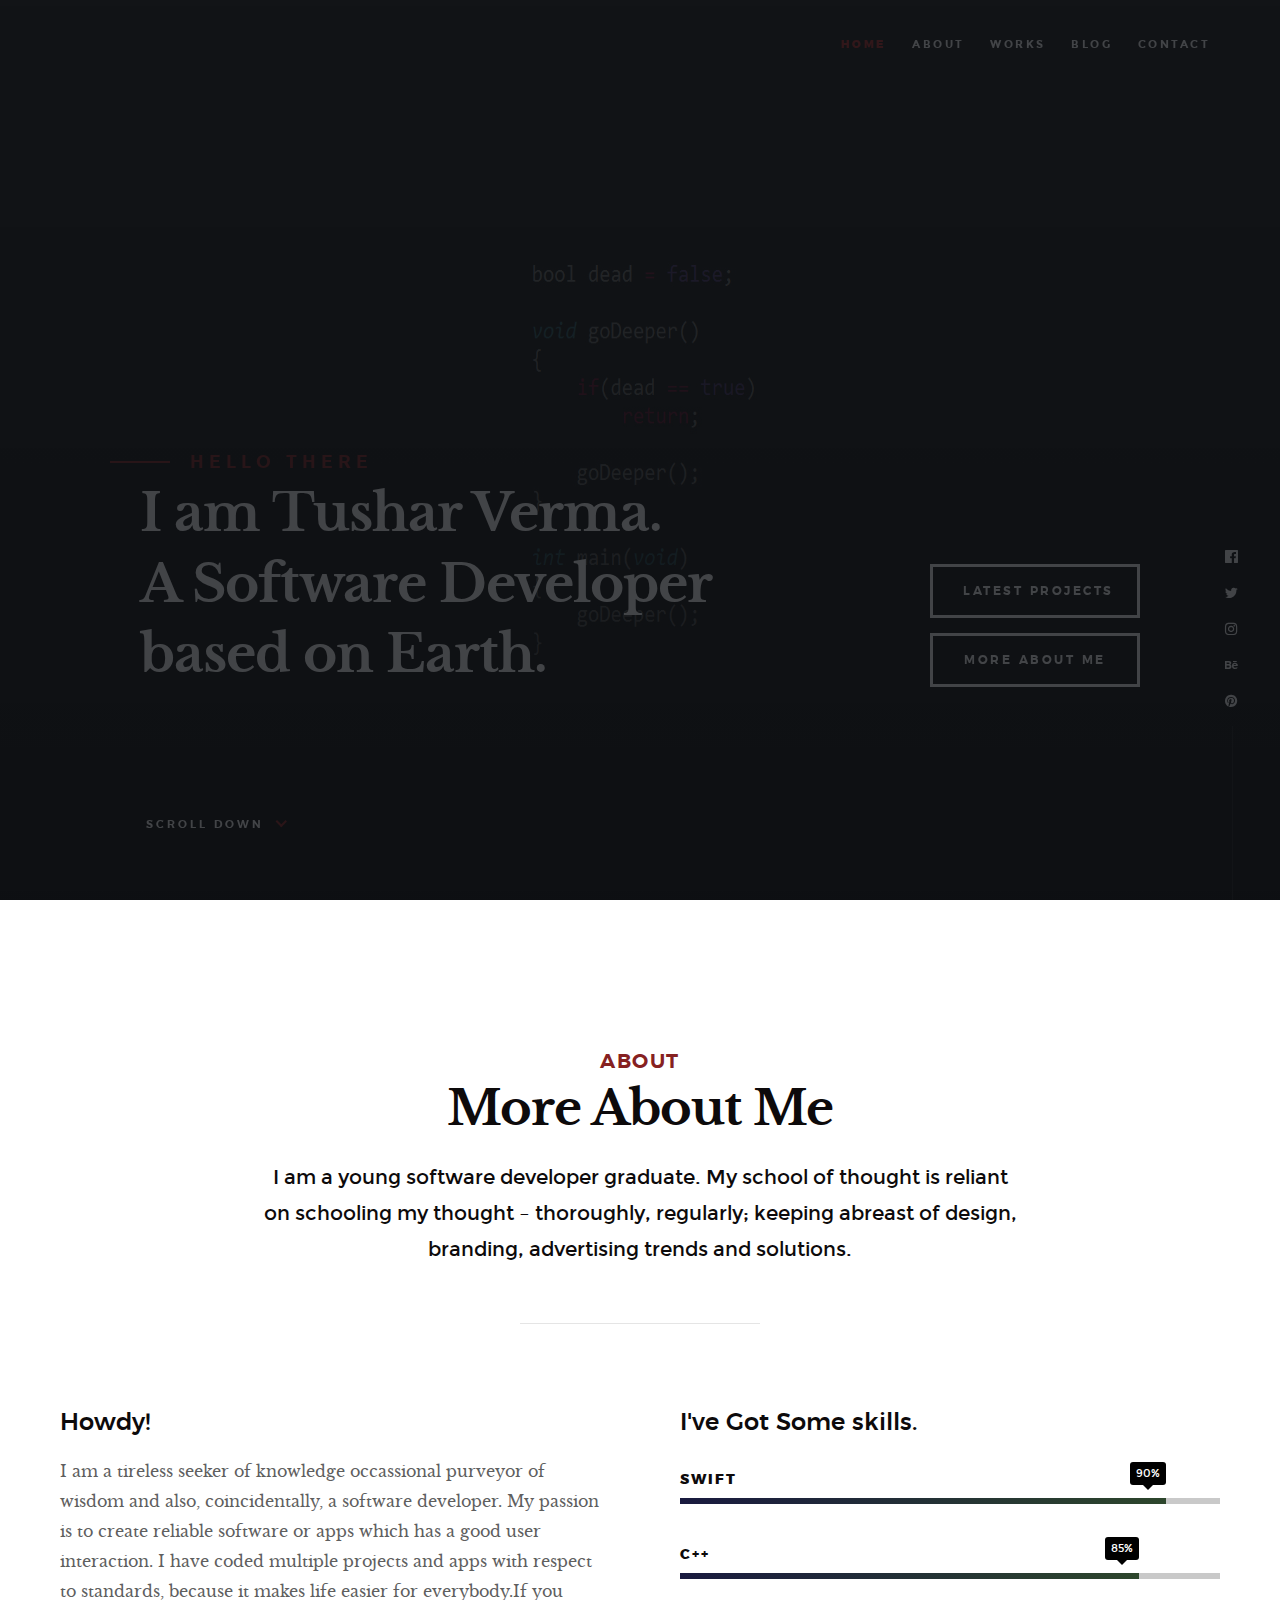
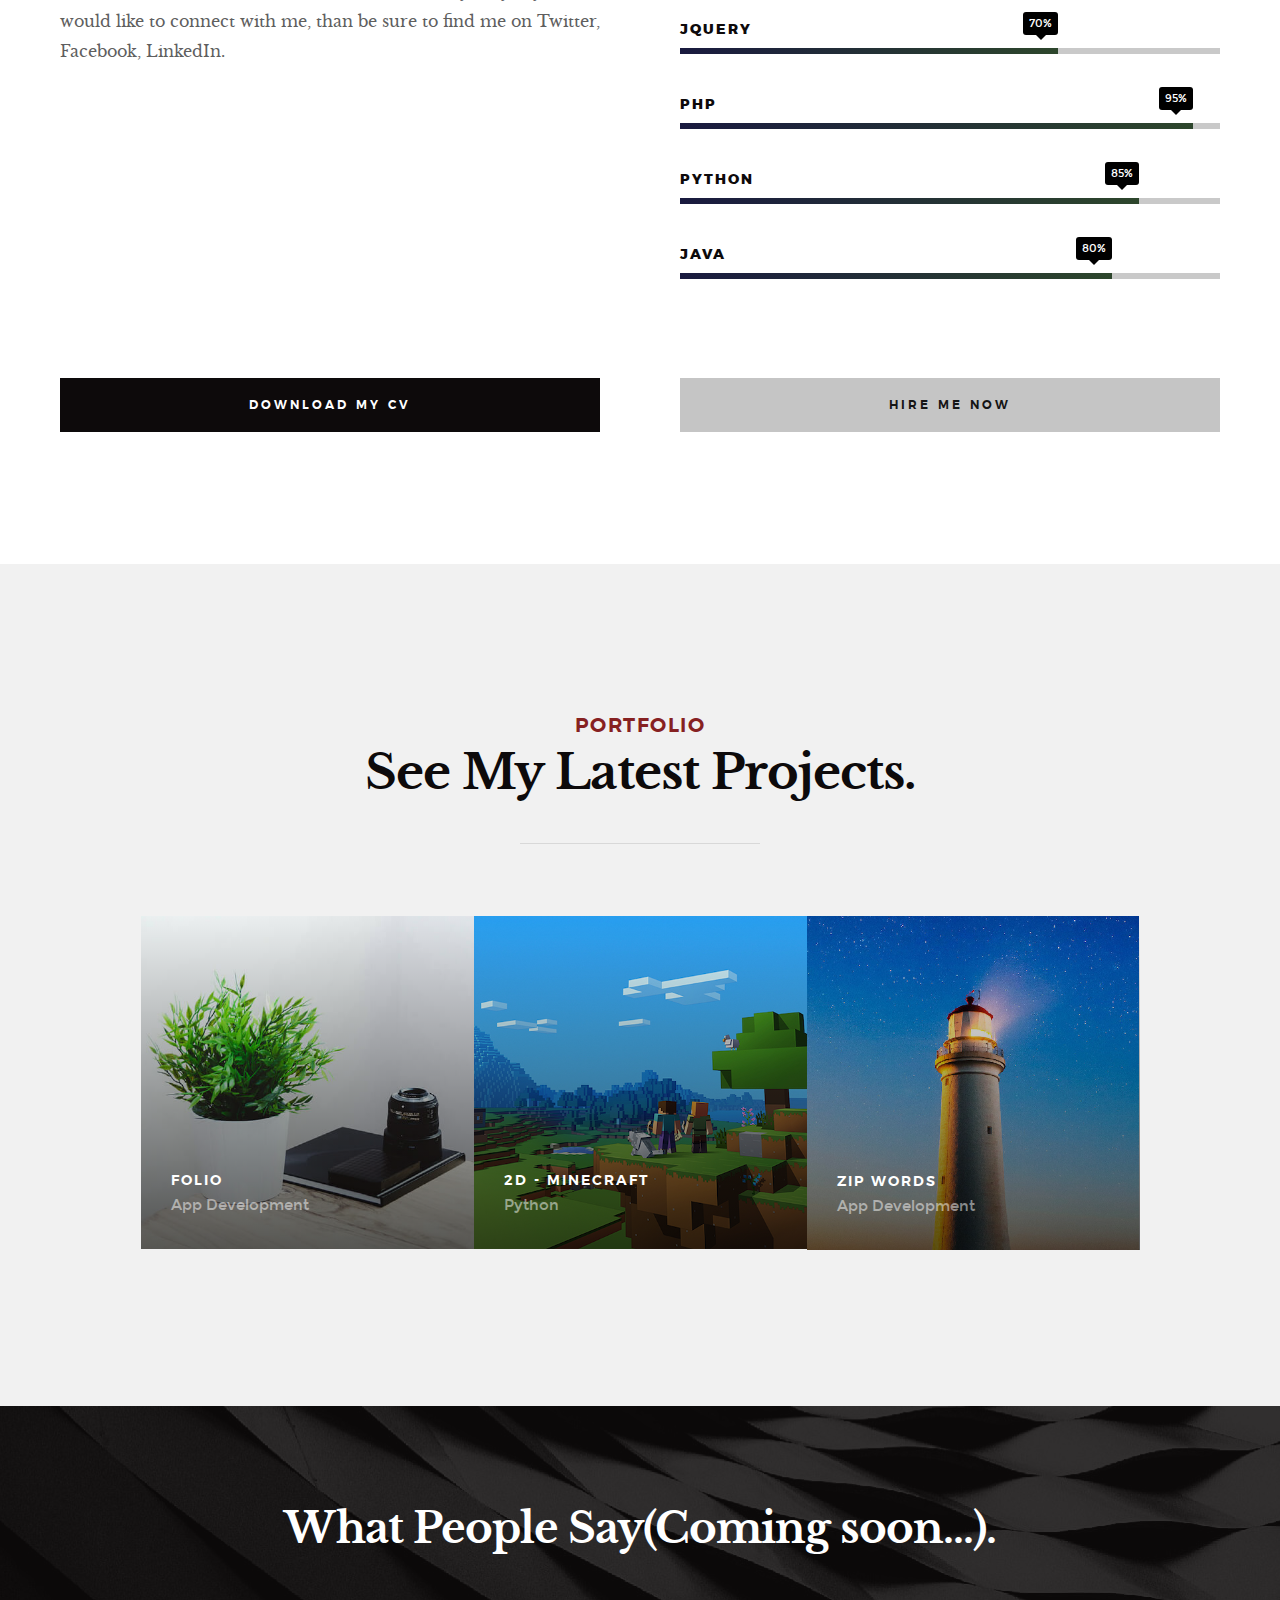
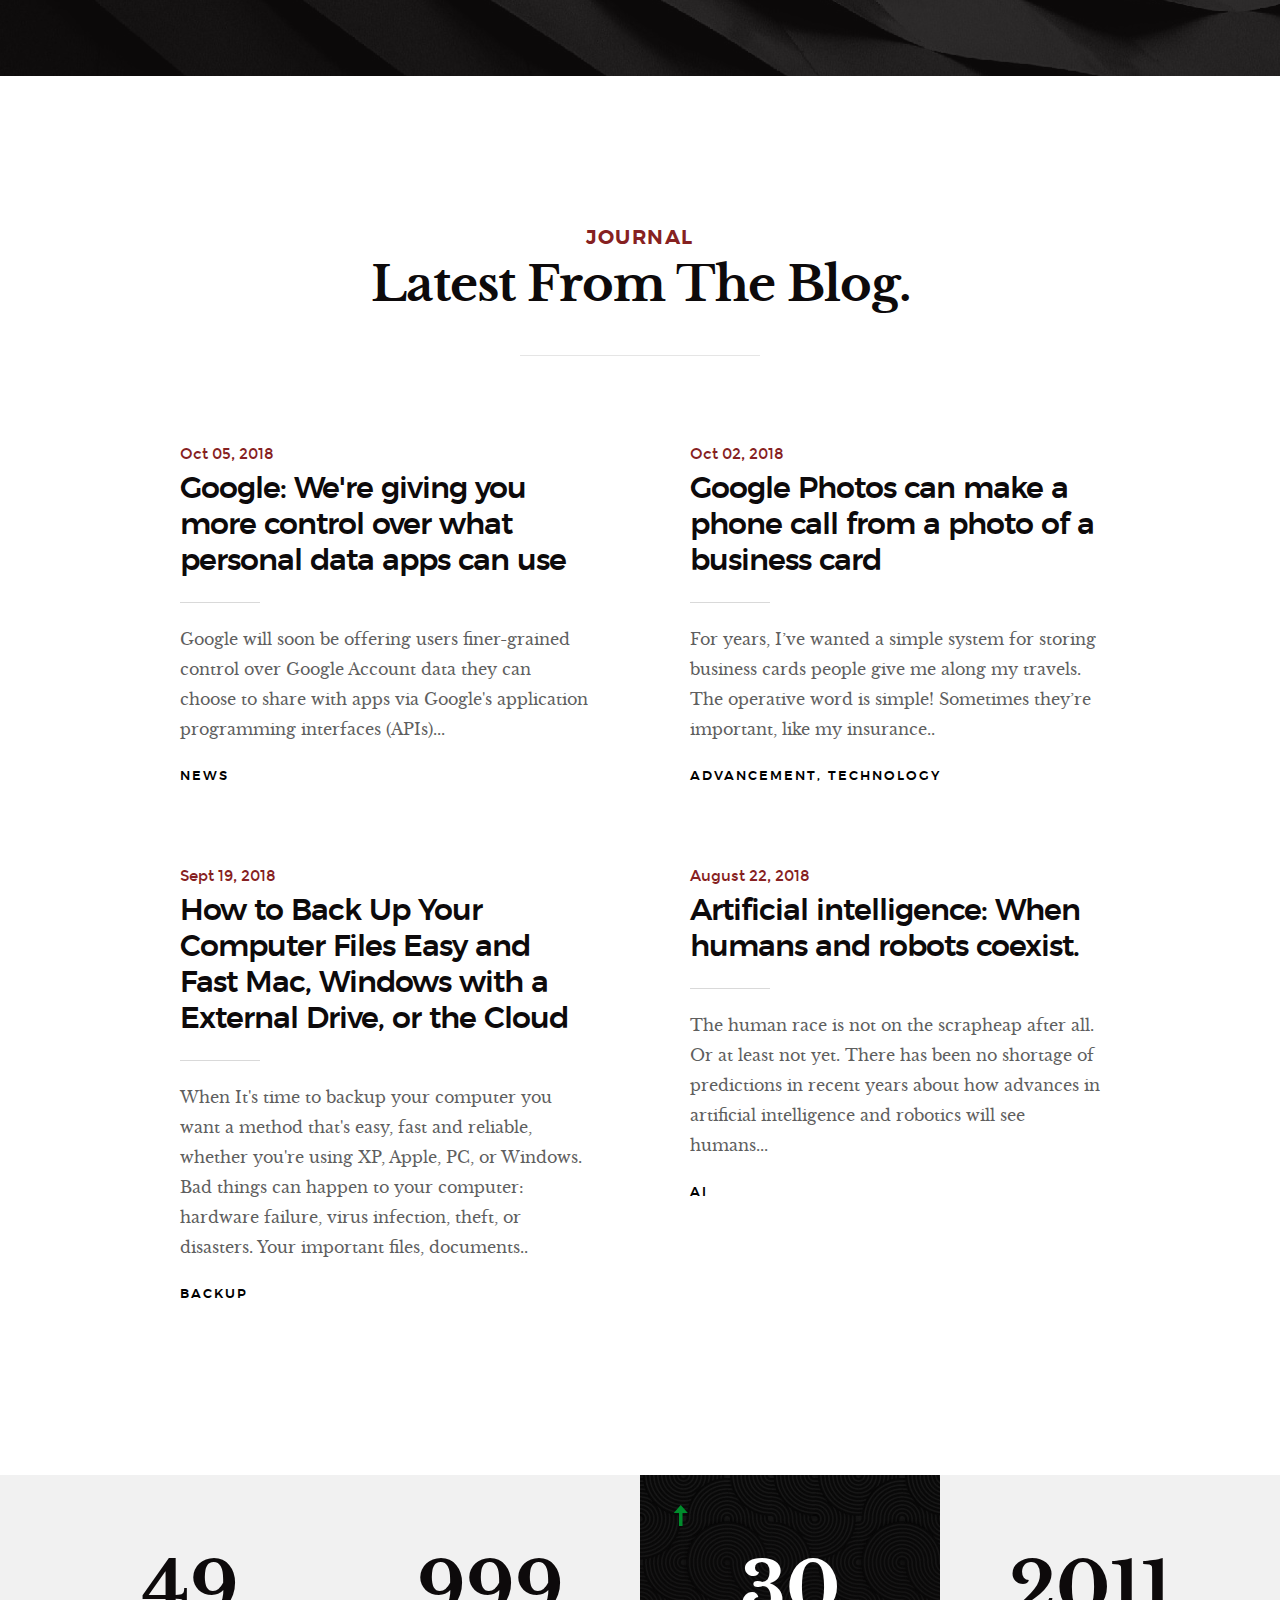
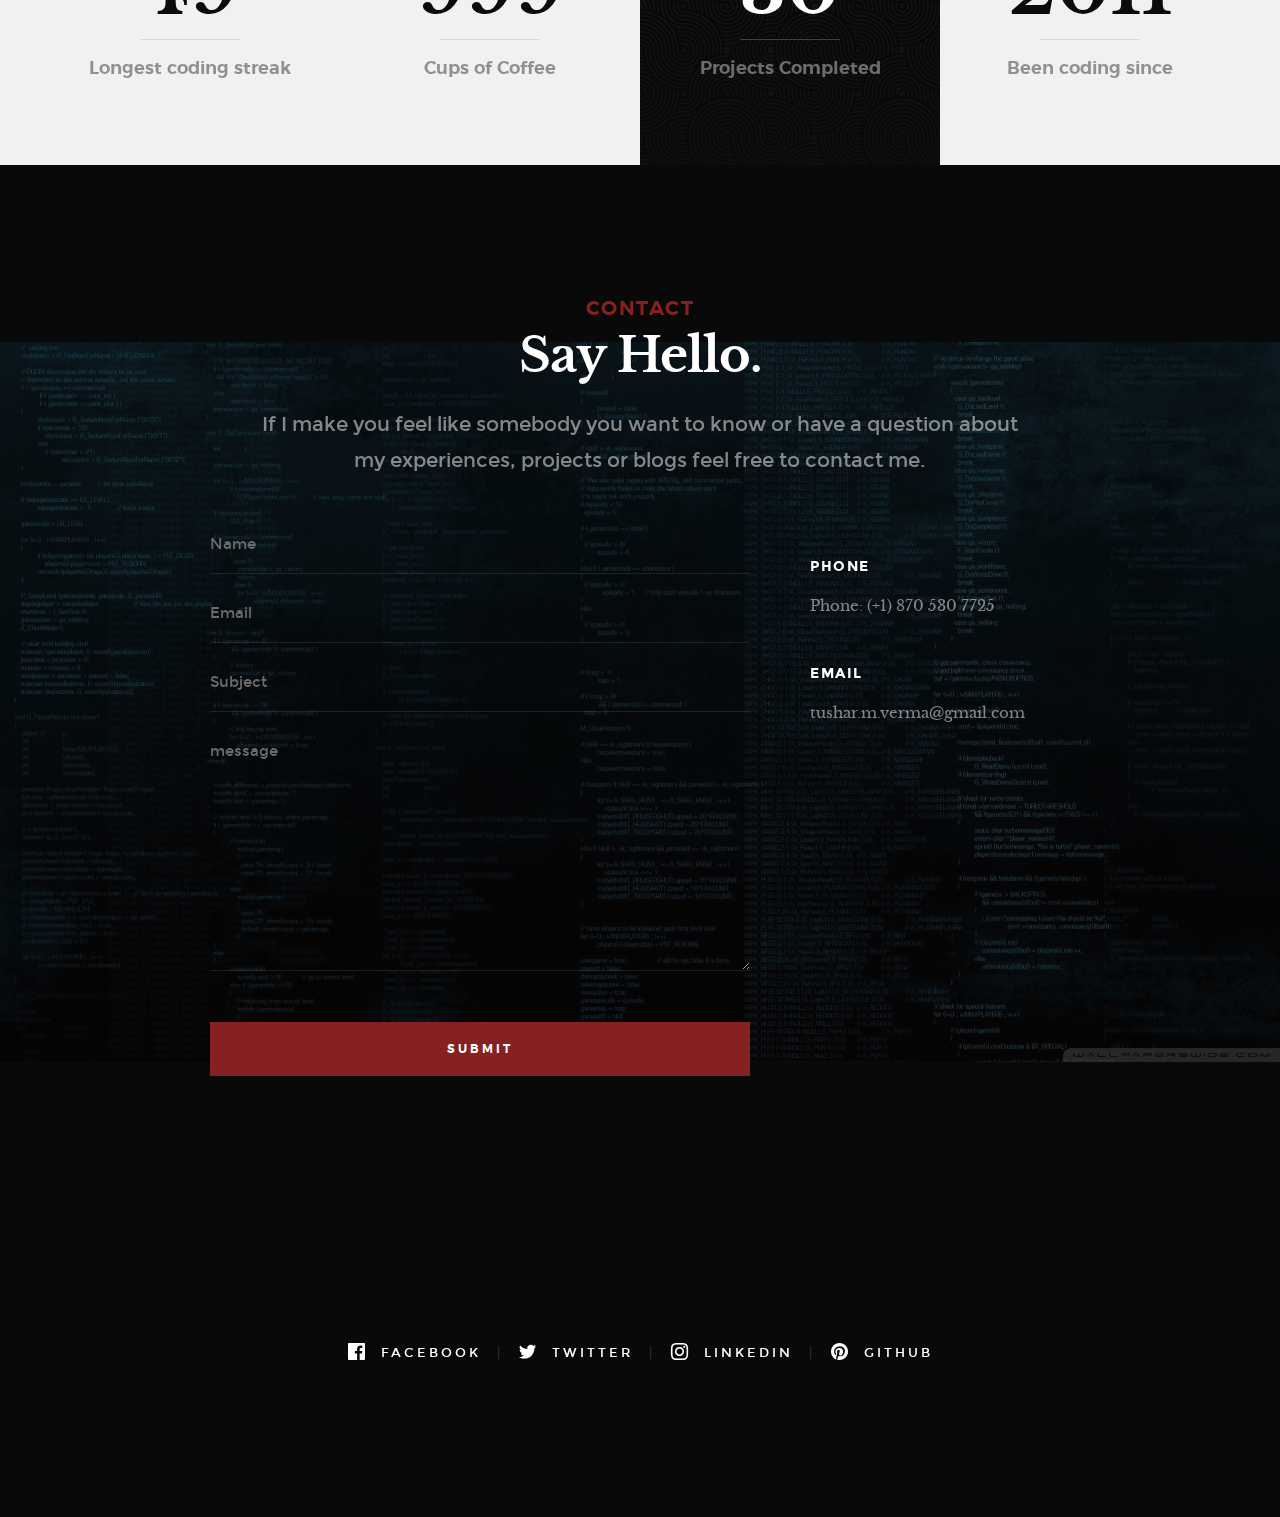
<file: index.html>
<!DOCTYPE html>
<!--[if lt IE 9 ]><html class="no-js oldie" lang="en"> <![endif]-->
<!--[if IE 9 ]><html class="no-js oldie ie9" lang="en"> <![endif]-->
<!--[if (gte IE 9)|!(IE)]><!-->
<html class="no-js" lang="en">
<!--<![endif]-->

<head>


    <!--- basic page needs
    ================================================== -->
    <meta charset="utf-8">
    <title>Portfolio</title>
    <meta name="description" content="">
    <meta name="author" content="">

    <!-- mobile specific metas
    ================================================== -->
    <meta name="viewport" content="width=device-width, initial-scale=1">

    <!-- CSS
    ================================================== -->
    <link rel="stylesheet" href="css/base.css">
    <link rel="stylesheet" href="css/vendor.css">
    <link rel="stylesheet" href="css/main.css">

    <!-- script
    ================================================== -->
    <script src="js/modernizr.js"></script>
    <script src="js/pace.min.js"></script>

    <!-- favicons
    ================================================== -->
    <link rel="shortcut icon" href="favicon.ico" type="image/x-icon">
    <link rel="icon" href="favicon.ico" type="image/x-icon">

    <script id="mcjs">!function(c,h,i,m,p){m=c.createElement(h),p=c.getElementsByTagName(h)[0],m.async=1,m.src=i,p.parentNode.insertBefore(m,p)}(document,"script","https://chimpstatic.com/mcjs-connected/js/users/70cfaeae37b6f10a07fb33a2c/0c40de2079f2b1c3c9c28e090.js");</script>
</head>

<body id="top">

    <!-- header
    ================================================== -->
    <header class="s-header">
        <nav class="header-nav-wrap">
            <ul class="header-nav">
                <li class="current"><a class="smoothscroll"  href="#home" title="home">Home</a></li>
                <li><a class="smoothscroll"  href="#about" title="about">About</a></li>
                <li><a class="smoothscroll"  href="#works" title="works">Works</a></li>
                <li><a class="smoothscroll"  href="#blog" title="blog">Blog</a></li>
                <li><a class="smoothscroll"  href="#contact" title="contact">Contact</a></li>
            </ul>
        </nav>

        <a class="header-menu-toggle" href="#0"><span>Menu</span></a>

    </header> <!-- end s-header -->


   <!-- home
   ================================================== -->
   <section id="home" class="s-home page-hero target-section" data-parallax="scroll" data-image-src="images/hero-bg.jpg" data-natural-width=3000 data-natural-height=2000 data-position-y=center>

        <div class="overlay"></div>
        <div class="shadow-overlay"></div>

        <div class="home-content">

            <div class="row home-content__main">

                <h3>Hello There</h3>

                <h1>
                    I am Tushar Verma. <br>
                    A Software Developer <br>
                    based on Earth.
                </h1>

                <div class="home-content__buttons">
                    <a href="#works" class="smoothscroll btn btn--stroke">
                        Latest Projects
                    </a>
                    <a href="#about" class="smoothscroll btn btn--stroke">
                        More About Me
                    </a>
                </div>

                <div class="home-content__scroll">
                    <a href="#about" class="scroll-link smoothscroll">
                        <span>Scroll Down</span>
                    </a>
                </div>

            </div>

        </div> <!-- end home-content -->

        <ul class="home-social">
            <li>
                <a href="#"><i class="im im-facebook" aria-hidden="true"></i><span>Facebook</span></a>
            </li>
            <li>
                <a href="#"><i class="im im-twitter" aria-hidden="true"></i><span>Twiiter</span></a>
            </li>
            <li>
                <a href="#"><i class="im im-instagram" aria-hidden="true"></i><span>Instagram</span></a>
            </li>
            <li>
                <a href="#"><i class="im im-behance" aria-hidden="true"></i><span>Behance</span></a>
            </li>
            <li>
                <a href="#"><i class="im im-pinterest" aria-hidden="true"></i><span>Pinterest</span></a>
            </li>
        </ul>
        <!-- end home-social -->

    </section> <!-- end s-home -->


    <!-- about
    ================================================== -->
    <section id="about" class="s-about target-section">

        <div class="row narrow section-intro has-bottom-sep">
            <div class="col-full text-center">
                <h3>About</h3>
                <h1>More About Me</h1>
                <p class="lead">I am a young software developer graduate. 
                My school of thought is reliant on schooling my thought – thoroughly, regularly; keeping abreast of design, branding, advertising trends and solutions.
                </p>
            </div>
        </div>

        <div class="row about-content">

            <div class="col-six tab-full left">
                <h3>Howdy!</h3>

                <p>I am a tireless seeker of knowledge occassional purveyor of wisdom and also, coincidentally, a software developer. My passion is to create reliable software or apps which has a good user interaction.
                I have coded multiple projects and apps with respect to standards, because it makes life easier for everybody.If you would like to connect with me, than be sure to find me on Twitter, Facebook, LinkedIn.</p>

            </div>

            <div class="col-six tab-full right">
                <h3>I've Got Some skills.</h3>

                <ul class="skill-bars">
                    <li>
                    <div class="progress percent90"><span>90%</span></div>
                    <strong>Swift</strong>
                    </li>
                    <li>
                    <div class="progress percent85"><span>85%</span></div>
                    <strong>C++</strong>
                    </li>
                    <li>
                    <div class="progress percent70"><span>70%</span></div>
                    <strong>JQuery</strong>
                    </li>
                    <li>
                    <div class="progress percent95"><span>95%</span></div>
                    <strong>PHP</strong>
                    </li>
                    <li>
                    <div class="progress percent85"><span>85%</span></div>
                    <strong>Python</strong>
                    </li>
                    <li>
                    <div class="progress percent80"><span>80%</span></div>
                    <strong>Java</strong>
                    </li>
                </ul>
            </div>

        </div> <!-- end about-content -->

        <div class="row about-content about-content--buttons">

            <div class="col-six tab-full left">
                <a href="documents/Tushar_Verma_Resume_edited.pdf" class="btn btn--primary full-width">Download My CV</a>
            </div>
            <div class="col-six tab-full right">
                <a href="#0" class="btn full-width">Hire Me Now</a>
            </div>

        </div> <!-- end about-content buttons -->

            </div> <!-- end right -->

        </div> <!-- end about-content timeline -->

    </section> <!-- end about -->


    <!-- works
    ================================================== -->
    <section id="works" class="s-works target-section">

        <div class="row narrow section-intro has-bottom-sep">
            <div class="col-full">
                <h3>Portfolio</h3>
                <h1>See My Latest Projects.</h1>
            </div>
        </div>

        <div class="row masonry-wrap">
            <div class="masonry">

                <div class="masonry__brick">
                    <div class="item-folio">

                        <div class="item-folio__thumb">
                            <a href="images/portfolio/gallery/g-minimalismo.jpg" class="thumb-link" data-size="1050x700">
                                <img src="images/portfolio/minimalismo.jpg"
                                     srcset="images/portfolio/minimalismo.jpg 1x, images/portfolio/minimalismo@2x.jpg 2x" alt="">
                                <span class="shadow-overlay"></span>
                            </a>
                        </div>

                        <div class="item-folio__text">
                            <h3 class="item-folio__title">
                                Folio
                            </h3>
                            <p class="item-folio__cat">
                                App Development
                            </p>
                        </div>

                        <a href="https://tusharmverma.github.io" class="item-folio__project-link" title="Project link">
                            <i class="im im-link"></i>
                        </a>

                        <div class="item-folio__caption">
                            <p>A simple app to get user reviews for books from multiple credited sources all in one place.</p>
                        </div>

                    </div> <!-- end item-folio -->
                </div> <!-- end masonry__brick -->

                <div class="masonry__brick">
                    <div class="item-folio">

                        <div class="item-folio__thumb">
                            <a href="images/portfolio/gallery/g-minecraft.jpg" class="thumb-link" data-size="1050x700">
                                <img src="images/portfolio/2d-minecraft.jpg"
                                     srcset="images/portfolio/2d-minecraft.jpg 1x, images/portfolio/2d-minecraft@2x.jpg 2x" alt="">
                                <span class="shadow-overlay"></span>
                            </a>
                        </div>

                        <div class="item-folio__text">
                            <h3 class="item-folio__title">
                                2D - Minecraft
                            </h3>
                            <p class="item-folio__cat">
                                Python
                            </p>
                        </div>

                        <a href="https://github.com/tusharmverma/2D-mineccraft" class="item-folio__project-link" title="Project link">
                            <i class="im im-link"></i>
                        </a>

                        <div class="item-folio__caption">
                            <p>2D version of one of the most popular building game.</p>
                        </div>

                    </div> <!-- end item-folio -->
                </div> <!-- end masonry__brick -->

                <div class="masonry__brick">
                    <div class="item-folio">

                      <div class="item-folio__thumb">
                            <a href="images/portfolio/gallery/g-lighthouse.jpg" class="thumb-link" data-size="1050x700">
                                <img src="images/portfolio/lighthouse.jpg"
                                     srcset="images/portfolio/lighthouse.jpg 1x, images/portfolio/lighthouse@2x.jpg 2x" alt="">
                                <span class="shadow-overlay"></span>
                            </a>
                        </div>

                        <div class="item-folio__text">
                            <h3 class="item-folio__title">
                                Zip Words
                            </h3>
                            <p class="item-folio__cat">
                                App Development
                            </p>
                        </div>

                        <a href="https://github.com/natepill/Vocab-Builder" class="item-folio__project-link" title="Project link">
                            <i class="im im-link"></i>
                        </a>

                        <span class="item-folio__caption">
                            <p>Group project on a words based app where you can practice your vocabulary and learn more new words.</p>
                        </span>

                    </div> <!-- end item-folio -->
                </div> <!-- end masonry__brick -->
                
            </div>
        </div> <!-- end masonry -->

    </section> <!-- end works -->



    <!-- testimonials
    ================================================== -->
    <div class="s-testimonials">

        <div class="overlay"></div>

        <div class="row testimonials-header">
            <div class="col-full">
                <h1 class="h02">What People Say(Coming soon...).</h1>
            </div>
        </div>

    </div> <!-- end s-testimonials -->


    <!-- blog
    ================================================== -->
    <section id="blog" class="s-blog target-section">

        <div class="row narrow section-intro has-bottom-sep">
            <div class="col-full">
                <h3>Journal</h3>
                <h1>Latest From The Blog.</h1>
            </div>
        </div>

        <div class="row blog-content">
            <div class="col-full">

                <div class="blog-list block-1-2 block-tab-full">
                    
                    <article class="col-block">

                        <div class="blog-date">
                            <a href="blog-single-news.html">Oct 05, 2018</a>
                        </div>
                        <h2 class="h01"><a href="blog-single-news.html">Google: We're giving you more control over what personal data apps can use</a></h2>
                        <p>
                        Google will soon be offering users finer-grained control over Google Account data they can choose to share with apps via Google's application programming interfaces (APIs)...
                        </p>

                        <div class="blog-cat">
                            <a href="blog-news.html">News</a>
                        </div>
                    </article>
                    
                    <article class="col-block">

                        <div class="blog-date">
                            <a href="blog-single-google.html">Oct 02, 2018</a>
                        </div>

                        <h2 class="h01"><a href="blog-single-google.html">Google Photos can make a phone call from a photo of a business card</a></h2>
                        <p>
                        For years, I’ve wanted a simple system for storing business cards people give me along my travels. The operative word is simple! Sometimes they’re important, like my insurance..
                        </p>

                        <div class="blog-cat">
                                <a href="blog-google.html">Advancement</a><a href="blog-google.html">Technology</a>
                        </div>


                    </article>
                    <article class="col-block">

                        <div class="blog-date">
                            <a href="blog-single-backup.html">Sept 19, 2018</a>
                        </div>

                        <h2 class="h01"><a href="blog-single-backup.html">How to Back Up Your Computer Files Easy and Fast Mac, Windows with a External Drive, or the Cloud</a></h2>
                        <p>
                        When It's time to backup your computer you want a method that's easy, fast and reliable, whether you're using XP, Apple, PC, or Windows. Bad things can happen to your computer: hardware failure, virus infection, theft, or disasters. Your important files, documents..
                        </p>

                        <div class="blog-cat">
                            <a href="blog-backup.html">Backup</a>
                        </div>


                    </article>
                    <article class="col-block">

                        <div class="blog-date">
                            <a href="blog-single-ai.html">August 22, 2018</a>
                        </div>

                        <h2 class="h01"><a href="blog-single-ai.html">Artificial intelligence: When humans and robots coexist.</a></h2>
                        <p>
                        The human race is not on the scrapheap after all. Or at least not yet. There has been no shortage of predictions in recent years about how advances in artificial intelligence and robotics will see humans...
                        </p>

                        <div class="blog-cat">
                            <a href="blog-ai.html">AI</a>
                        </div>
                    </article>
                </div> <!-- end blog-list -->

            </div> <!-- end col-full -->
        </div> <!-- end blog-content -->

    </section> <!-- end s-blog -->


    <!-- s-cta


    <!-- s-stats
    ================================================== -->
    <section id="stats" class="s-stats">
        <div class="row block-1-4 block-tab-1-2 block-mob-full stats">

            <div class="col-block stats__col ">
                <div class="stats__count">
                    49
                </div>
                <h4>Longest coding streak</h4>
            </div>
            <div class="col-block stats__col">
                <div class="stats__count">
                    999
                </div>
                <h4>Cups of Coffee</h4>
            </div>
            <div class="col-block stats__col stats__col--highlight">
                <div class="stats__upsign">
                    <a href="#"><i class="im im-arrow-up" aria-hidden="true"></i></a>
                </div>
                <div class="stats__count">
                    30
                </div>
                <h4>Projects Completed</h4>
            </div>
            <div class="col-block stats__col">
                <div class="stats__count">
                    2011
                </div>
                <h4>Been coding since</h4>
            </div>

        </div>
    </section> <!-- end s-stats -->


    <!-- s-stats
    ================================================== -->
    <section id="contact" class="s-contact target-section">

        <div class="overlay"></div>

        <div class="row narrow section-intro">
            <div class="col-full">
                <h3>Contact</h3>
                <h1>Say Hello.</h1>

                <p class="lead">If I make you feel like somebody you want to know or have a question about my experiences, projects or blogs feel free to contact me.</p>
            </div>
        </div>

        <div class="row contact__main">
            <div class="col-eight tab-full contact__form">
                <form name="contactForm" id="contactForm" method="post" action="">
                    <fieldset>

                    <div class="form-field">
                        <input name="contactName" type="text" id="contactName" placeholder="Name" value="" minlength="2" required="" aria-required="true" class="full-width">
                    </div>
                    <div class="form-field">
                        <input name="contactEmail" type="email" id="contactEmail" placeholder="Email" value="" required="" aria-required="true" class="full-width">
                    </div>
                    <div class="form-field">
                        <input name="contactSubject" type="text" id="contactSubject" placeholder="Subject" value="" class="full-width">
                    </div>
                    <div class="form-field">
                        <textarea name="contactMessage" id="contactMessage" placeholder="message" rows="10" cols="50" required="" aria-required="true" class="full-width"></textarea>
                    </div>
                    <div class="form-field">
                        <button class="full-width btn--primary">Submit</button>
                        <div class="submit-loader">
                            <div class="text-loader">Sending...</div>
                            <div class="s-loader">
                                <div class="bounce1"></div>
                                <div class="bounce2"></div>
                                <div class="bounce3"></div>
                            </div>
                        </div>
                    </div>

                    </fieldset>
                </form>

                <!-- contact-warning -->
                <div class="message-warning">
                    Something went wrong. Please try again.
                </div>

                <!-- contact-success -->
                <div class="message-success">
                    Your message was sent, thank you!<br>
                </div>

            </div>
            <div class="col-four tab-full contact__infos">
                <h4 class="h06">Phone</h4>
                <p>Phone: (+1) 870 530 7725<br>
                </p>

                <h4 class="h06">Email</h4>
                <p>tushar.m.verma@gmail.com<br>
                </p>

            </div>

        </div>

    </section> <!-- end s-contact -->


    <!-- footer
    ================================================== -->
    <footer>
        <div class="row">
            <div class="col-full">

                <ul class="footer-social">
                    <li><a href="#0">
                        <i class="im im-facebook" aria-hidden="true"></i>
                        <span>Facebook</span>
                    </a></li>
                    <li><a href="#0">
                        <i class="im im-twitter" aria-hidden="true"></i>
                        <span>Twitter</span>
                    </a></li>
                    <li><a href="#0">
                        <i class="im im-instagram" aria-hidden="true"></i>
                        <span>LinkedIn</span>
                    </a></li>
                    <li><a href="#0">
                        <i class="im im-pinterest" aria-hidden="true"></i>
                        <span>Github</span>
                    </a></li>
                </ul>

            </div>
        </div>

        <div class="row footer-bottom">

            <div class="col-twelve">

                <div class="go-top">
                <a class="smoothscroll" title="Back to Top" href="#top"><i class="im im-arrow-up" aria-hidden="true"></i></a>
                </div>
            </div>

        </div> <!-- end footer-bottom -->

    </footer> <!-- end footer -->


    <!-- photoswipe background
    ================================================== -->
    <div aria-hidden="true" class="pswp" role="dialog" tabindex="-1">

        <div class="pswp__bg"></div>
        <div class="pswp__scroll-wrap">

            <div class="pswp__container">
                <div class="pswp__item"></div>
                <div class="pswp__item"></div>
                <div class="pswp__item"></div>
            </div>

            <div class="pswp__ui pswp__ui--hidden">
                <div class="pswp__top-bar">
                    <div class="pswp__counter"></div><button class="pswp__button pswp__button--close" title="Close (Esc)"></button> <button class="pswp__button pswp__button--share" title=
                    "Share"></button> <button class="pswp__button pswp__button--fs" title="Toggle fullscreen"></button> <button class="pswp__button pswp__button--zoom" title=
                    "Zoom in/out"></button>
                    <div class="pswp__preloader">
                        <div class="pswp__preloader__icn">
                            <div class="pswp__preloader__cut">
                                <div class="pswp__preloader__donut"></div>
                            </div>
                        </div>
                    </div>
                </div>
                <div class="pswp__share-modal pswp__share-modal--hidden pswp__single-tap">
                    <div class="pswp__share-tooltip"></div>
                </div><button class="pswp__button pswp__button--arrow--left" title="Previous (arrow left)"></button> <button class="pswp__button pswp__button--arrow--right" title=
                "Next (arrow right)"></button>
                <div class="pswp__caption">
                    <div class="pswp__caption__center"></div>
                </div>
            </div>

        </div>

    </div><!-- end photoSwipe background -->

    <div id="preloader">
        <div id="loader"></div>
    </div>


    <!-- Java Script
    ================================================== -->
    <script src="js/jquery-3.2.1.min.js"></script>
    <script src="js/plugins.js"></script>
    <script src="js/main.js"></script>

</body>

</html>
</file>
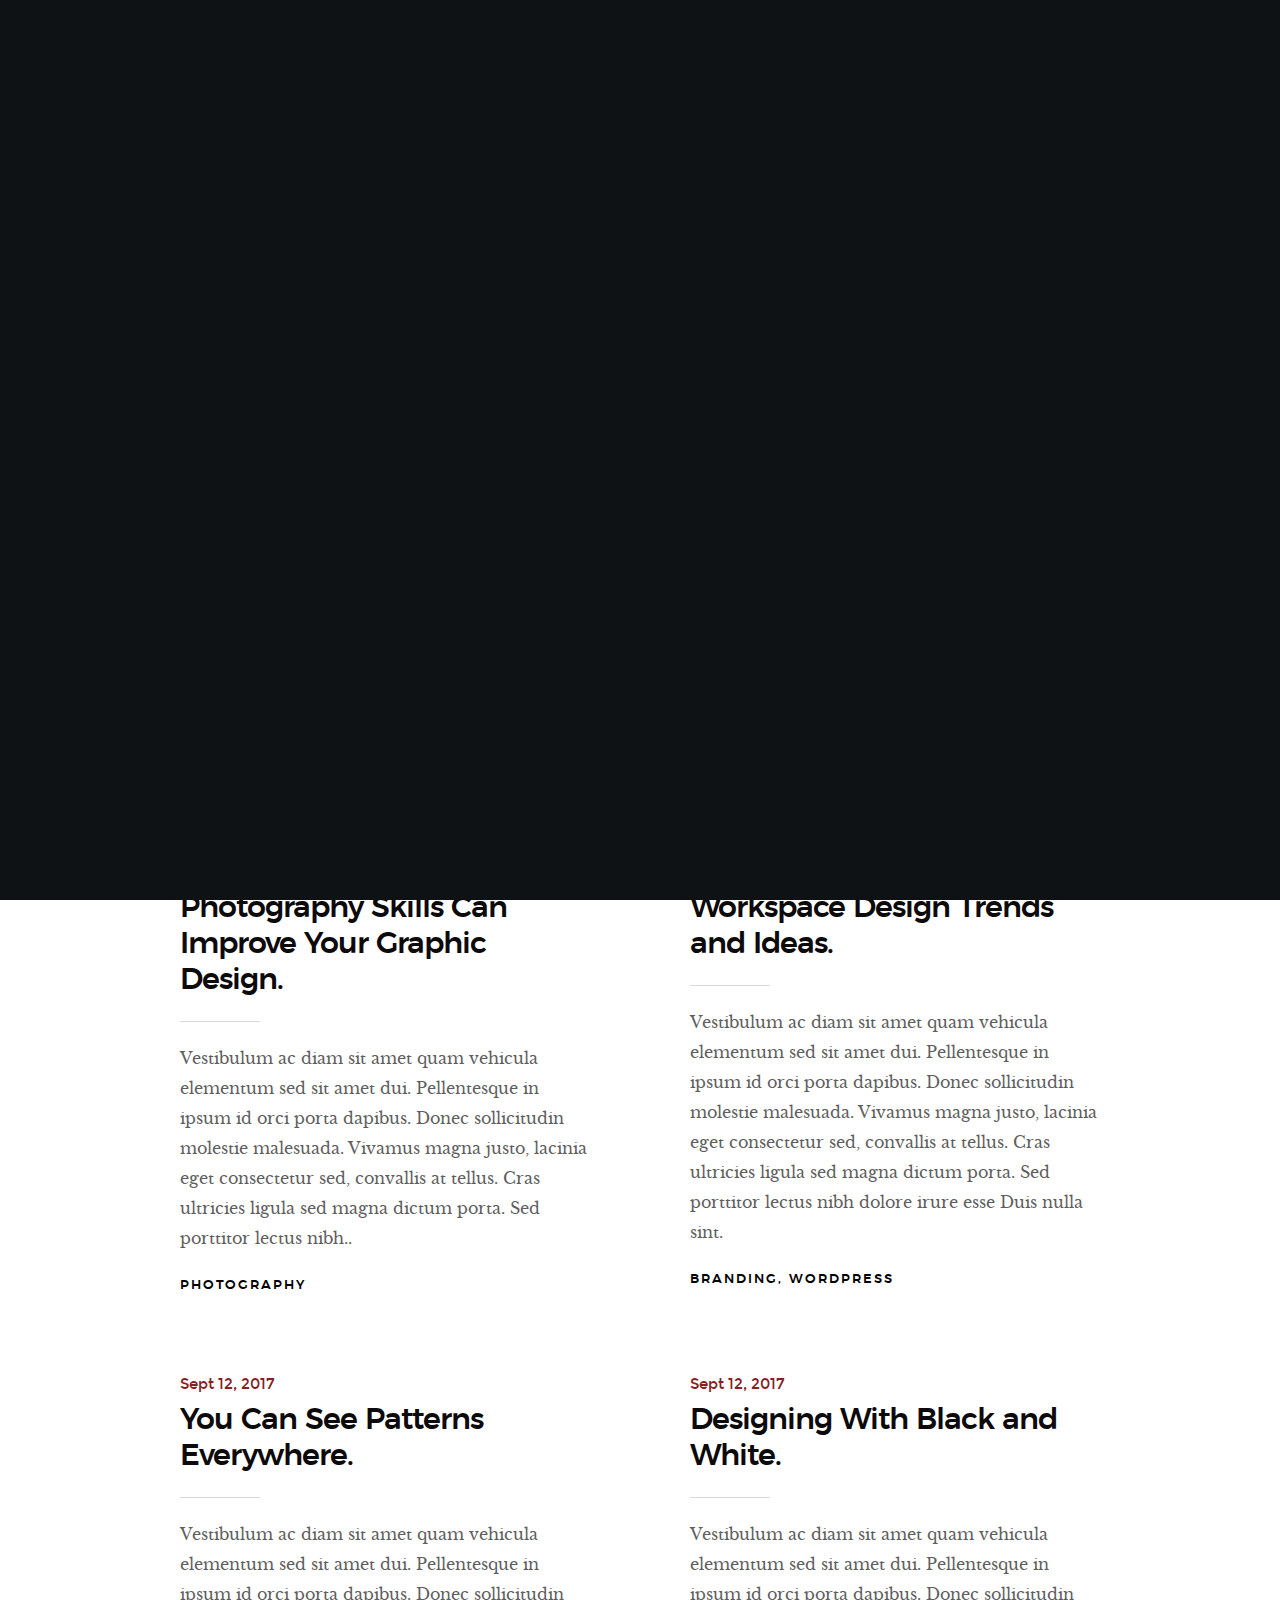
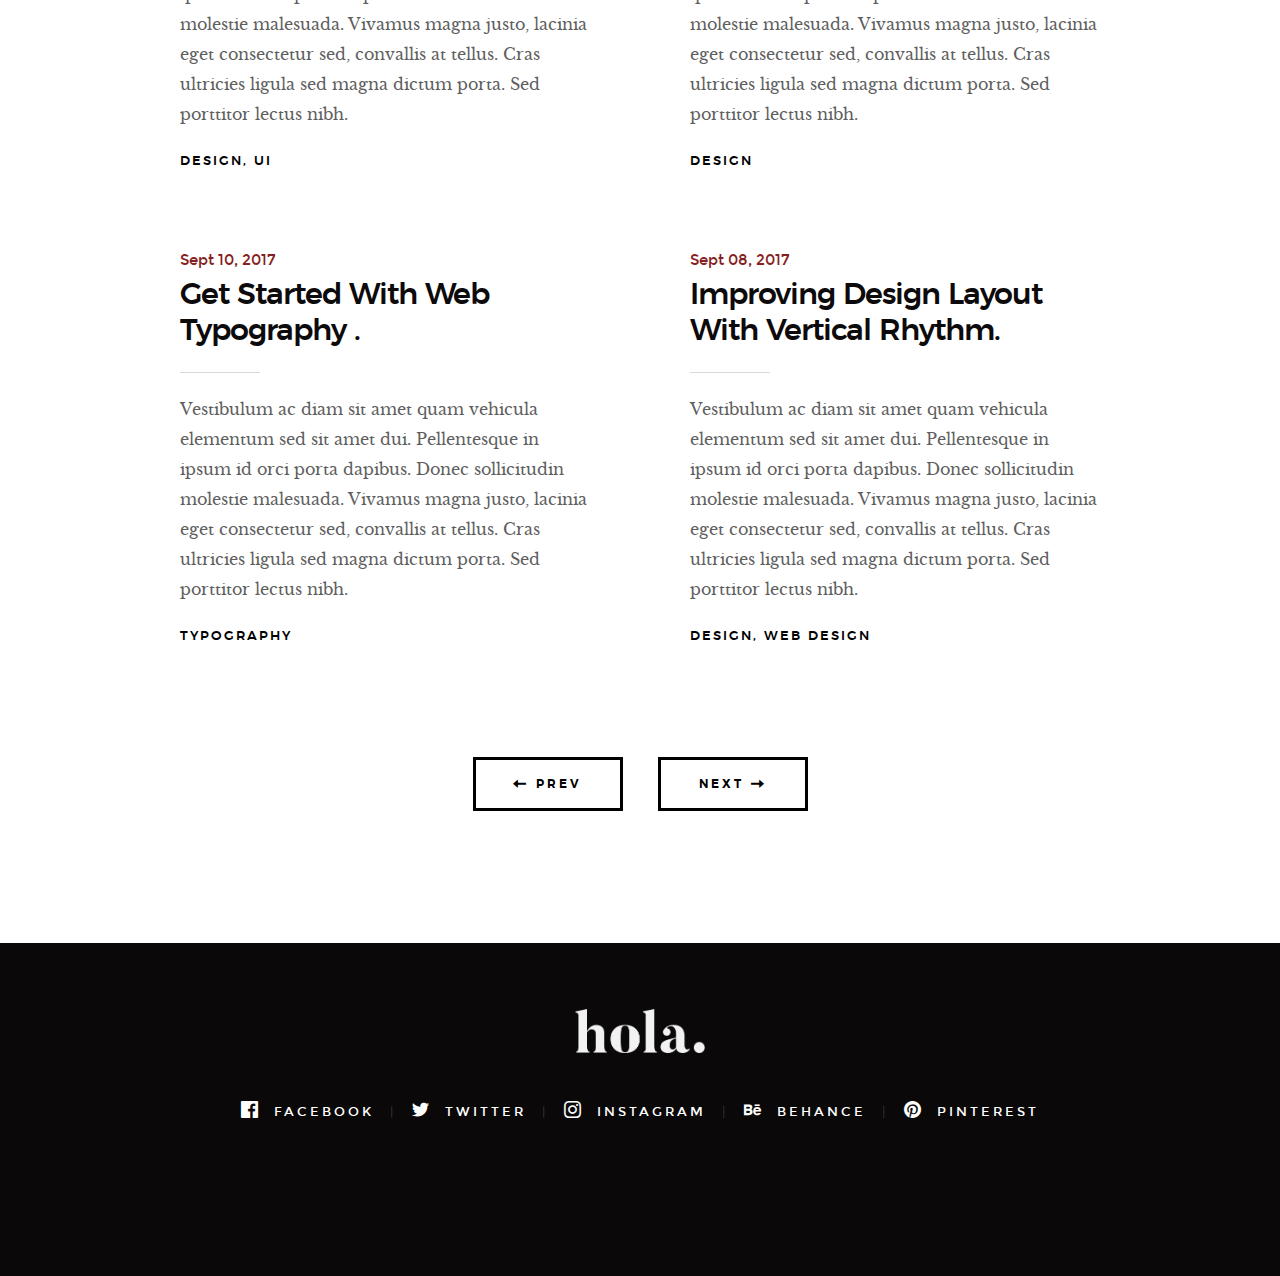
<file: blog-ai.html>
<!DOCTYPE html>
<!--[if lt IE 9 ]><html class="no-js oldie" lang="en"> <![endif]-->
<!--[if IE 9 ]><html class="no-js oldie ie9" lang="en"> <![endif]-->
<!--[if (gte IE 9)|!(IE)]><!-->
<html class="no-js" lang="en">
<!--<![endif]-->

<head>

    <!--- basic page needs
    ================================================== -->
    <meta charset="utf-8">
    <title>Blog</title>
    <meta name="description" content="">
    <meta name="author" content="">

    <!-- mobile specific metas
    ================================================== -->
    <meta name="viewport" content="width=device-width, initial-scale=1">

    <!-- CSS
    ================================================== -->
    <link rel="stylesheet" href="css/base.css">
    <link rel="stylesheet" href="css/vendor.css">
    <link rel="stylesheet" href="css/main.css">

    <!-- script
    ================================================== -->
    <script src="js/modernizr.js"></script>
    <script src="js/pace.min.js"></script>

    <!-- favicons
    ================================================== -->
    <link rel="shortcut icon" href="favicon.ico" type="image/x-icon">
    <link rel="icon" href="favicon.ico" type="image/x-icon">

</head>


<body id="top">

    <!-- header
    ================================================== -->
    <header class="s-header">

        <nav class="header-nav-wrap">
            <ul class="header-nav">
                <li><a href="index.html#home" title="home">Home</a></li>
                <li><a href="index.html#about" title="about">About</a></li>
                <li><a href="index.html#works" title="works">Works</a></li>
                <li class="current"><a href="blog.html" title="blog">Blog</a></li>
                <li><a href="index.html#contact" title="contact">Contact</a></li>	
            </ul>
        </nav>

        <a class="header-menu-toggle" href="#0"><span>Menu</span></a>

    </header> <!-- end s-header -->


    <!-- page header
    ================================================== -->
    <section class="page-header page-hero" style="background-image:url(images/blog/blog-bg-01.jpg)">

        <div class="row page-header__content">
            <article class="col-full">

                <div class="page-header__info">
                    <div class="page-header__cat">
                        <a href="#0">Branding</a><a href="#0">Design</a>
                    </div>
                    <div class="page-header__date">
                        Sept 16, 2017
                    </div>
                </div>
                
                <h1 class="page-header__title">
                    <a href="#0" title="">
                        The 10 Golden Rules of Clean Simple Design.
                    </a>
                </h1>
                <p>Pellentesque in ipsum id orci porta dapibus amet dui. Ad id deserunt ratione autem eius et minima ut et. Nihil sed quis velit aut enim aliquam. Quas non ad sint eveniet voluptatem est iure...</p>
                <p>
                    <a href="#0" class="btn btn--stroke page-header__btn">Read More</a>
                </p>
            </article>
        </div>

    </section> <!-- end page-header -->


    <!-- blog
    ================================================== -->
    <section class="blog-content-wrap">

        <div class="row blog-content">
            <div class="col-full">

                <div class="blog-list block-1-2 block-tab-full">

                    <article class="col-block">
                        
                        <div class="blog-date">
                            <a href="blog-single.html">Sept 15, 2017</a>
                        </div>  
                        
                        <h2 class="h01"><a href="blog-single.html">Photography Skills Can Improve Your Graphic Design.</a></h2>
                        <p>
                        Vestibulum ac diam sit amet quam vehicula elementum sed sit amet dui. Pellentesque in ipsum id orci porta dapibus. Donec sollicitudin molestie malesuada. Vivamus magna justo, lacinia eget consectetur sed, convallis at tellus. Cras ultricies ligula sed magna dictum porta. Sed porttitor lectus nibh..
                        </p>

                        <div class="blog-cat">
                            <a href="blog.html">Photography</a>
                        </div>

                    </article>

                    <article class="col-block">
                        
                        <div class="blog-date">
                            <a href="blog-single.html">Sept 14, 2017</a>
                        </div>

                        <h2 class="h01"><a href="blog-single.html">Workspace Design Trends and Ideas.</a></h2>
                        <p>
                        Vestibulum ac diam sit amet quam vehicula elementum sed sit amet dui. Pellentesque in ipsum id orci porta dapibus. Donec sollicitudin molestie malesuada. Vivamus magna justo, lacinia eget consectetur sed, convallis at tellus. Cras ultricies ligula sed magna dictum porta. Sed porttitor lectus nibh dolore irure esse Duis nulla sint.
                        </p>

                        <div class="blog-cat">
                            <a href="blog.html">Branding</a><a href="blog.html">Wordpress</a>
                        </div>
                    </article>

                    <article class="col-block">
                        
                        <div class="blog-date">
                            <a href="blog-single.html">Sept 12, 2017</a>
                        </div>    
                        <h2 class="h01"><a href="blog-single.html">You Can See Patterns Everywhere.</a></h2>
                        <p>
                        Vestibulum ac diam sit amet quam vehicula elementum sed sit amet dui. Pellentesque in ipsum id orci porta dapibus. Donec sollicitudin molestie malesuada. Vivamus magna justo, lacinia eget consectetur sed, convallis at tellus. Cras ultricies ligula sed magna dictum porta. Sed porttitor lectus nibh.
                        </p>

                        <div class="blog-cat">
                            <a href="blog.html">Design</a><a href="blog.html">UI</a>
                        </div>
                    </article>

                    <article class="col-block">
                        
                        <div class="blog-date">
                            <a href="blog-single.html">Sept 12, 2017</a>
                        </div>
                        <h2 class="h01"><a href="blog-single.html">Designing With Black and White.</a></h2>
                        <p>
                        Vestibulum ac diam sit amet quam vehicula elementum sed sit amet dui. Pellentesque in ipsum id orci porta dapibus. Donec sollicitudin molestie malesuada. Vivamus magna justo, lacinia eget consectetur sed, convallis at tellus. Cras ultricies ligula sed magna dictum porta. Sed porttitor lectus nibh.
                        </p>

                        <div class="blog-cat">
                            <a href="blog.html">Design</a>
                        </div>
                    </article>

                    <article class="col-block">
                        <div class="blog-date">
                            <a href="blog-single.html">Sept 10, 2017</a>
                        </div>
                        <h2 class="h01"><a href="blog-single.html">Get Started With Web Typography .</a></h2>
                        <p>
                        Vestibulum ac diam sit amet quam vehicula elementum sed sit amet dui. Pellentesque in ipsum id orci porta dapibus. Donec sollicitudin molestie malesuada. Vivamus magna justo, lacinia eget consectetur sed, convallis at tellus. Cras ultricies ligula sed magna dictum porta. Sed porttitor lectus nibh.
                        </p>

                        <div class="blog-cat">
                            <a href="blog.html">Typography</a>
                        </div>
                    </article>

                    <article class="col-block">
                        
                        <div class="blog-date">
                            <a href="blog-single.html">Sept 08, 2017</a>
                        </div>
                        <h2 class="h01"><a href="blog-single.html">Improving Design Layout With Vertical Rhythm.</a></h2>
                        <p>
                        Vestibulum ac diam sit amet quam vehicula elementum sed sit amet dui. Pellentesque in ipsum id orci porta dapibus. Donec sollicitudin molestie malesuada. Vivamus magna justo, lacinia eget consectetur sed, convallis at tellus. Cras ultricies ligula sed magna dictum porta. Sed porttitor lectus nibh.
                        </p>

                        <div class="blog-cat">
                            <a href="blog.html">Design</a><a href="#0">Web Design</a>
                        </div>
                    </article>

                </div> <!-- end blog-list -->

            </div> <!-- end col-full -->
        </div> <!-- end blog-content -->

        <div class="row blog-entries-nav">
            <div class="col-full">
                <a href="#0" class="btn btn--stroke">
                    <i class="im im-arrow-left"></i>
                    Prev
                </a>
                <a href="#0" class="btn btn--stroke">
                    Next
                    <i class="im im-arrow-right"></i>
                </a>
            </div>
        </div>

    </section> <!-- end blog-content-wrap -->


    <!-- footer
    ================================================== -->
    <footer>
        <div class="row">
            <div class="col-full">

                <div class="footer-logo">
                    <a class="footer-site-logo" href="#0"><img src="images/logo.png" alt="Homepage"></a>
                </div>

                <ul class="footer-social">
                    <li><a href="#0">
                        <i class="im im-facebook" aria-hidden="true"></i>
                        <span>Facebook</span>
                    </a></li>
                    <li><a href="#0">
                        <i class="im im-twitter" aria-hidden="true"></i>
                        <span>Twitter</span>
                    </a></li>
                    <li><a href="#0">
                        <i class="im im-instagram" aria-hidden="true"></i>
                        <span>Instagram</span>
                    </a></li>
                    <li><a href="#0">
                        <i class="im im-behance" aria-hidden="true"></i>
                        <span>Behance</span>
                    </a></li>
                    <li><a href="#0">
                        <i class="im im-pinterest" aria-hidden="true"></i>
                        <span>Pinterest</span>
                    </a></li>
                </ul>
                    
            </div>
        </div>

        <div class="row footer-bottom">

            <div class="col-twelve">
                <div class="go-top">
                <a class="smoothscroll" title="Back to Top" href="#top"><i class="im im-arrow-up" aria-hidden="true"></i></a>
                </div>
            </div>

        </div> <!-- end footer-bottom -->

    </footer> <!-- end footer -->


    <div id="preloader"> 
        <div id="loader"></div>
    </div>


    <!-- Java Script
    ================================================== -->
    <script src="js/jquery-3.2.1.min.js"></script>
    <script src="js/plugins.js"></script>
    <script src="js/main.js"></script>

</body>

</html>
</file>
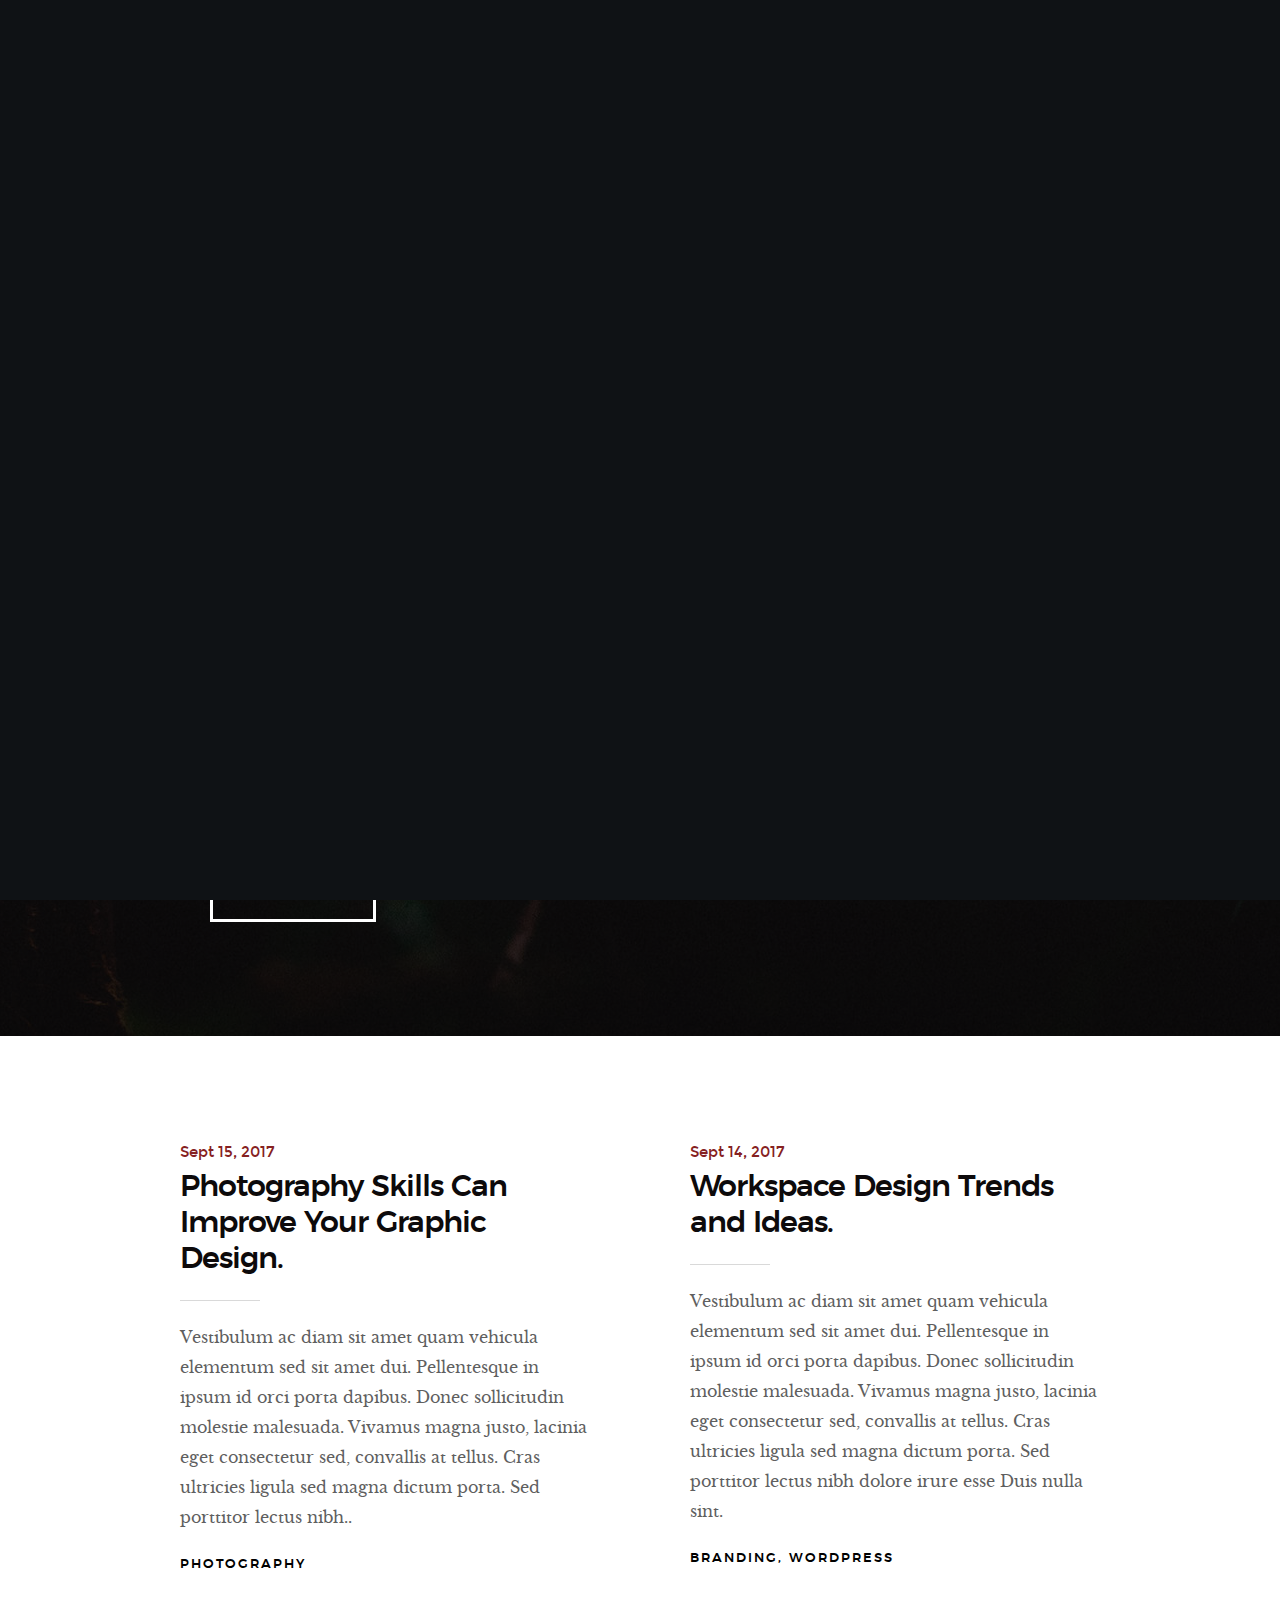
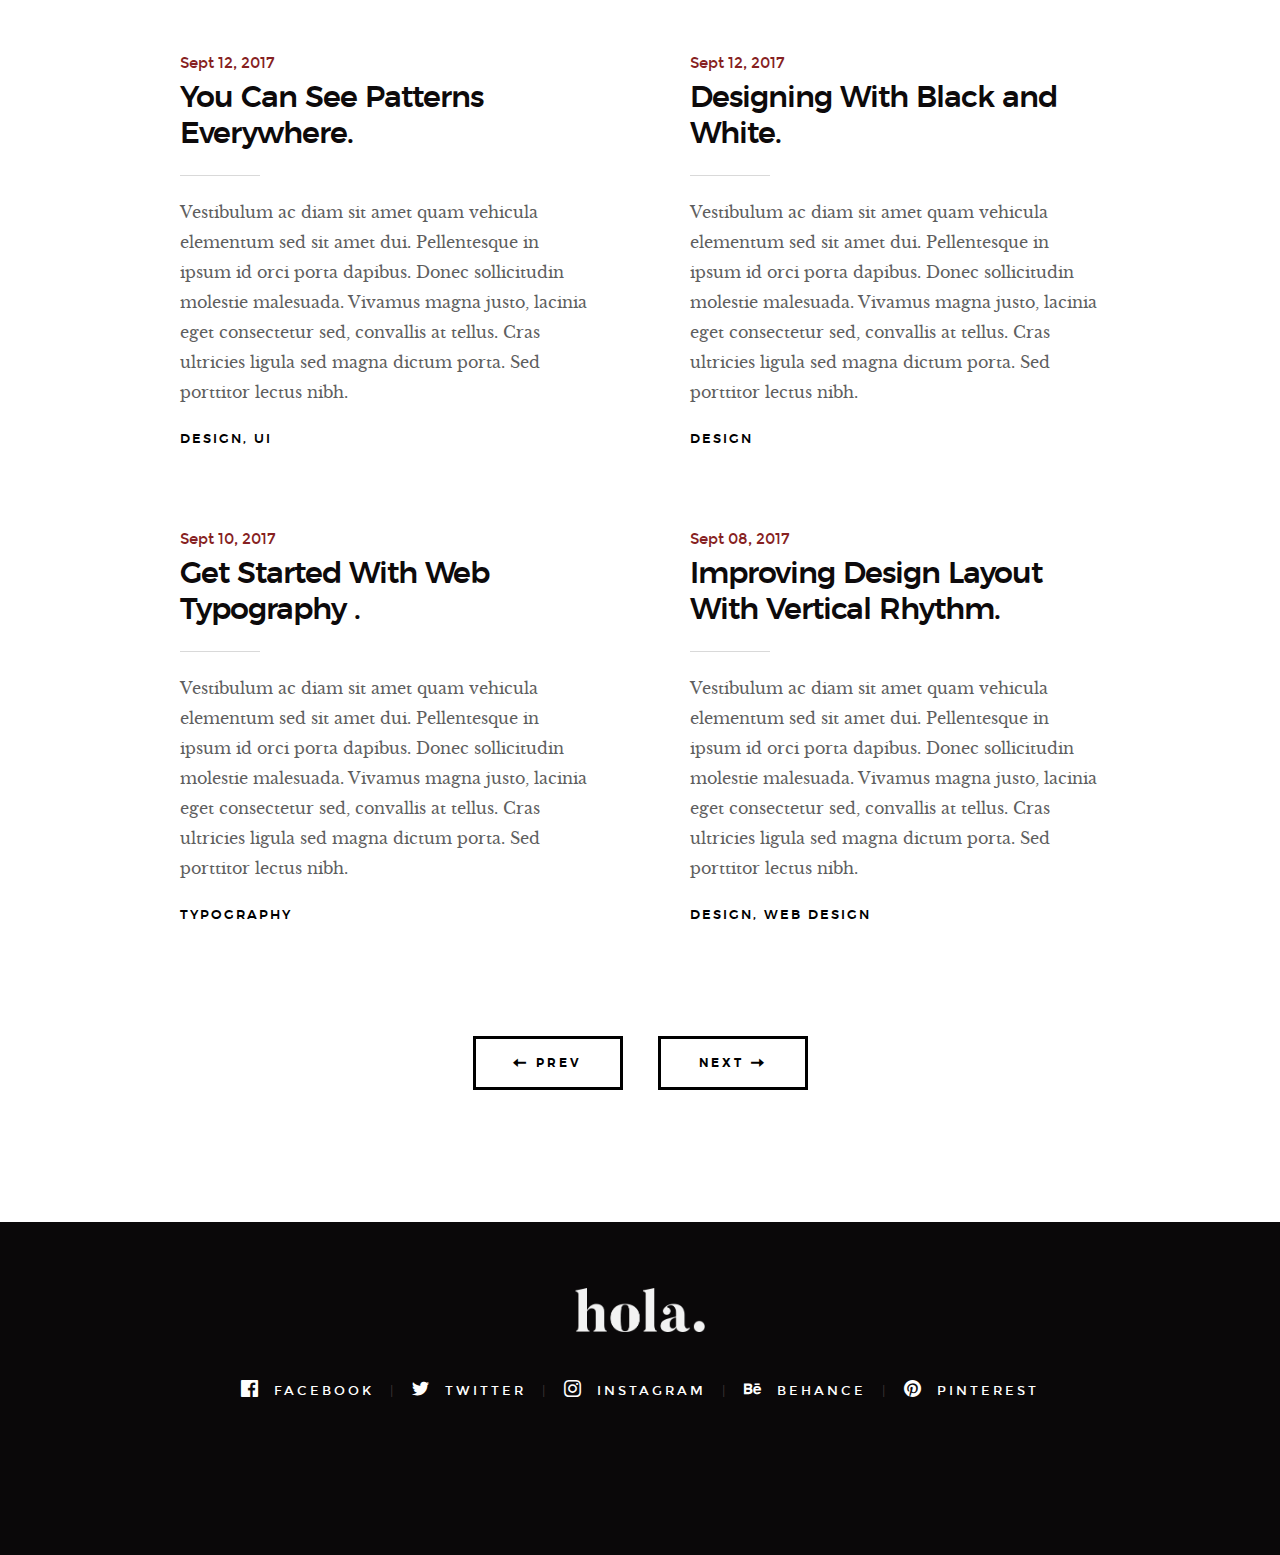
<file: blog-backup.html>
<!DOCTYPE html>
<!--[if lt IE 9 ]><html class="no-js oldie" lang="en"> <![endif]-->
<!--[if IE 9 ]><html class="no-js oldie ie9" lang="en"> <![endif]-->
<!--[if (gte IE 9)|!(IE)]><!-->
<html class="no-js" lang="en">
<!--<![endif]-->

<head>

    <!--- basic page needs
    ================================================== -->
    <meta charset="utf-8">
    <title>Blog</title>
    <meta name="description" content="">
    <meta name="author" content="">

    <!-- mobile specific metas
    ================================================== -->
    <meta name="viewport" content="width=device-width, initial-scale=1">

    <!-- CSS
    ================================================== -->
    <link rel="stylesheet" href="css/base.css">
    <link rel="stylesheet" href="css/vendor.css">
    <link rel="stylesheet" href="css/main.css">

    <!-- script
    ================================================== -->
    <script src="js/modernizr.js"></script>
    <script src="js/pace.min.js"></script>

    <!-- favicons
    ================================================== -->
    <link rel="shortcut icon" href="favicon.ico" type="image/x-icon">
    <link rel="icon" href="favicon.ico" type="image/x-icon">

</head>


<body id="top">

    <!-- header
    ================================================== -->
    <header class="s-header">


        <nav class="header-nav-wrap">
            <ul class="header-nav">
                <li><a href="index.html#home" title="home">Home</a></li>
                <li><a href="index.html#about" title="about">About</a></li>
                <li><a href="index.html#works" title="works">Works</a></li>
                <li class="current"><a href="blog.html" title="blog">Blog</a></li>
                <li><a href="index.html#contact" title="contact">Contact</a></li>	
            </ul>
        </nav>

        <a class="header-menu-toggle" href="#0"><span>Menu</span></a>

    </header> <!-- end s-header -->


    <!-- page header
    ================================================== -->
    <section class="page-header page-hero" style="background-image:url(images/blog/blog-bg-01.jpg)">

        <div class="row page-header__content">
            <article class="col-full">

                <div class="page-header__info">
                    <div class="page-header__cat">
                        <a href="#0">Branding</a><a href="#0">Design</a>
                    </div>
                    <div class="page-header__date">
                        Sept 16, 2017
                    </div>
                </div>
                
                <h1 class="page-header__title">
                    <a href="#0" title="">
                        How to Back Up Your Computer Files Easy and Fast Mac, Windows with a External Drive, or the Cloud.
                    </a>
                </h1>
                <p>When It's time to backup your computer you want a method that's easy, fast and reliable, whether you're using XP, Apple, PC, or Windows. Bad things can happen to your computer: hardware failure, virus infection, theft, or disasters. Your important files, documents.....</p>
                <p>
                    <a href="#0" class="btn btn--stroke page-header__btn">Read More</a>
                </p>
            </article>
        </div>

    </section> <!-- end page-header -->


    <!-- blog
    ================================================== -->
    <section class="blog-content-wrap">

        <div class="row blog-content">
            <div class="col-full">

                <div class="blog-list block-1-2 block-tab-full">

                    <article class="col-block">
                        
                        <div class="blog-date">
                            <a href="blog-single.html">Sept 15, 2017</a>
                        </div>  
                        
                        <h2 class="h01"><a href="blog-single.html">Photography Skills Can Improve Your Graphic Design.</a></h2>
                        <p>
                        Vestibulum ac diam sit amet quam vehicula elementum sed sit amet dui. Pellentesque in ipsum id orci porta dapibus. Donec sollicitudin molestie malesuada. Vivamus magna justo, lacinia eget consectetur sed, convallis at tellus. Cras ultricies ligula sed magna dictum porta. Sed porttitor lectus nibh..
                        </p>

                        <div class="blog-cat">
                            <a href="blog.html">Photography</a>
                        </div>

                    </article>

                    <article class="col-block">
                        
                        <div class="blog-date">
                            <a href="blog-single.html">Sept 14, 2017</a>
                        </div>

                        <h2 class="h01"><a href="blog-single.html">Workspace Design Trends and Ideas.</a></h2>
                        <p>
                        Vestibulum ac diam sit amet quam vehicula elementum sed sit amet dui. Pellentesque in ipsum id orci porta dapibus. Donec sollicitudin molestie malesuada. Vivamus magna justo, lacinia eget consectetur sed, convallis at tellus. Cras ultricies ligula sed magna dictum porta. Sed porttitor lectus nibh dolore irure esse Duis nulla sint.
                        </p>

                        <div class="blog-cat">
                            <a href="blog.html">Branding</a><a href="blog.html">Wordpress</a>
                        </div>
                    </article>

                    <article class="col-block">
                        
                        <div class="blog-date">
                            <a href="blog-single.html">Sept 12, 2017</a>
                        </div>    
                        <h2 class="h01"><a href="blog-single.html">You Can See Patterns Everywhere.</a></h2>
                        <p>
                        Vestibulum ac diam sit amet quam vehicula elementum sed sit amet dui. Pellentesque in ipsum id orci porta dapibus. Donec sollicitudin molestie malesuada. Vivamus magna justo, lacinia eget consectetur sed, convallis at tellus. Cras ultricies ligula sed magna dictum porta. Sed porttitor lectus nibh.
                        </p>

                        <div class="blog-cat">
                            <a href="blog.html">Design</a><a href="blog.html">UI</a>
                        </div>
                    </article>

                    <article class="col-block">
                        
                        <div class="blog-date">
                            <a href="blog-single.html">Sept 12, 2017</a>
                        </div>
                        <h2 class="h01"><a href="blog-single.html">Designing With Black and White.</a></h2>
                        <p>
                        Vestibulum ac diam sit amet quam vehicula elementum sed sit amet dui. Pellentesque in ipsum id orci porta dapibus. Donec sollicitudin molestie malesuada. Vivamus magna justo, lacinia eget consectetur sed, convallis at tellus. Cras ultricies ligula sed magna dictum porta. Sed porttitor lectus nibh.
                        </p>

                        <div class="blog-cat">
                            <a href="blog.html">Design</a>
                        </div>
                    </article>

                    <article class="col-block">
                        <div class="blog-date">
                            <a href="blog-single.html">Sept 10, 2017</a>
                        </div>
                        <h2 class="h01"><a href="blog-single.html">Get Started With Web Typography .</a></h2>
                        <p>
                        Vestibulum ac diam sit amet quam vehicula elementum sed sit amet dui. Pellentesque in ipsum id orci porta dapibus. Donec sollicitudin molestie malesuada. Vivamus magna justo, lacinia eget consectetur sed, convallis at tellus. Cras ultricies ligula sed magna dictum porta. Sed porttitor lectus nibh.
                        </p>

                        <div class="blog-cat">
                            <a href="blog.html">Typography</a>
                        </div>
                    </article>

                    <article class="col-block">
                        
                        <div class="blog-date">
                            <a href="blog-single.html">Sept 08, 2017</a>
                        </div>
                        <h2 class="h01"><a href="blog-single.html">Improving Design Layout With Vertical Rhythm.</a></h2>
                        <p>
                        Vestibulum ac diam sit amet quam vehicula elementum sed sit amet dui. Pellentesque in ipsum id orci porta dapibus. Donec sollicitudin molestie malesuada. Vivamus magna justo, lacinia eget consectetur sed, convallis at tellus. Cras ultricies ligula sed magna dictum porta. Sed porttitor lectus nibh.
                        </p>

                        <div class="blog-cat">
                            <a href="blog.html">Design</a><a href="#0">Web Design</a>
                        </div>
                    </article>

                </div> <!-- end blog-list -->

            </div> <!-- end col-full -->
        </div> <!-- end blog-content -->

        <div class="row blog-entries-nav">
            <div class="col-full">
                <a href="#0" class="btn btn--stroke">
                    <i class="im im-arrow-left"></i>
                    Prev
                </a>
                <a href="#0" class="btn btn--stroke">
                    Next
                    <i class="im im-arrow-right"></i>
                </a>
            </div>
        </div>

    </section> <!-- end blog-content-wrap -->


    <!-- footer
    ================================================== -->
    <footer>
        <div class="row">
            <div class="col-full">

                <div class="footer-logo">
                    <a class="footer-site-logo" href="#0"><img src="images/logo.png" alt="Homepage"></a>
                </div>

                <ul class="footer-social">
                    <li><a href="#0">
                        <i class="im im-facebook" aria-hidden="true"></i>
                        <span>Facebook</span>
                    </a></li>
                    <li><a href="#0">
                        <i class="im im-twitter" aria-hidden="true"></i>
                        <span>Twitter</span>
                    </a></li>
                    <li><a href="#0">
                        <i class="im im-instagram" aria-hidden="true"></i>
                        <span>Instagram</span>
                    </a></li>
                    <li><a href="#0">
                        <i class="im im-behance" aria-hidden="true"></i>
                        <span>Behance</span>
                    </a></li>
                    <li><a href="#0">
                        <i class="im im-pinterest" aria-hidden="true"></i>
                        <span>Pinterest</span>
                    </a></li>
                </ul>
                    
            </div>
        </div>

        <div class="row footer-bottom">

            <div class="col-twelve">

                <div class="go-top">
                <a class="smoothscroll" title="Back to Top" href="#top"><i class="im im-arrow-up" aria-hidden="true"></i></a>
                </div>
            </div>

        </div> <!-- end footer-bottom -->

    </footer> <!-- end footer -->


    <div id="preloader"> 
        <div id="loader"></div>
    </div>


    <!-- Java Script
    ================================================== -->
    <script src="js/jquery-3.2.1.min.js"></script>
    <script src="js/plugins.js"></script>
    <script src="js/main.js"></script>

</body>

</html>
</file>
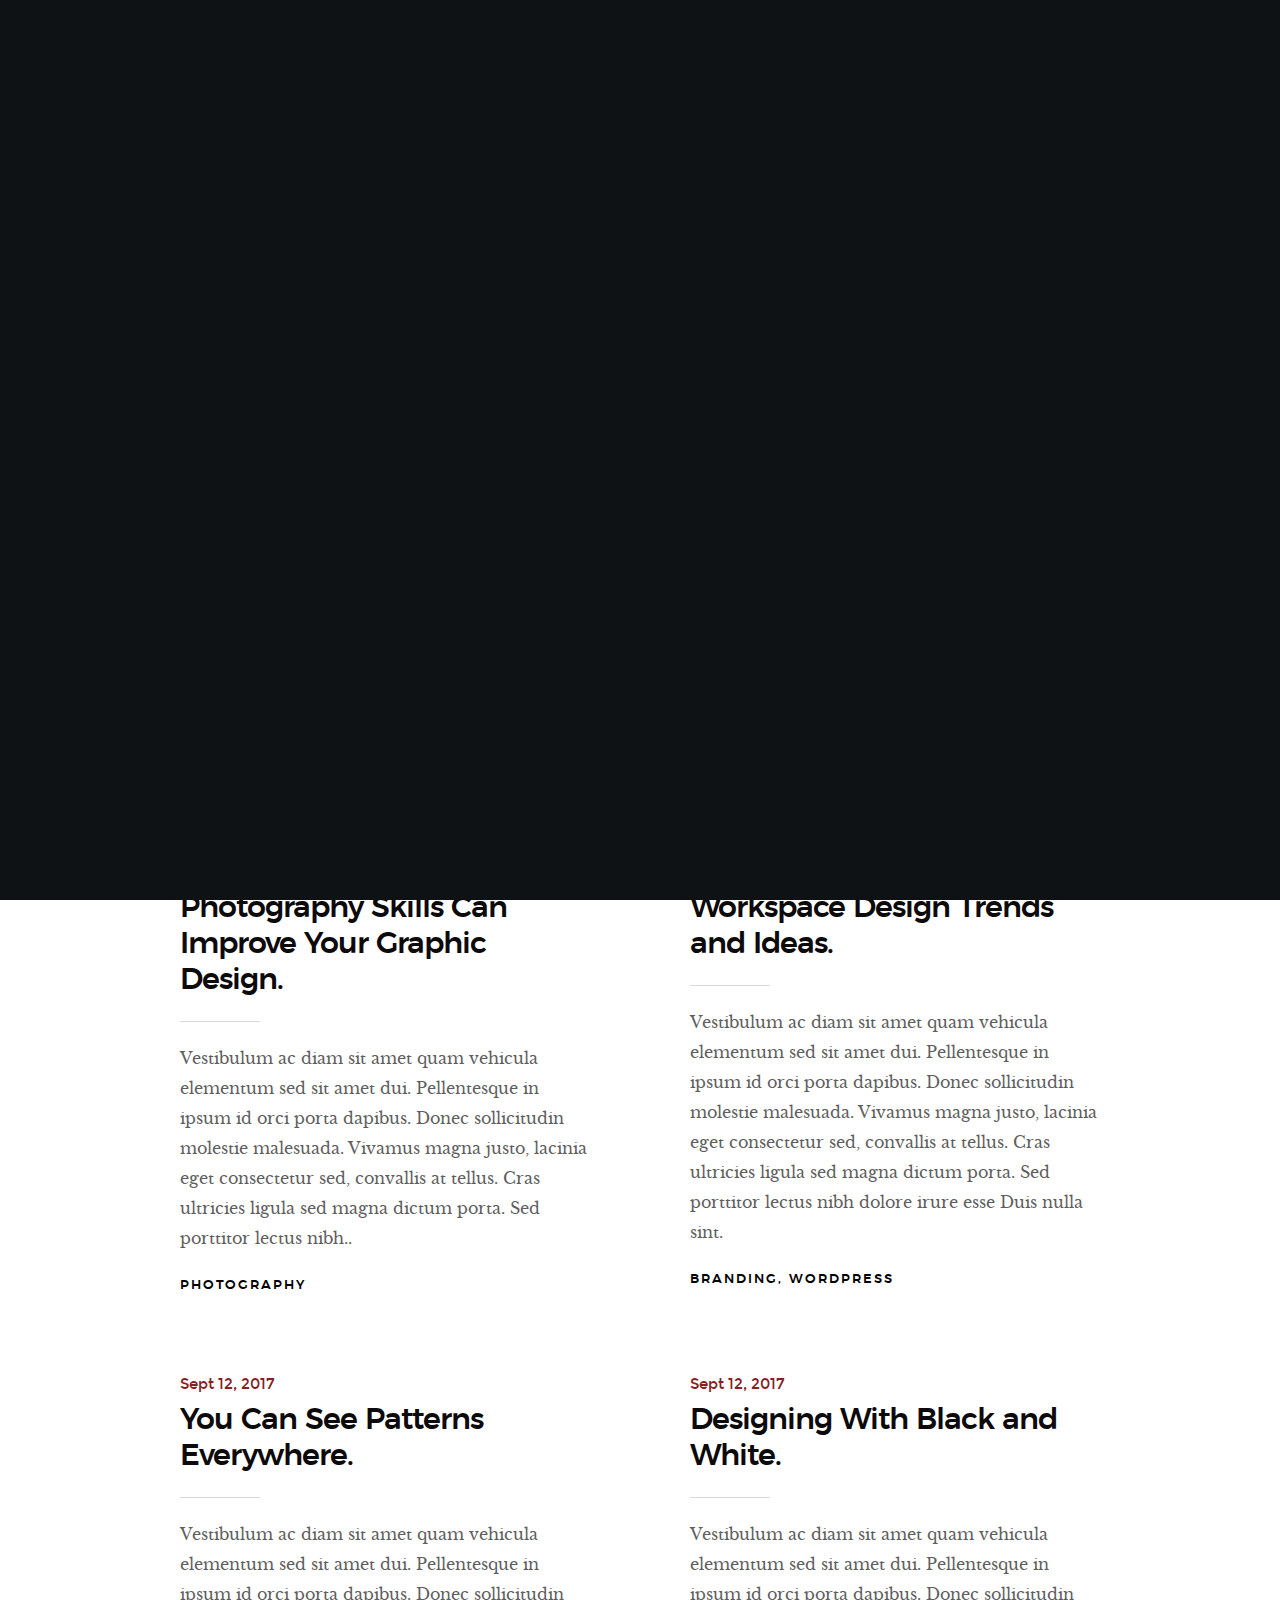
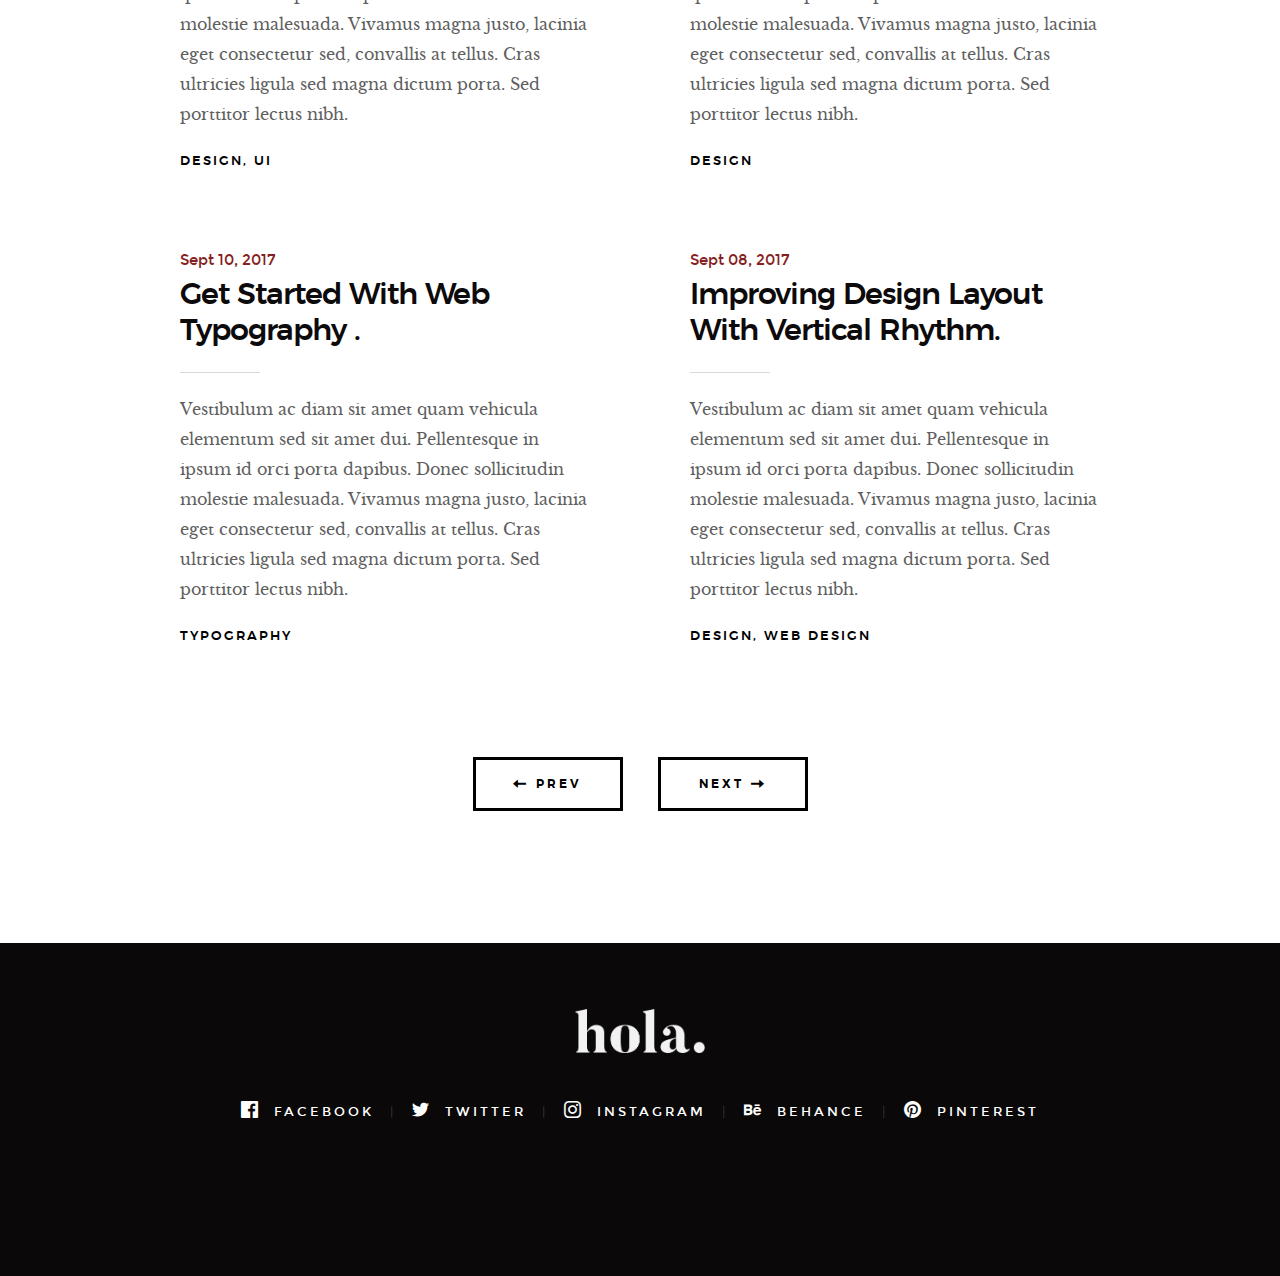
<file: blog-google.html>
<!DOCTYPE html>
<!--[if lt IE 9 ]><html class="no-js oldie" lang="en"> <![endif]-->
<!--[if IE 9 ]><html class="no-js oldie ie9" lang="en"> <![endif]-->
<!--[if (gte IE 9)|!(IE)]><!-->
<html class="no-js" lang="en">
<!--<![endif]-->

<head>

    <!--- basic page needs
    ================================================== -->
    <meta charset="utf-8">
    <title>Blog</title>
    <meta name="description" content="">
    <meta name="author" content="">

    <!-- mobile specific metas
    ================================================== -->
    <meta name="viewport" content="width=device-width, initial-scale=1">

    <!-- CSS
    ================================================== -->
    <link rel="stylesheet" href="css/base.css">
    <link rel="stylesheet" href="css/vendor.css">
    <link rel="stylesheet" href="css/main.css">

    <!-- script
    ================================================== -->
    <script src="js/modernizr.js"></script>
    <script src="js/pace.min.js"></script>

    <!-- favicons
    ================================================== -->
    <link rel="shortcut icon" href="favicon.ico" type="image/x-icon">
    <link rel="icon" href="favicon.ico" type="image/x-icon">

</head>


<body id="top">

    <!-- header
    ================================================== -->
    <header class="s-header">

        <nav class="header-nav-wrap">
            <ul class="header-nav">
                <li><a href="index.html#home" title="home">Home</a></li>
                <li><a href="index.html#about" title="about">About</a></li>
                <li><a href="index.html#works" title="works">Works</a></li>
                <li class="current"><a href="blog.html" title="blog">Blog</a></li>
                <li><a href="index.html#contact" title="contact">Contact</a></li>	
            </ul>
        </nav>

        <a class="header-menu-toggle" href="#0"><span>Menu</span></a>

    </header> <!-- end s-header -->


    <!-- page header
    ================================================== -->
    <section class="page-header page-hero" style="background-image:url(images/blog/blog-bg-01.jpg)">

        <div class="row page-header__content">
            <article class="col-full">

                <div class="page-header__info">
                    <div class="page-header__cat">
                        <a href="#0">Branding</a><a href="#0">Design</a>
                    </div>
                    <div class="page-header__date">
                        Sept 16, 2017
                    </div>
                </div>
                
                <h1 class="page-header__title">
                    <a href="#0" title="">
                        The 10 Golden Rules of Clean Simple Design.
                    </a>
                </h1>
                <p>Pellentesque in ipsum id orci porta dapibus amet dui. Ad id deserunt ratione autem eius et minima ut et. Nihil sed quis velit aut enim aliquam. Quas non ad sint eveniet voluptatem est iure...</p>
                <p>
                    <a href="#0" class="btn btn--stroke page-header__btn">Read More</a>
                </p>
            </article>
        </div>

    </section> <!-- end page-header -->


    <!-- blog
    ================================================== -->
    <section class="blog-content-wrap">

        <div class="row blog-content">
            <div class="col-full">

                <div class="blog-list block-1-2 block-tab-full">

                    <article class="col-block">
                        
                        <div class="blog-date">
                            <a href="blog-single.html">Sept 15, 2017</a>
                        </div>  
                        
                        <h2 class="h01"><a href="blog-single.html">Photography Skills Can Improve Your Graphic Design.</a></h2>
                        <p>
                        Vestibulum ac diam sit amet quam vehicula elementum sed sit amet dui. Pellentesque in ipsum id orci porta dapibus. Donec sollicitudin molestie malesuada. Vivamus magna justo, lacinia eget consectetur sed, convallis at tellus. Cras ultricies ligula sed magna dictum porta. Sed porttitor lectus nibh..
                        </p>

                        <div class="blog-cat">
                            <a href="blog.html">Photography</a>
                        </div>

                    </article>

                    <article class="col-block">
                        
                        <div class="blog-date">
                            <a href="blog-single.html">Sept 14, 2017</a>
                        </div>

                        <h2 class="h01"><a href="blog-single.html">Workspace Design Trends and Ideas.</a></h2>
                        <p>
                        Vestibulum ac diam sit amet quam vehicula elementum sed sit amet dui. Pellentesque in ipsum id orci porta dapibus. Donec sollicitudin molestie malesuada. Vivamus magna justo, lacinia eget consectetur sed, convallis at tellus. Cras ultricies ligula sed magna dictum porta. Sed porttitor lectus nibh dolore irure esse Duis nulla sint.
                        </p>

                        <div class="blog-cat">
                            <a href="blog.html">Branding</a><a href="blog.html">Wordpress</a>
                        </div>
                    </article>

                    <article class="col-block">
                        
                        <div class="blog-date">
                            <a href="blog-single.html">Sept 12, 2017</a>
                        </div>    
                        <h2 class="h01"><a href="blog-single.html">You Can See Patterns Everywhere.</a></h2>
                        <p>
                        Vestibulum ac diam sit amet quam vehicula elementum sed sit amet dui. Pellentesque in ipsum id orci porta dapibus. Donec sollicitudin molestie malesuada. Vivamus magna justo, lacinia eget consectetur sed, convallis at tellus. Cras ultricies ligula sed magna dictum porta. Sed porttitor lectus nibh.
                        </p>

                        <div class="blog-cat">
                            <a href="blog.html">Design</a><a href="blog.html">UI</a>
                        </div>
                    </article>

                    <article class="col-block">
                        
                        <div class="blog-date">
                            <a href="blog-single.html">Sept 12, 2017</a>
                        </div>
                        <h2 class="h01"><a href="blog-single.html">Designing With Black and White.</a></h2>
                        <p>
                        Vestibulum ac diam sit amet quam vehicula elementum sed sit amet dui. Pellentesque in ipsum id orci porta dapibus. Donec sollicitudin molestie malesuada. Vivamus magna justo, lacinia eget consectetur sed, convallis at tellus. Cras ultricies ligula sed magna dictum porta. Sed porttitor lectus nibh.
                        </p>

                        <div class="blog-cat">
                            <a href="blog.html">Design</a>
                        </div>
                    </article>

                    <article class="col-block">
                        <div class="blog-date">
                            <a href="blog-single.html">Sept 10, 2017</a>
                        </div>
                        <h2 class="h01"><a href="blog-single.html">Get Started With Web Typography .</a></h2>
                        <p>
                        Vestibulum ac diam sit amet quam vehicula elementum sed sit amet dui. Pellentesque in ipsum id orci porta dapibus. Donec sollicitudin molestie malesuada. Vivamus magna justo, lacinia eget consectetur sed, convallis at tellus. Cras ultricies ligula sed magna dictum porta. Sed porttitor lectus nibh.
                        </p>

                        <div class="blog-cat">
                            <a href="blog.html">Typography</a>
                        </div>
                    </article>

                    <article class="col-block">
                        
                        <div class="blog-date">
                            <a href="blog-single.html">Sept 08, 2017</a>
                        </div>
                        <h2 class="h01"><a href="blog-single.html">Improving Design Layout With Vertical Rhythm.</a></h2>
                        <p>
                        Vestibulum ac diam sit amet quam vehicula elementum sed sit amet dui. Pellentesque in ipsum id orci porta dapibus. Donec sollicitudin molestie malesuada. Vivamus magna justo, lacinia eget consectetur sed, convallis at tellus. Cras ultricies ligula sed magna dictum porta. Sed porttitor lectus nibh.
                        </p>

                        <div class="blog-cat">
                            <a href="blog.html">Design</a><a href="#0">Web Design</a>
                        </div>
                    </article>

                </div> <!-- end blog-list -->

            </div> <!-- end col-full -->
        </div> <!-- end blog-content -->

        <div class="row blog-entries-nav">
            <div class="col-full">
                <a href="#0" class="btn btn--stroke">
                    <i class="im im-arrow-left"></i>
                    Prev
                </a>
                <a href="#0" class="btn btn--stroke">
                    Next
                    <i class="im im-arrow-right"></i>
                </a>
            </div>
        </div>

    </section> <!-- end blog-content-wrap -->


    <!-- footer
    ================================================== -->
    <footer>
        <div class="row">
            <div class="col-full">

                <div class="footer-logo">
                    <a class="footer-site-logo" href="#0"><img src="images/logo.png" alt="Homepage"></a>
                </div>

                <ul class="footer-social">
                    <li><a href="#0">
                        <i class="im im-facebook" aria-hidden="true"></i>
                        <span>Facebook</span>
                    </a></li>
                    <li><a href="#0">
                        <i class="im im-twitter" aria-hidden="true"></i>
                        <span>Twitter</span>
                    </a></li>
                    <li><a href="#0">
                        <i class="im im-instagram" aria-hidden="true"></i>
                        <span>Instagram</span>
                    </a></li>
                    <li><a href="#0">
                        <i class="im im-behance" aria-hidden="true"></i>
                        <span>Behance</span>
                    </a></li>
                    <li><a href="#0">
                        <i class="im im-pinterest" aria-hidden="true"></i>
                        <span>Pinterest</span>
                    </a></li>
                </ul>
                    
            </div>
        </div>

        <div class="row footer-bottom">

            <div class="col-twelve">

                <div class="go-top">
                <a class="smoothscroll" title="Back to Top" href="#top"><i class="im im-arrow-up" aria-hidden="true"></i></a>
                </div>
            </div>

        </div> <!-- end footer-bottom -->

    </footer> <!-- end footer -->


    <div id="preloader"> 
        <div id="loader"></div>
    </div>


    <!-- Java Script
    ================================================== -->
    <script src="js/jquery-3.2.1.min.js"></script>
    <script src="js/plugins.js"></script>
    <script src="js/main.js"></script>

</body>

</html>
</file>
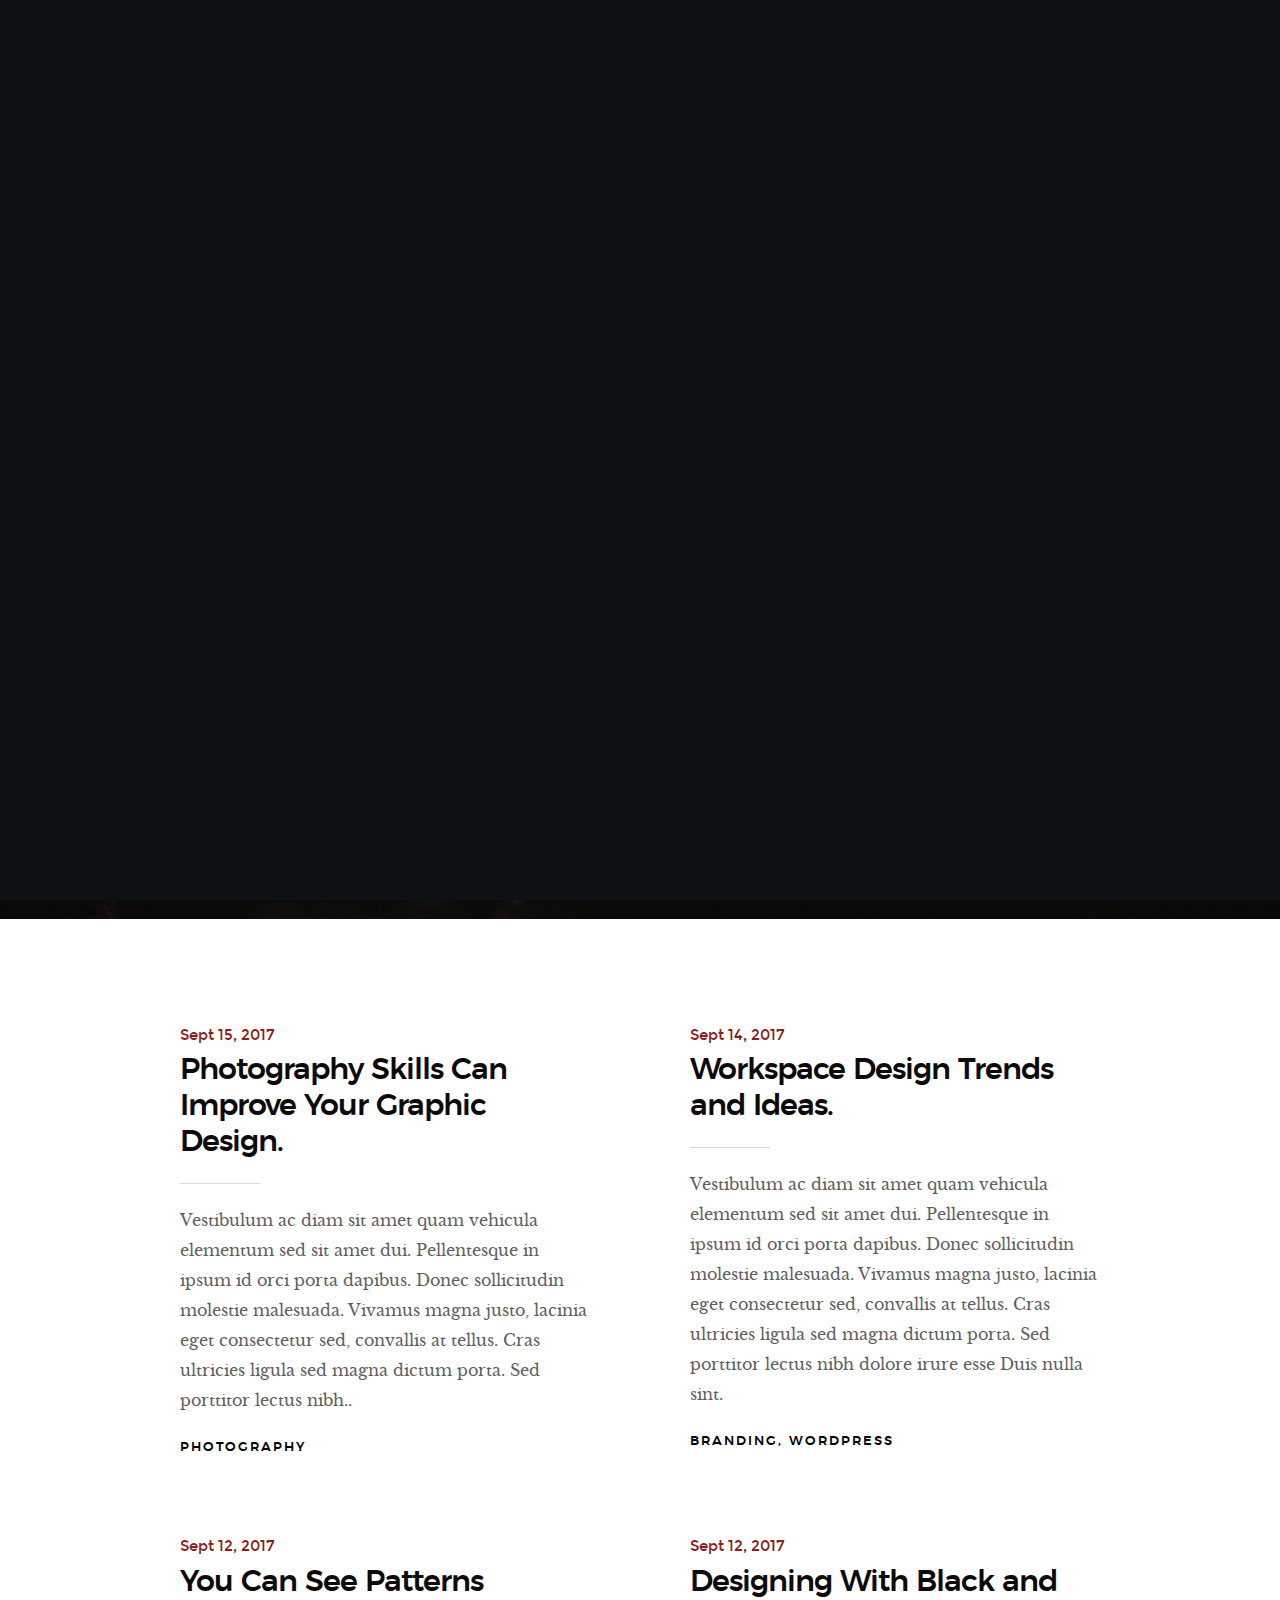
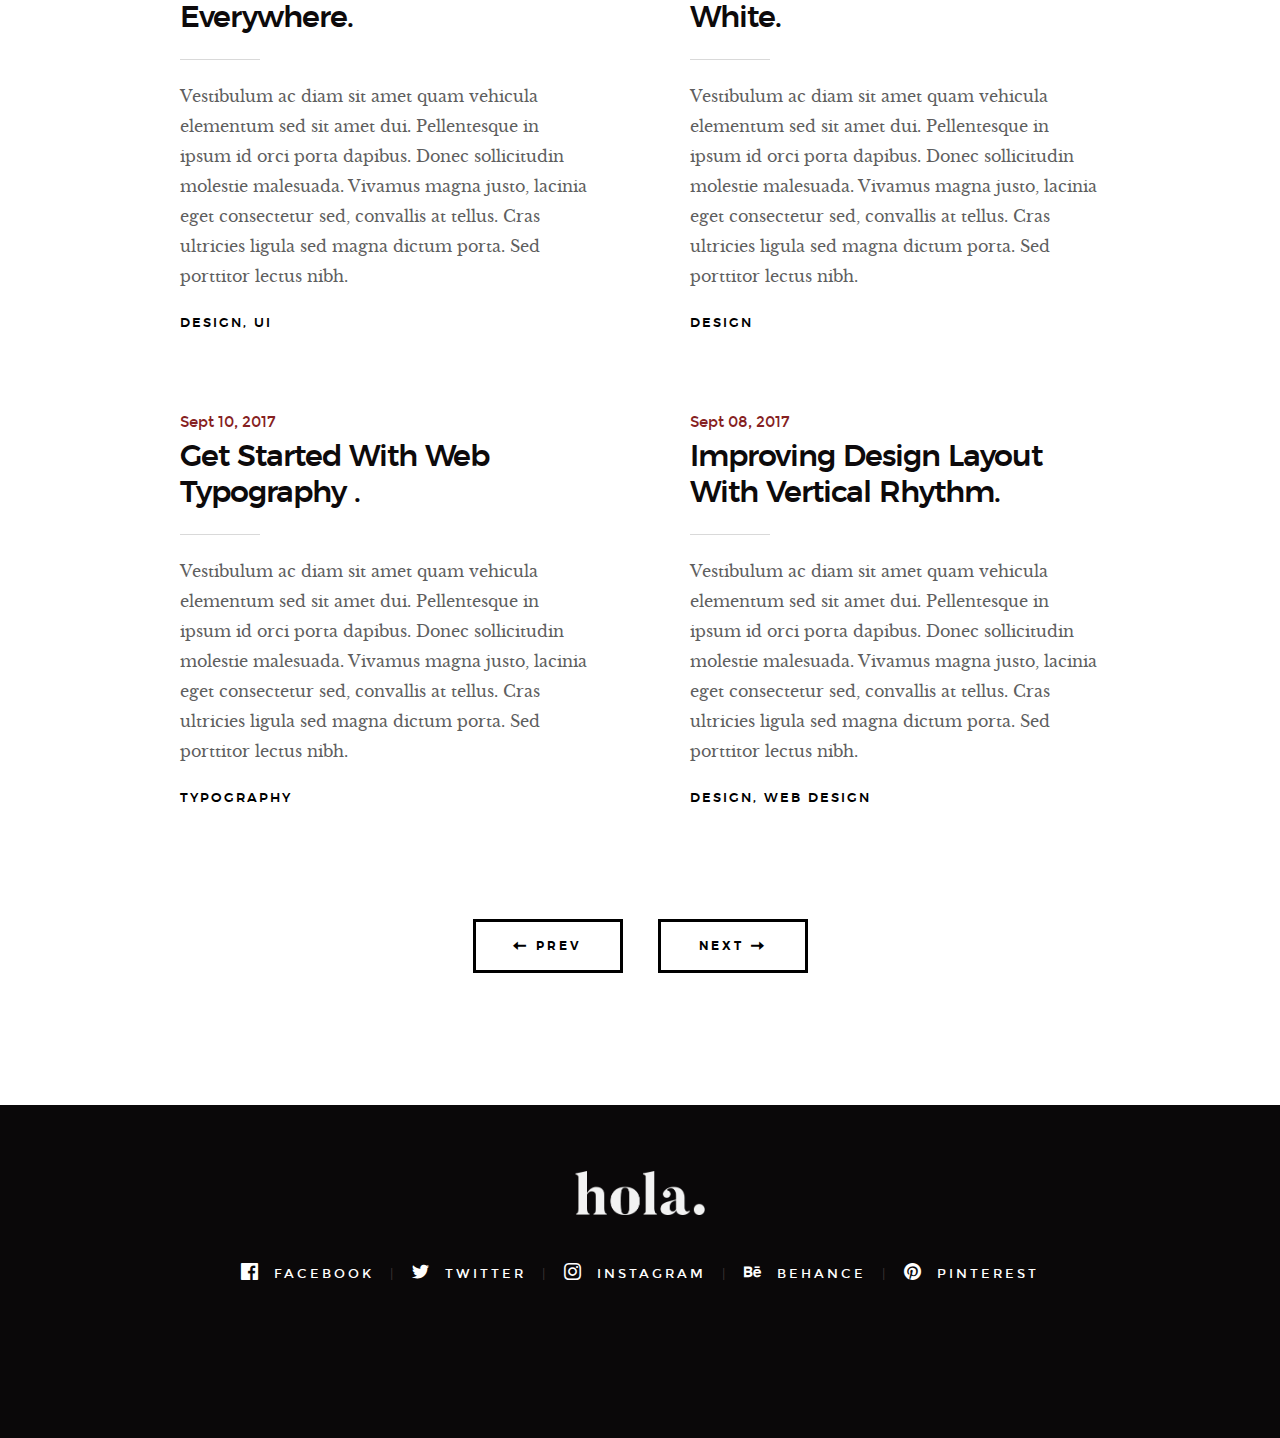
<file: blog-news.html>
<!DOCTYPE html>
<!--[if lt IE 9 ]><html class="no-js oldie" lang="en"> <![endif]-->
<!--[if IE 9 ]><html class="no-js oldie ie9" lang="en"> <![endif]-->
<!--[if (gte IE 9)|!(IE)]><!-->
<html class="no-js" lang="en">
<!--<![endif]-->

<head>

    <!--- basic page needs
    ================================================== -->
    <meta charset="utf-8">
    <title>Blog</title>
    <meta name="description" content="">
    <meta name="author" content="">

    <!-- mobile specific metas
    ================================================== -->
    <meta name="viewport" content="width=device-width, initial-scale=1">

    <!-- CSS
    ================================================== -->
    <link rel="stylesheet" href="css/base.css">
    <link rel="stylesheet" href="css/vendor.css">
    <link rel="stylesheet" href="css/main.css">

    <!-- script
    ================================================== -->
    <script src="js/modernizr.js"></script>
    <script src="js/pace.min.js"></script>

    <!-- favicons
    ================================================== -->
    <link rel="shortcut icon" href="favicon.ico" type="image/x-icon">
    <link rel="icon" href="favicon.ico" type="image/x-icon">

</head>


<body id="top">

    <!-- header
    ================================================== -->
    <header class="s-header">

        <nav class="header-nav-wrap">
            <ul class="header-nav">
                <li><a href="index.html#home" title="home">Home</a></li>
                <li><a href="index.html#about" title="about">About</a></li>
                <li><a href="index.html#works" title="works">Works</a></li>
                <li class="current"><a href="blog.html" title="blog">Blog</a></li>
                <li><a href="index.html#contact" title="contact">Contact</a></li>	
            </ul>
        </nav>

        <a class="header-menu-toggle" href="#0"><span>Menu</span></a>

    </header> <!-- end s-header -->


    <!-- page header
    ================================================== -->
    <section class="page-header page-hero" style="background-image:url(images/blog/blog-bg-01.jpg)">

        <div class="row page-header__content">
            <article class="col-full">

                <div class="page-header__info">
                    <div class="page-header__cat">
                        <a href="#0">News</a>
                    </div>
                    <div class="page-header__date">
                        Oct 05, 2018
                    </div>
                </div>
                
                <h1 class="page-header__title">
                    <a href="#0" title="">
                        Google: We're giving you more control over what personal data apps can use.
                    </a>
                </h1>
                <p>Google will soon be offering users finer-grained control over Google Account data they can choose to share with apps via Google's application programming interfaces (APIs)...</p>
                <p>
                    <a href="#0" class="btn btn--stroke page-header__btn">Read More</a>
                </p>
            </article>
        </div>

    </section> <!-- end page-header -->


    <!-- blog
    ================================================== -->
    <section class="blog-content-wrap">

        <div class="row blog-content">
            <div class="col-full">

                <div class="blog-list block-1-2 block-tab-full">

                    <article class="col-block">
                        
                        <div class="blog-date">
                            <a href="blog-single.html">Sept 15, 2017</a>
                        </div>  
                        
                        <h2 class="h01"><a href="blog-single.html">Photography Skills Can Improve Your Graphic Design.</a></h2>
                        <p>
                        Vestibulum ac diam sit amet quam vehicula elementum sed sit amet dui. Pellentesque in ipsum id orci porta dapibus. Donec sollicitudin molestie malesuada. Vivamus magna justo, lacinia eget consectetur sed, convallis at tellus. Cras ultricies ligula sed magna dictum porta. Sed porttitor lectus nibh..
                        </p>

                        <div class="blog-cat">
                            <a href="blog.html">Photography</a>
                        </div>

                    </article>

                    <article class="col-block">
                        
                        <div class="blog-date">
                            <a href="blog-single.html">Sept 14, 2017</a>
                        </div>

                        <h2 class="h01"><a href="blog-single.html">Workspace Design Trends and Ideas.</a></h2>
                        <p>
                        Vestibulum ac diam sit amet quam vehicula elementum sed sit amet dui. Pellentesque in ipsum id orci porta dapibus. Donec sollicitudin molestie malesuada. Vivamus magna justo, lacinia eget consectetur sed, convallis at tellus. Cras ultricies ligula sed magna dictum porta. Sed porttitor lectus nibh dolore irure esse Duis nulla sint.
                        </p>

                        <div class="blog-cat">
                            <a href="blog.html">Branding</a><a href="blog.html">Wordpress</a>
                        </div>
                    </article>

                    <article class="col-block">
                        
                        <div class="blog-date">
                            <a href="blog-single.html">Sept 12, 2017</a>
                        </div>    
                        <h2 class="h01"><a href="blog-single.html">You Can See Patterns Everywhere.</a></h2>
                        <p>
                        Vestibulum ac diam sit amet quam vehicula elementum sed sit amet dui. Pellentesque in ipsum id orci porta dapibus. Donec sollicitudin molestie malesuada. Vivamus magna justo, lacinia eget consectetur sed, convallis at tellus. Cras ultricies ligula sed magna dictum porta. Sed porttitor lectus nibh.
                        </p>

                        <div class="blog-cat">
                            <a href="blog.html">Design</a><a href="blog.html">UI</a>
                        </div>
                    </article>

                    <article class="col-block">
                        
                        <div class="blog-date">
                            <a href="blog-single.html">Sept 12, 2017</a>
                        </div>
                        <h2 class="h01"><a href="blog-single.html">Designing With Black and White.</a></h2>
                        <p>
                        Vestibulum ac diam sit amet quam vehicula elementum sed sit amet dui. Pellentesque in ipsum id orci porta dapibus. Donec sollicitudin molestie malesuada. Vivamus magna justo, lacinia eget consectetur sed, convallis at tellus. Cras ultricies ligula sed magna dictum porta. Sed porttitor lectus nibh.
                        </p>

                        <div class="blog-cat">
                            <a href="blog.html">Design</a>
                        </div>
                    </article>

                    <article class="col-block">
                        <div class="blog-date">
                            <a href="blog-single.html">Sept 10, 2017</a>
                        </div>
                        <h2 class="h01"><a href="blog-single.html">Get Started With Web Typography .</a></h2>
                        <p>
                        Vestibulum ac diam sit amet quam vehicula elementum sed sit amet dui. Pellentesque in ipsum id orci porta dapibus. Donec sollicitudin molestie malesuada. Vivamus magna justo, lacinia eget consectetur sed, convallis at tellus. Cras ultricies ligula sed magna dictum porta. Sed porttitor lectus nibh.
                        </p>

                        <div class="blog-cat">
                            <a href="blog.html">Typography</a>
                        </div>
                    </article>

                    <article class="col-block">
                        
                        <div class="blog-date">
                            <a href="blog-single.html">Sept 08, 2017</a>
                        </div>
                        <h2 class="h01"><a href="blog-single.html">Improving Design Layout With Vertical Rhythm.</a></h2>
                        <p>
                        Vestibulum ac diam sit amet quam vehicula elementum sed sit amet dui. Pellentesque in ipsum id orci porta dapibus. Donec sollicitudin molestie malesuada. Vivamus magna justo, lacinia eget consectetur sed, convallis at tellus. Cras ultricies ligula sed magna dictum porta. Sed porttitor lectus nibh.
                        </p>

                        <div class="blog-cat">
                            <a href="blog.html">Design</a><a href="#0">Web Design</a>
                        </div>
                    </article>

                </div> <!-- end blog-list -->

            </div> <!-- end col-full -->
        </div> <!-- end blog-content -->

        <div class="row blog-entries-nav">
            <div class="col-full">
                <a href="#0" class="btn btn--stroke">
                    <i class="im im-arrow-left"></i>
                    Prev
                </a>
                <a href="#0" class="btn btn--stroke">
                    Next
                    <i class="im im-arrow-right"></i>
                </a>
            </div>
        </div>

    </section> <!-- end blog-content-wrap -->


    <!-- footer
    ================================================== -->
    <footer>
        <div class="row">
            <div class="col-full">

                <div class="footer-logo">
                    <a class="footer-site-logo" href="#0"><img src="images/logo.png" alt="Homepage"></a>
                </div>

                <ul class="footer-social">
                    <li><a href="#0">
                        <i class="im im-facebook" aria-hidden="true"></i>
                        <span>Facebook</span>
                    </a></li>
                    <li><a href="#0">
                        <i class="im im-twitter" aria-hidden="true"></i>
                        <span>Twitter</span>
                    </a></li>
                    <li><a href="#0">
                        <i class="im im-instagram" aria-hidden="true"></i>
                        <span>Instagram</span>
                    </a></li>
                    <li><a href="#0">
                        <i class="im im-behance" aria-hidden="true"></i>
                        <span>Behance</span>
                    </a></li>
                    <li><a href="#0">
                        <i class="im im-pinterest" aria-hidden="true"></i>
                        <span>Pinterest</span>
                    </a></li>
                </ul>
                    
            </div>
        </div>

        <div class="row footer-bottom">

            <div class="col-twelve">

                <div class="go-top">
                <a class="smoothscroll" title="Back to Top" href="#top"><i class="im im-arrow-up" aria-hidden="true"></i></a>
                </div>
            </div>

        </div> <!-- end footer-bottom -->

    </footer> <!-- end footer -->


    <div id="preloader"> 
        <div id="loader"></div>
    </div>


    <!-- Java Script
    ================================================== -->
    <script src="js/jquery-3.2.1.min.js"></script>
    <script src="js/plugins.js"></script>
    <script src="js/main.js"></script>

</body>

</html>
</file>
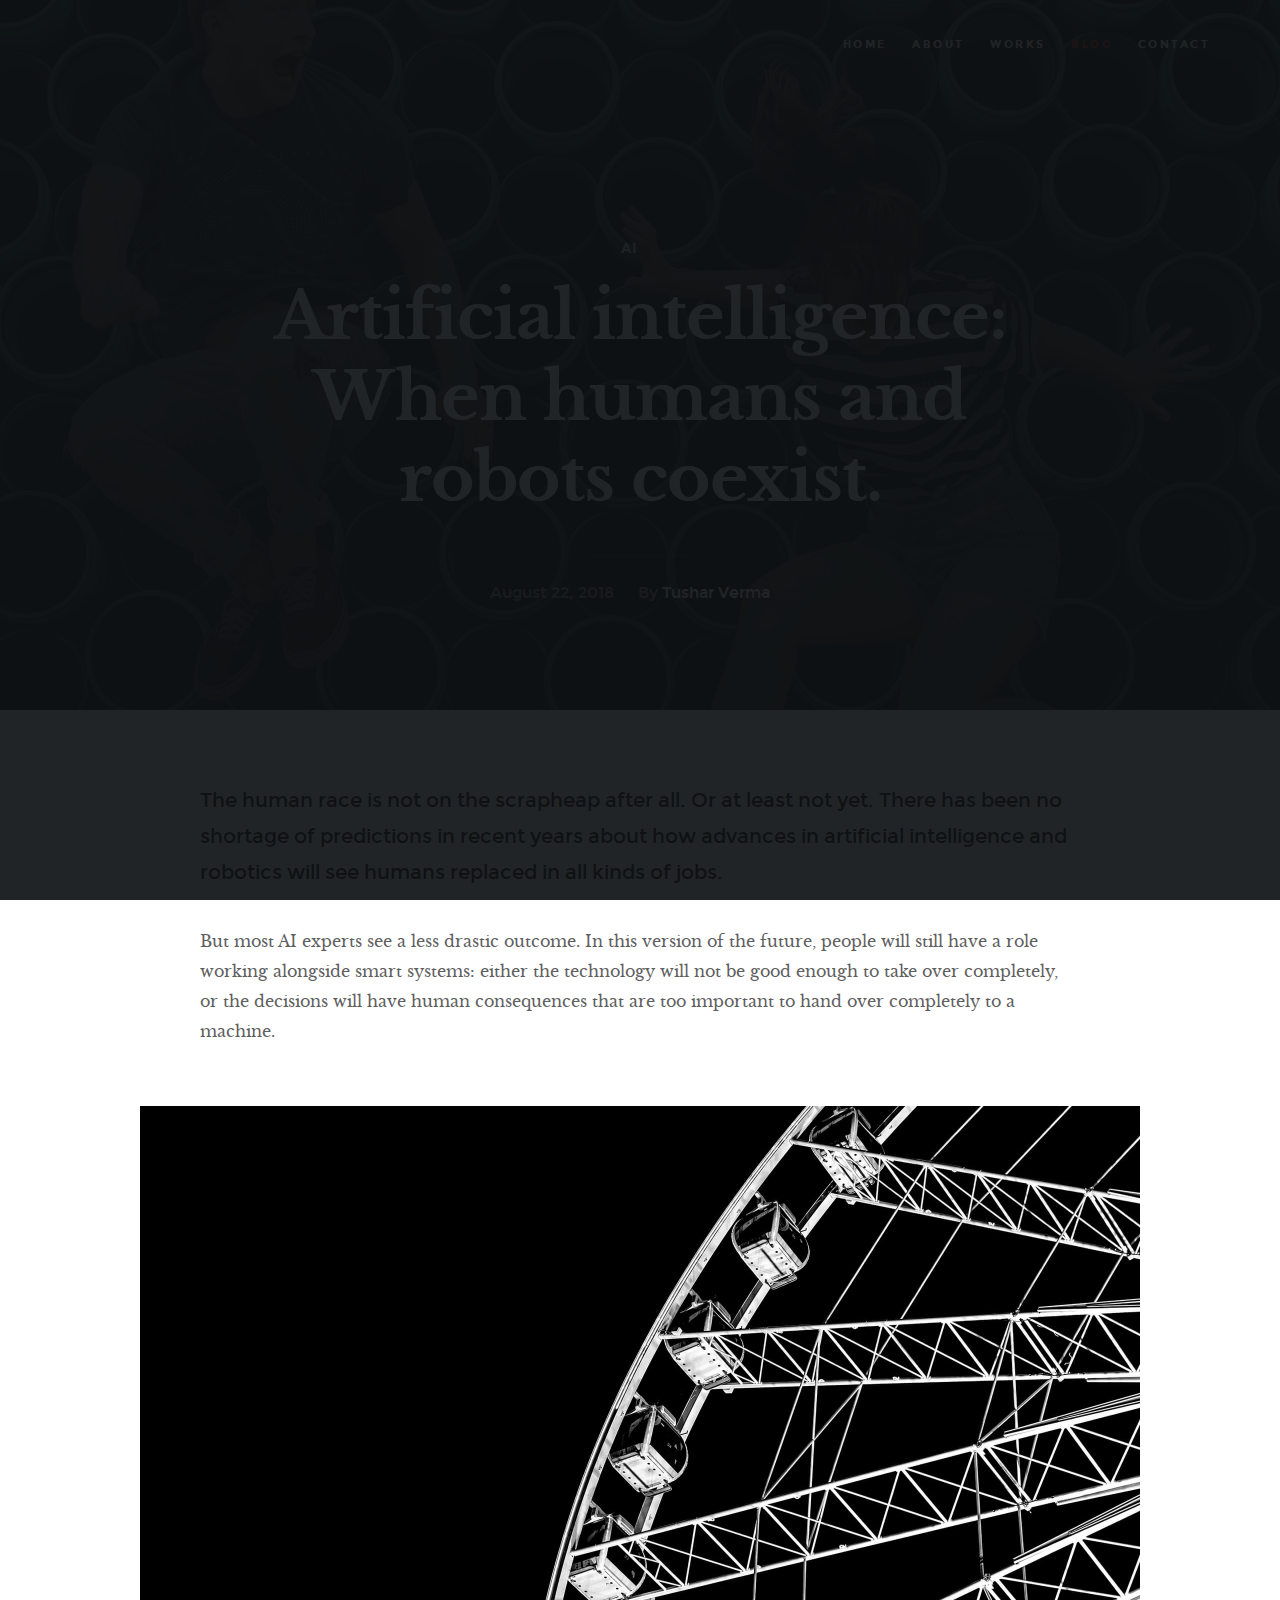
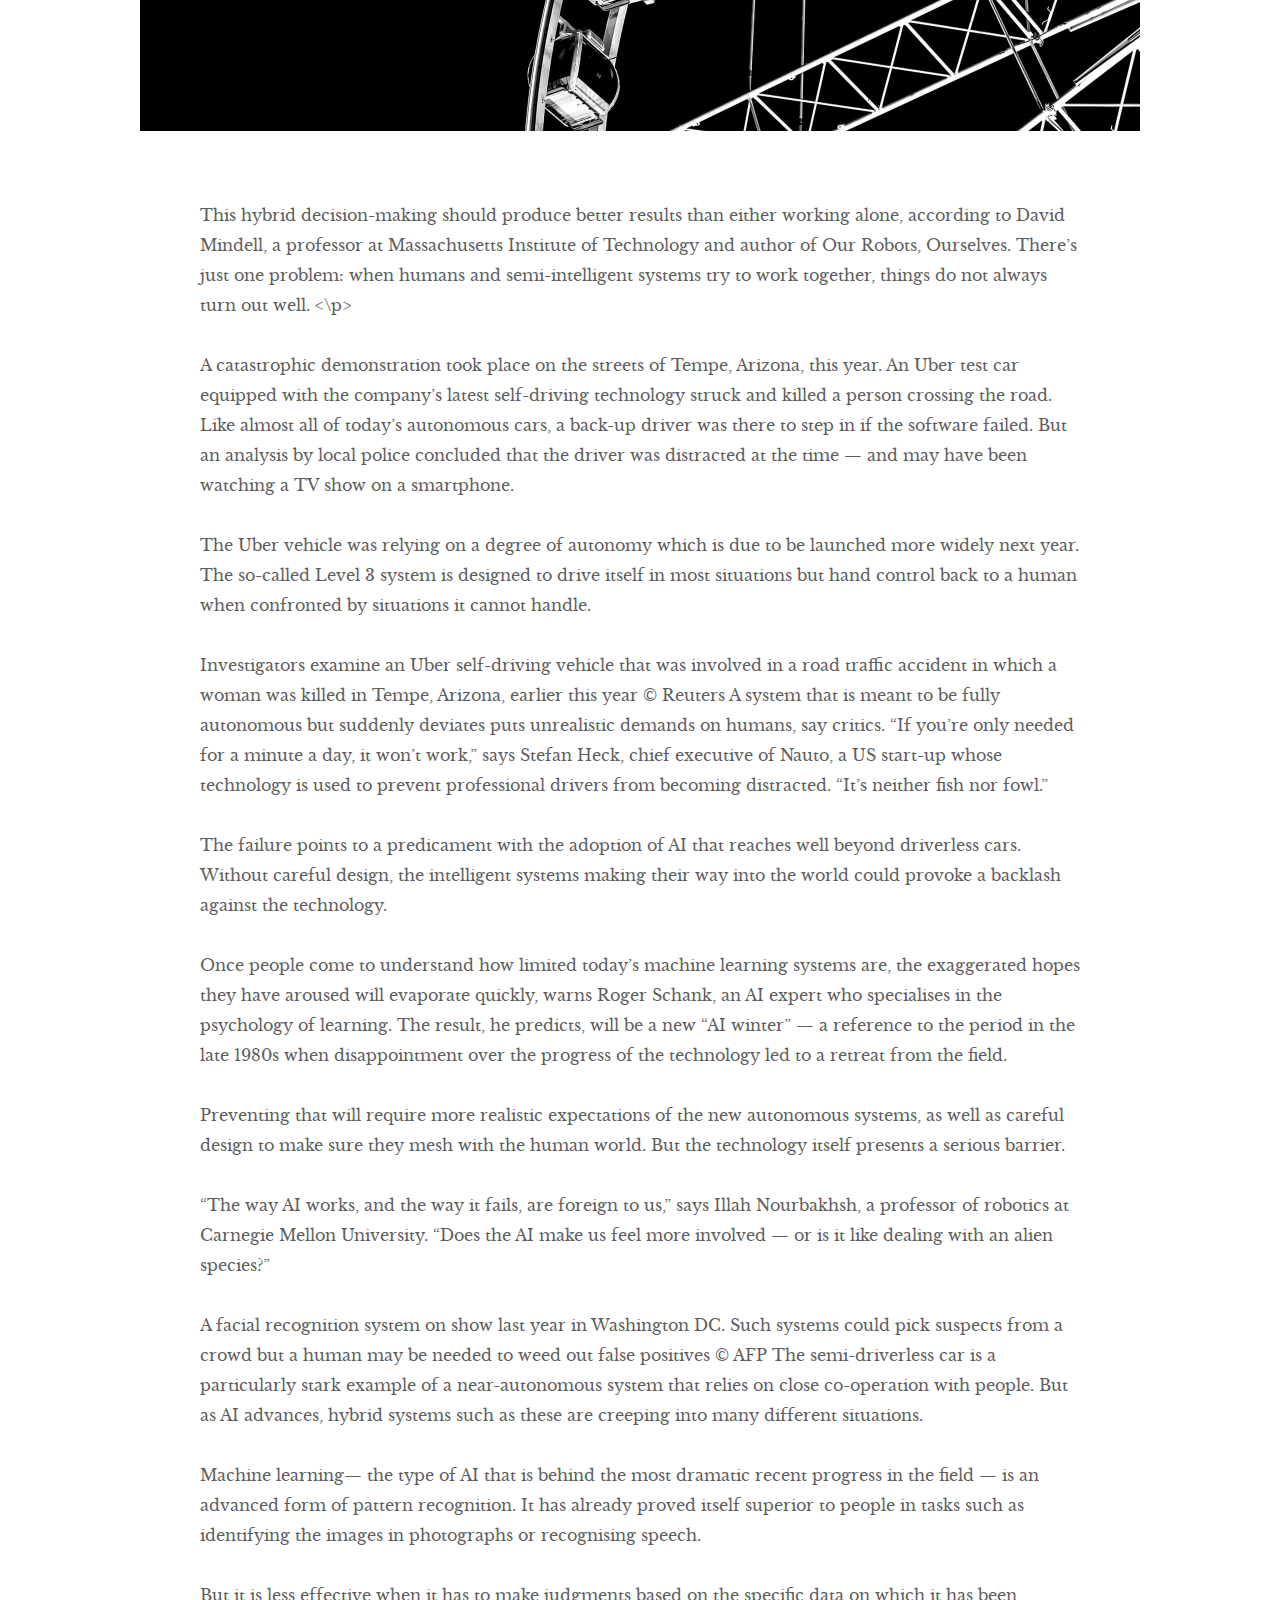
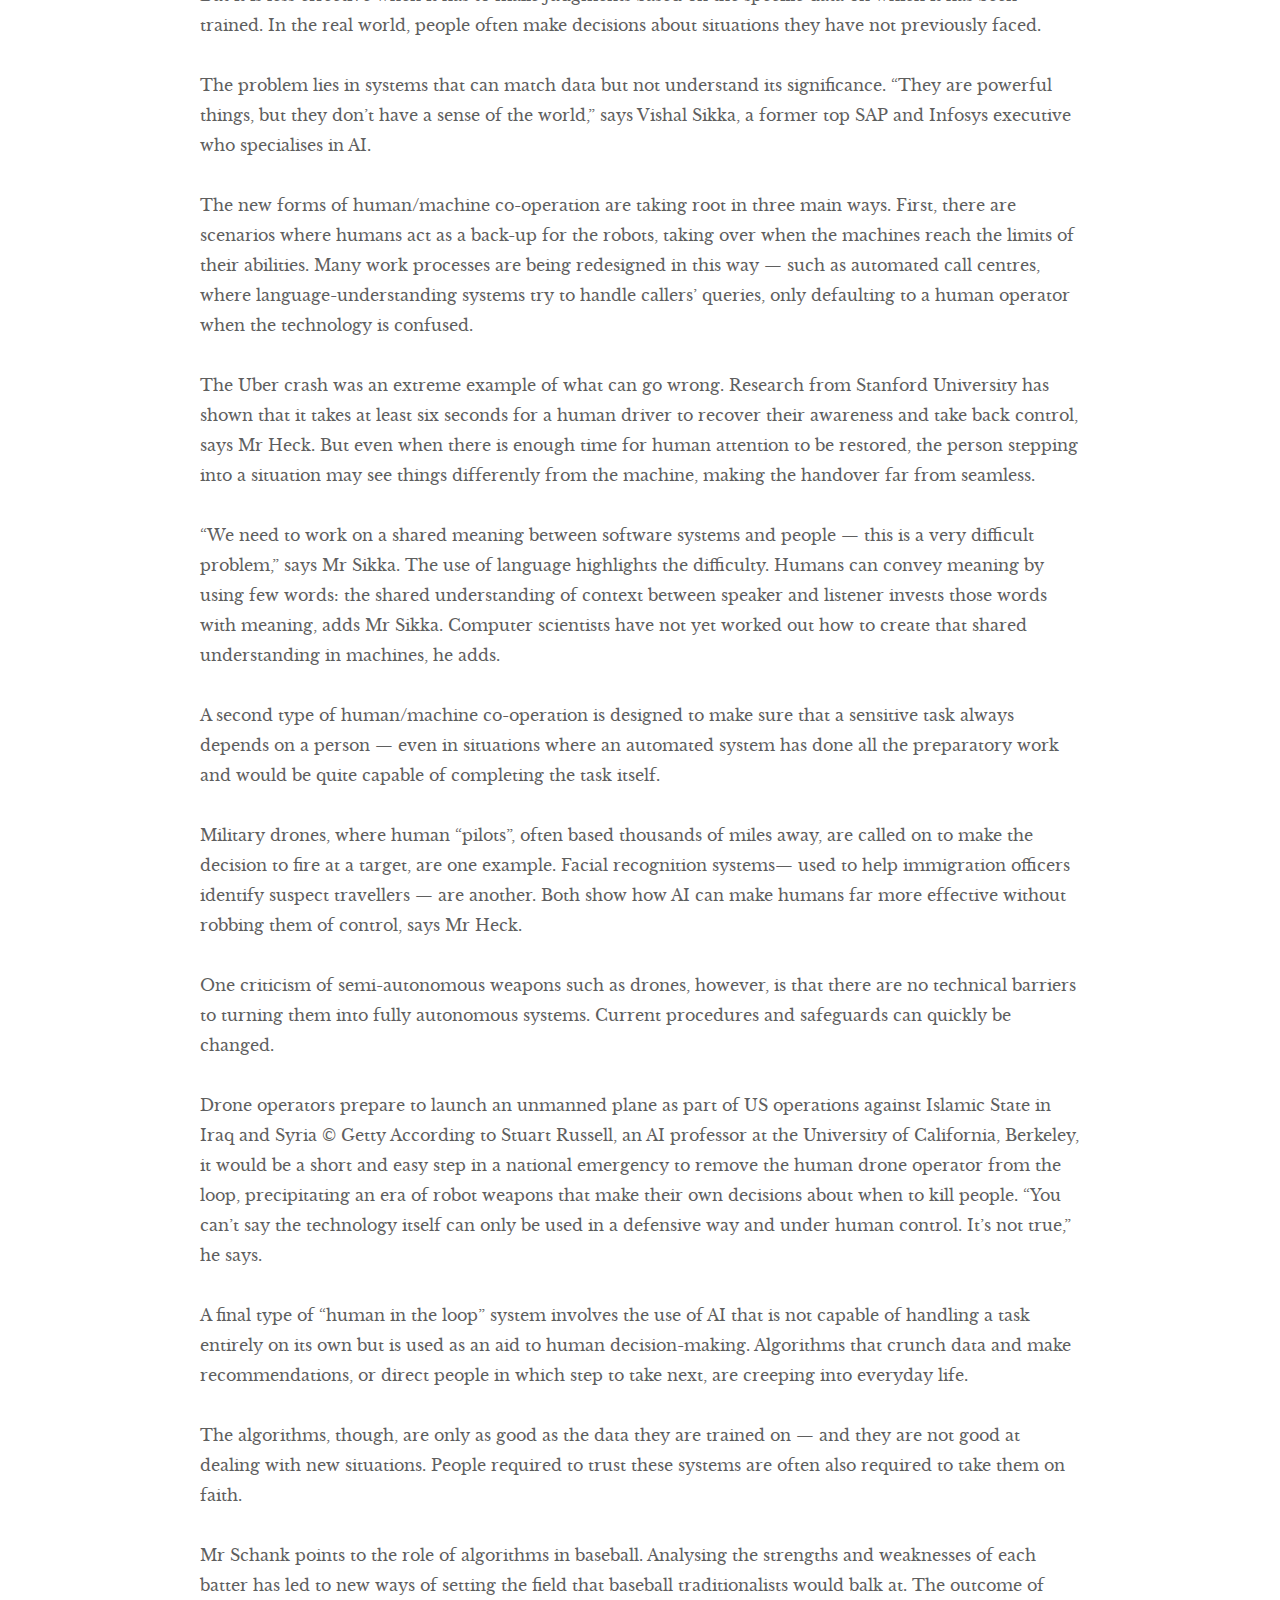
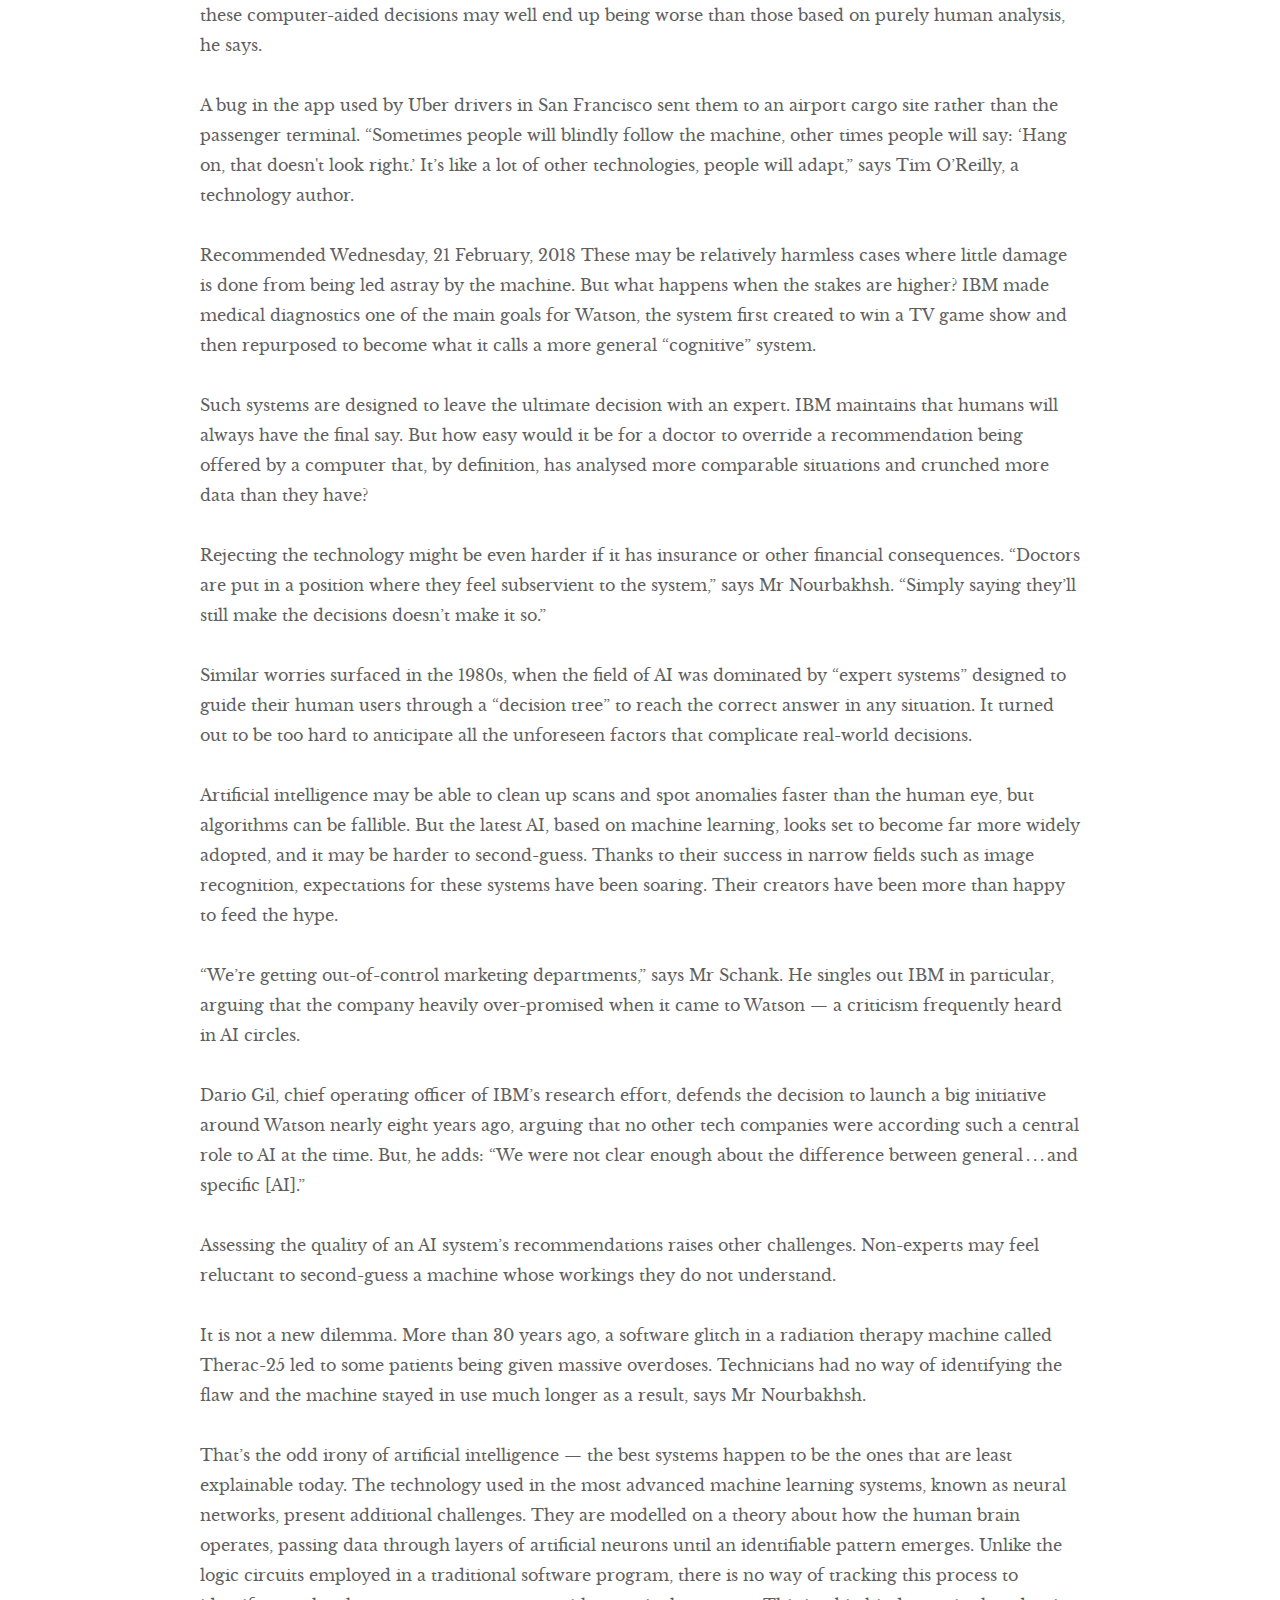
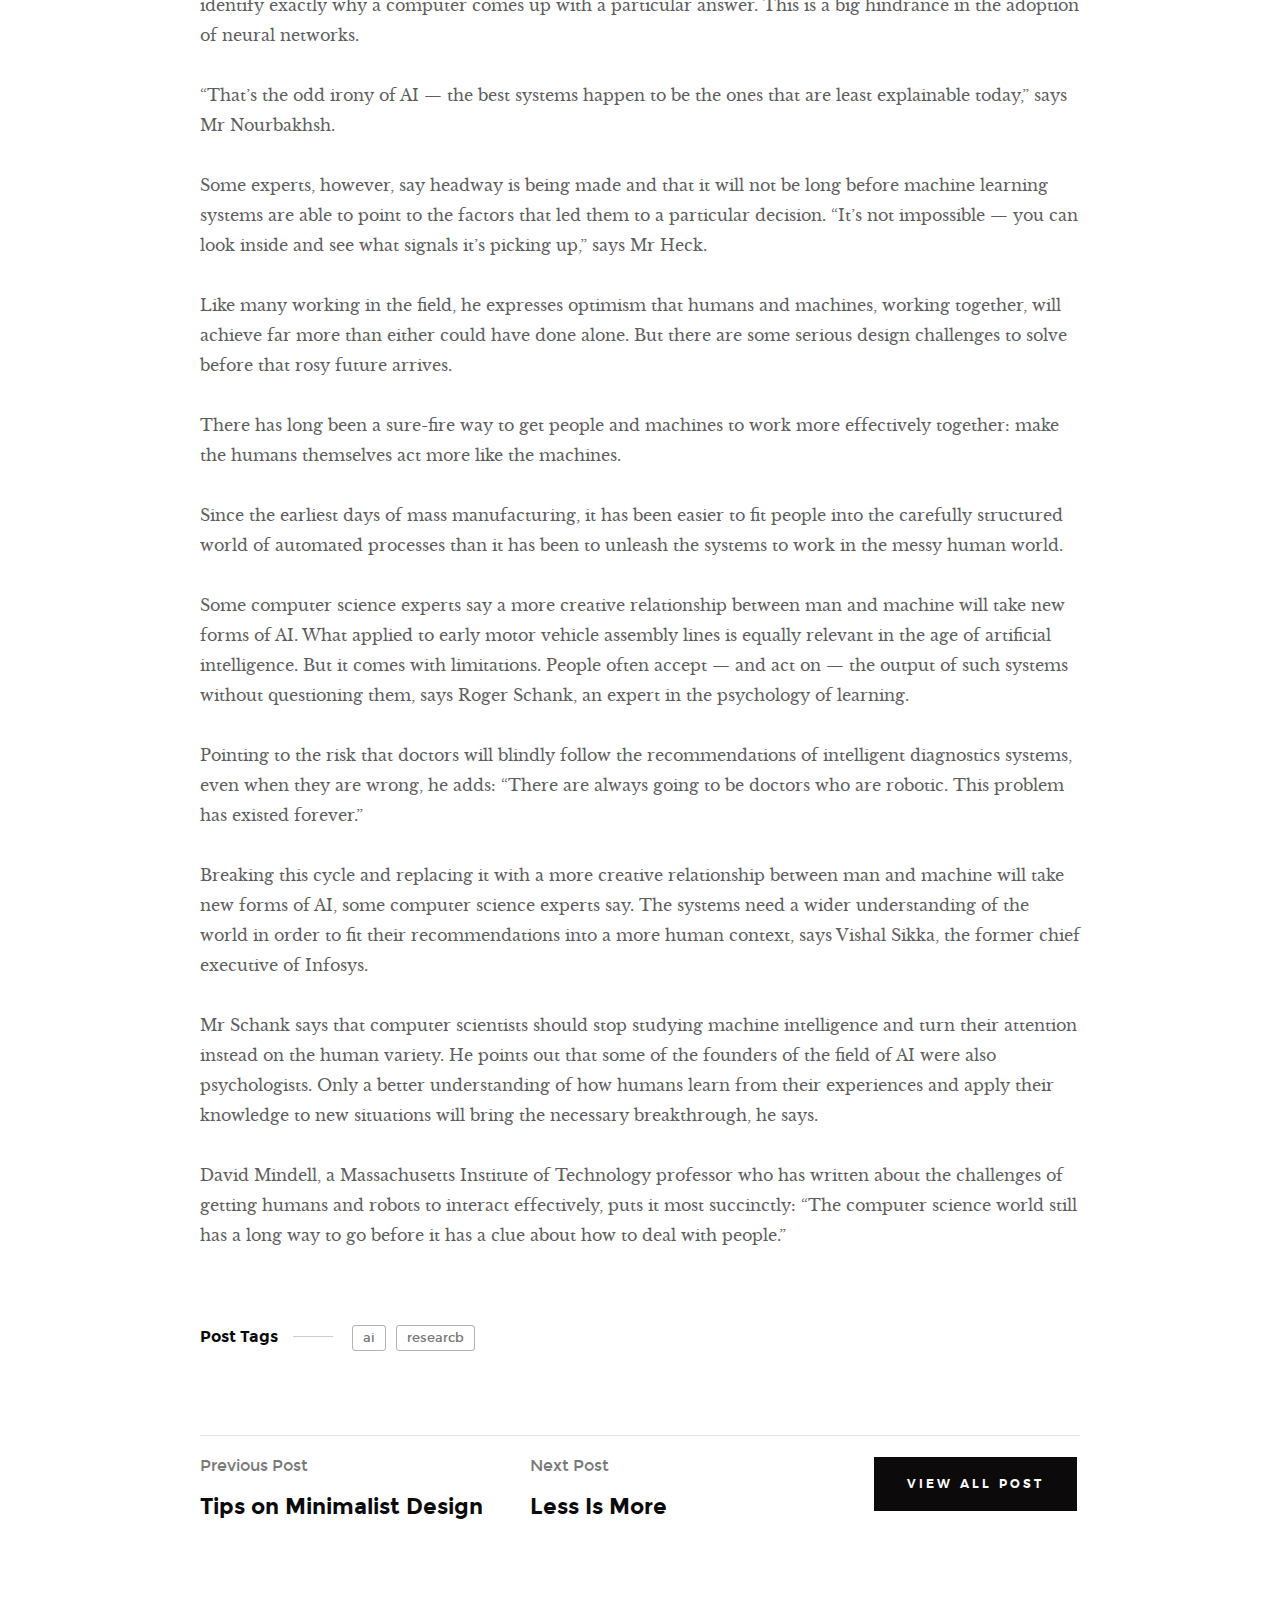
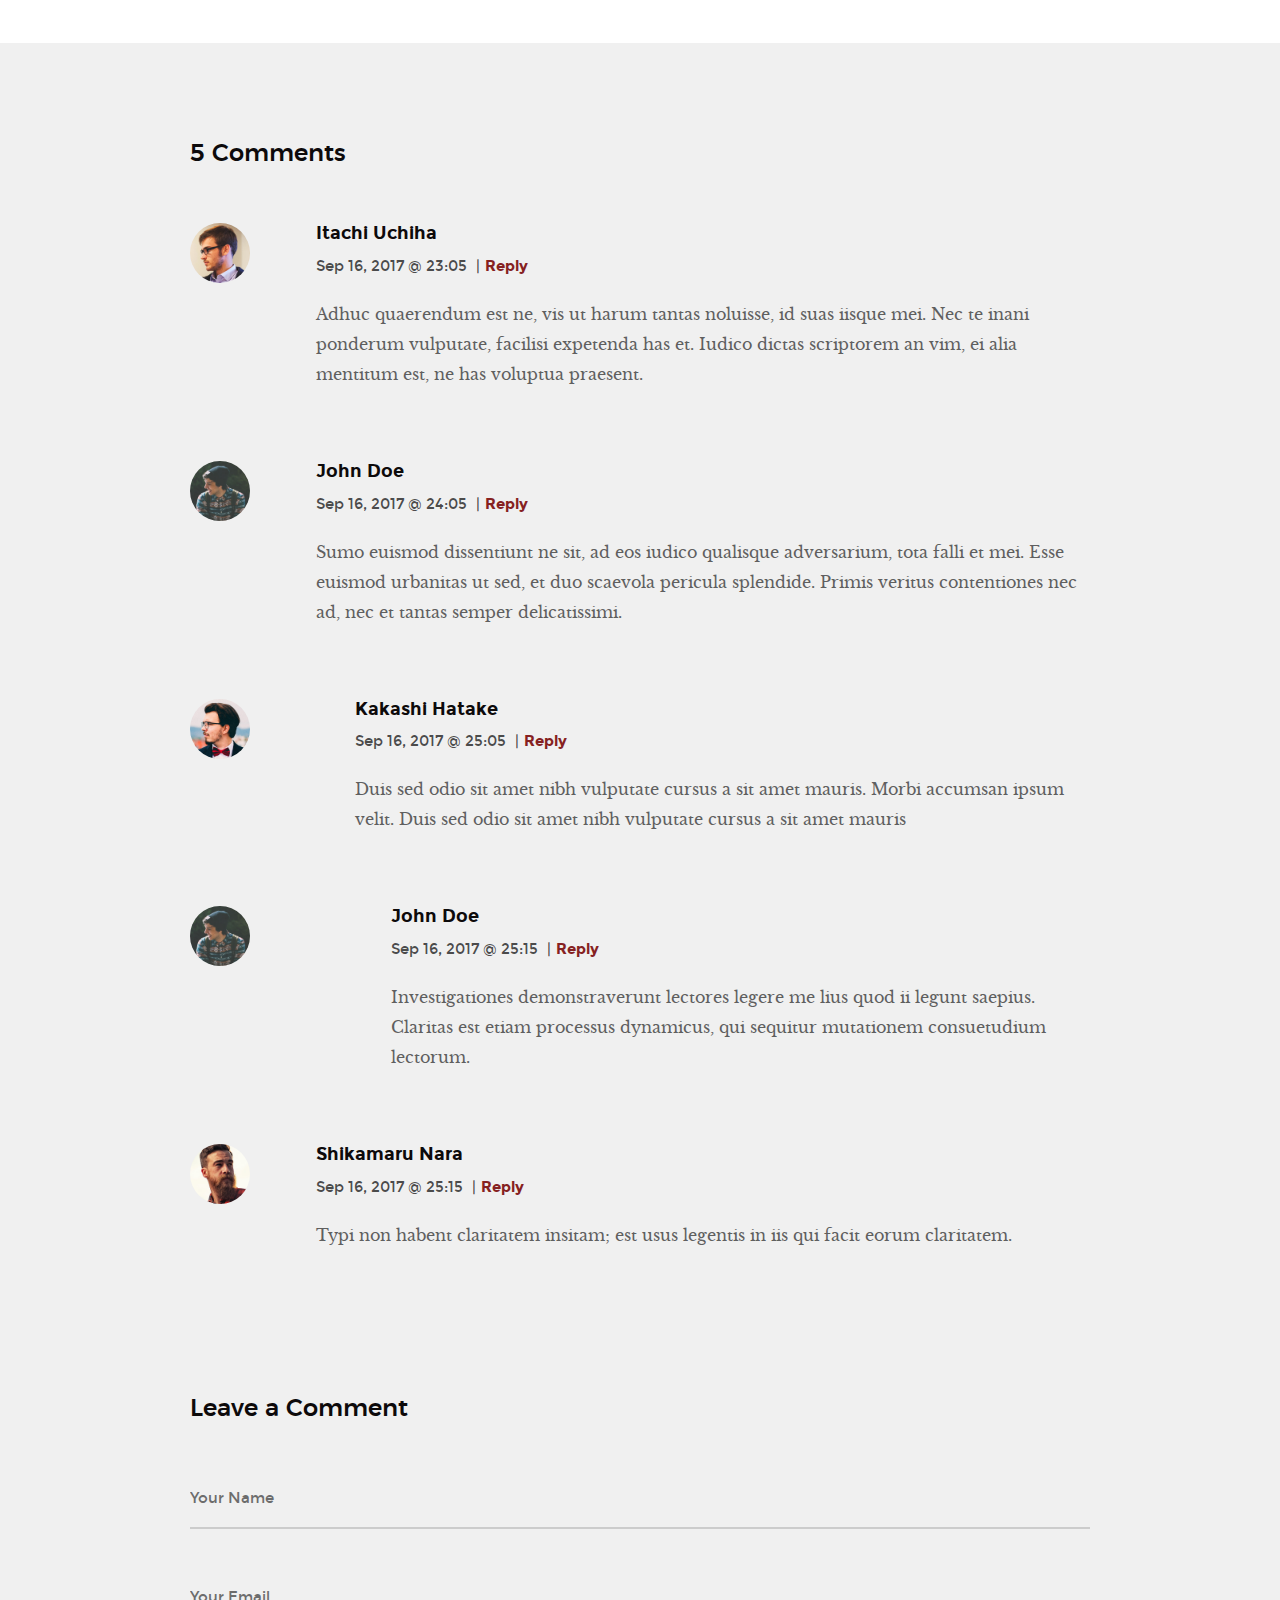
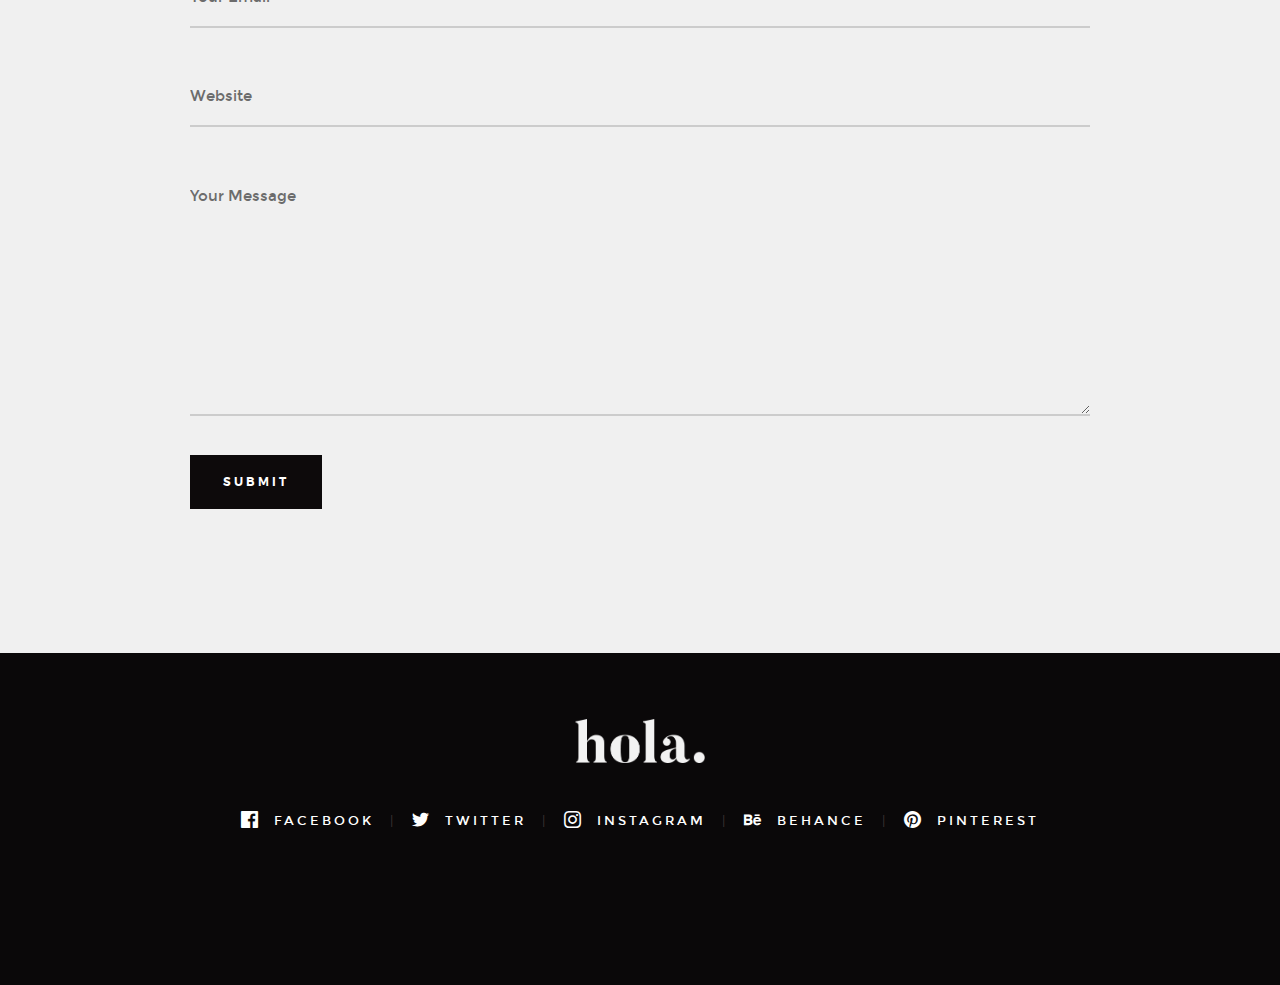
<file: blog-single-ai.html>
<!DOCTYPE html>
<!--[if lt IE 9 ]><html class="no-js oldie" lang="en"> <![endif]-->
<!--[if IE 9 ]><html class="no-js oldie ie9" lang="en"> <![endif]-->
<!--[if (gte IE 9)|!(IE)]><!-->
<html class="no-js" lang="en">
<!--<![endif]-->

<head>

    <!--- basic page needs
    ================================================== -->
    <meta charset="utf-8">
    <title>Hello</title>
    <meta name="description" content="">
    <meta name="author" content="">

    <!-- mobile specific metas
    ================================================== -->
    <meta name="viewport" content="width=device-width, initial-scale=1">

    <!-- CSS
    ================================================== -->
    <link rel="stylesheet" href="css/base.css">
    <link rel="stylesheet" href="css/vendor.css">
    <link rel="stylesheet" href="css/main.css">

    <!-- script
    ================================================== -->
    <script src="js/modernizr.js"></script>
    <script src="js/pace.min.js"></script>

    <!-- favicons
    ================================================== -->
    <link rel="shortcut icon" href="favicon.ico" type="image/x-icon">
    <link rel="icon" href="favicon.ico" type="image/x-icon">

</head>


<body id="top">

    <!-- header
    ================================================== -->
    <header class="s-header">
            
        <nav class="header-nav-wrap">
            <ul class="header-nav">
                <li><a href="index.html#home" title="home">Home</a></li>
                <li><a href="index.html#about" title="about">About</a></li>
                <li><a href="index.html#works" title="works">Works</a></li>
                <li class="current"><a href="blog.html" title="blog">Blog</a></li>
                <li><a href="index.html#contact" title="contact">Contact</a></li>	
            </ul>
        </nav>

        <a class="header-menu-toggle" href="#0"><span>Menu</span></a>

    </header> <!-- end s-header -->


    <article class="blog-single">

        <!-- page header/blog hero
        ================================================== -->
        <div class="page-header page-header--single page-hero" style="background-image:url(images/blog/blog-bg-02.jpg)">
        
            <div class="row page-header__content narrow">
                <article class="col-full">
                    <div class="page-header__info">
                        <div class="page-header__cat">
                            <a href="#0">AI</a>
                        </div>
                    </div>
                    <h1 class="page-header__title">
                        <a href="#0" title="">
                            Artificial intelligence: When humans and robots coexist.
                        </a>
                    </h1>
                    <ul class="page-header__meta">
                        <li class="date">August 22, 2018</li>
                        <li class="author">
                            By
                            <span>Tushar Verma</span>
                        </li>
                    </ul>
                    
                </article>
            </div>
    
        </div> <!-- end page-header -->

        <div class="row blog-content">
            <div class="col-full blog-content__main">

                <p class="lead">The human race is not on the scrapheap after all. Or at least not yet. There has been no shortage of predictions in recent years about how advances in artificial intelligence and robotics will see humans replaced in all kinds of jobs.</p>
                
                <p>But most AI experts see a less drastic outcome. In this version of the future, people will still have a role working alongside smart systems: either the technology will not be good enough to take over completely, or the decisions will have human consequences that are too important to hand over completely to a machine.
                </p>

                <p>
                <img src="images/wheel-1000.jpg" 
                     srcset="images/wheel-2000.jpg 2000w, 
                        images/wheel-1000.jpg 1000w, 
                        images/wheel-500.jpg 500w" 
                     sizes="(max-width: 2000px) 100vw, 2000px" alt="">
                </p>
                
                <p>
                    This hybrid decision-making should produce better results than either working alone, according to David Mindell, a professor at Massachusetts Institute of Technology and author of Our Robots, Ourselves. There’s just one problem: when humans and semi-intelligent systems try to work together, things do not always turn out well.
                <\p>
                    
                <p>A catastrophic demonstration took place on the streets of Tempe, Arizona, this year. An Uber test car equipped with the company’s latest self-driving technology struck and killed a person crossing the road. Like almost all of today’s autonomous cars, a back-up driver was there to step in if the software failed. But an analysis by local police concluded that the driver was distracted at the time — and may have been watching a TV show on a smartphone.</p>

                <p>The Uber vehicle was relying on a degree of autonomy which is due to be launched more widely next year. The so-called Level 3 system is designed to drive itself in most situations but hand control back to a human when confronted by situations it cannot handle.</p>

                <p>Investigators examine an Uber self-driving vehicle that was involved in a road traffic accident in which a woman was killed in Tempe, Arizona, earlier this year © Reuters A system that is meant to be fully autonomous but suddenly deviates puts unrealistic demands on humans, say critics. “If you’re only needed for a minute a day, it won’t work,” says Stefan Heck, chief executive of Nauto, a US start-up whose technology is used to prevent professional drivers from becoming distracted. “It’s neither fish nor fowl.”</p>

                <p>The failure points to a predicament with the adoption of AI that reaches well beyond driverless cars. Without careful design, the intelligent systems making their way into the world could provoke a backlash against the technology.</p>

                <p>Once people come to understand how limited today’s machine learning systems are, the exaggerated hopes they have aroused will evaporate quickly, warns Roger Schank, an AI expert who specialises in the psychology of learning. The result, he predicts, will be a new “AI winter” — a reference to the period in the late 1980s when disappointment over the progress of the technology led to a retreat from the field. </p>
                    
                <p>Preventing that will require more realistic expectations of the new autonomous systems, as well as careful design to make sure they mesh with the human world. But the technology itself presents a serious barrier. </p>
                    
                <p>“The way AI works, and the way it fails, are foreign to us,” says Illah Nourbakhsh, a professor of robotics at Carnegie Mellon University. “Does the AI make us feel more involved — or is it like dealing with an alien species?”
                </p>
                    
                <p>A facial recognition system on show last year in Washington DC. Such systems could pick suspects from a crowd but a human may be needed to weed out false positives © AFP The semi-driverless car is a particularly stark example of a near-autonomous system that relies on close co-operation with people. But as AI advances, hybrid systems such as these are creeping into many different situations.
                </p>
                    
                <p>Machine learning— the type of AI that is behind the most dramatic recent progress in the field — is an advanced form of pattern recognition. It has already proved itself superior to people in tasks such as identifying the images in photographs or recognising speech.
                </p>
                    
                <p>But it is less effective when it has to make judgments based on the specific data on which it has been trained. In the real world, people often make decisions about situations they have not previously faced.
                </p>
                    
                <p>The problem lies in systems that can match data but not understand its significance. “They are powerful things, but they don’t have a sense of the world,” says Vishal Sikka, a former top SAP and Infosys executive who specialises in AI. 
                </p>
                    
                <p>The new forms of human/machine co-operation are taking root in three main ways. First, there are scenarios where humans act as a back-up for the robots, taking over when the machines reach the limits of their abilities. Many work processes are being redesigned in this way — such as automated call centres, where language-understanding systems try to handle callers’ queries, only defaulting to a human operator when the technology is confused.
                </p>
                    
                <p>The Uber crash was an extreme example of what can go wrong. Research from Stanford University has shown that it takes at least six seconds for a human driver to recover their awareness and take back control, says Mr Heck. But even when there is enough time for human attention to be restored, the person stepping into a situation may see things differently from the machine, making the handover far from seamless.
                </p>
                    
                    
                <p>“We need to work on a shared meaning between software systems and people — this is a very difficult problem,” says Mr Sikka. The use of language highlights the difficulty. Humans can convey meaning by using few words: the shared understanding of context between speaker and listener invests those words with meaning, adds Mr Sikka. Computer scientists have not yet worked out how to create that shared understanding in machines, he adds.
                </p>
                    
                <p>A second type of human/machine co-operation is designed to make sure that a sensitive task always depends on a person — even in situations where an automated system has done all the preparatory work and would be quite capable of completing the task itself.
                </p>
                    
                <p>Military drones, where human “pilots”, often based thousands of miles away, are called on to make the decision to fire at a target, are one example. Facial recognition systems— used to help immigration officers identify suspect travellers — are another. Both show how AI can make humans far more effective without robbing them of control, says Mr Heck.
                </p>
                    
                <p>One criticism of semi-autonomous weapons such as drones, however, is that there are no technical barriers to turning them into fully autonomous systems. Current procedures and safeguards can quickly be changed.
                </p>
                    
                <p>Drone operators prepare to launch an unmanned plane as part of US operations against Islamic State in Iraq and Syria © Getty According to Stuart Russell, an AI professor at the University of California, Berkeley, it would be a short and easy step in a national emergency to remove the human drone operator from the loop, precipitating an era of robot weapons that make their own decisions about when to kill people. “You can’t say the technology itself can only be used in a defensive way and under human control. It’s not true,” he says.
                </p>
                    
                <p>A final type of “human in the loop” system involves the use of AI that is not capable of handling a task entirely on its own but is used as an aid to human decision-making. Algorithms that crunch data and make recommendations, or direct people in which step to take next, are creeping into everyday life.
                </p>
                    
                <p>The algorithms, though, are only as good as the data they are trained on — and they are not good at dealing with new situations. People required to trust these systems are often also required to take them on faith.
                </p>
                    
                <p>Mr Schank points to the role of algorithms in baseball. Analysing the strengths and weaknesses of each batter has led to new ways of setting the field that baseball traditionalists would balk at. The outcome of these computer-aided decisions may well end up being worse than those based on purely human analysis, he says.
                </p>
                    
                <p>A bug in the app used by Uber drivers in San Francisco sent them to an airport cargo site rather than the passenger terminal. “Sometimes people will blindly follow the machine, other times people will say: ‘Hang on, that doesn't look right.’ It’s like a lot of other technologies, people will adapt,” says Tim O’Reilly, a technology author.
                </p>
                    
                <p>Recommended
                   Wednesday, 21 February, 2018
                   These may be relatively harmless cases where little damage is done from being led astray by the machine. But what happens when the stakes are higher?
                    
                    IBM made medical diagnostics one of the main goals for Watson, the system first created to win a TV game show and then repurposed to become what it calls a more general “cognitive” system.
                </p>
                    
                <p>Such systems are designed to leave the ultimate decision with an expert. IBM maintains that humans will always have the final say. But how easy would it be for a doctor to override a recommendation being offered by a computer that, by definition, has analysed more comparable situations and crunched more data than they have? 
                </p>
                    
                <p>Rejecting the technology might be even harder if it has insurance or other financial consequences. “Doctors are put in a position where they feel subservient to the system,” says Mr Nourbakhsh. “Simply saying they’ll still make the decisions doesn’t make it so.”
                </p>
                    
                <p>Similar worries surfaced in the 1980s, when the field of AI was dominated by “expert systems” designed to guide their human users through a “decision tree” to reach the correct answer in any situation. It turned out to be too hard to anticipate all the unforeseen factors that complicate real-world decisions.
                </p>
                    
                <p>Artificial intelligence may be able to clean up scans and spot anomalies faster than the human eye, but algorithms can be fallible. But the latest AI, based on machine learning, looks set to become far more widely adopted, and it may be harder to second-guess. Thanks to their success in narrow fields such as image recognition, expectations for these systems have been soaring. Their creators have been more than happy to feed the hype.
                </p>
                    
                <p>“We’re getting out-of-control marketing departments,” says Mr Schank. He singles out IBM in particular, arguing that the company heavily over-promised when it came to Watson — a criticism frequently heard in AI circles.
                </p>
                    
                <p>Dario Gil, chief operating officer of IBM’s research effort, defends the decision to launch a big initiative around Watson nearly eight years ago, arguing that no other tech companies were according such a central role to AI at the time. But, he adds: “We were not clear enough about the difference between general . . . and specific [AI].”
                </p>
                    
                <p>Assessing the quality of an AI system’s recommendations raises other challenges. Non-experts may feel reluctant to second-guess a machine whose workings they do not understand.
                </p>
                    
                <p>It is not a new dilemma. More than 30 years ago, a software glitch in a radiation therapy machine called Therac-25 led to some patients being given massive overdoses. Technicians had no way of identifying the flaw and the machine stayed in use much longer as a result, says Mr Nourbakhsh.
                </p>
                    
                <p>That’s the odd irony of artificial intelligence — the best systems happen to be the ones that are least explainable today. The technology used in the most advanced machine learning systems, known as neural networks, present additional challenges. They are modelled on a theory about how the human brain operates, passing data through layers of artificial neurons until an identifiable pattern emerges. Unlike the logic circuits employed in a traditional software program, there is no way of tracking this process to identify exactly why a computer comes up with a particular answer. This is a big hindrance in the adoption of neural networks. 
                </p>
                    
                <p>“That’s the odd irony of AI — the best systems happen to be the ones that are least explainable today,” says Mr Nourbakhsh.
                </p>
                    
                <p>Some experts, however, say headway is being made and that it will not be long before machine learning systems are able to point to the factors that led them to a particular decision. “It’s not impossible — you can look inside and see what signals it’s picking up,” says Mr Heck.
                </p>
                    
                <p>Like many working in the field, he expresses optimism that humans and machines, working together, will achieve far more than either could have done alone. But there are some serious design challenges to solve before that rosy future arrives.
                </p>
                    
                <p>There has long been a sure-fire way to get people and machines to work more effectively together: make the humans themselves act more like the machines.
                </p>
                    
                <p>Since the earliest days of mass manufacturing, it has been easier to fit people into the carefully structured world of automated processes than it has been to unleash the systems to work in the messy human world.
                </p>
                    
                <p>Some computer science experts say a more creative relationship between man and machine will take new forms of AI. What applied to early motor vehicle assembly lines is equally relevant in the age of artificial intelligence. But it comes with limitations. People often accept — and act on — the output of such systems without questioning them, says Roger Schank, an expert in the psychology of learning.
                </p>
                    
                <p>Pointing to the risk that doctors will blindly follow the recommendations of intelligent diagnostics systems, even when they are wrong, he adds: “There are always going to be doctors who are robotic. This problem has existed forever.”
                </p>
                    
                <p>Breaking this cycle and replacing it with a more creative relationship between man and machine will take new forms of AI, some computer science experts say. The systems need a wider understanding of the world in order to fit their recommendations into a more human context, says Vishal Sikka, the former chief executive of Infosys.
                </p>
                    
                <p>Mr Schank says that computer scientists should stop studying machine intelligence and turn their attention instead on the human variety. He points out that some of the founders of the field of AI were also psychologists. Only a better understanding of how humans learn from their experiences and apply their knowledge to new situations will bring the necessary breakthrough, he says.
                </p>
                    
                <p>David Mindell, a Massachusetts Institute of Technology professor who has written about the challenges of getting humans and robots to interact effectively, puts it most succinctly: “The computer science world still has a long way to go before it has a clue about how to deal with people.”
                </p>
                <p class="blog-content__tags">
                    <span>Post Tags</span>

                    <span class="blog-content__tag-list">
                        <a href="#0">ai</a>
                        <a href="#0">researcb</a>
                    </span>

                </p>

                <div class="blog-content__pagenav">
                    <div class="blog-content__nav">
                        <div class="blog-content__prev">
                            <a href="#0" rel="prev">
                                <span>Previous Post</span>
                                Tips on Minimalist Design 
                            </a>
                        </div>
                        <div class="blog-content__next">
                            <a href="#0" rel="next">
                                <span>Next Post</span>
                                Less Is More 
                            </a>
                        </div>
                    </div>

                    <div class="blog-content__all">
                        <a href="blog.html" class="btn btn--primary">
                            View All Post
                        </a>
                    </div>
                </div>

            </div><!-- end blog-content__main -->
        </div> <!-- end blog-content -->

    </article>


    <!-- comments
    ================================================== -->
    <div class="comments-wrap">

        <div id="comments" class="row">
            <div class="col-full">

               <h3>5 Comments</h3>

               <!-- commentlist -->
               <ol class="commentlist">

                    <li class="depth-1 comment">

                        <div class="comment__avatar">
                            <img width="50" height="50" class="avatar" src="images/avatars/user-01.jpg" alt="">
                        </div>

                        <div class="comment__content">

                            <div class="comment__info">
                                <cite>Itachi Uchiha</cite>

                                <div class="comment__meta">
                                    <time class="comment__time">Sep 16, 2017 @ 23:05</time>
                                    <span class="sep">|</span><a class="reply" href="#">Reply</a>
                                </div>
                            </div>

                            <div class="comment__text">
                            <p>Adhuc quaerendum est ne, vis ut harum tantas noluisse, id suas iisque mei. Nec te inani ponderum vulputate,
                            facilisi expetenda has et. Iudico dictas scriptorem an vim, ei alia mentitum est, ne has voluptua praesent.</p>
                            </div>

                        </div>

                    </li>

                    <li class="thread-alt depth-1 comment">

                        <div class="comment__avatar">
                            <img width="50" height="50" class="avatar" src="images/avatars/user-04.jpg" alt="">
                        </div>

                        <div class="comment__content">

                            <div class="comment__info">
                            <cite>John Doe</cite>

                            <div class="comment__meta">
                                <time class="comment__time">Sep 16, 2017 @ 24:05</time>
                                <span class="sep">|</span><a class="reply" href="#">Reply</a>
                            </div>
                            </div>

                            <div class="comment__text">
                            <p>Sumo euismod dissentiunt ne sit, ad eos iudico qualisque adversarium, tota falli et mei. Esse euismod
                            urbanitas ut sed, et duo scaevola pericula splendide. Primis veritus contentiones nec ad, nec et
                            tantas semper delicatissimi.</p>
                            </div>

                        </div>

                        <ul class="children">

                            <li class="depth-2 comment">

                                <div class="comment__avatar">
                                    <img width="50" height="50" class="avatar" src="images/avatars/user-03.jpg" alt="">
                                </div>

                                <div class="comment__content">

                                    <div class="comment__info">
                                        <cite>Kakashi Hatake</cite>

                                        <div class="comment__meta">
                                            <time class="comment__time">Sep 16, 2017 @ 25:05</time>
                                            <span class="sep">|</span><a class="reply" href="#">Reply</a>
                                        </div>
                                    </div>

                                    <div class="comment__text">
                                        <p>Duis sed odio sit amet nibh vulputate
                                        cursus a sit amet mauris. Morbi accumsan ipsum velit. Duis sed odio sit amet nibh vulputate
                                        cursus a sit amet mauris</p>
                                    </div>

                                </div>

                                <ul class="children">

                                    <li class="depth-3 comment">

                                        <div class="comment__avatar">
                                            <img width="50" height="50" class="avatar" src="images/avatars/user-04.jpg" alt="">
                                        </div>

                                        <div class="comment__content">

                                            <div class="comment__info">
                                            <cite>John Doe</cite>

                                            <div class="comment__meta">
                                                <time class="comment__time">Sep 16, 2017 @ 25:15</time>
                                                <span class="sep">|</span><a class="reply" href="#">Reply</a>
                                            </div>
                                            </div>

                                            <div class="comment__text">
                                            <p>Investigationes demonstraverunt lectores legere me lius quod ii legunt saepius. Claritas est
                                            etiam processus dynamicus, qui sequitur mutationem consuetudium lectorum.</p>
                                            </div>

                                        </div>

                                    </li>

                                </ul>

                            </li>

                        </ul>

                    </li>

                    <li class="depth-1 comment">

                        <div class="comment__avatar">
                            <img width="50" height="50" class="avatar" src="images/avatars/user-02.jpg" alt="">
                        </div>

                        <div class="comment__content">

                            <div class="comment__info">
                            <cite>Shikamaru Nara</cite>

                            <div class="comment__meta">
                                <time class="comment-time">Sep 16, 2017 @ 25:15</time>
                                <span class="sep">|</span><a class="reply" href="#">Reply</a>
                            </div>
                            </div>

                            <div class="comment__text">
                            <p>Typi non habent claritatem insitam; est usus legentis in iis qui facit eorum claritatem.</p>
                            </div>

                        </div>

                    </li>

                </ol> <!-- Commentlist End -->	

               <!-- respond -->
               <div class="respond">

                    <h3>Leave a Comment</h3>

                    <form name="contactForm" id="contactForm" method="post" action="">
                        <fieldset>

                        <div class="form-field">
                                <input name="cName" type="text" id="cName" class="full-width" placeholder="Your Name" value="">
                        </div>

                        <div class="form-field">
                                <input name="cEmail" type="text" id="cEmail" class="full-width" placeholder="Your Email" value="">
                        </div>

                        <div class="form-field">
                                <input name="cWebsite" type="text" id="cWebsite" class="full-width" placeholder="Website" value="">
                        </div>

                        <div class="message form-field">
                            <textarea name="cMessage" id="cMessage" class="full-width" placeholder="Your Message"></textarea>
                        </div>

                        <button type="submit" class="submit btn--primary">Submit</button>

                        </fieldset>
                    </form> <!-- Form End -->

                </div> <!-- Respond End -->

            </div> <!-- end col-full -->
        </div> <!-- end row comments -->
    </div> <!-- end comments-wrap -->


    <!-- footer
    ================================================== -->
    <footer>
            <div class="row">
                <div class="col-full">
    
                    <div class="footer-logo">
                        <a class="footer-site-logo" href="#0"><img src="images/logo.png" alt="Homepage"></a>
                    </div>
    
                    <ul class="footer-social">
                        <li><a href="#0">
                            <i class="im im-facebook" aria-hidden="true"></i>
                            <span>Facebook</span>
                        </a></li>
                        <li><a href="#0">
                            <i class="im im-twitter" aria-hidden="true"></i>
                            <span>Twitter</span>
                        </a></li>
                        <li><a href="#0">
                            <i class="im im-instagram" aria-hidden="true"></i>
                            <span>Instagram</span>
                        </a></li>
                        <li><a href="#0">
                            <i class="im im-behance" aria-hidden="true"></i>
                            <span>Behance</span>
                        </a></li>
                        <li><a href="#0">
                            <i class="im im-pinterest" aria-hidden="true"></i>
                            <span>Pinterest</span>
                        </a></li>
                    </ul>
                        
                </div>
            </div>
    
            <div class="row footer-bottom">
    
                <div class="col-twelve">
    
                    <div class="go-top">
                    <a class="smoothscroll" title="Back to Top" href="#top"><i class="im im-arrow-up" aria-hidden="true"></i></a>
                    </div>
                </div>
    
            </div> <!-- end footer-bottom -->
    
        </footer> <!-- end footer -->
    
    
        <div id="preloader"> 
            <div id="loader"></div>
        </div>
    
    
        <!-- Java Script
        ================================================== -->
        <script src="js/jquery-3.2.1.min.js"></script>
        <script src="js/plugins.js"></script>
        <script src="js/main.js"></script>

</body>

</html>
</file>
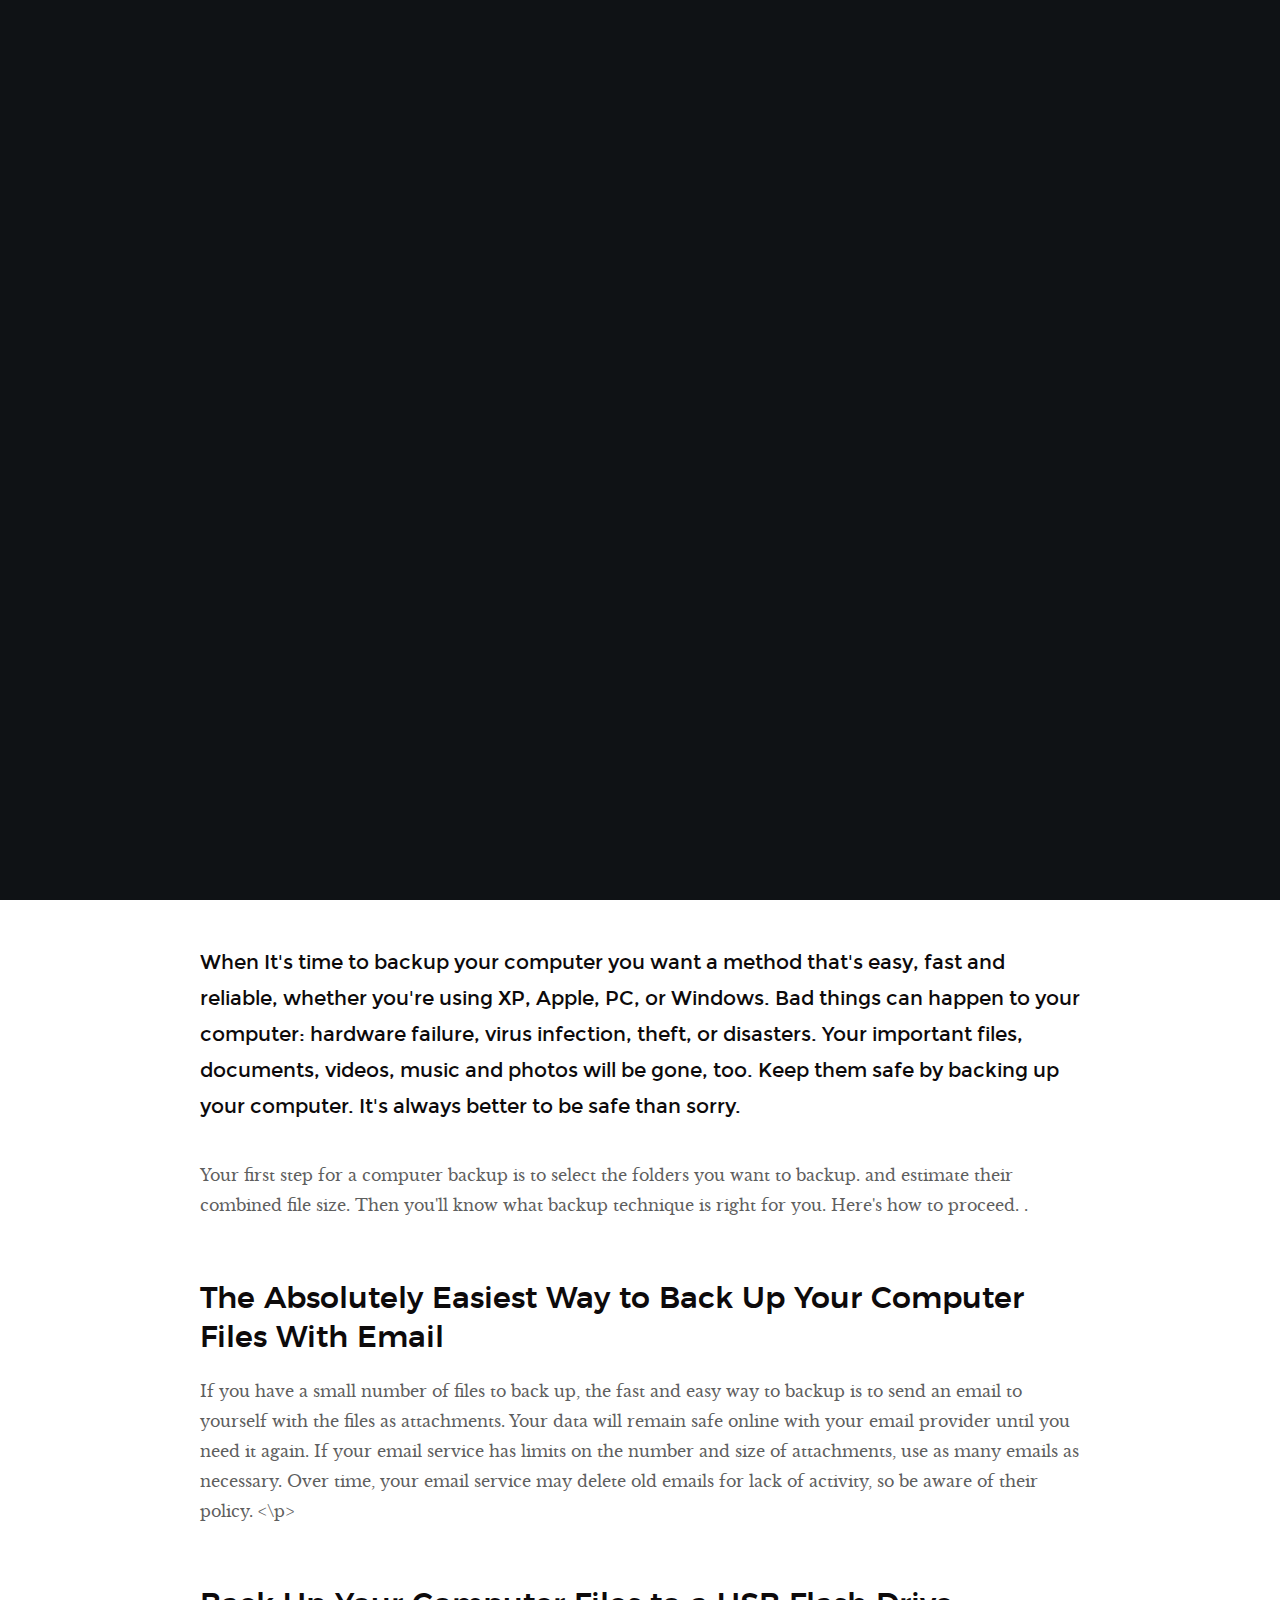
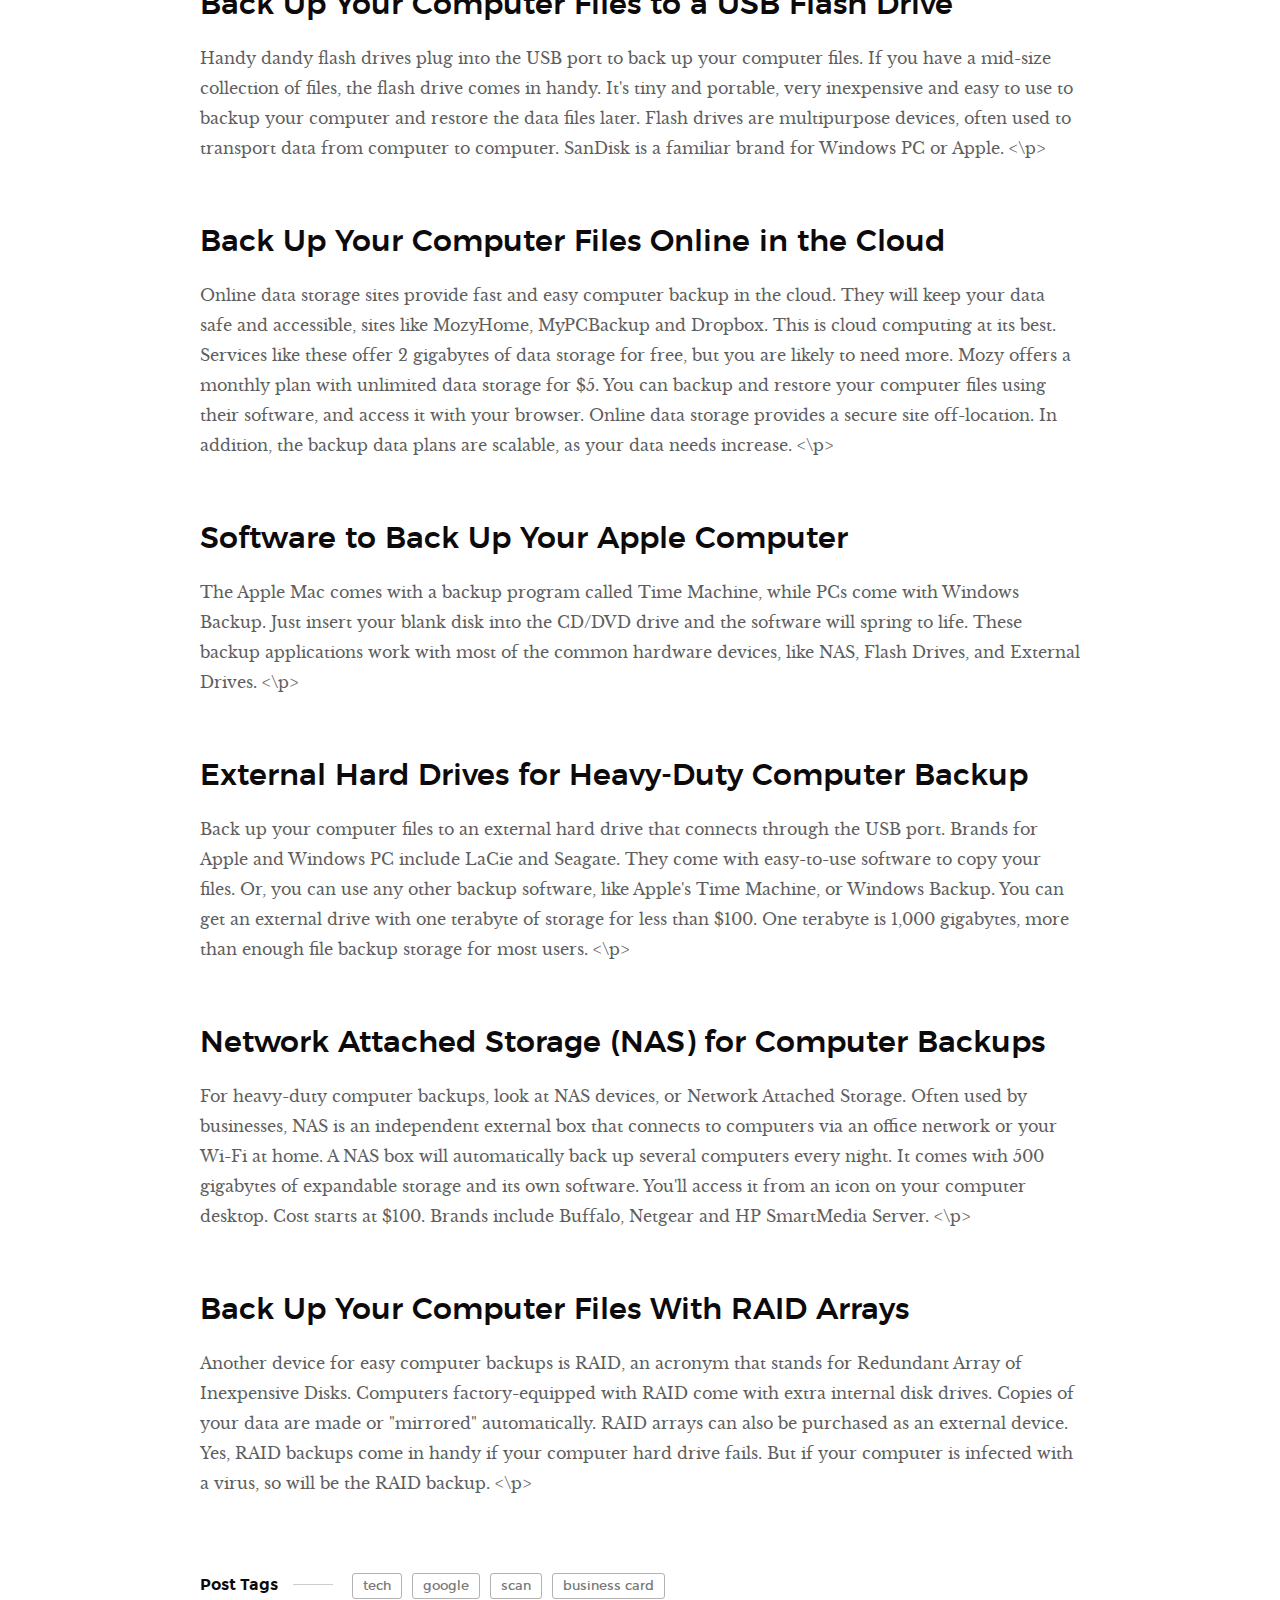
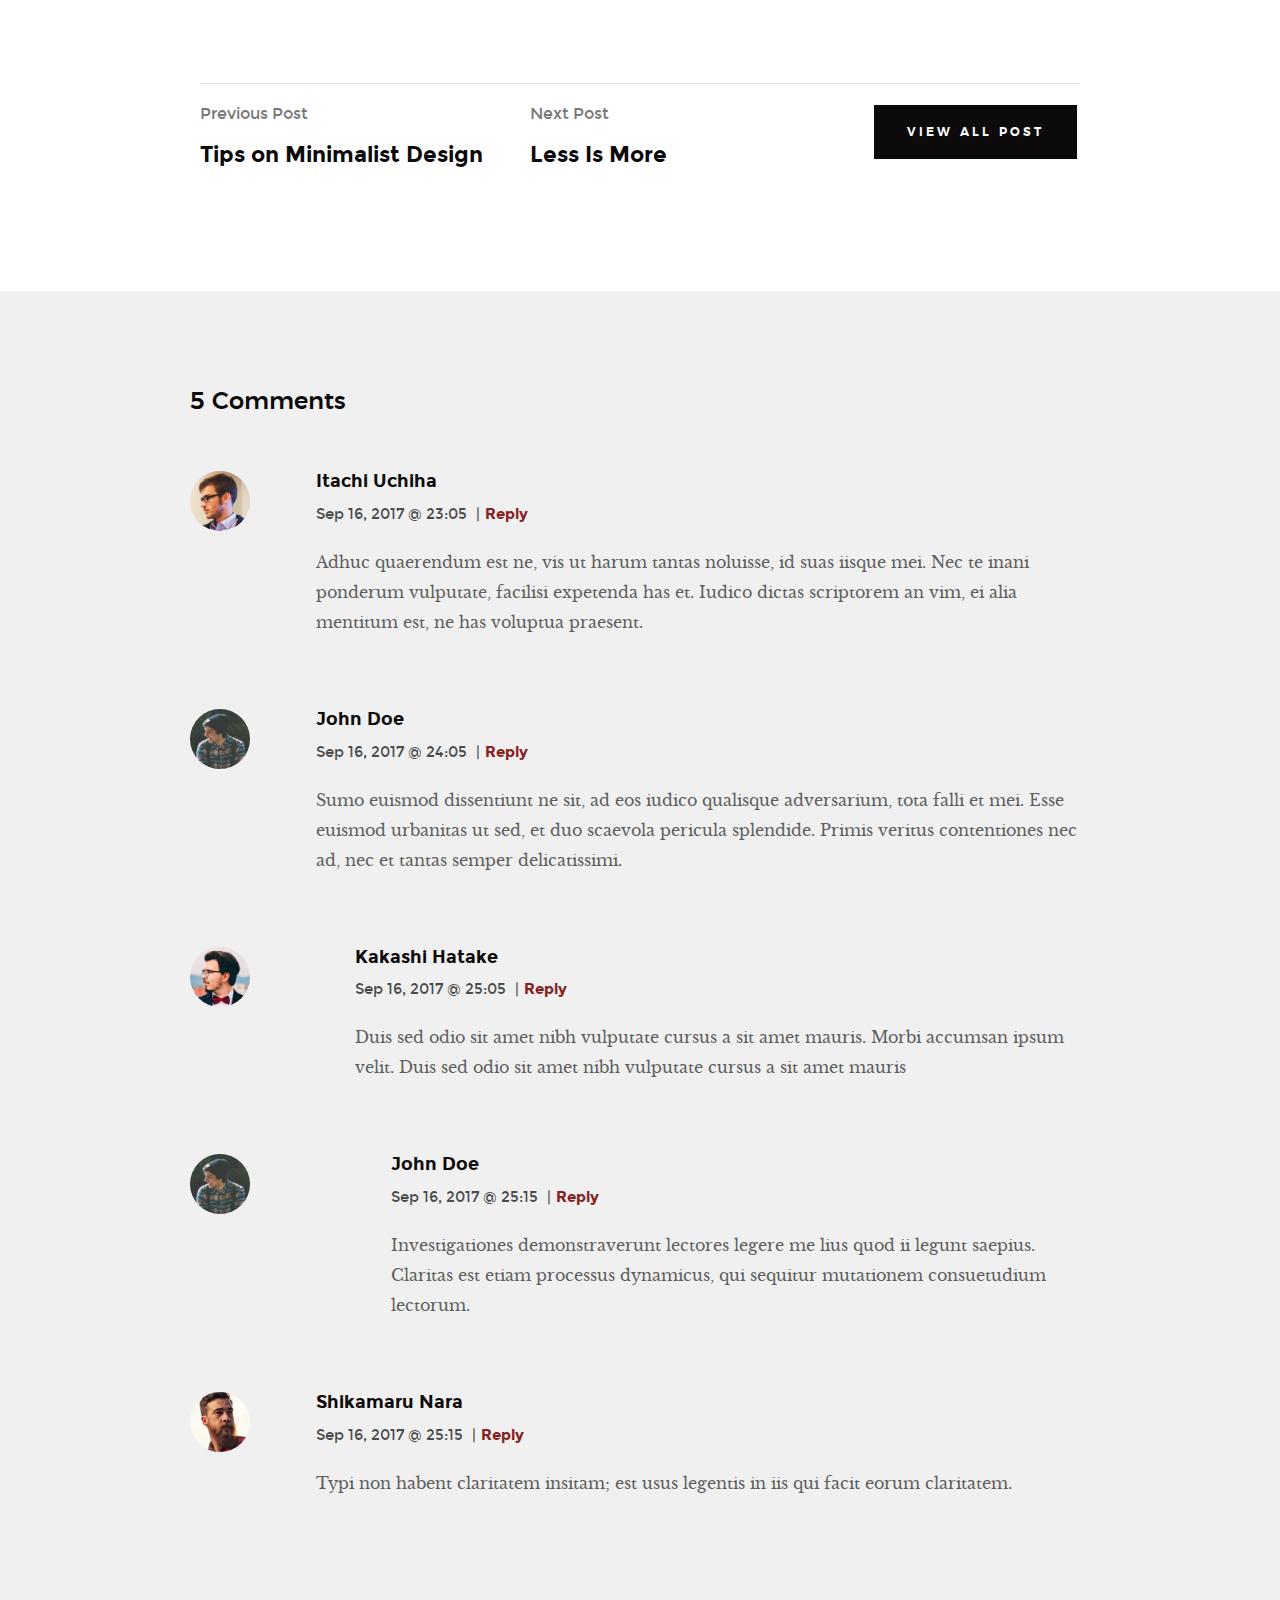
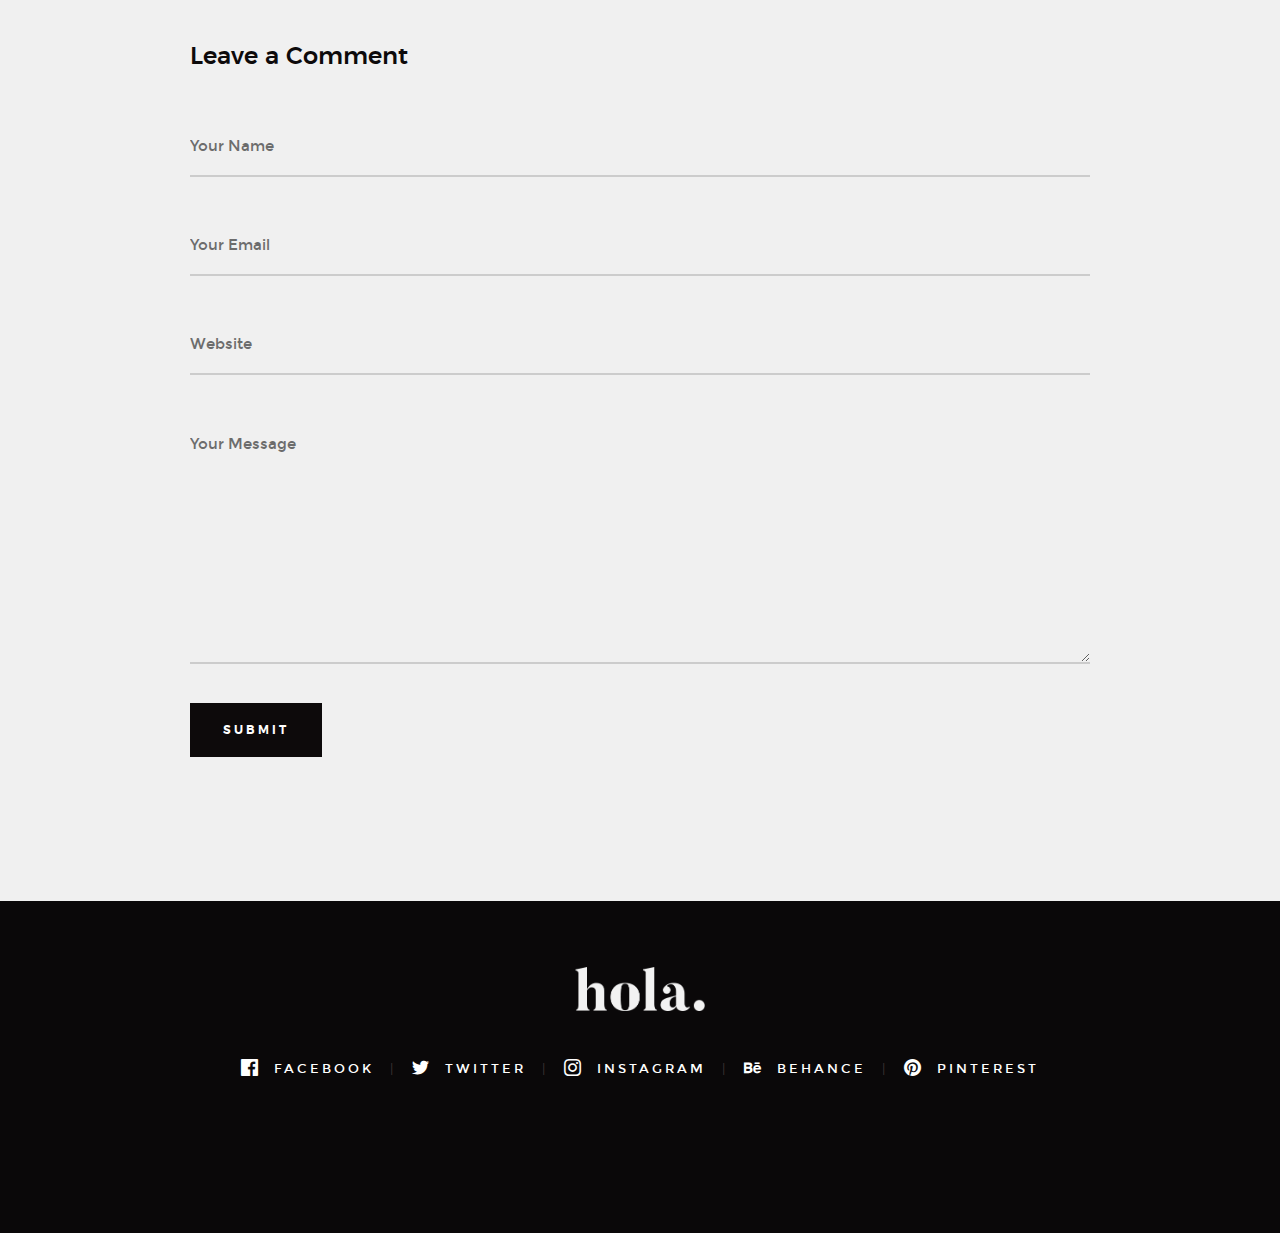
<file: blog-single-backup.html>
<!DOCTYPE html>
<!--[if lt IE 9 ]><html class="no-js oldie" lang="en"> <![endif]-->
<!--[if IE 9 ]><html class="no-js oldie ie9" lang="en"> <![endif]-->
<!--[if (gte IE 9)|!(IE)]><!-->
<html class="no-js" lang="en">
<!--<![endif]-->

<head>

    <!--- basic page needs
    ================================================== -->
    <meta charset="utf-8">
    <title>Hello</title>
    <meta name="description" content="">
    <meta name="author" content="">

    <!-- mobile specific metas
    ================================================== -->
    <meta name="viewport" content="width=device-width, initial-scale=1">

    <!-- CSS
    ================================================== -->
    <link rel="stylesheet" href="css/base.css">
    <link rel="stylesheet" href="css/vendor.css">
    <link rel="stylesheet" href="css/main.css">

    <!-- script
    ================================================== -->
    <script src="js/modernizr.js"></script>
    <script src="js/pace.min.js"></script>

    <!-- favicons
    ================================================== -->
    <link rel="shortcut icon" href="favicon.ico" type="image/x-icon">
    <link rel="icon" href="favicon.ico" type="image/x-icon">

</head>


<body id="top">

    <!-- header
    ================================================== -->
    <header class="s-header">
            
        <nav class="header-nav-wrap">
            <ul class="header-nav">
                <li><a href="index.html#home" title="home">Home</a></li>
                <li><a href="index.html#about" title="about">About</a></li>
                <li><a href="index.html#works" title="works">Works</a></li>
                <li class="current"><a href="blog.html" title="blog">Blog</a></li>
                <li><a href="index.html#contact" title="contact">Contact</a></li>	
            </ul>
        </nav>

        <a class="header-menu-toggle" href="#0"><span>Menu</span></a>

    </header> <!-- end s-header -->


    <article class="blog-single">

        <!-- page header/blog hero
        ================================================== -->
        <div class="page-header page-header--single page-hero" style="background-image:url(images/blog/blog-bg-01.jpg)">
        
            <div class="row page-header__content narrow">
                <article class="col-full">
                    <div class="page-header__info">
                        <div class="page-header__cat">
                            <a href="#0">Back Up</a>
                        </div>
                    </div>
                    <h1 class="page-header__title">
                        <a href="#0" title="">
                            How to Back Up Your Computer Files Easy and Fast Mac, Windows with a External Drive, or the Cloud
                        </a>
                    </h1>
                    <ul class="page-header__meta">
                        <li class="date">Sept 19, 2018</li>
                        <li class="author">
                            By
                            <span>Tushar Verma</span>
                        </li>
                    </ul>
                    
                </article>
            </div>
    
        </div> <!-- end page-header -->

        <div class="row blog-content">
            <div class="col-full blog-content__main">

                <p class="lead">When It's time to backup your computer you want a method that's easy, fast and reliable, whether you're using XP, Apple, PC, or Windows. Bad things can happen to your computer: hardware failure, virus infection, theft, or disasters. Your important files, documents, videos, music and photos will be gone, too. Keep them safe by backing up your computer. It's always better to be safe than sorry.</p>
                
                <p>Your first step for a computer backup is to select the folders you want to backup. and estimate their combined file size. Then you'll know what backup technique is right for you. Here's how to proceed. .
                </p>

                <h2>The Absolutely Easiest Way to Back Up Your Computer Files With Email</h2>
                <p>
                    If you have a small number of files to back up, the fast and easy way to backup is to send an email to yourself with the files as attachments. Your data will remain safe online with your email provider until you need it again. If your email service has limits on the number and size of attachments, use as many emails as necessary. Over time, your email service may delete old emails for lack of activity, so be aware of their policy.
                <\p>
                <h2>Back Up Your Computer Files to a USB Flash Drive</h2>
                <p>
                    Handy dandy flash drives plug into the USB port to back up your computer files. If you have a mid-size collection of files, the flash drive comes in handy. It's tiny and portable, very inexpensive and easy to use to backup your computer and restore the data files later. Flash drives are multipurpose devices, often used to transport data from computer to computer. SanDisk is a familiar brand for Windows PC or Apple. 
                <\p>
                    
                <h2>Back Up Your Computer Files Online in the Cloud</h2>
                <p>
                    Online data storage sites provide fast and easy computer backup in the cloud. They will keep your data safe and accessible, sites like MozyHome, MyPCBackup and Dropbox. This is cloud computing at its best. Services like these offer 2 gigabytes of data storage for free, but you are likely to need more. Mozy offers a monthly plan with unlimited data storage for $5. You can backup and restore your computer files using their software, and access it with your browser. Online data storage provides a secure site off-location. In addition, the backup data plans are scalable, as your data needs increase. 
                <\p>
                    
                <h2>Software to Back Up Your Apple Computer</h2>
                <p>
                    The Apple Mac comes with a backup program called Time Machine, while PCs come with Windows Backup. Just insert your blank disk into the CD/DVD drive and the software will spring to life. These backup applications work with most of the common hardware devices, like NAS, Flash Drives, and External Drives. 
                <\p>

                <h2>External Hard Drives for Heavy-Duty Computer Backup</h2>
                <p>
                    Back up your computer files to an external hard drive that connects through the USB port. Brands for Apple and Windows PC include LaCie and Seagate. They come with easy-to-use software to copy your files. Or, you can use any other backup software, like Apple's Time Machine, or Windows Backup. You can get an external drive with one terabyte of storage for less than $100. One terabyte is 1,000 gigabytes, more than enough file backup storage for most users.
                <\p>
                    
                    
                
                <h2>Network Attached Storage (NAS) for Computer Backups</h2>
                <p>
                    For heavy-duty computer backups, look at NAS devices, or Network Attached Storage. Often used by businesses, NAS is an independent external box that connects to computers via an office network or your Wi-Fi at home. A NAS box will automatically back up several computers every night. It comes with 500 gigabytes of expandable storage and its own software. You'll access it from an icon on your computer desktop. Cost starts at $100. Brands include Buffalo, Netgear and HP SmartMedia Server. 
                <\p>
                    
                    
                <h2>Back Up Your Computer Files With RAID Arrays</h2>
                <p>
                    Another device for easy computer backups is RAID, an acronym that stands for Redundant Array of Inexpensive Disks. Computers factory-equipped with RAID come with extra internal disk drives. Copies of your data are made or "mirrored" automatically. RAID arrays can also be purchased as an external device. Yes, RAID backups come in handy if your computer hard drive fails. But if your computer is infected with a virus, so will be the RAID backup. 
                <\p>

                <p class="blog-content__tags">
                    <span>Post Tags</span>

                    <span class="blog-content__tag-list">
                        <a href="#0">tech</a>
                        <a href="#0">google</a>
                        <a href="#0">scan</a>
                        <a href="#0">business card</a>
                    </span>

                </p>

                <div class="blog-content__pagenav">
                    <div class="blog-content__nav">
                        <div class="blog-content__prev">
                            <a href="#0" rel="prev">
                                <span>Previous Post</span>
                                Tips on Minimalist Design 
                            </a>
                        </div>
                        <div class="blog-content__next">
                            <a href="#0" rel="next">
                                <span>Next Post</span>
                                Less Is More 
                            </a>
                        </div>
                    </div>

                    <div class="blog-content__all">
                        <a href="blog.html" class="btn btn--primary">
                            View All Post
                        </a>
                    </div>
                </div>

            </div><!-- end blog-content__main -->
        </div> <!-- end blog-content -->

    </article>


    <!-- comments
    ================================================== -->
    <div class="comments-wrap">

        <div id="comments" class="row">
            <div class="col-full">

               <h3>5 Comments</h3>

               <!-- commentlist -->
               <ol class="commentlist">

                    <li class="depth-1 comment">

                        <div class="comment__avatar">
                            <img width="50" height="50" class="avatar" src="images/avatars/user-01.jpg" alt="">
                        </div>

                        <div class="comment__content">

                            <div class="comment__info">
                                <cite>Itachi Uchiha</cite>

                                <div class="comment__meta">
                                    <time class="comment__time">Sep 16, 2017 @ 23:05</time>
                                    <span class="sep">|</span><a class="reply" href="#">Reply</a>
                                </div>
                            </div>

                            <div class="comment__text">
                            <p>Adhuc quaerendum est ne, vis ut harum tantas noluisse, id suas iisque mei. Nec te inani ponderum vulputate,
                            facilisi expetenda has et. Iudico dictas scriptorem an vim, ei alia mentitum est, ne has voluptua praesent.</p>
                            </div>

                        </div>

                    </li>

                    <li class="thread-alt depth-1 comment">

                        <div class="comment__avatar">
                            <img width="50" height="50" class="avatar" src="images/avatars/user-04.jpg" alt="">
                        </div>

                        <div class="comment__content">

                            <div class="comment__info">
                            <cite>John Doe</cite>

                            <div class="comment__meta">
                                <time class="comment__time">Sep 16, 2017 @ 24:05</time>
                                <span class="sep">|</span><a class="reply" href="#">Reply</a>
                            </div>
                            </div>

                            <div class="comment__text">
                            <p>Sumo euismod dissentiunt ne sit, ad eos iudico qualisque adversarium, tota falli et mei. Esse euismod
                            urbanitas ut sed, et duo scaevola pericula splendide. Primis veritus contentiones nec ad, nec et
                            tantas semper delicatissimi.</p>
                            </div>

                        </div>

                        <ul class="children">

                            <li class="depth-2 comment">

                                <div class="comment__avatar">
                                    <img width="50" height="50" class="avatar" src="images/avatars/user-03.jpg" alt="">
                                </div>

                                <div class="comment__content">

                                    <div class="comment__info">
                                        <cite>Kakashi Hatake</cite>

                                        <div class="comment__meta">
                                            <time class="comment__time">Sep 16, 2017 @ 25:05</time>
                                            <span class="sep">|</span><a class="reply" href="#">Reply</a>
                                        </div>
                                    </div>

                                    <div class="comment__text">
                                        <p>Duis sed odio sit amet nibh vulputate
                                        cursus a sit amet mauris. Morbi accumsan ipsum velit. Duis sed odio sit amet nibh vulputate
                                        cursus a sit amet mauris</p>
                                    </div>

                                </div>

                                <ul class="children">

                                    <li class="depth-3 comment">

                                        <div class="comment__avatar">
                                            <img width="50" height="50" class="avatar" src="images/avatars/user-04.jpg" alt="">
                                        </div>

                                        <div class="comment__content">

                                            <div class="comment__info">
                                            <cite>John Doe</cite>

                                            <div class="comment__meta">
                                                <time class="comment__time">Sep 16, 2017 @ 25:15</time>
                                                <span class="sep">|</span><a class="reply" href="#">Reply</a>
                                            </div>
                                            </div>

                                            <div class="comment__text">
                                            <p>Investigationes demonstraverunt lectores legere me lius quod ii legunt saepius. Claritas est
                                            etiam processus dynamicus, qui sequitur mutationem consuetudium lectorum.</p>
                                            </div>

                                        </div>

                                    </li>

                                </ul>

                            </li>

                        </ul>

                    </li>

                    <li class="depth-1 comment">

                        <div class="comment__avatar">
                            <img width="50" height="50" class="avatar" src="images/avatars/user-02.jpg" alt="">
                        </div>

                        <div class="comment__content">

                            <div class="comment__info">
                            <cite>Shikamaru Nara</cite>

                            <div class="comment__meta">
                                <time class="comment-time">Sep 16, 2017 @ 25:15</time>
                                <span class="sep">|</span><a class="reply" href="#">Reply</a>
                            </div>
                            </div>

                            <div class="comment__text">
                            <p>Typi non habent claritatem insitam; est usus legentis in iis qui facit eorum claritatem.</p>
                            </div>

                        </div>

                    </li>

                </ol> <!-- Commentlist End -->	

               <!-- respond -->
               <div class="respond">

                    <h3>Leave a Comment</h3>

                    <form name="contactForm" id="contactForm" method="post" action="">
                        <fieldset>

                        <div class="form-field">
                                <input name="cName" type="text" id="cName" class="full-width" placeholder="Your Name" value="">
                        </div>

                        <div class="form-field">
                                <input name="cEmail" type="text" id="cEmail" class="full-width" placeholder="Your Email" value="">
                        </div>

                        <div class="form-field">
                                <input name="cWebsite" type="text" id="cWebsite" class="full-width" placeholder="Website" value="">
                        </div>

                        <div class="message form-field">
                            <textarea name="cMessage" id="cMessage" class="full-width" placeholder="Your Message"></textarea>
                        </div>

                        <button type="submit" class="submit btn--primary">Submit</button>

                        </fieldset>
                    </form> <!-- Form End -->

                </div> <!-- Respond End -->

            </div> <!-- end col-full -->
        </div> <!-- end row comments -->
    </div> <!-- end comments-wrap -->


    <!-- footer
    ================================================== -->
    <footer>
            <div class="row">
                <div class="col-full">
    
                    <div class="footer-logo">
                        <a class="footer-site-logo" href="#0"><img src="images/logo.png" alt="Homepage"></a>
                    </div>
    
                    <ul class="footer-social">
                        <li><a href="#0">
                            <i class="im im-facebook" aria-hidden="true"></i>
                            <span>Facebook</span>
                        </a></li>
                        <li><a href="#0">
                            <i class="im im-twitter" aria-hidden="true"></i>
                            <span>Twitter</span>
                        </a></li>
                        <li><a href="#0">
                            <i class="im im-instagram" aria-hidden="true"></i>
                            <span>Instagram</span>
                        </a></li>
                        <li><a href="#0">
                            <i class="im im-behance" aria-hidden="true"></i>
                            <span>Behance</span>
                        </a></li>
                        <li><a href="#0">
                            <i class="im im-pinterest" aria-hidden="true"></i>
                            <span>Pinterest</span>
                        </a></li>
                    </ul>
                        
                </div>
            </div>
    
            <div class="row footer-bottom">
    
                <div class="col-twelve">
                    <div class="go-top">
                    <a class="smoothscroll" title="Back to Top" href="#top"><i class="im im-arrow-up" aria-hidden="true"></i></a>
                    </div>
                </div>
    
            </div> <!-- end footer-bottom -->
    
        </footer> <!-- end footer -->
    
    
        <div id="preloader"> 
            <div id="loader"></div>
        </div>
    
    
        <!-- Java Script
        ================================================== -->
        <script src="js/jquery-3.2.1.min.js"></script>
        <script src="js/plugins.js"></script>
        <script src="js/main.js"></script>

</body>

</html>
</file>
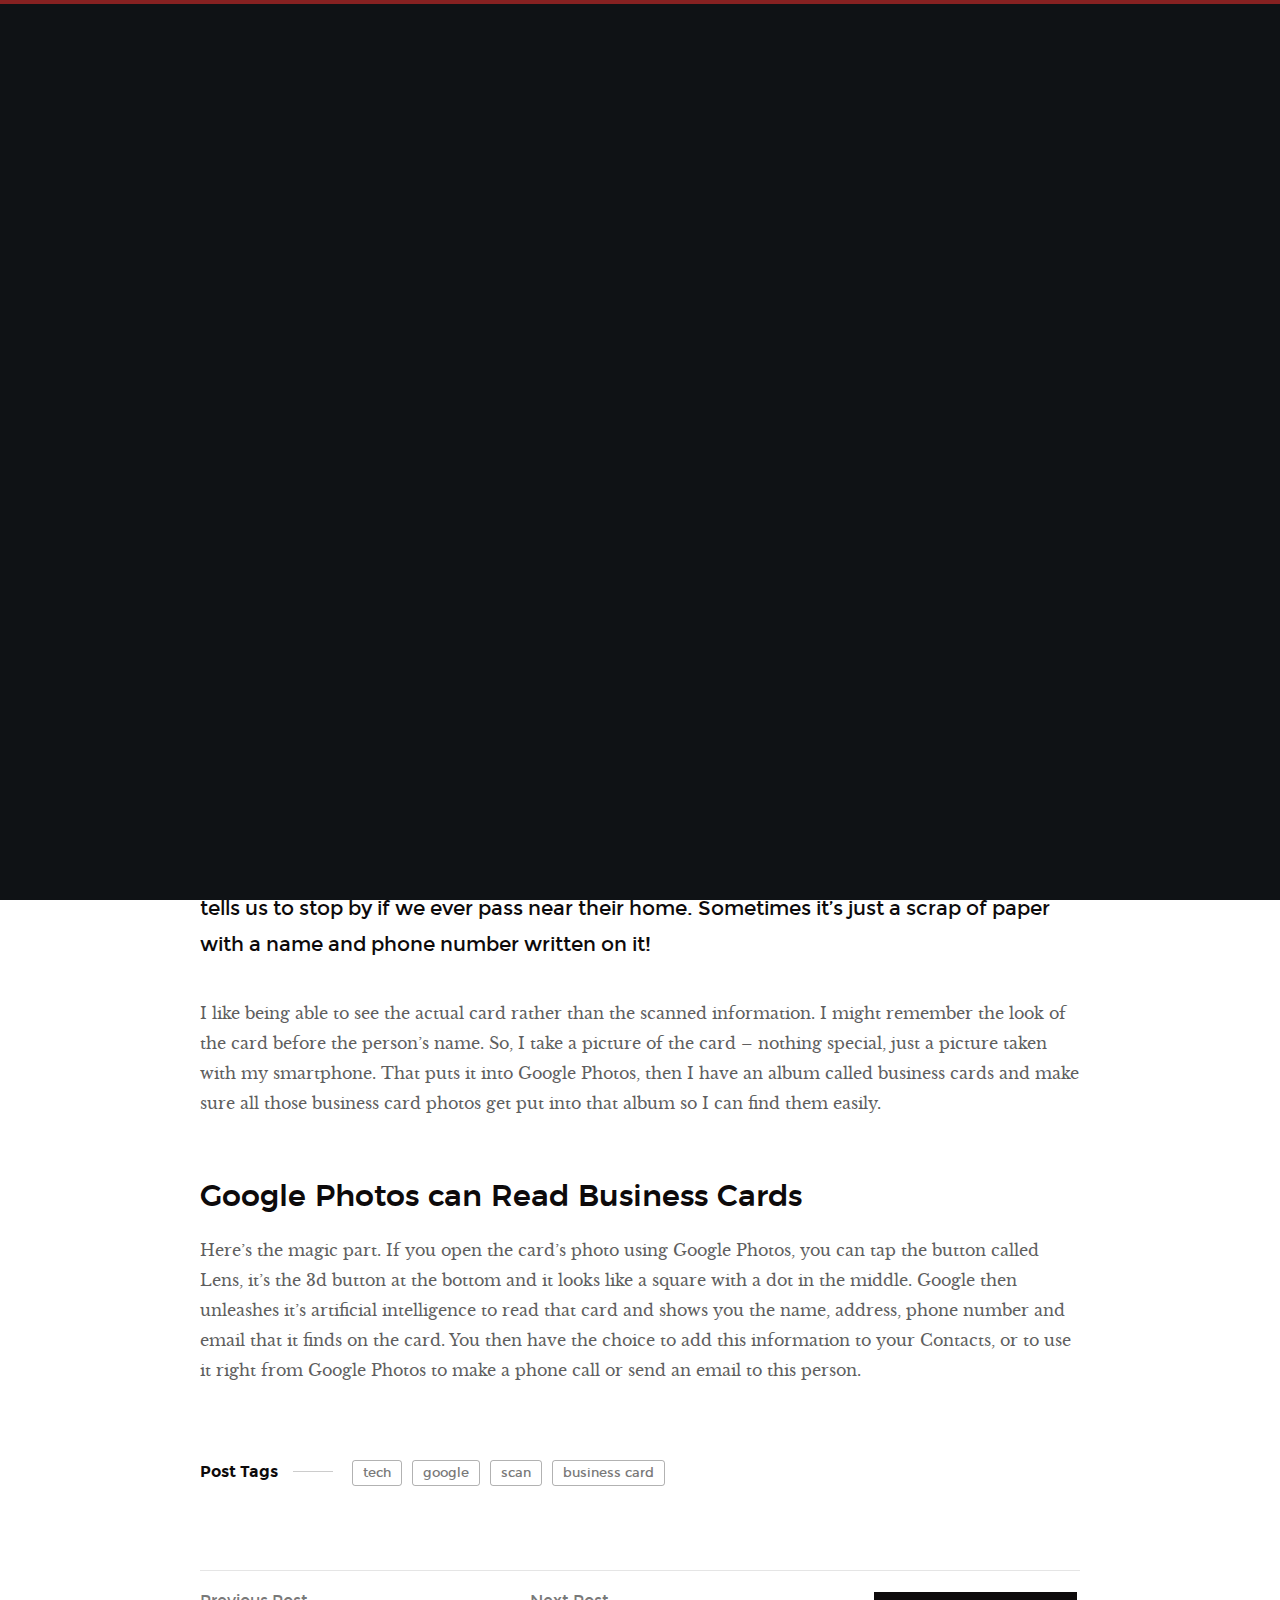
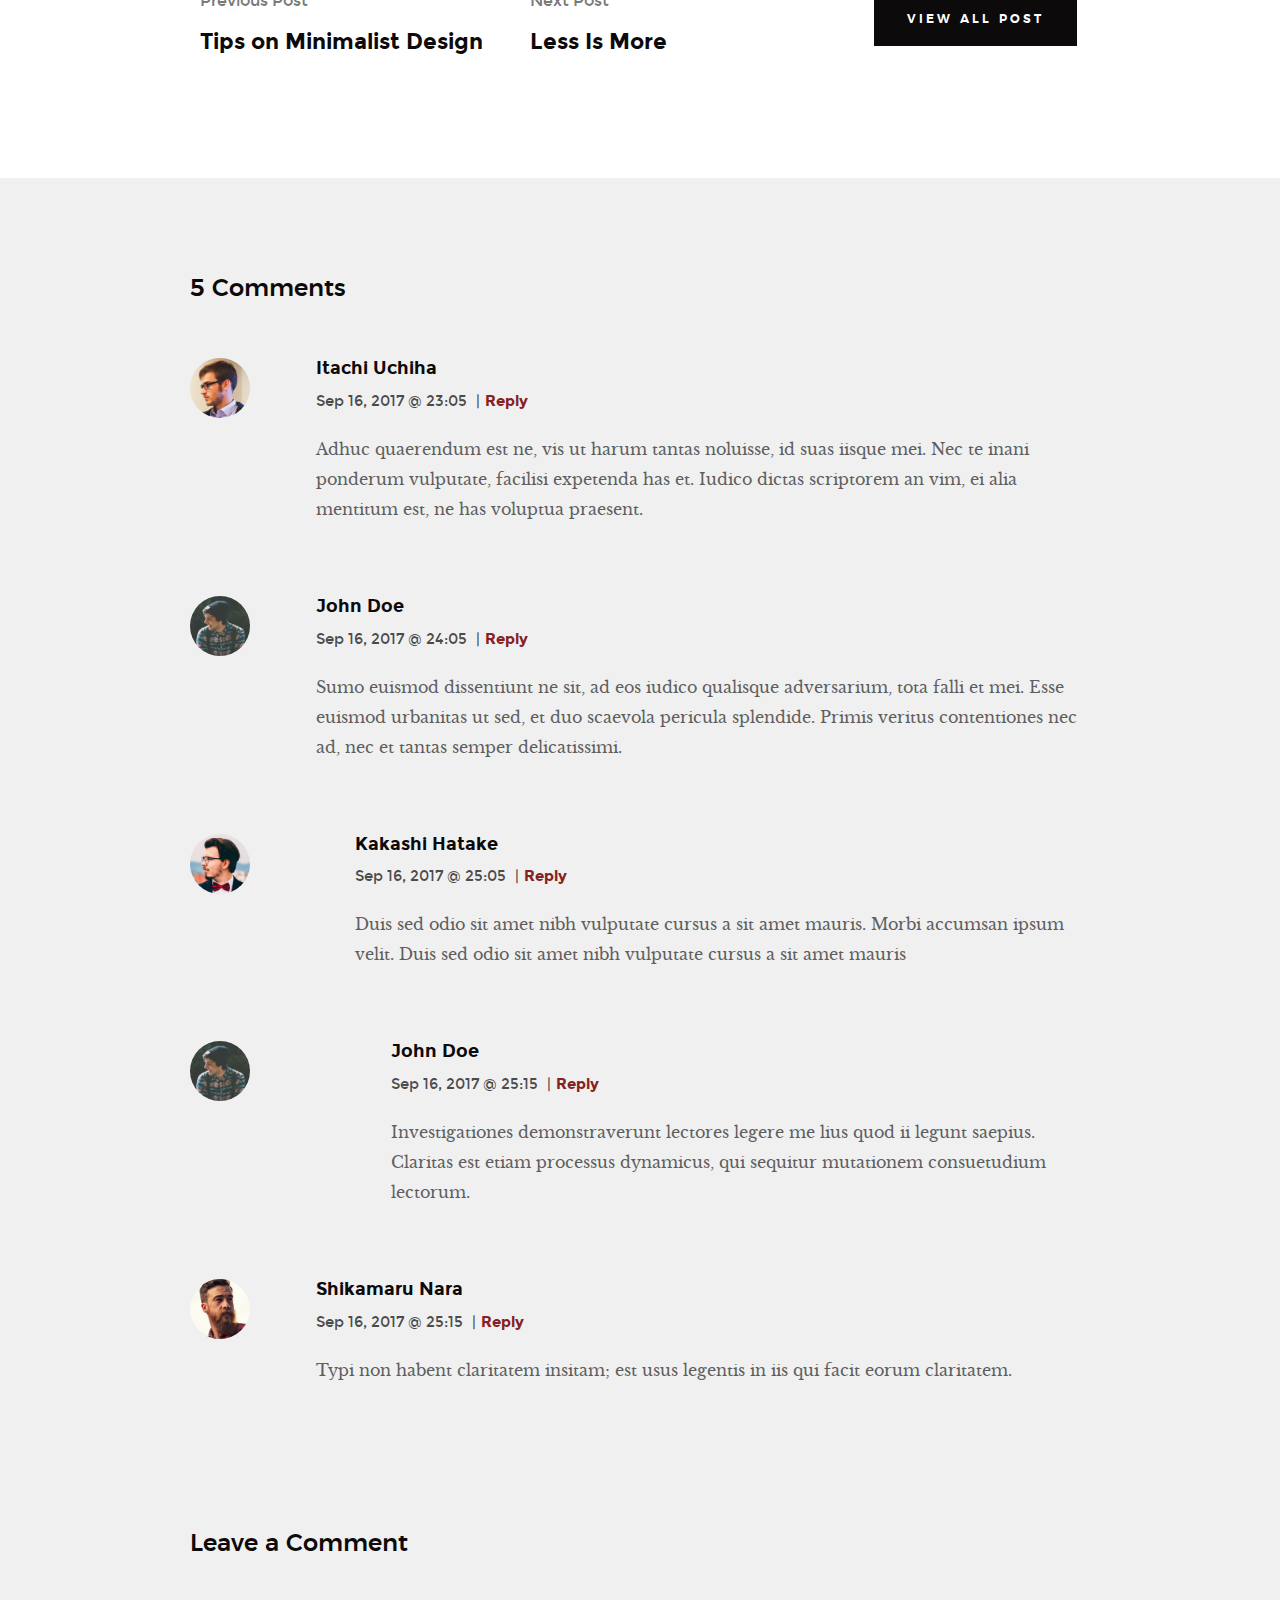
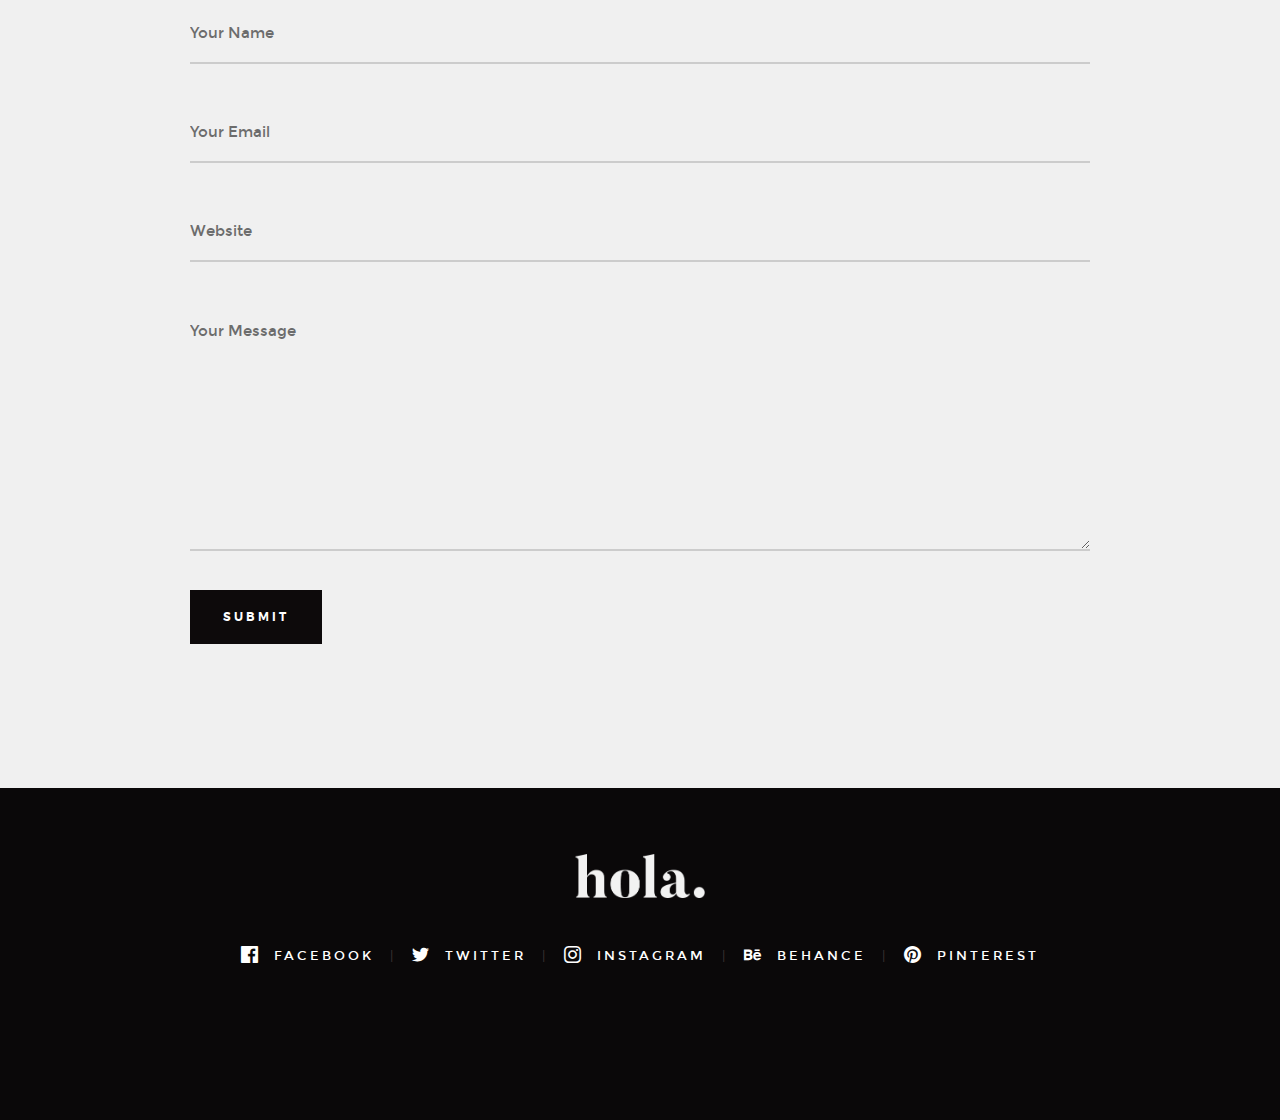
<file: blog-single-google.html>
<!DOCTYPE html>
<!--[if lt IE 9 ]><html class="no-js oldie" lang="en"> <![endif]-->
<!--[if IE 9 ]><html class="no-js oldie ie9" lang="en"> <![endif]-->
<!--[if (gte IE 9)|!(IE)]><!-->
<html class="no-js" lang="en">
<!--<![endif]-->

<head>

    <!--- basic page needs
    ================================================== -->
    <meta charset="utf-8">
    <title>Blog</title>
    <meta name="description" content="">
    <meta name="author" content="">

    <!-- mobile specific metas
    ================================================== -->
    <meta name="viewport" content="width=device-width, initial-scale=1">

    <!-- CSS
    ================================================== -->
    <link rel="stylesheet" href="css/base.css">
    <link rel="stylesheet" href="css/vendor.css">
    <link rel="stylesheet" href="css/main.css">

    <!-- script
    ================================================== -->
    <script src="js/modernizr.js"></script>
    <script src="js/pace.min.js"></script>

    <!-- favicons
    ================================================== -->
    <link rel="shortcut icon" href="favicon.ico" type="image/x-icon">
    <link rel="icon" href="favicon.ico" type="image/x-icon">

</head>


<body id="top">

    <!-- header
    ================================================== -->
    <header class="s-header">

        <nav class="header-nav-wrap">
            <ul class="header-nav">
                <li><a href="index.html#home" title="home">Home</a></li>
                <li><a href="index.html#about" title="about">About</a></li>
                <li><a href="index.html#works" title="works">Works</a></li>
                <li class="current"><a href="blog.html" title="blog">Blog</a></li>
                <li><a href="index.html#contact" title="contact">Contact</a></li>	
            </ul>
        </nav>

        <a class="header-menu-toggle" href="#0"><span>Menu</span></a>

    </header> <!-- end s-header -->


    <article class="blog-single">

        <!-- page header/blog hero
        ================================================== -->
        <div class="page-header page-header--single page-hero" style="background-image:url(images/blog/blog-bg-01.jpg)">
        
            <div class="row page-header__content narrow">
                <article class="col-full">
                    <div class="page-header__info">
                        <div class="page-header__cat">
                            <a href="#0">Adavncement</a><a href="#0">Technology</a>
                        </div>
                    </div>
                    <h1 class="page-header__title">
                        <a href="#0" title="">
                            Google Photos can make a phone call from a photo of a business card
                        </a>
                    </h1>
                    <ul class="page-header__meta">
                        <li class="date">Oct 02, 2018</li>
                        <li class="author">
                            By
                            <span>Tushar Verma</span>
                        </li>
                    </ul>
                    
                </article>
            </div>
    
        </div> <!-- end page-header -->

        <div class="row blog-content">
            <div class="col-full blog-content__main">

                <p class="lead">For years, I’ve wanted a simple system for storing business cards people give me along my travels. The operative word is simple! Sometimes they’re important, like my insurance agent’s card, and sometimes it’s just friendly, like the camper next door who tells us to stop by if we ever pass near their home. Sometimes it’s just a scrap of paper with a name and phone number written on it!</p>
                
                <p>I like being able to see the actual card rather than the scanned information. I might remember the look of the card before the person’s name. So, I take a picture of the card – nothing special, just a picture taken with my smartphone. That puts it into Google Photos, then I have an album called business cards and make sure all those business card photos get put into that album so I can find them easily.
                </p>

                <h2>Google Photos can Read Business Cards</h2>
                <p>
                    Here’s the magic part. If you open the card’s photo using Google Photos, you can tap the button called Lens, it’s the 3d button at the bottom and it looks like a square with a dot in the middle. Google then unleashes it’s artificial intelligence to read that card and shows you the name, address, phone number and email that it finds on the card. You then have the choice to add this information to your Contacts, or to use it right from Google Photos to make a phone call or send an email to this person.
                </p>

                <p class="blog-content__tags">
                    <span>Post Tags</span>

                    <span class="blog-content__tag-list">
                        <a href="#0">tech</a>
                        <a href="#0">google</a>
                        <a href="#0">scan</a>
                        <a href="#0">business card</a>
                    </span>

                </p>

                <div class="blog-content__pagenav">
                    <div class="blog-content__nav">
                        <div class="blog-content__prev">
                            <a href="#0" rel="prev">
                                <span>Previous Post</span>
                                Tips on Minimalist Design 
                            </a>
                        </div>
                        <div class="blog-content__next">
                            <a href="#0" rel="next">
                                <span>Next Post</span>
                                Less Is More 
                            </a>
                        </div>
                    </div>

                    <div class="blog-content__all">
                        <a href="blog.html" class="btn btn--primary">
                            View All Post
                        </a>
                    </div>
                </div>

            </div><!-- end blog-content__main -->
        </div> <!-- end blog-content -->

    </article>


    <!-- comments
    ================================================== -->
    <div class="comments-wrap">

        <div id="comments" class="row">
            <div class="col-full">

               <h3>5 Comments</h3>

               <!-- commentlist -->
               <ol class="commentlist">

                    <li class="depth-1 comment">

                        <div class="comment__avatar">
                            <img width="50" height="50" class="avatar" src="images/avatars/user-01.jpg" alt="">
                        </div>

                        <div class="comment__content">

                            <div class="comment__info">
                                <cite>Itachi Uchiha</cite>

                                <div class="comment__meta">
                                    <time class="comment__time">Sep 16, 2017 @ 23:05</time>
                                    <span class="sep">|</span><a class="reply" href="#">Reply</a>
                                </div>
                            </div>

                            <div class="comment__text">
                            <p>Adhuc quaerendum est ne, vis ut harum tantas noluisse, id suas iisque mei. Nec te inani ponderum vulputate,
                            facilisi expetenda has et. Iudico dictas scriptorem an vim, ei alia mentitum est, ne has voluptua praesent.</p>
                            </div>

                        </div>

                    </li>

                    <li class="thread-alt depth-1 comment">

                        <div class="comment__avatar">
                            <img width="50" height="50" class="avatar" src="images/avatars/user-04.jpg" alt="">
                        </div>

                        <div class="comment__content">

                            <div class="comment__info">
                            <cite>John Doe</cite>

                            <div class="comment__meta">
                                <time class="comment__time">Sep 16, 2017 @ 24:05</time>
                                <span class="sep">|</span><a class="reply" href="#">Reply</a>
                            </div>
                            </div>

                            <div class="comment__text">
                            <p>Sumo euismod dissentiunt ne sit, ad eos iudico qualisque adversarium, tota falli et mei. Esse euismod
                            urbanitas ut sed, et duo scaevola pericula splendide. Primis veritus contentiones nec ad, nec et
                            tantas semper delicatissimi.</p>
                            </div>

                        </div>

                        <ul class="children">

                            <li class="depth-2 comment">

                                <div class="comment__avatar">
                                    <img width="50" height="50" class="avatar" src="images/avatars/user-03.jpg" alt="">
                                </div>

                                <div class="comment__content">

                                    <div class="comment__info">
                                        <cite>Kakashi Hatake</cite>

                                        <div class="comment__meta">
                                            <time class="comment__time">Sep 16, 2017 @ 25:05</time>
                                            <span class="sep">|</span><a class="reply" href="#">Reply</a>
                                        </div>
                                    </div>

                                    <div class="comment__text">
                                        <p>Duis sed odio sit amet nibh vulputate
                                        cursus a sit amet mauris. Morbi accumsan ipsum velit. Duis sed odio sit amet nibh vulputate
                                        cursus a sit amet mauris</p>
                                    </div>

                                </div>

                                <ul class="children">

                                    <li class="depth-3 comment">

                                        <div class="comment__avatar">
                                            <img width="50" height="50" class="avatar" src="images/avatars/user-04.jpg" alt="">
                                        </div>

                                        <div class="comment__content">

                                            <div class="comment__info">
                                            <cite>John Doe</cite>

                                            <div class="comment__meta">
                                                <time class="comment__time">Sep 16, 2017 @ 25:15</time>
                                                <span class="sep">|</span><a class="reply" href="#">Reply</a>
                                            </div>
                                            </div>

                                            <div class="comment__text">
                                            <p>Investigationes demonstraverunt lectores legere me lius quod ii legunt saepius. Claritas est
                                            etiam processus dynamicus, qui sequitur mutationem consuetudium lectorum.</p>
                                            </div>

                                        </div>

                                    </li>

                                </ul>

                            </li>

                        </ul>

                    </li>

                    <li class="depth-1 comment">

                        <div class="comment__avatar">
                            <img width="50" height="50" class="avatar" src="images/avatars/user-02.jpg" alt="">
                        </div>

                        <div class="comment__content">

                            <div class="comment__info">
                            <cite>Shikamaru Nara</cite>

                            <div class="comment__meta">
                                <time class="comment-time">Sep 16, 2017 @ 25:15</time>
                                <span class="sep">|</span><a class="reply" href="#">Reply</a>
                            </div>
                            </div>

                            <div class="comment__text">
                            <p>Typi non habent claritatem insitam; est usus legentis in iis qui facit eorum claritatem.</p>
                            </div>

                        </div>

                    </li>

                </ol> <!-- Commentlist End -->	

               <!-- respond -->
               <div class="respond">

                    <h3>Leave a Comment</h3>

                    <form name="contactForm" id="contactForm" method="post" action="">
                        <fieldset>

                        <div class="form-field">
                                <input name="cName" type="text" id="cName" class="full-width" placeholder="Your Name" value="">
                        </div>

                        <div class="form-field">
                                <input name="cEmail" type="text" id="cEmail" class="full-width" placeholder="Your Email" value="">
                        </div>

                        <div class="form-field">
                                <input name="cWebsite" type="text" id="cWebsite" class="full-width" placeholder="Website" value="">
                        </div>

                        <div class="message form-field">
                            <textarea name="cMessage" id="cMessage" class="full-width" placeholder="Your Message"></textarea>
                        </div>

                        <button type="submit" class="submit btn--primary">Submit</button>

                        </fieldset>
                    </form> <!-- Form End -->

                </div> <!-- Respond End -->

            </div> <!-- end col-full -->
        </div> <!-- end row comments -->
    </div> <!-- end comments-wrap -->


    <!-- footer
    ================================================== -->
    <footer>
            <div class="row">
                <div class="col-full">
    
                    <div class="footer-logo">
                        <a class="footer-site-logo" href="#0"><img src="images/logo.png" alt="Homepage"></a>
                    </div>
    
                    <ul class="footer-social">
                        <li><a href="#0">
                            <i class="im im-facebook" aria-hidden="true"></i>
                            <span>Facebook</span>
                        </a></li>
                        <li><a href="#0">
                            <i class="im im-twitter" aria-hidden="true"></i>
                            <span>Twitter</span>
                        </a></li>
                        <li><a href="#0">
                            <i class="im im-instagram" aria-hidden="true"></i>
                            <span>Instagram</span>
                        </a></li>
                        <li><a href="#0">
                            <i class="im im-behance" aria-hidden="true"></i>
                            <span>Behance</span>
                        </a></li>
                        <li><a href="#0">
                            <i class="im im-pinterest" aria-hidden="true"></i>
                            <span>Pinterest</span>
                        </a></li>
                    </ul>
                        
                </div>
            </div>
    
            <div class="row footer-bottom">
    
                <div class="col-twelve">
    
                    <div class="go-top">
                    <a class="smoothscroll" title="Back to Top" href="#top"><i class="im im-arrow-up" aria-hidden="true"></i></a>
                    </div>
                </div>
    
            </div> <!-- end footer-bottom -->
    
        </footer> <!-- end footer -->
    
    
        <div id="preloader"> 
            <div id="loader"></div>
        </div>
    
    
        <!-- Java Script
        ================================================== -->
        <script src="js/jquery-3.2.1.min.js"></script>
        <script src="js/plugins.js"></script>
        <script src="js/main.js"></script>

</body>

</html>
</file>
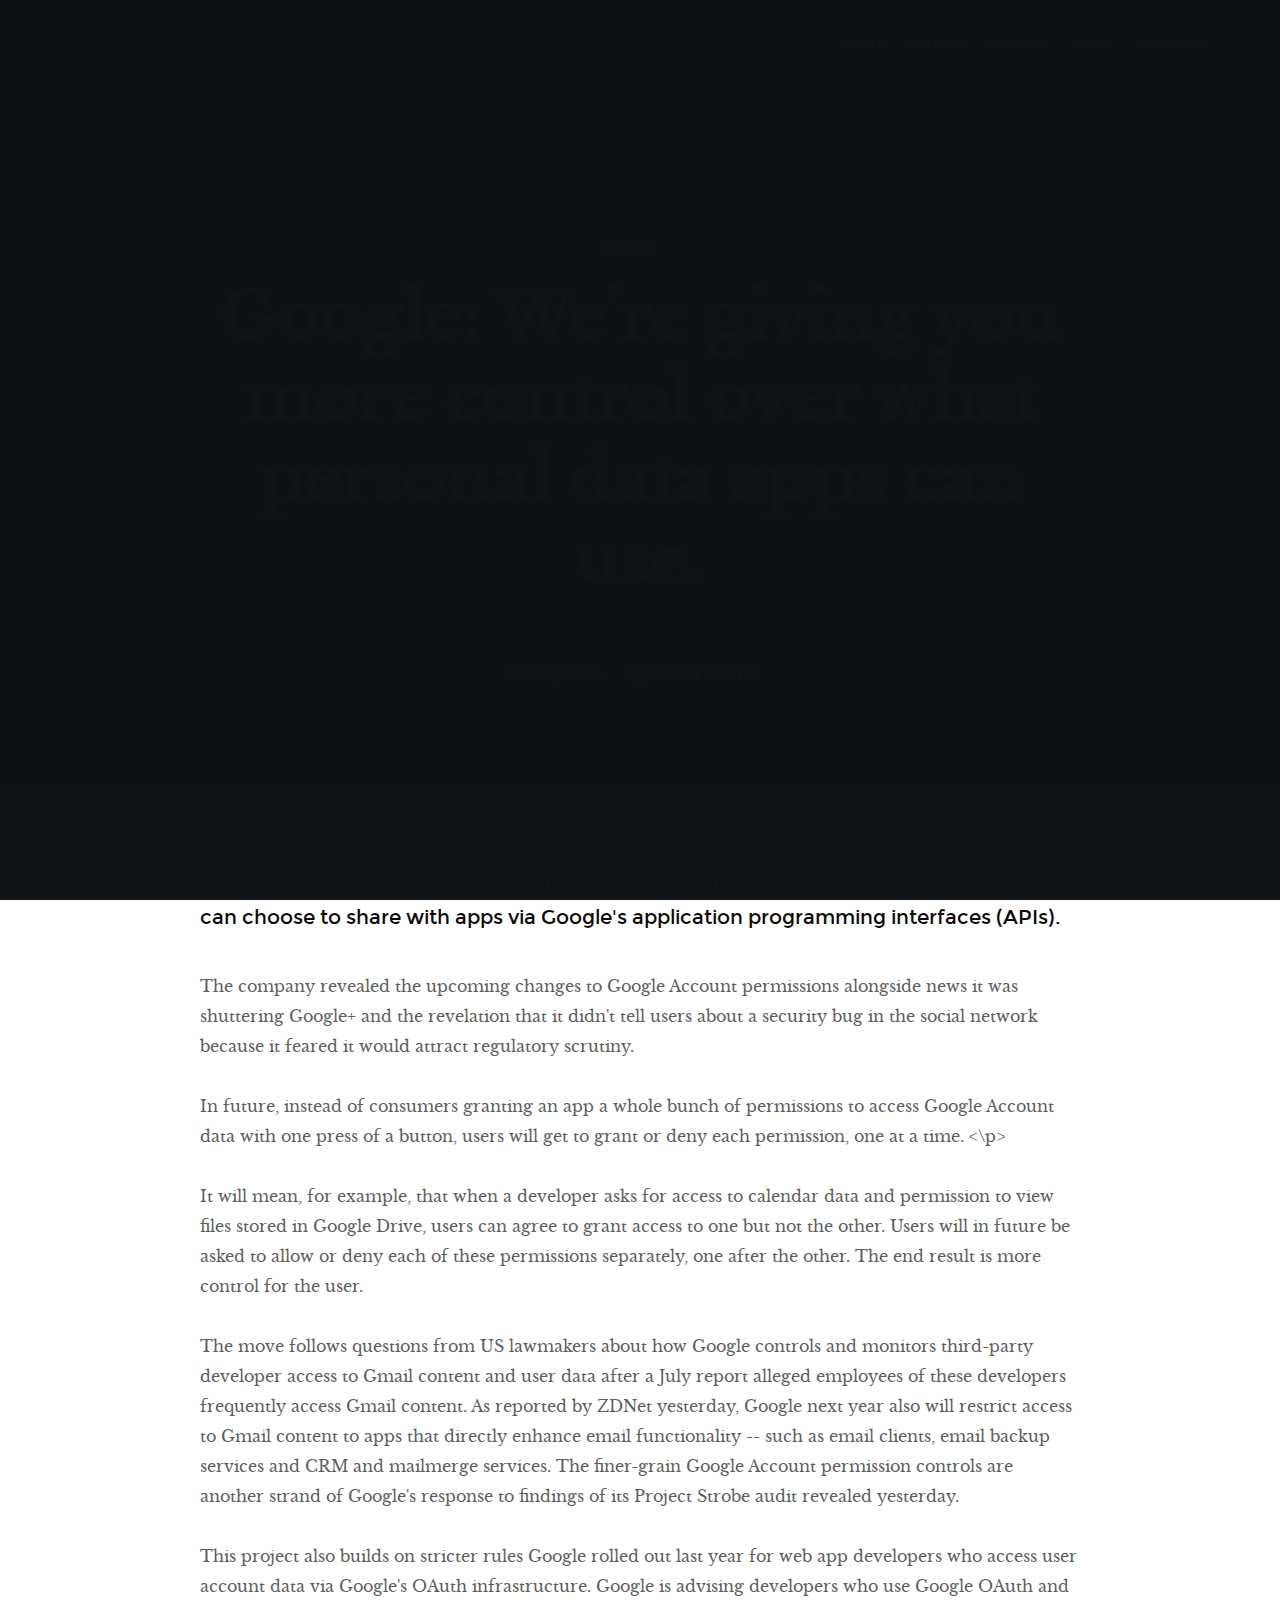
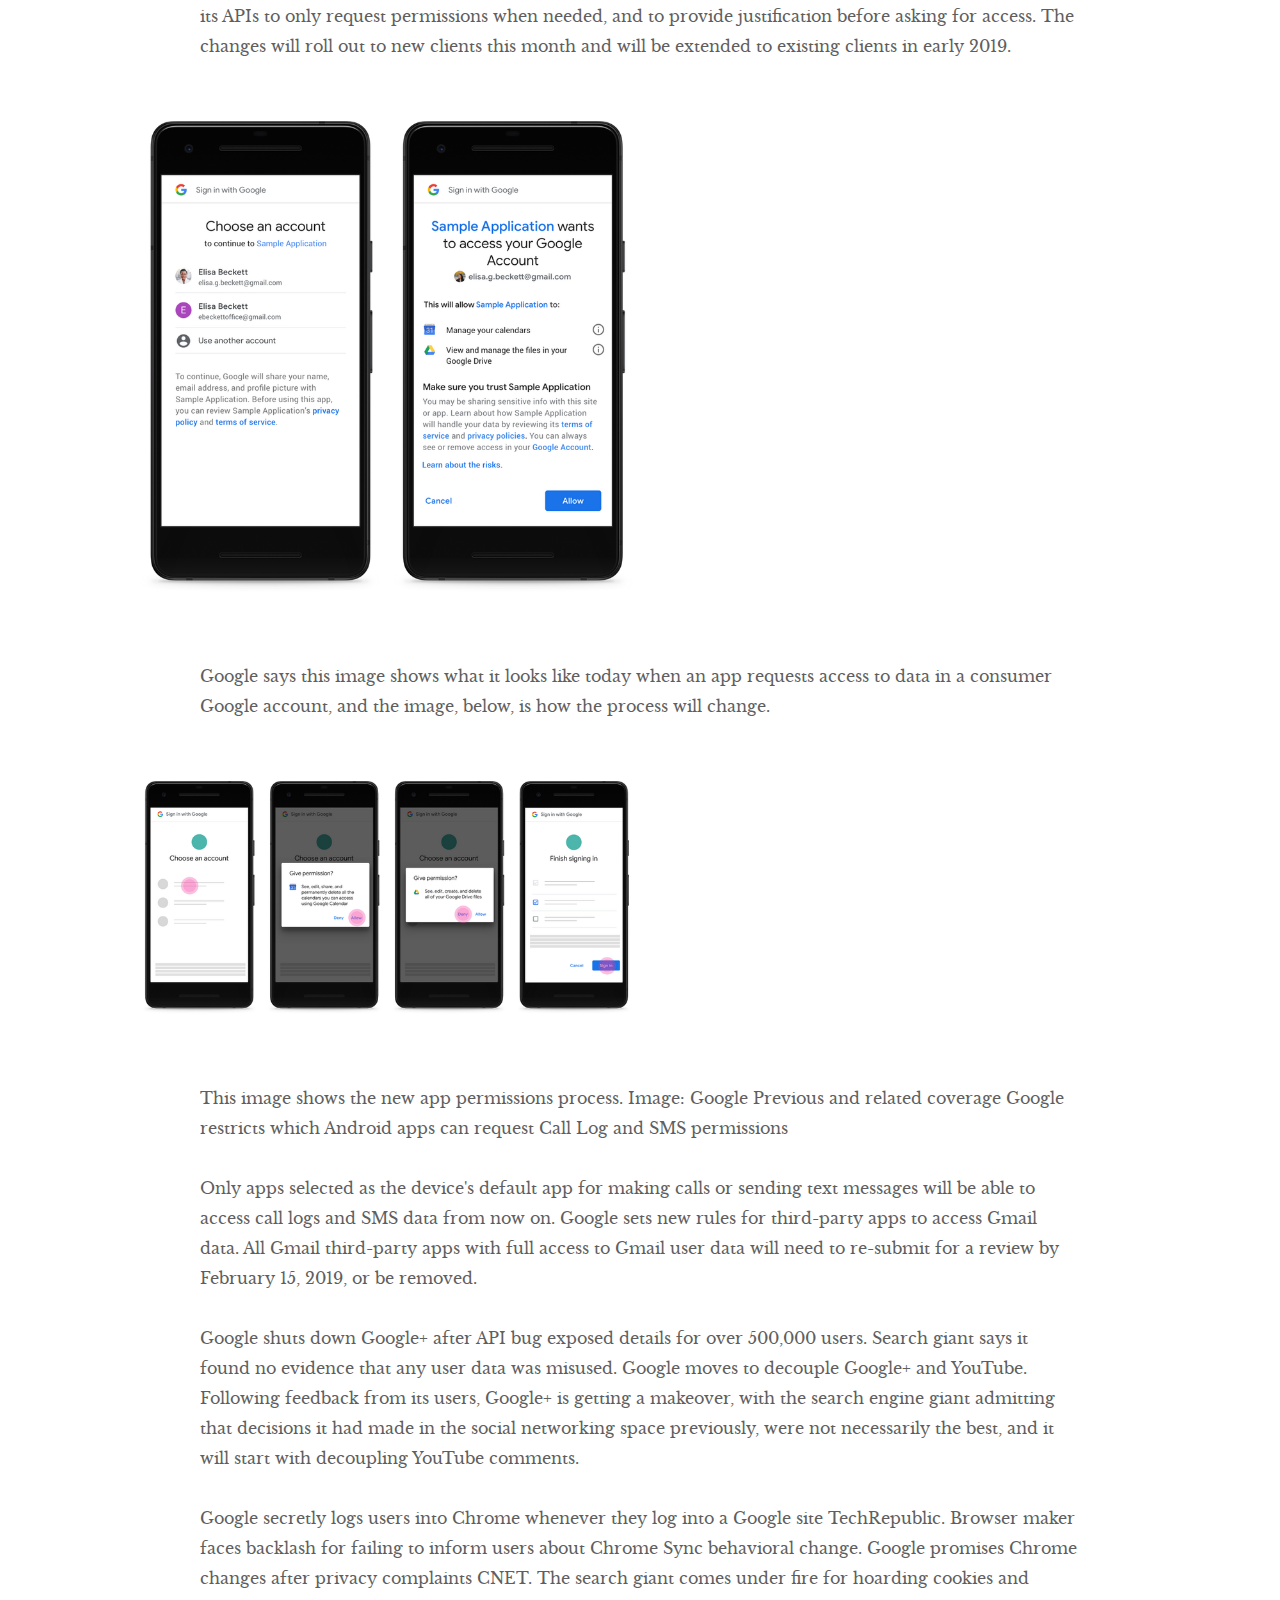
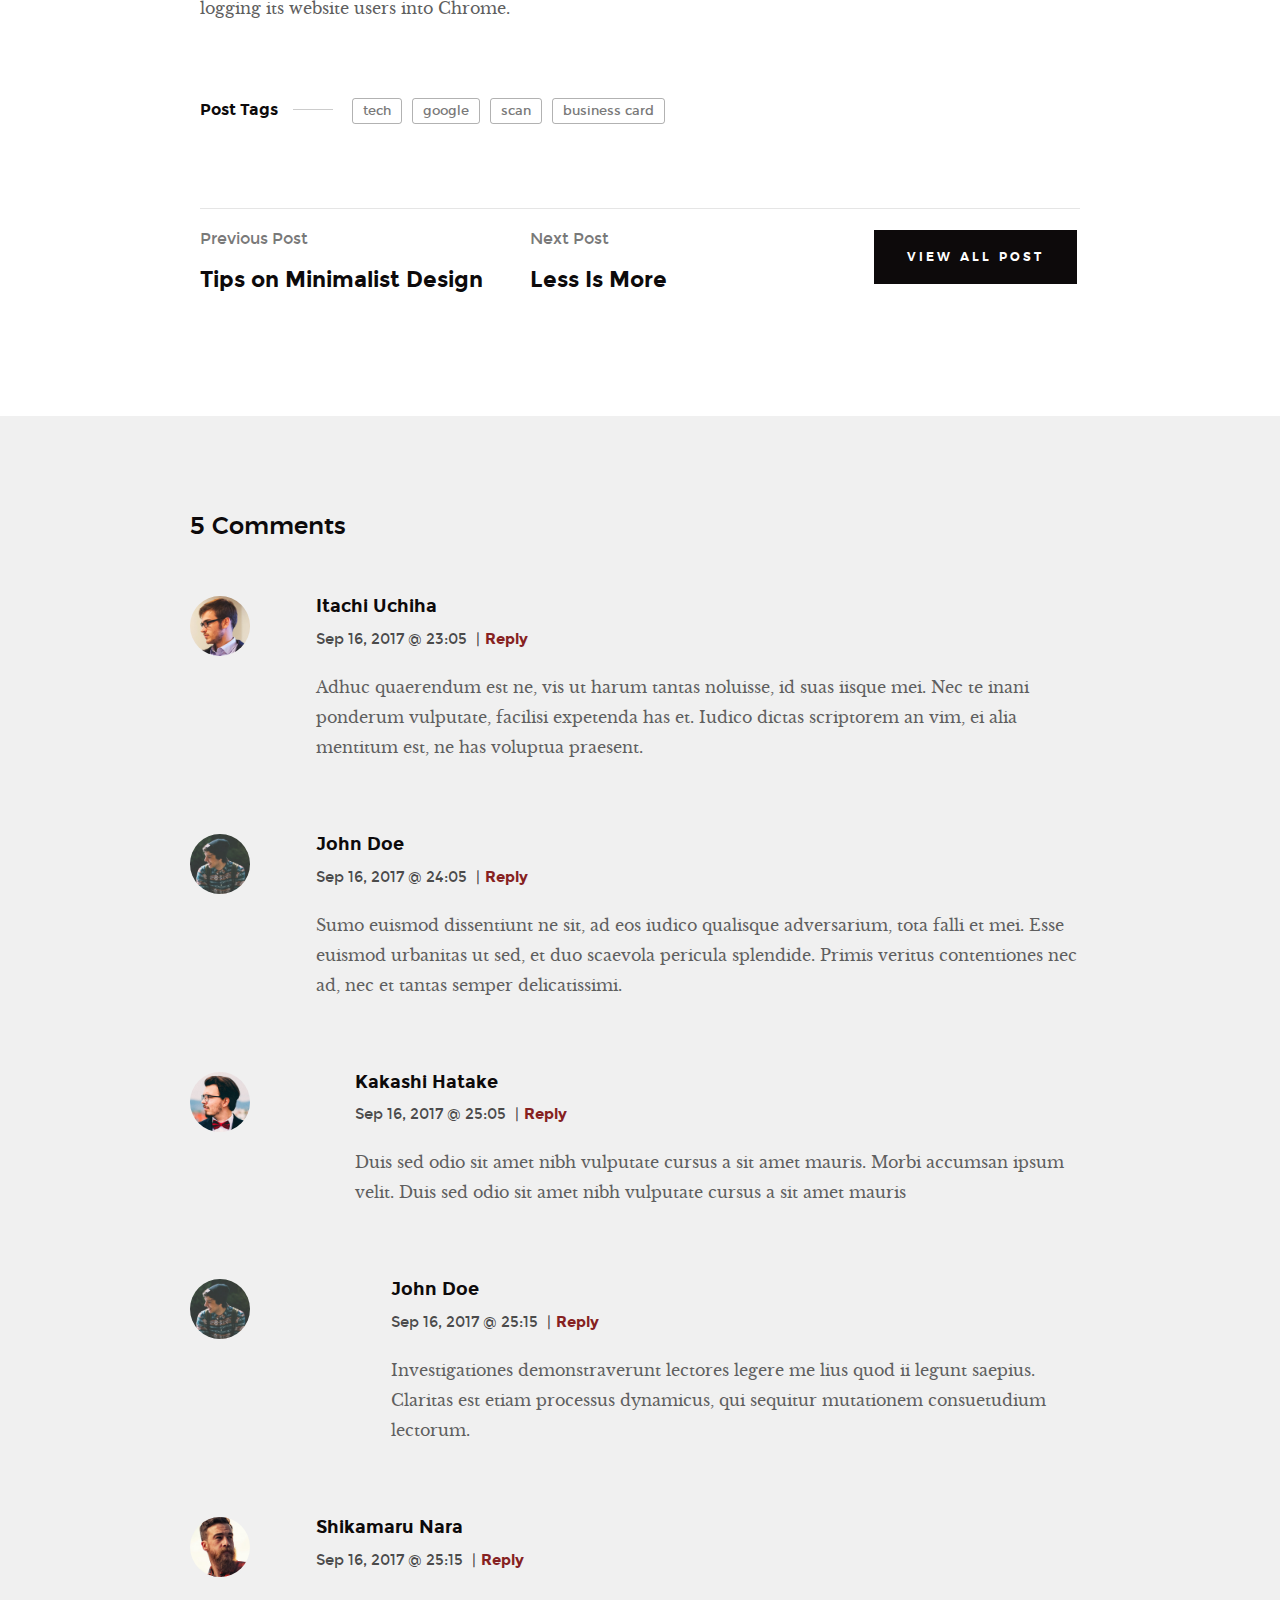
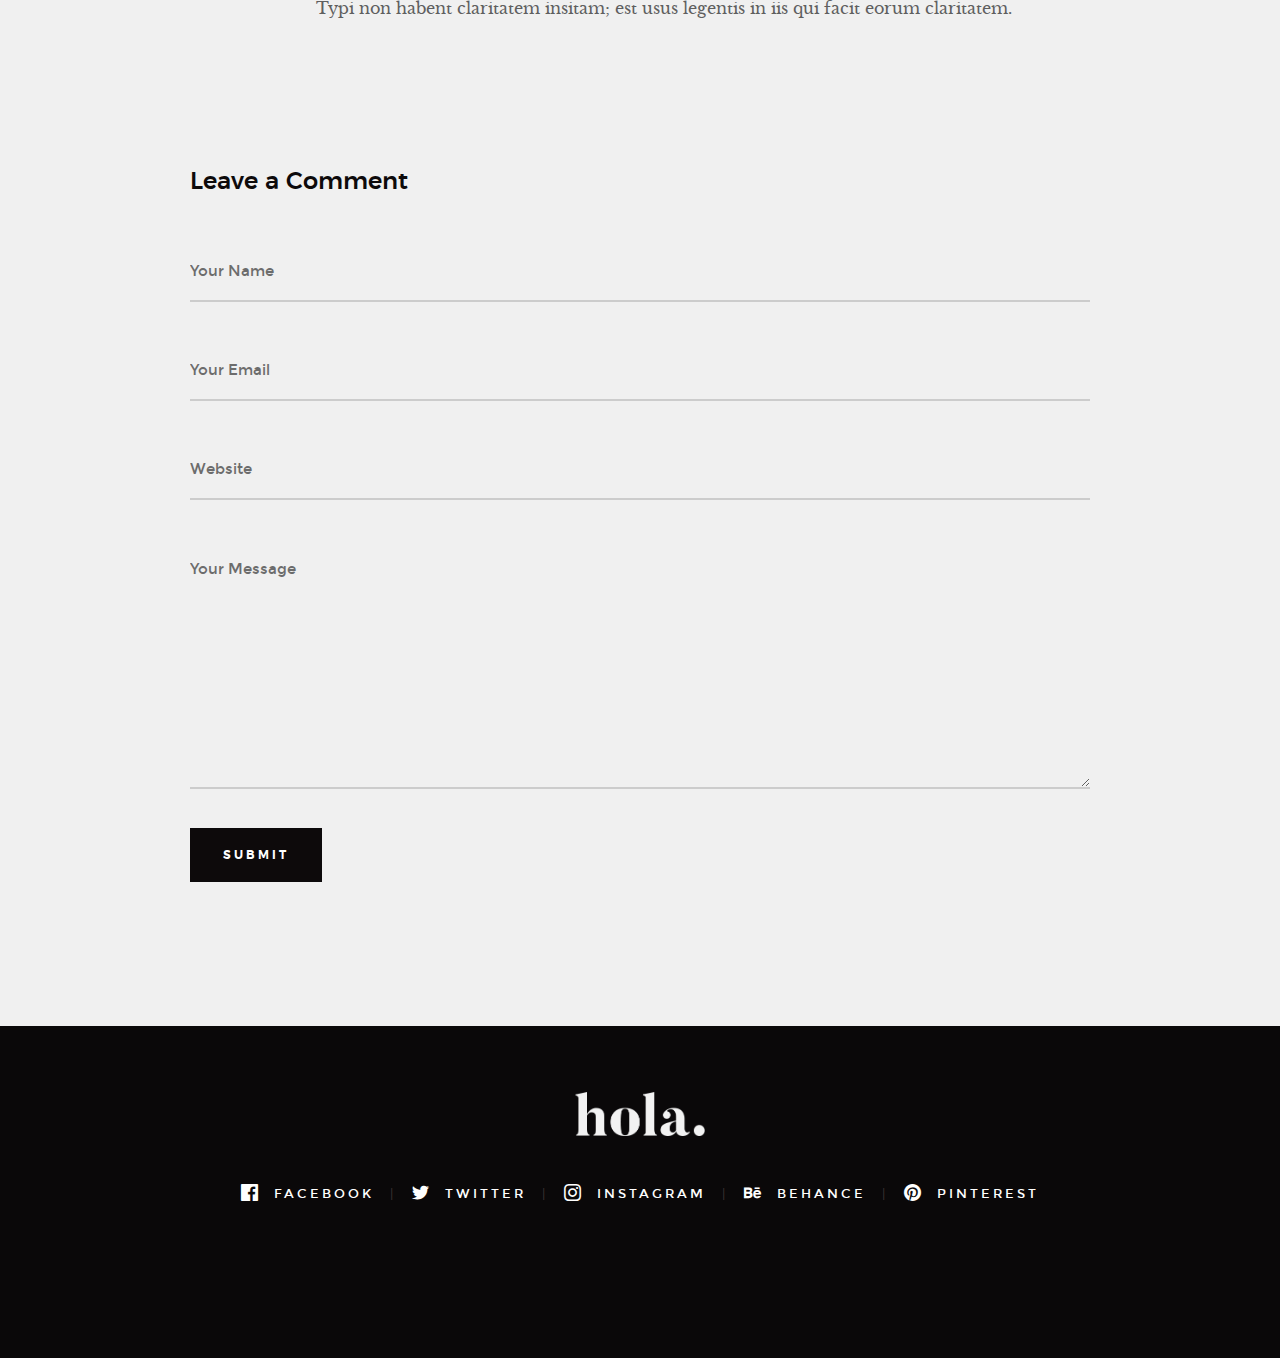
<file: blog-single-news.html>
<!DOCTYPE html>
<!--[if lt IE 9 ]><html class="no-js oldie" lang="en"> <![endif]-->
<!--[if IE 9 ]><html class="no-js oldie ie9" lang="en"> <![endif]-->
<!--[if (gte IE 9)|!(IE)]><!-->
<html class="no-js" lang="en">
<!--<![endif]-->

<head>

    <!--- basic page needs
    ================================================== -->
    <meta charset="utf-8">
    <title>Blog</title>
    <meta name="description" content="">
    <meta name="author" content="">

    <!-- mobile specific metas
    ================================================== -->
    <meta name="viewport" content="width=device-width, initial-scale=1">

    <!-- CSS
    ================================================== -->
    <link rel="stylesheet" href="css/base.css">
    <link rel="stylesheet" href="css/vendor.css">
    <link rel="stylesheet" href="css/main.css">

    <!-- script
    ================================================== -->
    <script src="js/modernizr.js"></script>
    <script src="js/pace.min.js"></script>

    <!-- favicons
    ================================================== -->
    <link rel="shortcut icon" href="favicon.ico" type="image/x-icon">
    <link rel="icon" href="favicon.ico" type="image/x-icon">

</head>


<body id="top">

    <!-- header
    ================================================== -->
    <header class="s-header">

        <nav class="header-nav-wrap">
            <ul class="header-nav">
                <li><a href="index.html#home" title="home">Home</a></li>
                <li><a href="index.html#about" title="about">About</a></li>
                <li><a href="index.html#works" title="works">Works</a></li>
                <li class="current"><a href="blog.html" title="blog">Blog</a></li>
                <li><a href="index.html#contact" title="contact">Contact</a></li>	
            </ul>
        </nav>

        <a class="header-menu-toggle" href="#0"><span>Menu</span></a>

    </header> <!-- end s-header -->


    <article class="blog-single">

        <!-- page header/blog hero
        ================================================== -->
        <div class="page-header page-header--single page-hero" style="background-image:url(images/blog/blog-bg-01.jpg)">
        
            <div class="row page-header__content narrow">
                <article class="col-full">
                    <div class="page-header__info">
                        <div class="page-header__cat">
                            <a href="#0">News</a>
                        </div>
                    </div>
                    <h1 class="page-header__title">
                        <a href="#0" title="">
                            Google: We're giving you more control over what personal data apps can use.
                        </a>
                    </h1>
                    <ul class="page-header__meta">
                        <li class="date">Oct 05, 2018</li>
                        <li class="author">
                            By
                            <span>Tushar Verma</span>
                        </li>
                    </ul>
                    
                </article>
            </div>
    
        </div> <!-- end page-header -->

        <div class="row blog-content">
            <div class="col-full blog-content__main">

                <p class="lead">Google will soon be offering users finer-grained control over Google Account data they can choose to share with apps via Google's application programming interfaces (APIs).</p>
                
                <p>The company revealed the upcoming changes to Google Account permissions alongside news it was shuttering Google+ and the revelation that it didn't tell users about a security bug in the social network because it feared it would attract regulatory scrutiny.
                </p>


                <p>
                    In future, instead of consumers granting an app a whole bunch of permissions to access Google Account data with one press of a button, users will get to grant or deny each permission, one at a time.
                <\p>
                <p>It will mean, for example, that when a developer asks for access to calendar data and permission to view files stored in Google Drive, users can agree to grant access to one but not the other. Users will in future be asked to allow or deny each of these permissions separately, one after the other. The end result is more control for the user.</p>

                <p>The move follows questions from US lawmakers about how Google controls and monitors third-party developer access to Gmail content and user data after a July report alleged employees of these developers frequently access Gmail content. As reported by ZDNet yesterday, Google next year also will restrict access to Gmail content to apps that directly enhance email functionality -- such as email clients, email backup services and CRM and mailmerge services. The finer-grain Google Account permission controls are another strand of Google's response to findings of its Project Strobe audit revealed yesterday. </p>

                <p>This project also builds on stricter rules Google rolled out last year for web app developers who access user account data via Google's OAuth infrastructure. Google is advising developers who use Google OAuth and its APIs to only request permissions when needed, and to provide justification before asking for access. The changes will roll out to new clients this month and will be extended to existing clients in early 2019. </p>
                <p>
                <img src="images/news-1000.jpg" 
                     srcset="images/news-2000.jpg 2000w, 
                        images/news-1000.jpg 1000w, 
                        images/news-500.jpg 500w" 
                     sizes="(max-width: 2000px) 100vw, 2000px" alt="">
                </p>

                <p>Google says this image shows what it looks like today when an app requests access to data in a consumer Google account, and the image, below, is how the process will change.</p>
                
                <p>
                <img src="images/news2-1000.jpg" 
                     srcset="images/news2-2000.jpg 2000w, 
                        images/news2-1000.jpg 1000w, 
                        images/news2-500.jpg 500w" 
                     sizes="(max-width: 2000px) 100vw, 2000px" alt="">
                </p>

                <p>This image shows the new app permissions process. Image: Google Previous and related coverage 
                    Google restricts which Android apps can request Call Log and SMS permissions</p>
                    
                    <p>Only apps selected as the device's default app for making calls or sending text messages will be able to access call logs and SMS data from now on. Google sets new rules for third-party apps to access Gmail data. All Gmail third-party apps with full access to Gmail user data will need to re-submit for a review by February 15, 2019, or be removed.</p>                
                    
                    <p>Google shuts down Google+ after API bug exposed details for over 500,000 users. Search giant says it found no evidence that any user data was misused. Google moves to decouple Google+ and YouTube. Following feedback from its users, Google+ is getting a makeover, with the search engine giant admitting that decisions it had made in the social networking space previously, were not necessarily the best, and it will start with decoupling YouTube comments.</p>                
                    
                    <p>Google secretly logs users into Chrome whenever they log into a Google site TechRepublic. Browser maker faces backlash for failing to inform users about Chrome Sync behavioral change. Google promises Chrome changes after privacy complaints CNET. The search giant comes under fire for hoarding cookies and logging its website users into Chrome.</p>

                <p class="blog-content__tags">
                    <span>Post Tags</span>

                    <span class="blog-content__tag-list">
                        <a href="#0">tech</a>
                        <a href="#0">google</a>
                        <a href="#0">scan</a>
                        <a href="#0">business card</a>
                    </span>

                </p>

                <div class="blog-content__pagenav">
                    <div class="blog-content__nav">
                        <div class="blog-content__prev">
                            <a href="#0" rel="prev">
                                <span>Previous Post</span>
                                Tips on Minimalist Design 
                            </a>
                        </div>
                        <div class="blog-content__next">
                            <a href="#0" rel="next">
                                <span>Next Post</span>
                                Less Is More 
                            </a>
                        </div>
                    </div>

                    <div class="blog-content__all">
                        <a href="blog.html" class="btn btn--primary">
                            View All Post
                        </a>
                    </div>
                </div>

            </div><!-- end blog-content__main -->
        </div> <!-- end blog-content -->

    </article>


    <!-- comments
    ================================================== -->
    <div class="comments-wrap">

        <div id="comments" class="row">
            <div class="col-full">

               <h3>5 Comments</h3>

               <!-- commentlist -->
               <ol class="commentlist">

                    <li class="depth-1 comment">

                        <div class="comment__avatar">
                            <img width="50" height="50" class="avatar" src="images/avatars/user-01.jpg" alt="">
                        </div>

                        <div class="comment__content">

                            <div class="comment__info">
                                <cite>Itachi Uchiha</cite>

                                <div class="comment__meta">
                                    <time class="comment__time">Sep 16, 2017 @ 23:05</time>
                                    <span class="sep">|</span><a class="reply" href="#">Reply</a>
                                </div>
                            </div>

                            <div class="comment__text">
                            <p>Adhuc quaerendum est ne, vis ut harum tantas noluisse, id suas iisque mei. Nec te inani ponderum vulputate,
                            facilisi expetenda has et. Iudico dictas scriptorem an vim, ei alia mentitum est, ne has voluptua praesent.</p>
                            </div>

                        </div>

                    </li>

                    <li class="thread-alt depth-1 comment">

                        <div class="comment__avatar">
                            <img width="50" height="50" class="avatar" src="images/avatars/user-04.jpg" alt="">
                        </div>

                        <div class="comment__content">

                            <div class="comment__info">
                            <cite>John Doe</cite>

                            <div class="comment__meta">
                                <time class="comment__time">Sep 16, 2017 @ 24:05</time>
                                <span class="sep">|</span><a class="reply" href="#">Reply</a>
                            </div>
                            </div>

                            <div class="comment__text">
                            <p>Sumo euismod dissentiunt ne sit, ad eos iudico qualisque adversarium, tota falli et mei. Esse euismod
                            urbanitas ut sed, et duo scaevola pericula splendide. Primis veritus contentiones nec ad, nec et
                            tantas semper delicatissimi.</p>
                            </div>

                        </div>

                        <ul class="children">

                            <li class="depth-2 comment">

                                <div class="comment__avatar">
                                    <img width="50" height="50" class="avatar" src="images/avatars/user-03.jpg" alt="">
                                </div>

                                <div class="comment__content">

                                    <div class="comment__info">
                                        <cite>Kakashi Hatake</cite>

                                        <div class="comment__meta">
                                            <time class="comment__time">Sep 16, 2017 @ 25:05</time>
                                            <span class="sep">|</span><a class="reply" href="#">Reply</a>
                                        </div>
                                    </div>

                                    <div class="comment__text">
                                        <p>Duis sed odio sit amet nibh vulputate
                                        cursus a sit amet mauris. Morbi accumsan ipsum velit. Duis sed odio sit amet nibh vulputate
                                        cursus a sit amet mauris</p>
                                    </div>

                                </div>

                                <ul class="children">

                                    <li class="depth-3 comment">

                                        <div class="comment__avatar">
                                            <img width="50" height="50" class="avatar" src="images/avatars/user-04.jpg" alt="">
                                        </div>

                                        <div class="comment__content">

                                            <div class="comment__info">
                                            <cite>John Doe</cite>

                                            <div class="comment__meta">
                                                <time class="comment__time">Sep 16, 2017 @ 25:15</time>
                                                <span class="sep">|</span><a class="reply" href="#">Reply</a>
                                            </div>
                                            </div>

                                            <div class="comment__text">
                                            <p>Investigationes demonstraverunt lectores legere me lius quod ii legunt saepius. Claritas est
                                            etiam processus dynamicus, qui sequitur mutationem consuetudium lectorum.</p>
                                            </div>

                                        </div>

                                    </li>

                                </ul>

                            </li>

                        </ul>

                    </li>

                    <li class="depth-1 comment">

                        <div class="comment__avatar">
                            <img width="50" height="50" class="avatar" src="images/avatars/user-02.jpg" alt="">
                        </div>

                        <div class="comment__content">

                            <div class="comment__info">
                            <cite>Shikamaru Nara</cite>

                            <div class="comment__meta">
                                <time class="comment-time">Sep 16, 2017 @ 25:15</time>
                                <span class="sep">|</span><a class="reply" href="#">Reply</a>
                            </div>
                            </div>

                            <div class="comment__text">
                            <p>Typi non habent claritatem insitam; est usus legentis in iis qui facit eorum claritatem.</p>
                            </div>

                        </div>

                    </li>

                </ol> <!-- Commentlist End -->	

               <!-- respond -->
               <div class="respond">

                    <h3>Leave a Comment</h3>

                    <form name="contactForm" id="contactForm" method="post" action="">
                        <fieldset>

                        <div class="form-field">
                                <input name="cName" type="text" id="cName" class="full-width" placeholder="Your Name" value="">
                        </div>

                        <div class="form-field">
                                <input name="cEmail" type="text" id="cEmail" class="full-width" placeholder="Your Email" value="">
                        </div>

                        <div class="form-field">
                                <input name="cWebsite" type="text" id="cWebsite" class="full-width" placeholder="Website" value="">
                        </div>

                        <div class="message form-field">
                            <textarea name="cMessage" id="cMessage" class="full-width" placeholder="Your Message"></textarea>
                        </div>

                        <button type="submit" class="submit btn--primary">Submit</button>

                        </fieldset>
                    </form> <!-- Form End -->

                </div> <!-- Respond End -->

            </div> <!-- end col-full -->
        </div> <!-- end row comments -->
    </div> <!-- end comments-wrap -->


    <!-- footer
    ================================================== -->
    <footer>
            <div class="row">
                <div class="col-full">
    
                    <div class="footer-logo">
                        <a class="footer-site-logo" href="#0"><img src="images/logo.png" alt="Homepage"></a>
                    </div>
    
                    <ul class="footer-social">
                        <li><a href="#0">
                            <i class="im im-facebook" aria-hidden="true"></i>
                            <span>Facebook</span>
                        </a></li>
                        <li><a href="#0">
                            <i class="im im-twitter" aria-hidden="true"></i>
                            <span>Twitter</span>
                        </a></li>
                        <li><a href="#0">
                            <i class="im im-instagram" aria-hidden="true"></i>
                            <span>Instagram</span>
                        </a></li>
                        <li><a href="#0">
                            <i class="im im-behance" aria-hidden="true"></i>
                            <span>Behance</span>
                        </a></li>
                        <li><a href="#0">
                            <i class="im im-pinterest" aria-hidden="true"></i>
                            <span>Pinterest</span>
                        </a></li>
                    </ul>
                        
                </div>
            </div>
    
            <div class="row footer-bottom">
    
                <div class="col-twelve">
    
                    <div class="go-top">
                    <a class="smoothscroll" title="Back to Top" href="#top"><i class="im im-arrow-up" aria-hidden="true"></i></a>
                    </div>
                </div>
    
            </div> <!-- end footer-bottom -->
    
        </footer> <!-- end footer -->
    
    
        <div id="preloader"> 
            <div id="loader"></div>
        </div>
    
    
        <!-- Java Script
        ================================================== -->
        <script src="js/jquery-3.2.1.min.js"></script>
        <script src="js/plugins.js"></script>
        <script src="js/main.js"></script>

</body>

</html>
</file>
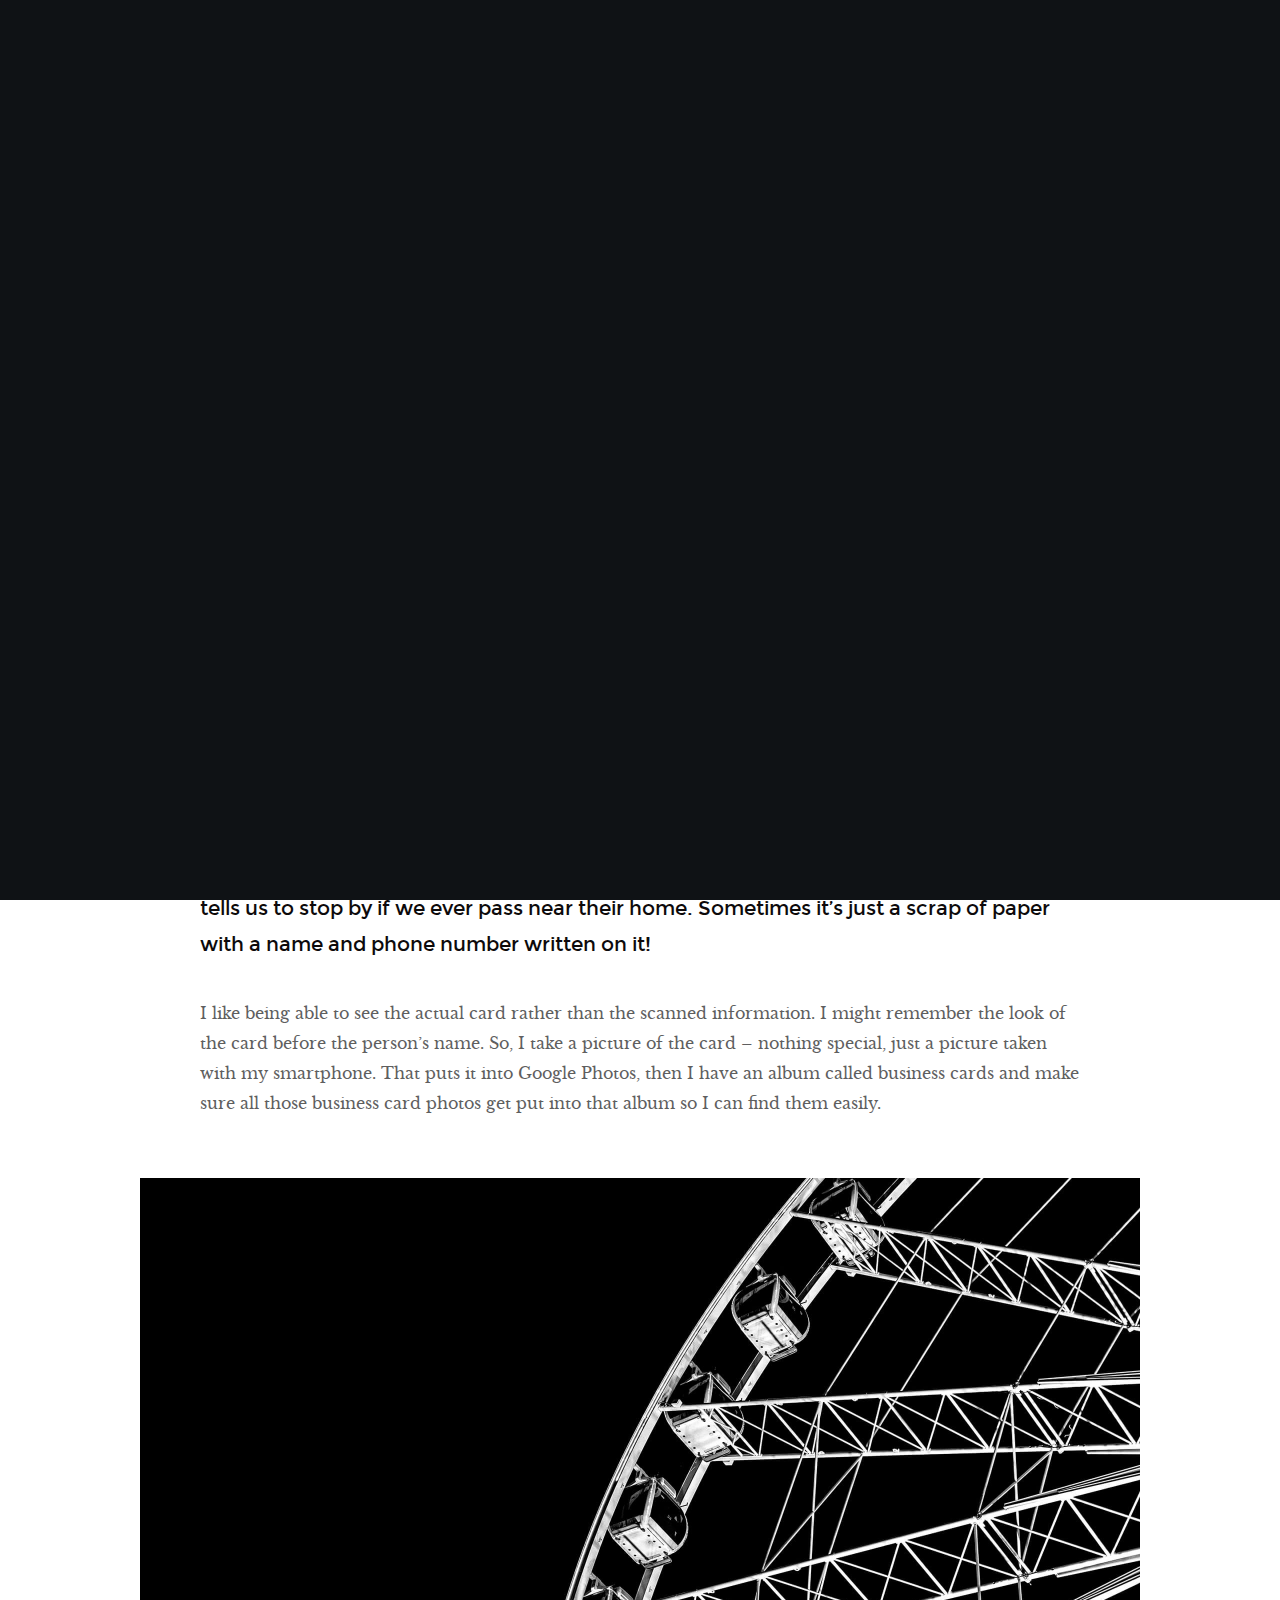
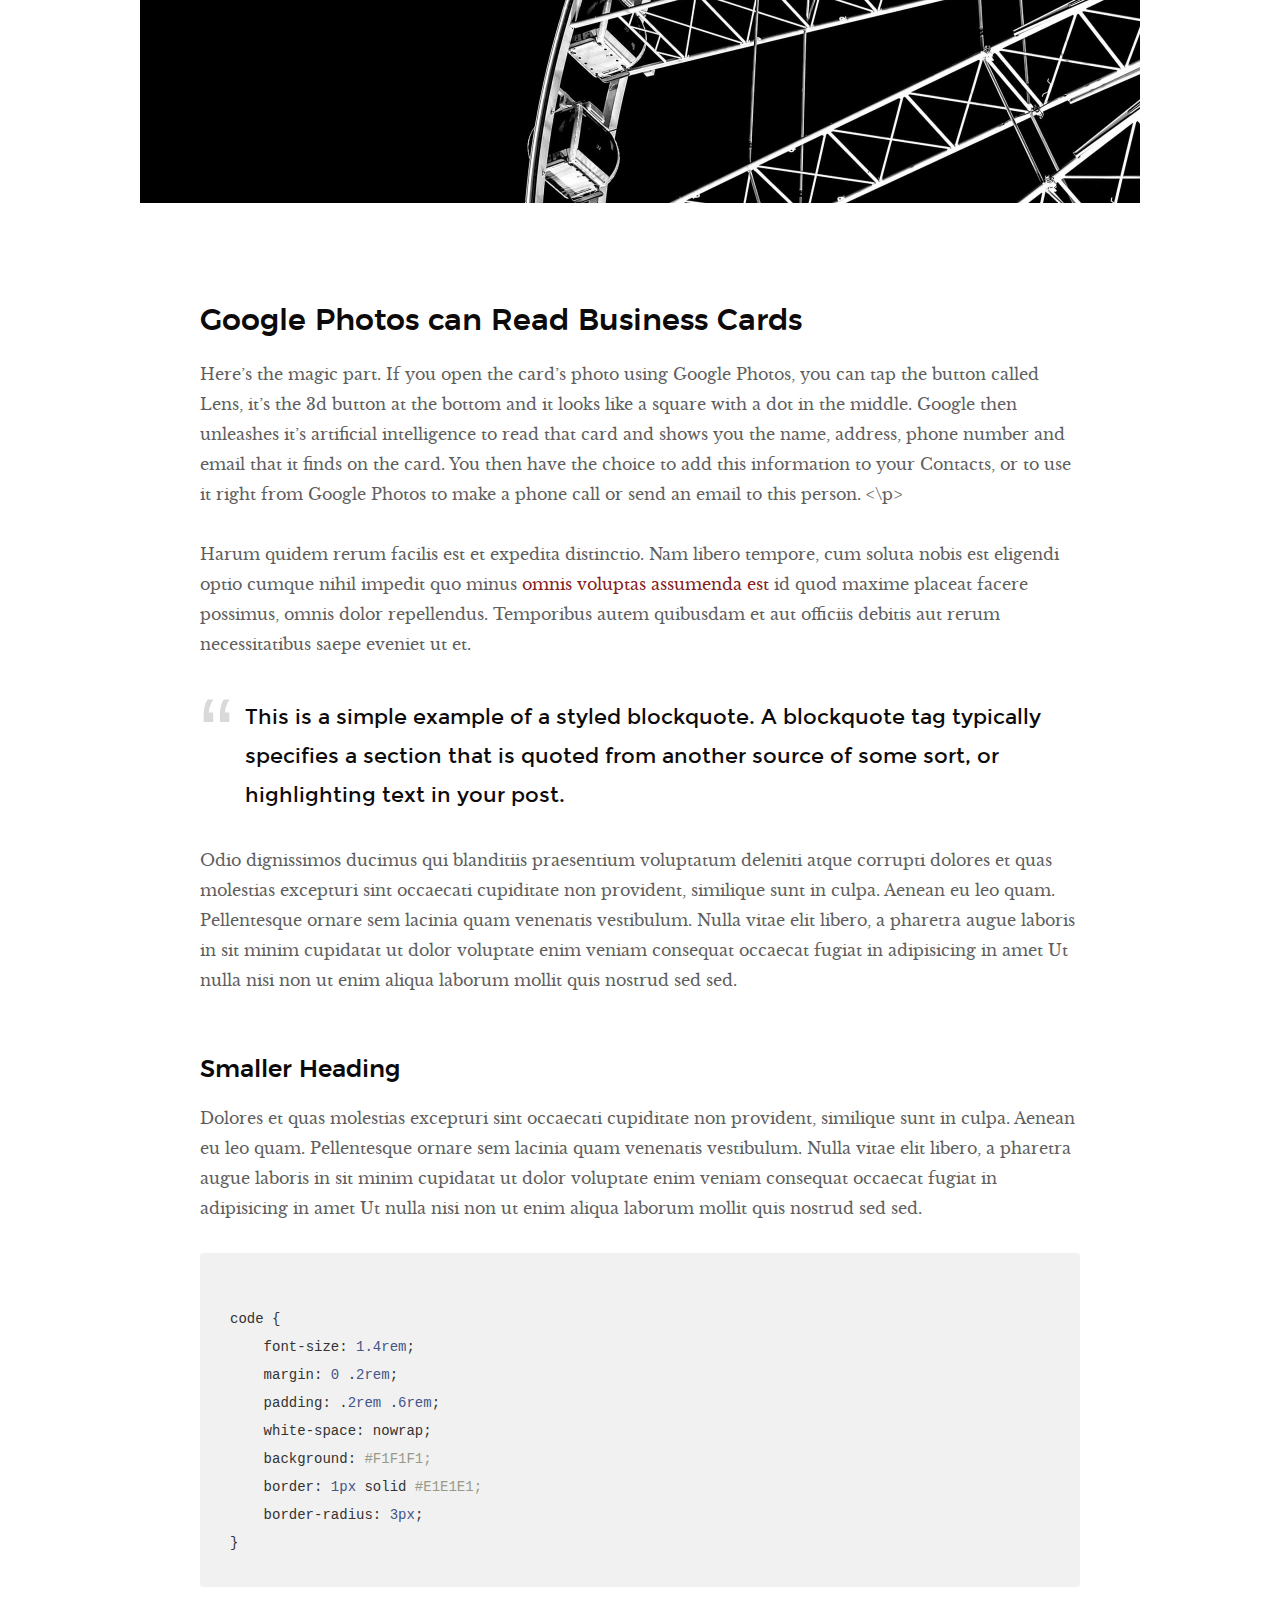
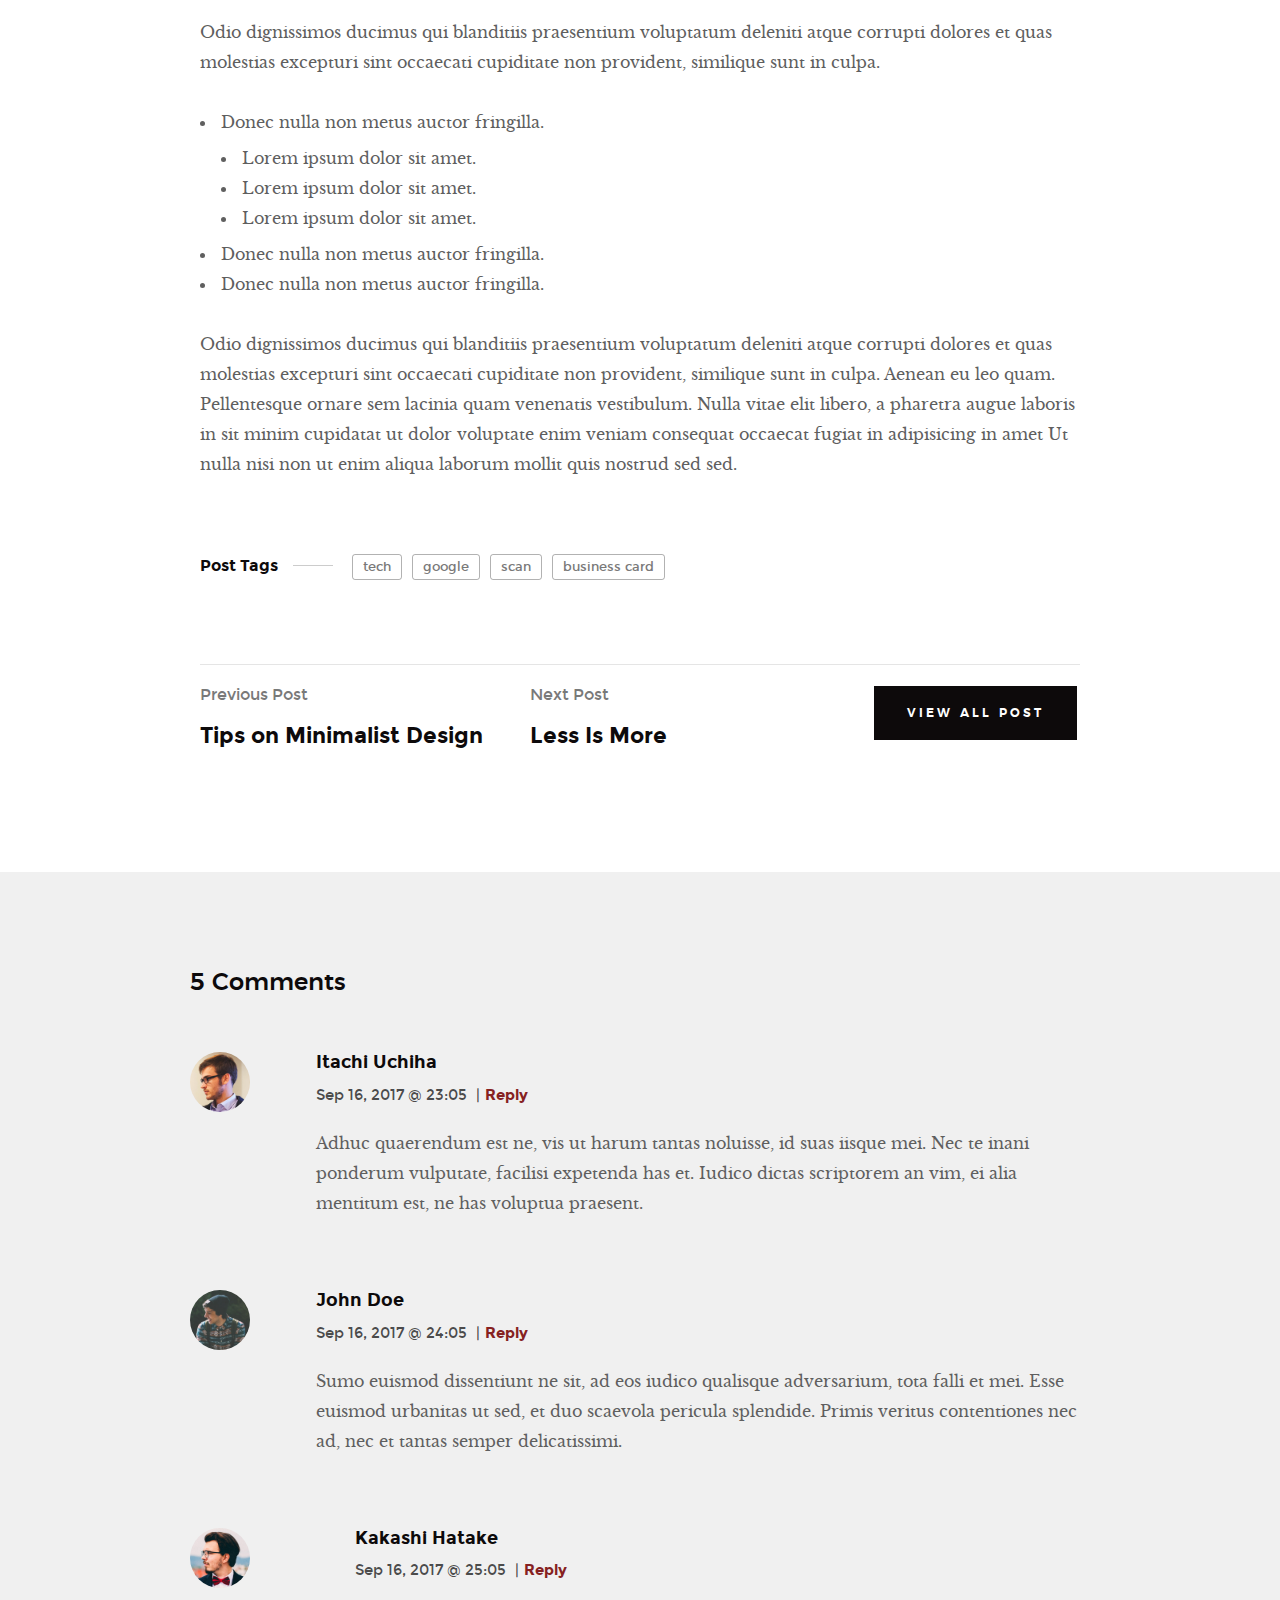
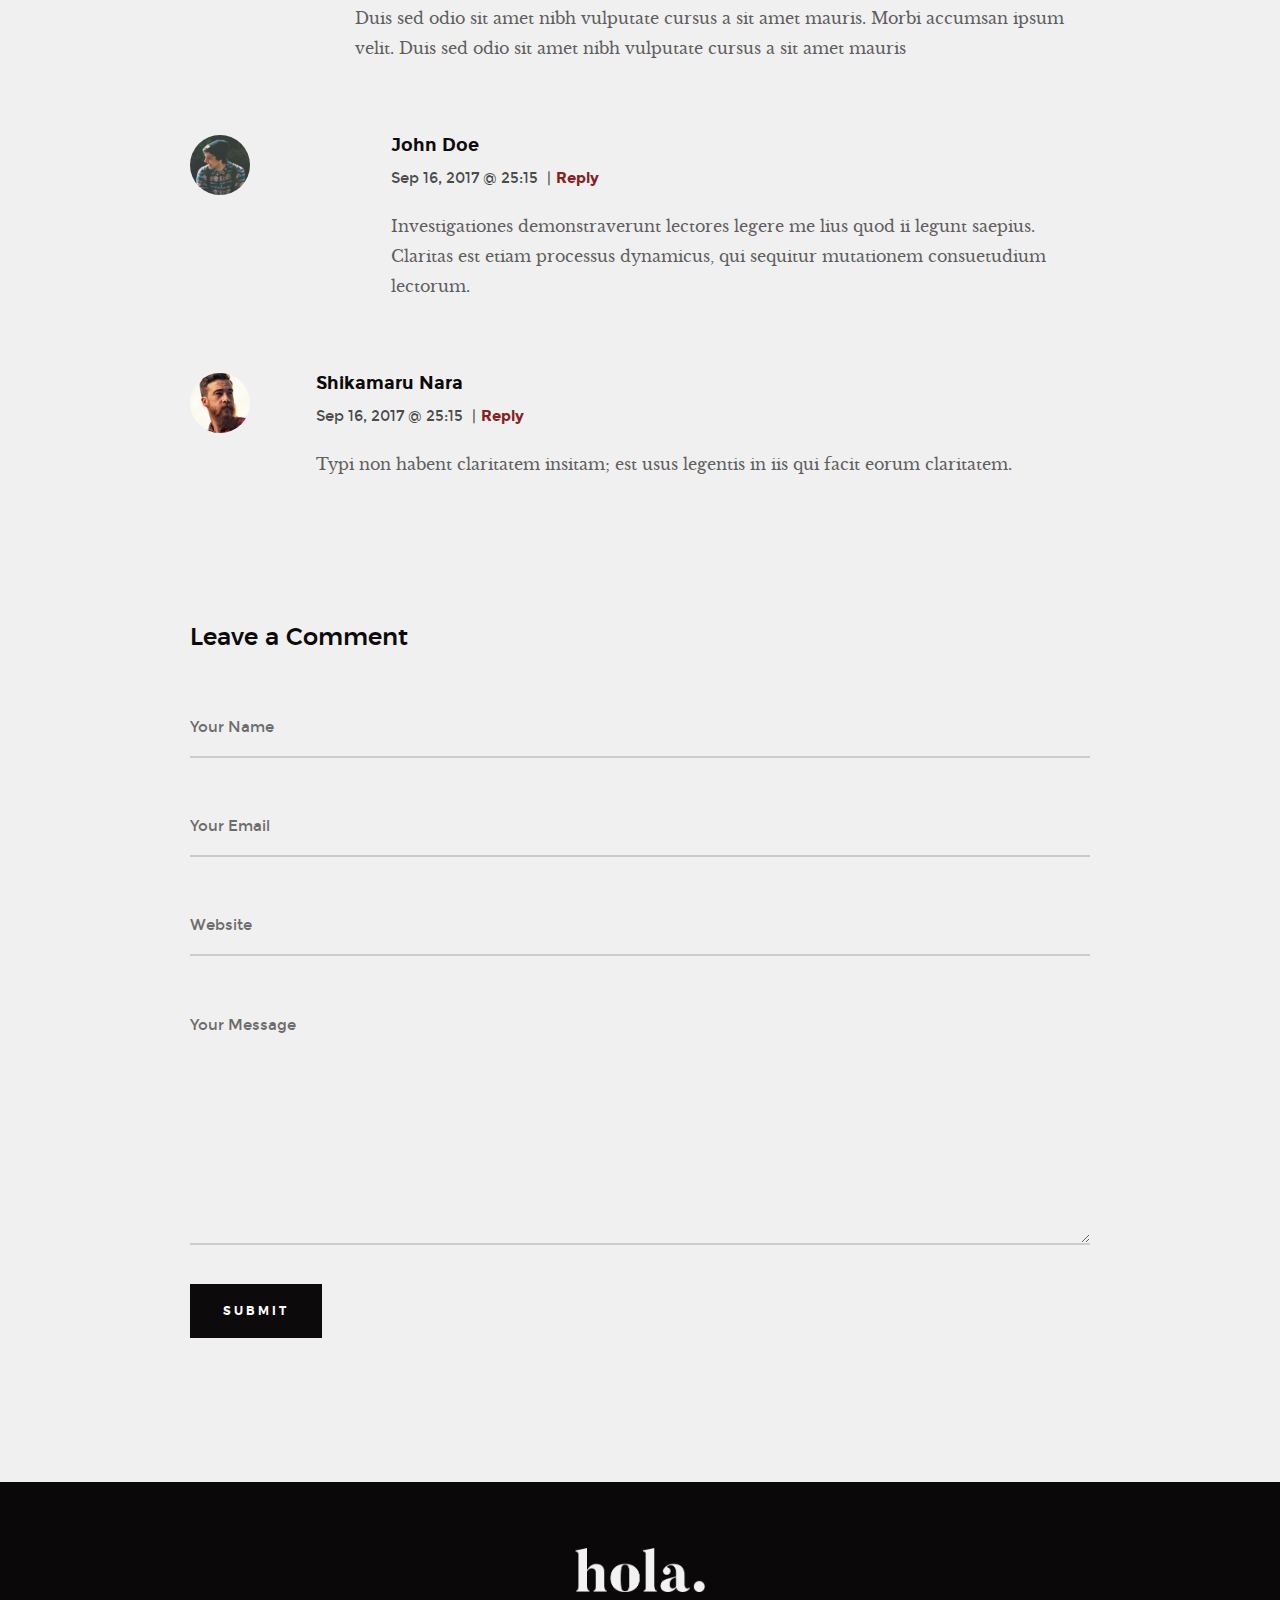
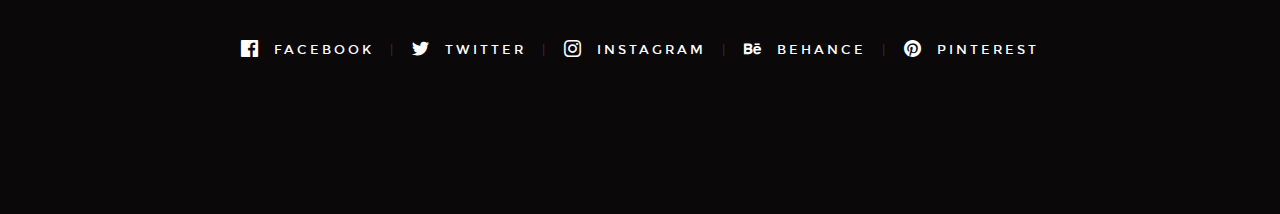
<file: blog-single.html>
<!DOCTYPE html>
<!--[if lt IE 9 ]><html class="no-js oldie" lang="en"> <![endif]-->
<!--[if IE 9 ]><html class="no-js oldie ie9" lang="en"> <![endif]-->
<!--[if (gte IE 9)|!(IE)]><!-->
<html class="no-js" lang="en">
<!--<![endif]-->

<head>

    <!--- basic page needs
    ================================================== -->
    <meta charset="utf-8">
    <title>Blog</title>
    <meta name="description" content="">
    <meta name="author" content="">

    <!-- mobile specific metas
    ================================================== -->
    <meta name="viewport" content="width=device-width, initial-scale=1">

    <!-- CSS
    ================================================== -->
    <link rel="stylesheet" href="css/base.css">
    <link rel="stylesheet" href="css/vendor.css">
    <link rel="stylesheet" href="css/main.css">

    <!-- script
    ================================================== -->
    <script src="js/modernizr.js"></script>
    <script src="js/pace.min.js"></script>

    <!-- favicons
    ================================================== -->
    <link rel="shortcut icon" href="favicon.ico" type="image/x-icon">
    <link rel="icon" href="favicon.ico" type="image/x-icon">

</head>


<body id="top">

    <!-- header
    ================================================== -->
    <header class="s-header">
            

        <nav class="header-nav-wrap">
            <ul class="header-nav">
                <li><a href="index.html#home" title="home">Home</a></li>
                <li><a href="index.html#about" title="about">About</a></li>
                <li><a href="index.html#works" title="works">Works</a></li>
                <li class="current"><a href="blog.html" title="blog">Blog</a></li>
                <li><a href="index.html#contact" title="contact">Contact</a></li>	
            </ul>
        </nav>

        <a class="header-menu-toggle" href="#0"><span>Menu</span></a>

    </header> <!-- end s-header -->


    <article class="blog-single">

        <!-- page header/blog hero
        ================================================== -->
        <div class="page-header page-header--single page-hero" style="background-image:url(images/blog/blog-bg-01.jpg)">
        
            <div class="row page-header__content narrow">
                <article class="col-full">
                    <div class="page-header__info">
                        <div class="page-header__cat">
                            <a href="#0">Adavncement</a><a href="#0">Technology</a>
                        </div>
                    </div>
                    <h1 class="page-header__title">
                        <a href="#0" title="">
                            Google Photos can make a phone call from a photo of a business card
                        </a>
                    </h1>
                    <ul class="page-header__meta">
                        <li class="date">Oct 02, 2018</li>
                        <li class="author">
                            By
                            <span>Tushar Verma</span>
                        </li>
                    </ul>
                    
                </article>
            </div>
    
        </div> <!-- end page-header -->

        <div class="row blog-content">
            <div class="col-full blog-content__main">

                <p class="lead">For years, I’ve wanted a simple system for storing business cards people give me along my travels. The operative word is simple! Sometimes they’re important, like my insurance agent’s card, and sometimes it’s just friendly, like the camper next door who tells us to stop by if we ever pass near their home. Sometimes it’s just a scrap of paper with a name and phone number written on it!</p>
                
                <p>I like being able to see the actual card rather than the scanned information. I might remember the look of the card before the person’s name. So, I take a picture of the card – nothing special, just a picture taken with my smartphone. That puts it into Google Photos, then I have an album called business cards and make sure all those business card photos get put into that album so I can find them easily.
                </p>

                <p>
                <img src="images/wheel-1000.jpg" 
                     srcset="images/wheel-2000.jpg 2000w, 
                        images/wheel-1000.jpg 1000w, 
                        images/wheel-500.jpg 500w" 
                     sizes="(max-width: 2000px) 100vw, 2000px" alt="">
                </p>

                <h2>Google Photos can Read Business Cards</h2>
                <p>
                    Here’s the magic part. If you open the card’s photo using Google Photos, you can tap the button called Lens, it’s the 3d button at the bottom and it looks like a square with a dot in the middle. Google then unleashes it’s artificial intelligence to read that card and shows you the name, address, phone number and email that it finds on the card. You then have the choice to add this information to your Contacts, or to use it right from Google Photos to make a phone call or send an email to this person.
                <\p>
                <p>Harum quidem rerum facilis est et expedita distinctio. Nam libero tempore, cum soluta nobis est eligendi optio cumque nihil impedit quo minus <a href="http://#">omnis voluptas assumenda est</a> id quod maxime placeat facere possimus, omnis dolor repellendus. Temporibus autem quibusdam et aut officiis debitis aut rerum necessitatibus saepe eveniet ut et.</p>

                <blockquote><p>This is a simple example of a styled blockquote. A blockquote tag typically specifies a section that is quoted from another source of some sort, or highlighting text in your post.</p></blockquote>

                <p>Odio dignissimos ducimus qui blanditiis praesentium voluptatum deleniti atque corrupti dolores et quas molestias excepturi sint occaecati cupiditate non provident, similique sunt in culpa. Aenean eu leo quam. Pellentesque ornare sem lacinia quam venenatis vestibulum. Nulla vitae elit libero, a pharetra augue laboris in sit minim cupidatat ut dolor voluptate enim veniam consequat occaecat fugiat in adipisicing in amet Ut nulla nisi non ut enim aliqua laborum mollit quis nostrud sed sed.</p>

                <h3>Smaller Heading</h3>

                <p>Dolores et quas molestias excepturi sint occaecati cupiditate non provident, similique sunt in culpa. Aenean eu leo quam. Pellentesque ornare sem lacinia quam venenatis vestibulum. Nulla vitae elit libero, a pharetra augue laboris in sit minim cupidatat ut dolor voluptate enim veniam consequat occaecat fugiat in adipisicing in amet Ut nulla nisi non ut enim aliqua laborum mollit quis nostrud sed sed.

<pre><code>
code {
    font-size: 1.4rem;
    margin: 0 .2rem;
    padding: .2rem .6rem;
    white-space: nowrap;
    background: #F1F1F1;
    border: 1px solid #E1E1E1;	
    border-radius: 3px;
}
</code></pre>

                <p>Odio dignissimos ducimus qui blanditiis praesentium voluptatum deleniti atque corrupti dolores et quas molestias excepturi sint occaecati cupiditate non provident, similique sunt in culpa.</p>

                <ul>
                    <li>Donec nulla non metus auctor fringilla.
                        <ul>
                            <li>Lorem ipsum dolor sit amet.</li>
                            <li>Lorem ipsum dolor sit amet.</li>
                            <li>Lorem ipsum dolor sit amet.</li>
                        </ul>
                    </li>
                    <li>Donec nulla non metus auctor fringilla.</li>
                    <li>Donec nulla non metus auctor fringilla.</li>
                </ul>

                <p>Odio dignissimos ducimus qui blanditiis praesentium voluptatum deleniti atque corrupti dolores et quas molestias excepturi sint occaecati cupiditate non provident, similique sunt in culpa. Aenean eu leo quam. Pellentesque ornare sem lacinia quam venenatis vestibulum. Nulla vitae elit libero, a pharetra augue laboris in sit minim cupidatat ut dolor voluptate enim veniam consequat occaecat fugiat in adipisicing in amet Ut nulla nisi non ut enim aliqua laborum mollit quis nostrud sed sed.</p>

                <p class="blog-content__tags">
                    <span>Post Tags</span>

                    <span class="blog-content__tag-list">
                        <a href="#0">tech</a>
                        <a href="#0">google</a>
                        <a href="#0">scan</a>
                        <a href="#0">business card</a>
                    </span>

                </p>

                <div class="blog-content__pagenav">
                    <div class="blog-content__nav">
                        <div class="blog-content__prev">
                            <a href="#0" rel="prev">
                                <span>Previous Post</span>
                                Tips on Minimalist Design 
                            </a>
                        </div>
                        <div class="blog-content__next">
                            <a href="#0" rel="next">
                                <span>Next Post</span>
                                Less Is More 
                            </a>
                        </div>
                    </div>

                    <div class="blog-content__all">
                        <a href="blog.html" class="btn btn--primary">
                            View All Post
                        </a>
                    </div>
                </div>

            </div><!-- end blog-content__main -->
        </div> <!-- end blog-content -->

    </article>


    <!-- comments
    ================================================== -->
    <div class="comments-wrap">

        <div id="comments" class="row">
            <div class="col-full">

               <h3>5 Comments</h3>

               <!-- commentlist -->
               <ol class="commentlist">

                    <li class="depth-1 comment">

                        <div class="comment__avatar">
                            <img width="50" height="50" class="avatar" src="images/avatars/user-01.jpg" alt="">
                        </div>

                        <div class="comment__content">

                            <div class="comment__info">
                                <cite>Itachi Uchiha</cite>

                                <div class="comment__meta">
                                    <time class="comment__time">Sep 16, 2017 @ 23:05</time>
                                    <span class="sep">|</span><a class="reply" href="#">Reply</a>
                                </div>
                            </div>

                            <div class="comment__text">
                            <p>Adhuc quaerendum est ne, vis ut harum tantas noluisse, id suas iisque mei. Nec te inani ponderum vulputate,
                            facilisi expetenda has et. Iudico dictas scriptorem an vim, ei alia mentitum est, ne has voluptua praesent.</p>
                            </div>

                        </div>

                    </li>

                    <li class="thread-alt depth-1 comment">

                        <div class="comment__avatar">
                            <img width="50" height="50" class="avatar" src="images/avatars/user-04.jpg" alt="">
                        </div>

                        <div class="comment__content">

                            <div class="comment__info">
                            <cite>John Doe</cite>

                            <div class="comment__meta">
                                <time class="comment__time">Sep 16, 2017 @ 24:05</time>
                                <span class="sep">|</span><a class="reply" href="#">Reply</a>
                            </div>
                            </div>

                            <div class="comment__text">
                            <p>Sumo euismod dissentiunt ne sit, ad eos iudico qualisque adversarium, tota falli et mei. Esse euismod
                            urbanitas ut sed, et duo scaevola pericula splendide. Primis veritus contentiones nec ad, nec et
                            tantas semper delicatissimi.</p>
                            </div>

                        </div>

                        <ul class="children">

                            <li class="depth-2 comment">

                                <div class="comment__avatar">
                                    <img width="50" height="50" class="avatar" src="images/avatars/user-03.jpg" alt="">
                                </div>

                                <div class="comment__content">

                                    <div class="comment__info">
                                        <cite>Kakashi Hatake</cite>

                                        <div class="comment__meta">
                                            <time class="comment__time">Sep 16, 2017 @ 25:05</time>
                                            <span class="sep">|</span><a class="reply" href="#">Reply</a>
                                        </div>
                                    </div>

                                    <div class="comment__text">
                                        <p>Duis sed odio sit amet nibh vulputate
                                        cursus a sit amet mauris. Morbi accumsan ipsum velit. Duis sed odio sit amet nibh vulputate
                                        cursus a sit amet mauris</p>
                                    </div>

                                </div>

                                <ul class="children">

                                    <li class="depth-3 comment">

                                        <div class="comment__avatar">
                                            <img width="50" height="50" class="avatar" src="images/avatars/user-04.jpg" alt="">
                                        </div>

                                        <div class="comment__content">

                                            <div class="comment__info">
                                            <cite>John Doe</cite>

                                            <div class="comment__meta">
                                                <time class="comment__time">Sep 16, 2017 @ 25:15</time>
                                                <span class="sep">|</span><a class="reply" href="#">Reply</a>
                                            </div>
                                            </div>

                                            <div class="comment__text">
                                            <p>Investigationes demonstraverunt lectores legere me lius quod ii legunt saepius. Claritas est
                                            etiam processus dynamicus, qui sequitur mutationem consuetudium lectorum.</p>
                                            </div>

                                        </div>

                                    </li>

                                </ul>

                            </li>

                        </ul>

                    </li>

                    <li class="depth-1 comment">

                        <div class="comment__avatar">
                            <img width="50" height="50" class="avatar" src="images/avatars/user-02.jpg" alt="">
                        </div>

                        <div class="comment__content">

                            <div class="comment__info">
                            <cite>Shikamaru Nara</cite>

                            <div class="comment__meta">
                                <time class="comment-time">Sep 16, 2017 @ 25:15</time>
                                <span class="sep">|</span><a class="reply" href="#">Reply</a>
                            </div>
                            </div>

                            <div class="comment__text">
                            <p>Typi non habent claritatem insitam; est usus legentis in iis qui facit eorum claritatem.</p>
                            </div>

                        </div>

                    </li>

                </ol> <!-- Commentlist End -->	

               <!-- respond -->
               <div class="respond">

                    <h3>Leave a Comment</h3>

                    <form name="contactForm" id="contactForm" method="post" action="">
                        <fieldset>

                        <div class="form-field">
                                <input name="cName" type="text" id="cName" class="full-width" placeholder="Your Name" value="">
                        </div>

                        <div class="form-field">
                                <input name="cEmail" type="text" id="cEmail" class="full-width" placeholder="Your Email" value="">
                        </div>

                        <div class="form-field">
                                <input name="cWebsite" type="text" id="cWebsite" class="full-width" placeholder="Website" value="">
                        </div>

                        <div class="message form-field">
                            <textarea name="cMessage" id="cMessage" class="full-width" placeholder="Your Message"></textarea>
                        </div>

                        <button type="submit" class="submit btn--primary">Submit</button>

                        </fieldset>
                    </form> <!-- Form End -->

                </div> <!-- Respond End -->

            </div> <!-- end col-full -->
        </div> <!-- end row comments -->
    </div> <!-- end comments-wrap -->


    <!-- footer
    ================================================== -->
    <footer>
            <div class="row">
                <div class="col-full">
    
                    <div class="footer-logo">
                        <a class="footer-site-logo" href="#0"><img src="images/logo.png" alt="Homepage"></a>
                    </div>
    
                    <ul class="footer-social">
                        <li><a href="#0">
                            <i class="im im-facebook" aria-hidden="true"></i>
                            <span>Facebook</span>
                        </a></li>
                        <li><a href="#0">
                            <i class="im im-twitter" aria-hidden="true"></i>
                            <span>Twitter</span>
                        </a></li>
                        <li><a href="#0">
                            <i class="im im-instagram" aria-hidden="true"></i>
                            <span>Instagram</span>
                        </a></li>
                        <li><a href="#0">
                            <i class="im im-behance" aria-hidden="true"></i>
                            <span>Behance</span>
                        </a></li>
                        <li><a href="#0">
                            <i class="im im-pinterest" aria-hidden="true"></i>
                            <span>Pinterest</span>
                        </a></li>
                    </ul>
                        
                </div>
            </div>
    
            <div class="row footer-bottom">
    
                <div class="col-twelve">
    
                    <div class="go-top">
                    <a class="smoothscroll" title="Back to Top" href="#top"><i class="im im-arrow-up" aria-hidden="true"></i></a>
                    </div>
                </div>
    
            </div> <!-- end footer-bottom -->
    
        </footer> <!-- end footer -->
    
    
        <div id="preloader"> 
            <div id="loader"></div>
        </div>
    
    
        <!-- Java Script
        ================================================== -->
        <script src="js/jquery-3.2.1.min.js"></script>
        <script src="js/plugins.js"></script>
        <script src="js/main.js"></script>

</body>

</html>
</file>
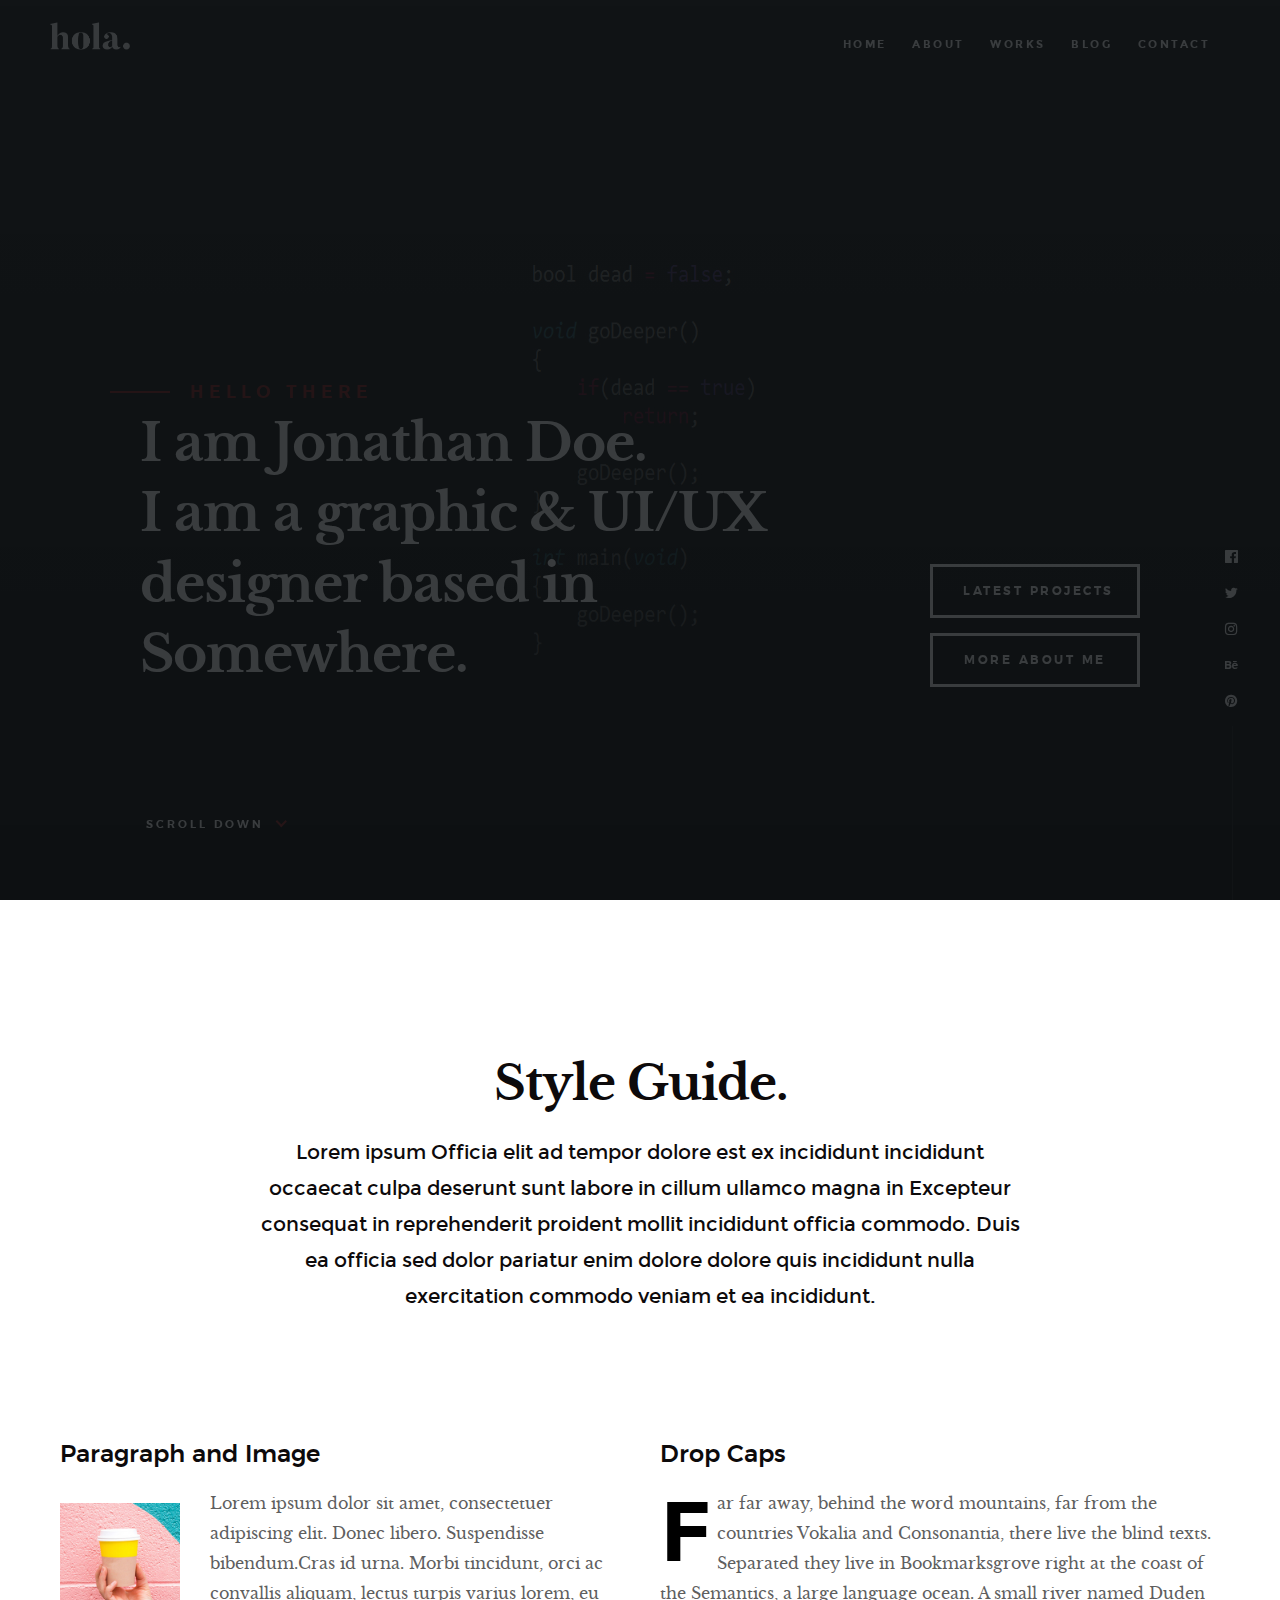
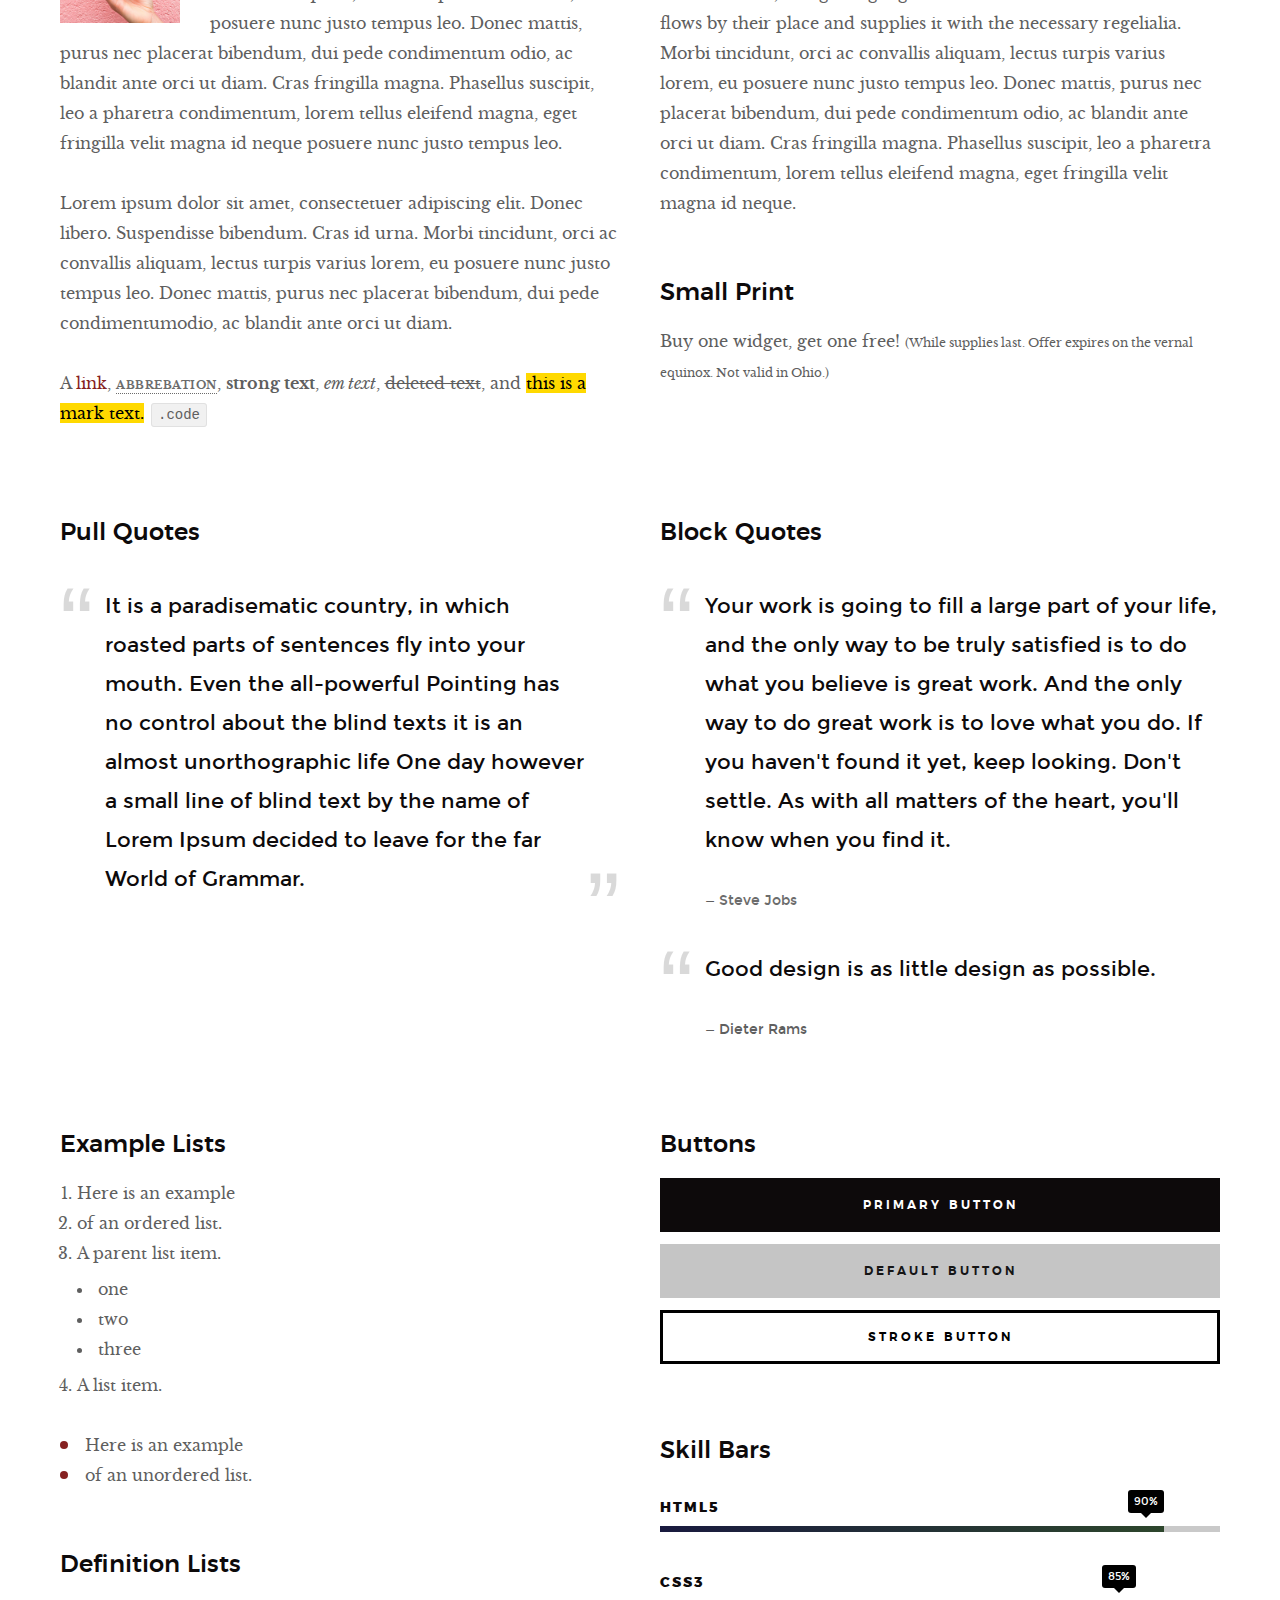
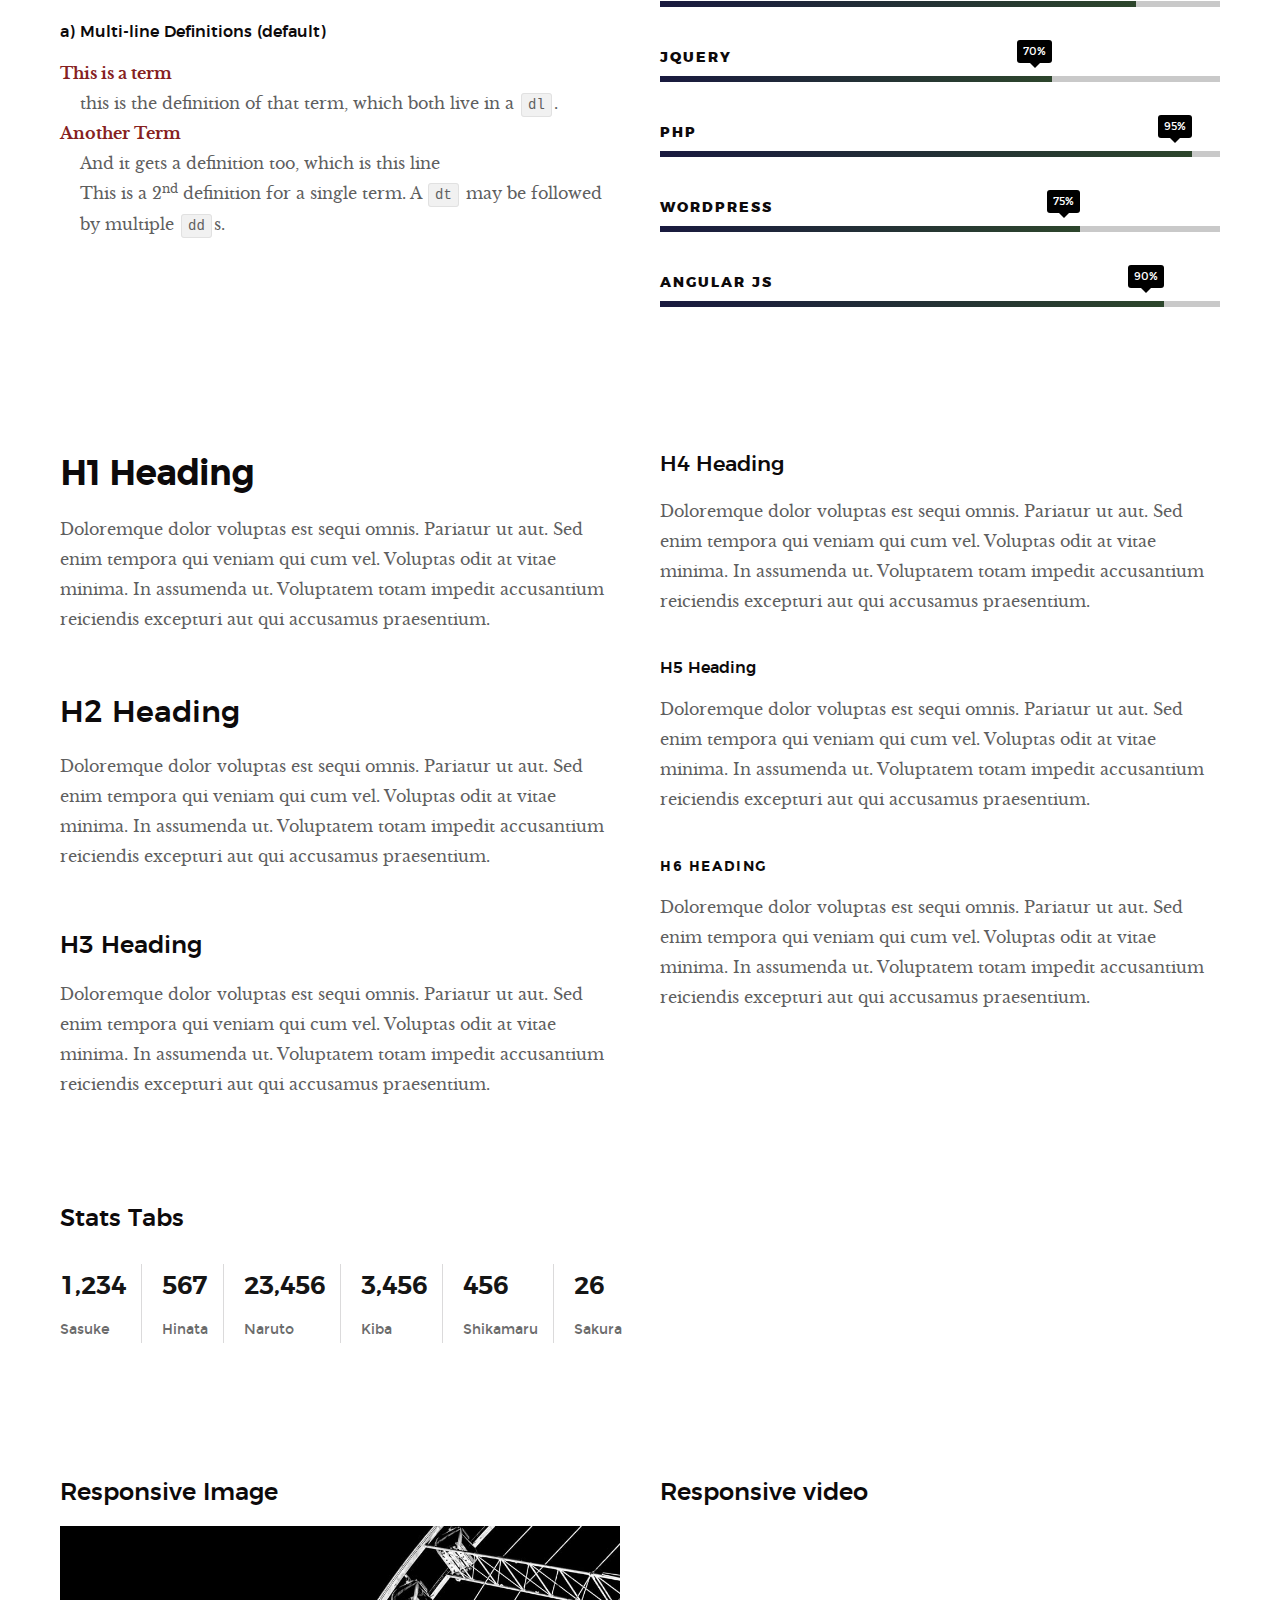
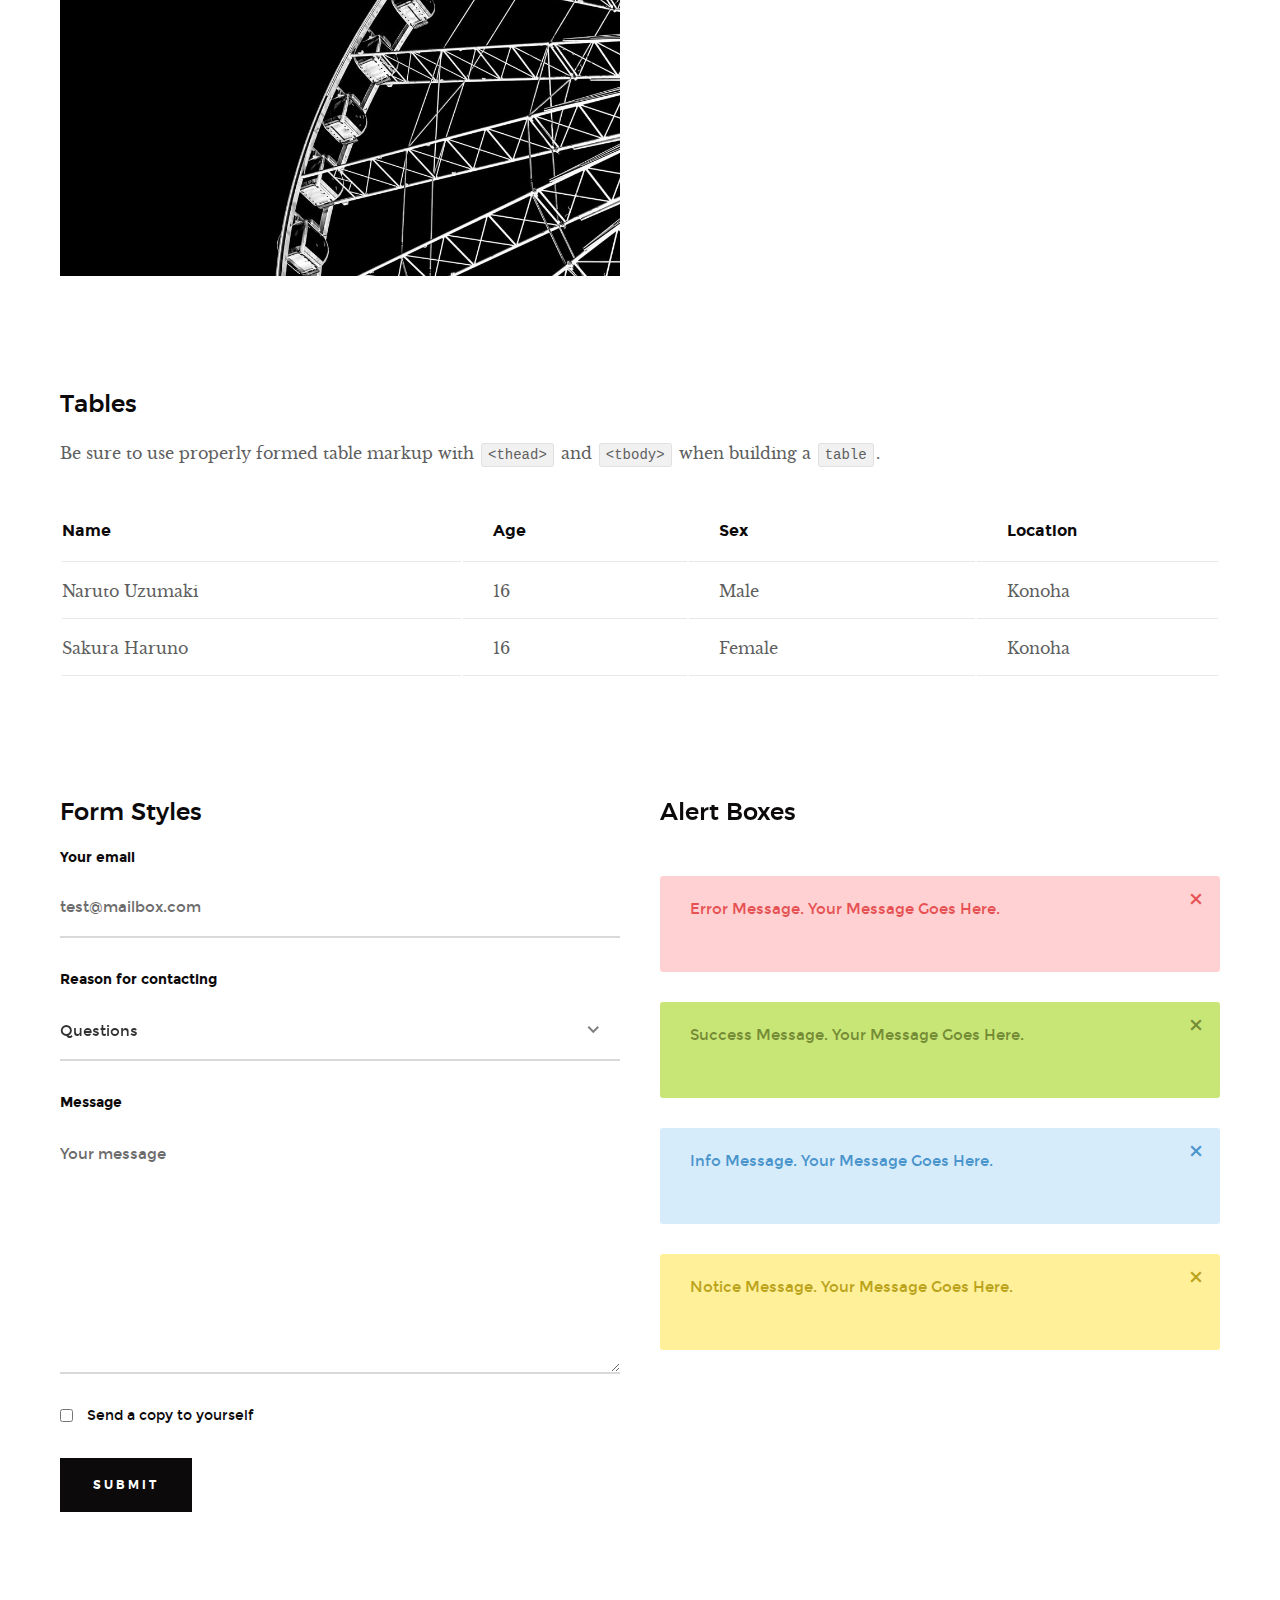
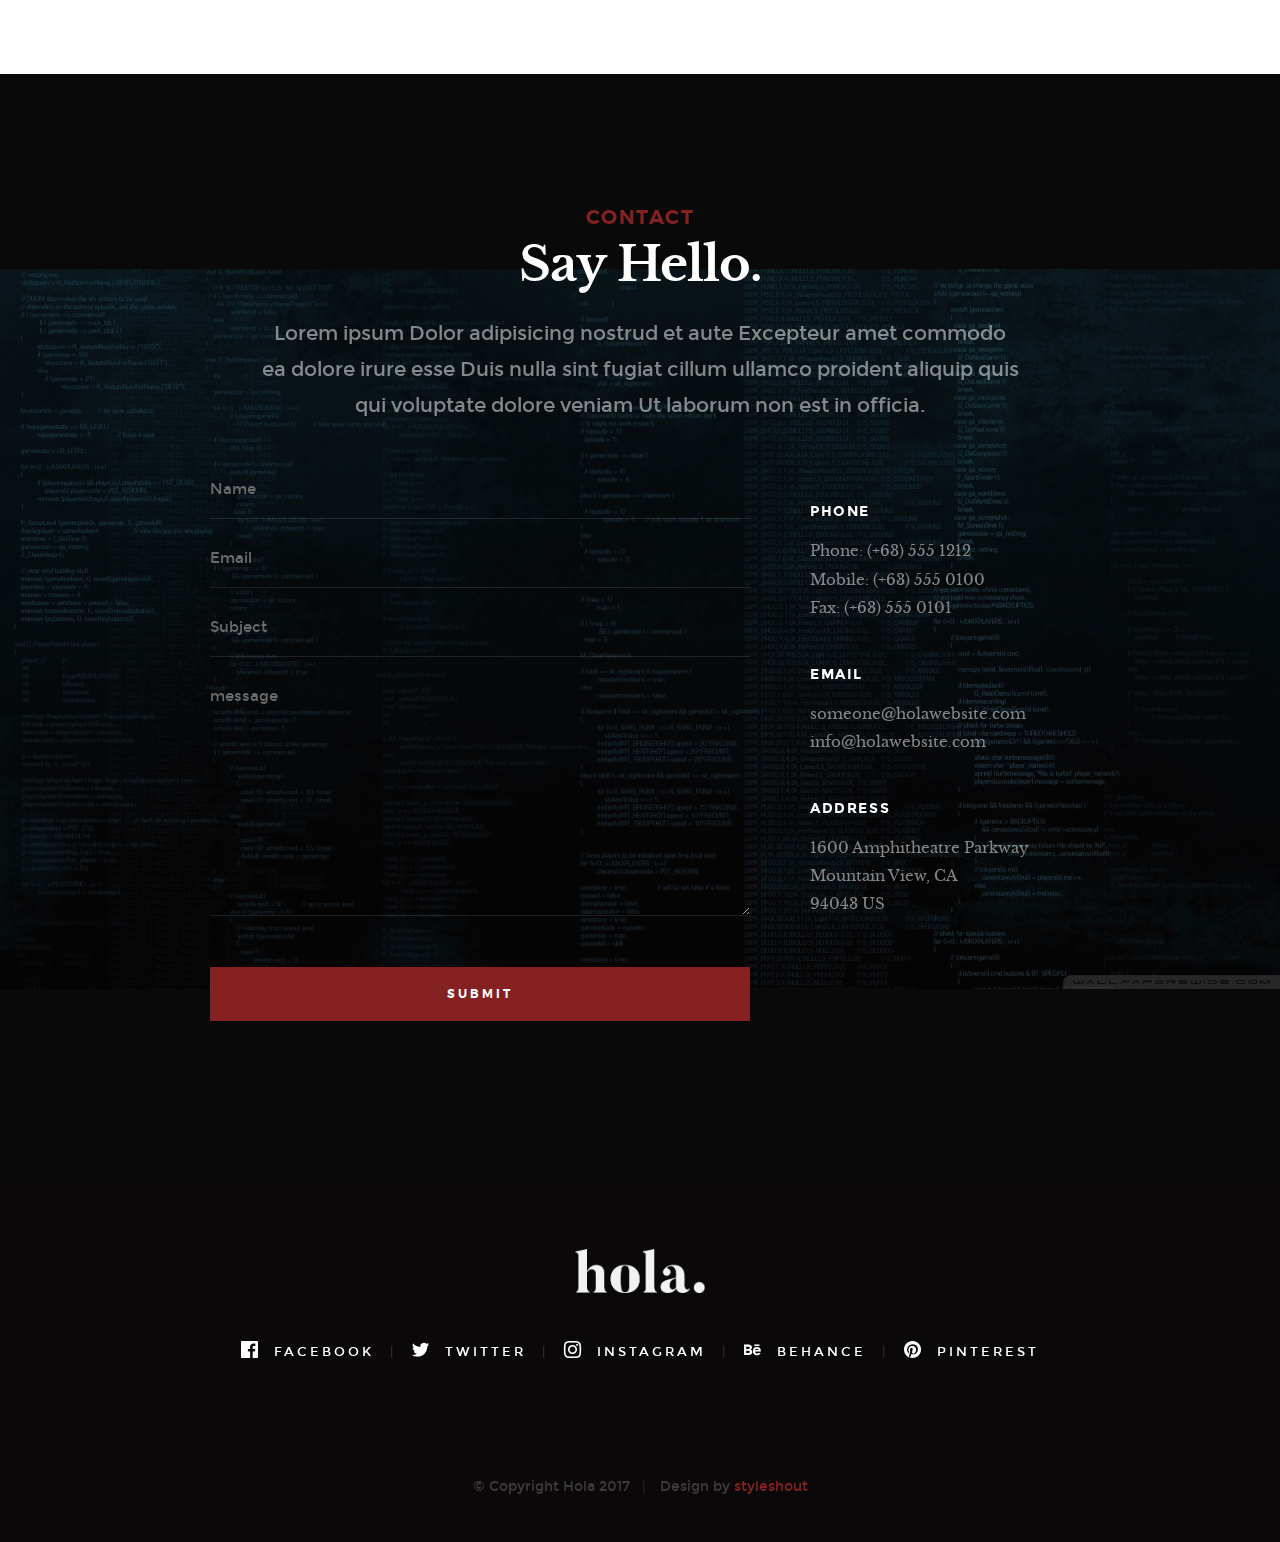
<file: styles.html>
<!DOCTYPE html>
<!--[if lt IE 9 ]><html class="no-js oldie" lang="en"> <![endif]-->
<!--[if IE 9 ]><html class="no-js oldie ie9" lang="en"> <![endif]-->
<!--[if (gte IE 9)|!(IE)]><!-->
<html class="no-js" lang="en">
<!--<![endif]-->

<head>

    <!--- basic page needs
   ================================================== -->
    <meta charset="utf-8">
    <title>Style Guide - portfolio</title>
    <meta name="description" content="">
    <meta name="author" content="">

    <!-- mobile specific metas
   ================================================== -->
    <meta name="viewport" content="width=device-width, initial-scale=1">

    <!-- CSS
   ================================================== -->
    <link rel="stylesheet" href="css/base.css">
    <link rel="stylesheet" href="css/vendor.css">
    <link rel="stylesheet" href="css/main.css">

    <style type="text/css" media="screen">
        .s-styles { 
             background: white;
              padding-top: 15rem;
              padding-bottom: 12rem;
        }
     </style> 

    <!-- script
   ================================================== -->
    <script src="js/modernizr.js"></script>
    <script src="js/pace.min.js"></script>

    <!-- favicons
	================================================== -->
    <link rel="shortcut icon" href="favicon.ico" type="image/x-icon">
    <link rel="icon" href="favicon.ico" type="image/x-icon">

</head>

<body id="top">

    <!-- header
    ================================================== -->
    <header class="s-header">

        <div class="header-logo">
            <a class="site-logo" href="index.html"><img src="images/logo.png" alt="Homepage"></a>
        </div>

        <nav class="header-nav-wrap">
            <ul class="header-nav">
                <li><a href="index.html#home" title="home">Home</a></li>
                <li><a href="index.html#about" title="about">About</a></li>
                <li><a href="index.html#works" title="works">Works</a></li>
                <li class="current"><a href="blog.html" title="blog">Blog</a></li>
                <li><a href="index.html#contact" title="contact">Contact</a></li>	
            </ul>
        </nav>

        <a class="header-menu-toggle" href="#0"><span>Menu</span></a>

   </header> <!-- end s-header -->


   <!-- home
   ================================================== -->
   <section id="home" class="s-home page-hero target-section" data-parallax="scroll" data-image-src="images/hero-bg.jpg" data-natural-width=3000 data-natural-height=2000 data-position-y=center>
    
        <div class="overlay"></div>
        <div class="shadow-overlay"></div>

        <div class="home-content">

            <div class="row home-content__main">

                <h3>Hello There</h3>

                <h1>
                    I am Jonathan Doe. <br>
                    I am a graphic & UI/UX <br>
                    designer based in Somewhere.
                </h1>

                <div class="home-content__buttons">
                    <a href="index.html#works" class="btn btn--stroke">
                        Latest Projects
                    </a>
                    <a href="index.html#about" class="btn btn--stroke">
                        More About Me
                    </a>
                </div>

                <div class="home-content__scroll">
                    <a href="#styles" class="smoothscroll scroll-link">
                        <span>Scroll Down</span>
                    </a>
                </div>

            </div>

        </div> <!-- end home-content -->

        <ul class="home-social">
            <li>
                <a href="#"><i class="im im-facebook" aria-hidden="true"></i><span>Facebook</span></a>
            </li>
            <li>
                <a href="#"><i class="im im-twitter" aria-hidden="true"></i><span>Twiiter</span></a>
            </li>
            <li>
                <a href="#"><i class="im im-instagram" aria-hidden="true"></i><span>Instagram</span></a>
            </li>
            <li>
                <a href="#"><i class="im im-behance" aria-hidden="true"></i><span>Behance</span></a>
            </li>
            <li>
                <a href="#"><i class="im im-pinterest" aria-hidden="true"></i><span>Pinterest</span></a>
            </li>
        </ul> 
        <!-- end home-social -->

    </section> <!-- end s-home -->


    <!-- styles
    ================================================== -->
    <section id="styles" class="s-styles">
    
        <div class="row narrow section-intro add-bottom text-center">

            <div class="col-twelve tab-full">

                <h1>Style Guide.</h1>

                <p class="lead">Lorem ipsum Officia elit ad tempor dolore est ex incididunt incididunt occaecat culpa deserunt sunt labore in cillum ullamco magna in Excepteur consequat in reprehenderit proident mollit incididunt officia commodo.
                Duis ea officia sed dolor pariatur enim dolore dolore quis incididunt nulla exercitation commodo veniam et ea incididunt.</p>

            </div>

        </div>

        <div class="row">

            <div class="col-six tab-full">

                <h3>Paragraph and Image</h3>

                <p><a href="#"><img width="120" height="120" class="pull-left" alt="sample-image" src="images/sample-image.jpg"></a>
                Lorem ipsum dolor sit amet, consectetuer adipiscing elit. Donec libero. Suspendisse bibendum.Cras id urna. Morbi tincidunt, orci ac convallis aliquam, lectus turpis varius lorem, eu posuere nunc justo tempus leo. Donec mattis, purus nec placerat bibendum, dui pede condimentum odio, ac blandit ante orci ut diam. Cras fringilla magna. Phasellus suscipit, leo a pharetra condimentum, lorem tellus eleifend magna, eget fringilla velit magna id neque posuere nunc justo tempus leo. </p>

                <p>
                Lorem ipsum dolor sit amet, consectetuer adipiscing elit. Donec libero. Suspendisse bibendum. Cras id urna. Morbi tincidunt, orci ac convallis aliquam, lectus turpis varius lorem, eu posuere nunc justo tempus leo. Donec mattis, purus nec placerat bibendum, dui pede condimentumodio, ac blandit ante orci ut diam.	
                </p>

                <p>A <a href="#">link</a>,
                <abbr title="this really isn't a very good description">abbrebation</abbr>,
                <strong>strong text</strong>,
                <em>em text</em>,
                <del>deleted text</del>, and
                <mark>this is a mark text.</mark>
                <code>.code</code>
                </p>

            </div>

            <div class="col-six tab-full">

                <h3>Drop Caps</h3>

                <p class="drop-cap">Far far away, behind the word mountains, far from the countries Vokalia and Consonantia,
                there live the blind texts. Separated they live in Bookmarksgrove right at the coast of the
                Semantics, a large language ocean. A small river named Duden flows by their place and supplies it with the necessary regelialia. Morbi tincidunt, orci ac convallis aliquam, lectus turpis varius lorem, eu	posuere nunc justo tempus leo. Donec mattis, purus nec placerat bibendum, dui pede condimentum odio, ac blandit ante orci ut diam. Cras fringilla magna. Phasellus suscipit, leo a pharetra condimentum, lorem tellus eleifend magna, eget fringilla velit magna id neque.
                </p>

                <h3>Small Print</h3>

                <p>Buy one widget, get one free!
                <small>(While supplies last. Offer expires on the vernal equinox. Not valid in Ohio.)</small>
                </p>

            </div>

        </div> <!-- end row -->

        <div class="row">

            <div class="col-six tab-full">

                <h3>Pull Quotes</h3>

                <aside class="pull-quote">
                    <blockquote>
                    <p>It is a paradisematic country, in which roasted parts of
                    sentences fly into your mouth. Even the all-powerful Pointing has no control about the blind
                    texts it is an almost unorthographic life One day however a small line of blind text by the name
                    of Lorem Ipsum decided to leave for the far World of Grammar.</p>
                    </blockquote>
                </aside>

            </div>

            <div class="col-six tab-full">

                <h3>Block Quotes</h3>

                <blockquote cite="http://where-i-got-my-info-from.com">
                <p>Your work is going to fill a large part of your life, and the only way to be truly satisfied is
                to do what you believe is great work. And the only way to do great work is to love what you do.
                If you haven't found it yet, keep looking. Don't settle. As with all matters of the heart, you'll know when you find it.
                </p>
                <cite>
                   <a href="#">Steve Jobs</a>
                </cite>
                </blockquote>

                <blockquote>
                <p>Good design is as little design as possible.</p>
                <cite>Dieter Rams</cite>
                </blockquote>

            </div>

        </div> <!-- end row -->


        <div class="row half-bottom">

            <div class="col-six tab-full">

                <h3>Example Lists</h3>

                <ol>
                    <li>Here is an example</li>
                    <li>of an ordered list.</li>
                    <li>A parent list item.
                            <ul>
                                <li>one</li>
                                <li>two</li>
                                <li>three</li>
                        </ul>
                        </li>
                        <li>A list item.</li>
                    </ol>

                <ul class="disc">
                    <li>Here is an example</li>
                    <li>of an unordered list.</li>
                </ul>

                <h3>Definition Lists</h3>

                <h5>a) Multi-line Definitions (default) </h5>

                <dl>
                    <dt><strong>This is a term</strong></dt>
                        <dd>this is the definition of that term, which both live in a <code>dl</code>.</dd>
                    <dt><strong>Another Term</strong></dt>
                        <dd>And it gets a definition too, which is this line</dd>
                        <dd>This is a 2<sup>nd</sup> definition for a single term. A <code>dt</code> may be followed by multiple <code>dd</code>s.</dd>
                </dl>

            </div>

            <div class="col-six tab-full">

                <h3>Buttons</h3>

                <p>
                    <a class="btn btn--primary full-width" href="#0">Primary Button</a>
                    <a class="btn full-width" href="#0">Default Button</a>
                    <a class="btn btn--stroke full-width" href="#0">Stroke Button</a>
                </p>

                <h3>Skill Bars</h3>
                
                <ul class="skill-bars">
                    <li>
                    <div class="progress percent90"><span>90%</span></div>
                    <strong>HTML5</strong>
                    </li>
                    <li>
                    <div class="progress percent85"><span>85%</span></div>
                    <strong>CSS3</strong>
                    </li>
                    <li>
                    <div class="progress percent70"><span>70%</span></div>
                    <strong>JQuery</strong>
                    </li>
                    <li>
                    <div class="progress percent95"><span>95%</span></div>
                    <strong>PHP</strong>
                    </li>
                    <li>
                    <div class="progress percent75"><span>75%</span></div>
                    <strong>Wordpress</strong>
                    </li>
                    <li>
                    <div class="progress percent90"><span>90%</span></div>
                    <strong>Angular JS</strong>
                    </li>
                </ul>

            </div>

        </div> <!-- end row -->

        <div class="row half-bottom">

            <div class="col-six tab-full">
                    
                <h1>H1 Heading</h1>
                <p>Doloremque dolor voluptas est sequi omnis. Pariatur ut aut. Sed enim tempora qui veniam qui cum vel. 
                Voluptas odit at vitae minima. In assumenda ut. Voluptatem totam impedit accusantium reiciendis excepturi aut qui accusamus praesentium.</p>

                <h2>H2 Heading</h2>
                <p>Doloremque dolor voluptas est sequi omnis. Pariatur ut aut. Sed enim tempora qui veniam qui cum vel. 
                Voluptas odit at vitae minima. In assumenda ut. Voluptatem totam impedit accusantium reiciendis excepturi aut qui accusamus praesentium.</p>

                <h3>H3 Heading</h3>
                <p>Doloremque dolor voluptas est sequi omnis. Pariatur ut aut. Sed enim tempora qui veniam qui cum vel. 
                Voluptas odit at vitae minima. In assumenda ut. Voluptatem totam impedit accusantium reiciendis excepturi aut qui accusamus praesentium.</p>

            </div>

            <div class="col-six tab-full">
                    
                <h4>H4 Heading</h4>
                <p>Doloremque dolor voluptas est sequi omnis. Pariatur ut aut. Sed enim tempora qui veniam qui cum vel. 
                Voluptas odit at vitae minima. In assumenda ut. Voluptatem totam impedit accusantium reiciendis excepturi aut qui accusamus praesentium.</p>

                <h5>H5 Heading</h5>
                <p>Doloremque dolor voluptas est sequi omnis. Pariatur ut aut. Sed enim tempora qui veniam qui cum vel. 
                Voluptas odit at vitae minima. In assumenda ut. Voluptatem totam impedit accusantium reiciendis excepturi aut qui accusamus praesentium.</p>

                <h6>H6 Heading</h6>
                <p>Doloremque dolor voluptas est sequi omnis. Pariatur ut aut. Sed enim tempora qui veniam qui cum vel. 
                Voluptas odit at vitae minima. In assumenda ut. Voluptatem totam impedit accusantium reiciendis excepturi aut qui accusamus praesentium.</p>

            </div>

        </div>


        <div class="row half-bottom">

            <div class="col-twelve">

                    <h3>Stats Tabs</h3>

                <ul class="stats-tabs">
                    <li><a href="#">1,234 <em>Sasuke</em></a></li>
                    <li><a href="#">567 <em>Hinata</em></a></li>
                    <li><a href="#">23,456 <em>Naruto</em></a></li>
                    <li><a href="#">3,456 <em>Kiba</em></a></li>
                    <li><a href="#">456 <em>Shikamaru</em></a></li>
                    <li><a href="#">26 <em>Sakura</em></a></li>
                    </ul>

            </div>

        </div> <!-- end row -->


        <div class="row half-bottom">

            <div class="col-six tab-full">

                <h3>Responsive Image</h3>
                <p><img src="images/wheel-500.jpg" 
                    srcset="images/wheel-1000.jpg 1000w, 
                    images/wheel-500.jpg 500w" 
                    sizes="(max-width: 1000px) 100vw, 1000px" alt=""></p>

            </div>

            <div class="col-six tab-full">

                <h3>Responsive video</h3>

                <div class="video-container">
                <iframe src="http://player.vimeo.com/video/14592941?title=0&amp;byline=0&amp;portrait=0&amp;color=F64B39" width="500" height="281" frameborder="0" webkitallowfullscreen mozallowfullscreen allowfullscreen></iframe> 
                </div>

            </div>
          
        </div> <!-- end row -->


        <div class="row add-bottom">

            <div class="col-twelve">

                <h3>Tables</h3>
                <p>Be sure to use properly formed table markup with <code>&lt;thead&gt;</code> and <code>&lt;tbody&gt;</code> when building a <code>table</code>.</p>

                <div class="table-responsive">

                    <table>
                            <thead>
                            <tr>
                                <th>Name</th>
                                <th>Age</th>
                                <th>Sex</th>
                                <th>Location</th>
                            </tr>
                            </thead>
                            <tbody>
                            <tr>
                                <td>Naruto Uzumaki</td>
                                <td>16</td>
                                <td>Male</td>
                                <td>Konoha</td>
                            </tr>
                            <tr>
                                <td>Sakura Haruno</td>
                                <td>16</td>
                                <td>Female</td>
                                <td>Konoha</td>
                            </tr>
                            </tbody>
                    </table>

                </div>

            </div>
          
        </div> <!-- end row -->
    

        <div class="row">

            <div class="col-six tab-full">

                <h3>Form Styles</h3>

                <form>
                        <div>
                            <label for="sampleInput">Your email</label>
                            <input class="full-width" type="email" placeholder="test@mailbox.com" id="sampleInput">
                    </div>
                    <div>
                            <label for="sampleRecipientInput">Reason for contacting</label>
                            <div class="ss-custom-select">
                                <select class="full-width" id="sampleRecipientInput">
                                    <option value="Option 1">Questions</option>
                                    <option value="Option 2">Report</option>
                                    <option value="Option 3">Others</option>
                                </select>
                            </div>
                    </div>
                    
                        <label for="exampleMessage">Message</label>
                        <textarea class="full-width" placeholder="Your message" id="exampleMessage"></textarea>

                        <label class="add-bottom">
                            <input type="checkbox">
                            <span class="label-text">Send a copy to yourself</span>
                        </label>
                    
                        <input class="btn--primary" type="submit" value="Submit">

                </form>

            </div>

            <div class="col-six tab-full">

                <h3>Alert Boxes</h3>

                <br>
                
                <div class="alert-box alert-box--error hideit">
                    <p>Error Message. Your Message Goes Here.</p>
                    <i class="im im-x-mark alert-box__close"></i>
                </div><!-- /error -->
                        
                <div class="alert-box alert-box--success hideit">
                    <p>Success Message. Your Message Goes Here.</p>
                    <i class="im im-x-mark alert-box__close"></i>
                </div><!-- /success -->
                        
                <div class="alert-box alert-box--info hideit">
                    <p>Info Message. Your Message Goes Here.</p>
                    <i class="im im-x-mark alert-box__close"></i>
                </div><!-- /info -->
                        
                <div class="alert-box alert-box--notice hideit">
                    <p>Notice Message. Your Message Goes Here.</p>
                    <i class="im im-x-mark alert-box__close"></i>
                </div><!-- /notice -->
            
            </div>

        </div> <!-- end row -->

    </section> <!-- end styles -->


    <!-- s-contact
    ================================================== -->
    <section id="contact" class="s-contact target-section">

        <div class="overlay"></div>

        <div class="row narrow section-intro">
            <div class="col-full">
                <h3>Contact</h3>
                <h1>Say Hello.</h1>
                
                <p class="lead">Lorem ipsum Dolor adipisicing nostrud et aute Excepteur amet commodo ea dolore irure esse Duis nulla sint fugiat cillum ullamco proident aliquip quis qui voluptate dolore veniam Ut laborum non est in officia.</p>
            </div>
        </div>

        <div class="row contact__main">
            <div class="col-eight tab-full contact__form">
                <form name="contactForm" id="contactForm" method="post" action="">
                    <fieldset>
    
                    <div class="form-field">
                        <input name="contactName" type="text" id="contactName" placeholder="Name" value="" minlength="2" required="" aria-required="true" class="full-width">
                    </div>
                    <div class="form-field">
                        <input name="contactEmail" type="email" id="contactEmail" placeholder="Email" value="" required="" aria-required="true" class="full-width">
                    </div>
                    <div class="form-field">
                        <input name="contactSubject" type="text" id="contactSubject" placeholder="Subject" value="" class="full-width">
                    </div>                       
                    <div class="form-field">
                            <textarea name="contactMessage" id="contactMessage" placeholder="message" rows="10" cols="50" required="" aria-required="true" class="full-width"></textarea>
                        </div>                      
                    <div class="form-field">
                        <button class="full-width btn--primary">Submit</button>
                        <div class="submit-loader">
                            <div class="text-loader">Sending...</div>
                            <div class="s-loader">
                                <div class="bounce1"></div>
                                <div class="bounce2"></div>
                                <div class="bounce3"></div>
                            </div>
                        </div>
                    </div>
    
                    </fieldset>
                </form>

                <!-- contact-warning -->
                <div class="message-warning">
                        Something went wrong. Please try again.
                </div> 
            
                <!-- contact-success -->
                <div class="message-success">
                        Your message was sent, thank you!<br>
                </div>
                        
            </div>
            <div class="col-four tab-full contact__infos">
                <h4 class="h06">Phone</h4>
                <p>Phone: (+63) 555 1212<br>
                Mobile: (+63) 555 0100<br>
                Fax: (+63) 555 0101
                </p>

                <h4 class="h06">Email</h4>
                <p>someone@holawebsite.com<br>
                info@holawebsite.com
                </p>

                <h4 class="h06">Address</h4>
                <p>
                1600 Amphitheatre Parkway<br>
                Mountain View, CA<br>
                94043 US
                </p>
            </div>

        </div>

    </section> <!-- end s-contact -->


    <!-- footer
    ================================================== -->
    <footer>
            <div class="row">
                <div class="col-full">
    
                    <div class="footer-logo">
                        <a class="footer-site-logo" href="#0"><img src="images/logo.png" alt="Homepage"></a>
                    </div>
    
                    <ul class="footer-social">
                        <li><a href="#0">
                            <i class="im im-facebook" aria-hidden="true"></i>
                            <span>Facebook</span>
                        </a></li>
                        <li><a href="#0">
                            <i class="im im-twitter" aria-hidden="true"></i>
                            <span>Twitter</span>
                        </a></li>
                        <li><a href="#0">
                            <i class="im im-instagram" aria-hidden="true"></i>
                            <span>Instagram</span>
                        </a></li>
                        <li><a href="#0">
                            <i class="im im-behance" aria-hidden="true"></i>
                            <span>Behance</span>
                        </a></li>
                        <li><a href="#0">
                            <i class="im im-pinterest" aria-hidden="true"></i>
                            <span>Pinterest</span>
                        </a></li>
                    </ul>
                        
                </div>
            </div>
    
            <div class="row footer-bottom">
    
                <div class="col-twelve">
                    <div class="copyright">
                        <span>© Copyright Hola 2017</span> 
                        <span>Design by <a href="https://www.styleshout.com/">styleshout</a></span>	
                    </div>
    
                    <div class="go-top">
                    <a class="smoothscroll" title="Back to Top" href="#top"><i class="im im-arrow-up" aria-hidden="true"></i></a>
                    </div>
                </div>
    
            </div> <!-- end footer-bottom -->
    
        </footer> <!-- end footer -->
    
    
        <div id="preloader"> 
            <div id="loader"></div>
        </div>
    
    
        <!-- Java Script
        ================================================== -->
        <script src="js/jquery-3.2.1.min.js"></script>
        <script src="js/plugins.js"></script>
        <script src="js/main.js"></script>

</body>

</html>
</file>
<file: css/base.css>
/* =================================================================== 
 *
 *  Hola v1.0 Base Stylesheet
 *  10-02-2017
 *  ------------------------------------------------------------------
 *
 *  TOC:
 *  # Normalize
 *  # Basic/base setup styles
 *      ## Media
 *      ## Typography resets
 *      ## links
 *      ## inputs
 *  # grid
 *      ## medium size devices
 *      ## tablets
 *      ## mobile devices
 *      ## small mobile devices
 *  # block grids
 *      ## medium size devices
 *      ## tablets
 *      ## mobile devices
 *      ## small mobile devices
 *  # MISC
 *
 * =================================================================== */


/* ===================================================================
 * # normalize
 * normalize.css v5.0.0 | MIT License | 
 * github.com/necolas/normalize.css
 *
 * ------------------------------------------------------------------- */

html {
    font-family: sans-serif;
    line-height: 1.15;
    -ms-text-size-adjust: 100%;
    -webkit-text-size-adjust: 100%;
}

body {
    margin: 0;
}

article, aside, footer, header, nav, section {
    display: block;
}

h1 {
    font-size: 2em;
    margin: 0.67em 0;
}

figcaption, figure, main {
    display: block;
}

figure {
    margin: 1em 40px;
}

hr {
    box-sizing: content-box;
    height: 0;
    overflow: visible;
}

pre {
    font-family: monospace, monospace;
    font-size: 1em;
}

a {
    background-color: transparent;
    -webkit-text-decoration-skip: objects;
}

a:active, a:hover {
    outline-width: 0;
}

abbr[title] {
    border-bottom: none;
    text-decoration: underline;
    text-decoration: underline dotted;
}

b, strong {
    font-weight: inherit;
}

b, strong {
    font-weight: bolder;
}

code, kbd, samp {
    font-family: monospace, monospace;
    font-size: 1em;
}

dfn {
    font-style: italic;
}

mark {
    background-color: #ff0;
    color: #000;
}

small {
    font-size: 80%;
}

sub, sup {
    font-size: 75%;
    line-height: 0;
    position: relative;
    vertical-align: baseline;
}

sub {
    bottom: -0.25em;
}

sup {
    top: -0.5em;
}

audio, video {
    display: inline-block;
}

audio:not([controls]) {
    display: none;
    height: 0;
}

img {
    border-style: none;
}

svg:not(:root) {
    overflow: hidden;
}

button, input, optgroup, select, textarea {
    font-family: sans-serif;
    font-size: 100%;
    line-height: 1.15;
    margin: 0;
}

button, input {
    overflow: visible;
}

button, select {
    text-transform: none;
}

button, html [type="button"], [type="reset"], [type="submit"] {
    -webkit-appearance: button;
}

button::-moz-focus-inner, [type="button"]::-moz-focus-inner, [type="reset"]::-moz-focus-inner, [type="submit"]::-moz-focus-inner {
    border-style: none;
    padding: 0;
}

button:-moz-focusring, [type="button"]:-moz-focusring, [type="reset"]:-moz-focusring, [type="submit"]:-moz-focusring {
    outline: 1px dotted ButtonText;
}

fieldset {
    border: 1px solid #c0c0c0;
    margin: 0 2px;
    padding: 0.35em 0.625em 0.75em;
}

legend {
    box-sizing: border-box;
    color: inherit;
    display: table;
    max-width: 100%;
    padding: 0;
    white-space: normal;
}

progress {
    display: inline-block;
    vertical-align: baseline;
}

textarea {
    overflow: auto;
}

[type="checkbox"], [type="radio"] {
    box-sizing: border-box;
    padding: 0;
}

[type="number"]::-webkit-inner-spin-button, [type="number"]::-webkit-outer-spin-button {
    height: auto;
}

[type="search"] {
    -webkit-appearance: textfield;
    outline-offset: -2px;
}

[type="search"]::-webkit-search-cancel-button, [type="search"]::-webkit-search-decoration {
    -webkit-appearance: none;
}

::-webkit-file-upload-button {
    -webkit-appearance: button;
    font: inherit;
}

details, menu {
    display: block;
}

summary {
    display: list-item;
}

canvas {
    display: inline-block;
}

template {
    display: none;
}

[hidden] {
    display: none;
}


/* ===================================================================
 * # basic/base setup styles - (_basic.scss)
 *
 * ------------------------------------------------------------------- */

html {
    font-size: 62.5%;
    box-sizing: border-box;
}

*, *::before, *::after {
    box-sizing: inherit;
}

body {
    font-weight: normal;
    line-height: 1;
    word-wrap: break-word;
    text-rendering: optimizeLegibility;
    -webkit-overflow-scrolling: touch;
    -webkit-text-size-adjust: none;
}

body, input, button {
    -moz-osx-font-smoothing: grayscale;
    -webkit-font-smoothing: antialiased;
}


/* ------------------------------------------------------------------- 
 * ## Media - (_basic.scss)
 * ------------------------------------------------------------------- */

img, video {
    max-width: 100%;
    height: auto;
}


/* ------------------------------------------------------------------- 
 * ## Typography resets - (_basic.scss)
 * ------------------------------------------------------------------- */

div, dl, dt, dd, ul, ol, li, h1, h2, h3, h4, h5, h6, pre, form, p, blockquote, th, td {
    margin: 0;
    padding: 0;
}

h1, h2, h3, h4, h5, h6 {
    -webkit-font-smoothing: auto;
    -webkit-font-smoothing: antialiased;
    -webkit-font-variant-ligatures: common-ligatures;
    -moz-font-variant-ligatures: common-ligatures;
    font-variant-ligatures: common-ligatures;
    text-rendering: optimizeLegibility;
}

em, i {
    font-style: italic;
    line-height: inherit;
}

strong, b {
    font-weight: bold;
    line-height: inherit;
}

small {
    font-size: 60%;
    line-height: inherit;
}

ol, ul {
    list-style: none;
}

li {
    display: block;
}


/* ------------------------------------------------------------------- 
 * ## links - (_basic.scss)
 * ------------------------------------------------------------------- */

a {
    text-decoration: none;
    line-height: inherit;
}

a img {
    border: none;
}


/* ------------------------------------------------------------------- 
 * ## inputs - (_basic.scss)
 * ------------------------------------------------------------------- */

fieldset {
    margin: 0;
    padding: 0;
}

input[type="email"], 
input[type="number"], 
input[type="search"], 
input[type="text"], 
input[type="tel"], 
input[type="url"], 
input[type="password"], textarea {
    -webkit-appearance: none;
    -moz-appearance: none;
    -ms-appearance: none;
    -o-appearance: none;
    appearance: none;
}


/* ===================================================================
 * # grid - (_grid.scss)
 *
 * ------------------------------------------------------------------- */

.row {
    width: 94%;
    max-width: 1200px;
    margin: 0 auto;
}

.row:after {
    content: "";
    display: table;
    clear: both;
}

.row .row {
    width: auto;
    max-width: none;
    margin-left: -20px;
    margin-right: -20px;
}


/* column blocks
 * -------------------------------------- */

[class*="col-"] {
    float: left;
}

[class*="col-"] + [class*="col-"].end {
    float: right;
}

[class*="col-"] {
    padding: 0 20px;
}


/* column width classes 
 * -------------------------------------- */

.col-one {
    width: 8.33333%;
}

.col-two, .col-1-6 {
    width: 16.66667%;
}

.col-three, .col-1-4 {
    width: 25%;
}

.col-four, .col-1-3 {
    width: 33.33333%;
}

.col-five {
    width: 41.66667%;
}

.col-six, .col-1-2 {
    width: 50%;
}

.col-seven {
    width: 58.33333%;
}

.col-eight, .col-2-3 {
    width: 66.66667%;
}

.col-nine, .col-3-4 {
    width: 75%;
}

.col-ten, .col-5-6 {
    width: 83.33333%;
}

.col-eleven {
    width: 91.66667%;
}

.col-twelve, .col-full {
    width: 100%;
}


/* ------------------------------------------------------------------- 
 * ## medium size devices - (_grid.scss)
 * ------------------------------------------------------------------- */

@media only screen and (max-width: 1200px) {
    .row .row {
        margin-left: -15px;
        margin-right: -15px;
    }
    [class*="col-"] {
        padding: 0 15px;
    }
    .md-two, .md-1-6 {
        width: 16.66667%;
    }
    .md-one {
        width: 8.33333%;
    }
    .md-three, .md-1-4 {
        width: 25%;
    }
    .md-four, .md-1-3 {
        width: 33.33333%;
    }
    .md-five {
        width: 41.66667%;
    }
    .md-six, .md-1-2 {
        width: 50%;
    }
    .md-seven {
        width: 58.33333%;
    }
    .md-eight, .md-2-3 {
        width: 66.66667%;
    }
    .md-nine, .md-3-4 {
        width: 75%;
    }
    .md-ten, .md-5-6 {
        width: 83.33333%;
    }
    .md-eleven {
        width: 91.66667%;
    }
    .md-twelve, .md-full {
        width: 100%;
    }
}


/* ------------------------------------------------------------------- 
 * ## tablets - (_grid.scss)
 * ------------------------------------------------------------------- */

@media only screen and (max-width: 800px) {
    .row {
        width: 90%;
    }
    .tab-1-4 {
        width: 25%;
    }
    .tab-1-3 {
        width: 33.33333%;
    }
    .tab-1-2 {
        width: 50%;
    }
    .tab-2-3 {
        width: 66.66667%;
    }
    .tab-3-4 {
        width: 75%;
    }
    .tab-full {
        width: 100%;
    }
}


/* ------------------------------------------------------------------- 
 * ## mobile devices - (_grid.scss)
 * ------------------------------------------------------------------- */

@media only screen and (max-width: 600px) {
    .row {
        width: auto;
        padding-left: 25px;
        padding-right: 25px;
    }
    .row .row {
        margin-left: -10px;
        margin-right: -10px;
    }
    [class*="col-"] {
        padding: 0 10px;
    }
    .mob-1-4 {
        width: 25%;
    }
    .mob-1-3 {
        width: 33.33333%;
    }
    .mob-1-2 {
        width: 50%;
    }
    .mob-2-3 {
        width: 66.66667%;
    }
    .mob-3-4 {
        width: 75%;
    }
    .mob-full {
        width: 100%;
    }
}


/* ------------------------------------------------------------------- 
 * ## small mobile devices - (_grid.scss) 
 * ------------------------------------------------------------------- */


/* stack columns on small mobile devices
 * ------------------------------------------------------------------- */

@media only screen and (max-width: 400px) {
    .row .row {
        padding-left: 0;
        padding-right: 0;
        margin-left: 0;
        margin-right: 0;
    }
    [class*="col-"] {
        width: 100% !important;
        float: none !important;
        clear: both !important;
        margin-left: 0;
        margin-right: 0;
        padding: 0;
    }
    [class*="col-"] + [class*="col-"].end {
        float: none;
    }
}


/* ===================================================================
 * # block grids - (_grid.scss)
 * ------------------------------------------------------------------- */


/*   Equally-sized columns define at row level
 * ------------------------------------------------------------------- */

[class*="block-"]:after {
    content: "";
    display: table;
    clear: both;
}

.block-1-6 .col-block {
    width: 16.66667%;
}

.block-1-5 .col-block {
    width: 20%;
}

.block-1-4 .col-block {
    width: 25%;
}

.block-1-3 .col-block {
    width: 33.33333%;
}

.block-1-2 .col-block {
    width: 50%;
}


/**
 * Clearing for block grid columns. Allow columns with 
 * different heights to align properly.
 */

.block-1-6 .col-block:nth-child(6n+1), 
.block-1-5 .col-block:nth-child(5n+1), 
.block-1-4 .col-block:nth-child(4n+1), 
.block-1-3 .col-block:nth-child(3n+1), 
.block-1-2 .col-block:nth-child(2n+1) {
    clear: both;
}


/* ------------------------------------------------------------------- 
 * ## medium size devices - (_grid.scss)
 * ------------------------------------------------------------------- */

@media only screen and (max-width: 1200px) {
    .block-m-1-6 .col-block {
        width: 16.66667%;
    }
    .block-m-1-5 .col-block {
        width: 20%;
    }
    .block-m-1-4 .col-block {
        width: 25%;
    }
    .block-m-1-3 .col-block {
        width: 33.33333%;
    }
    .block-m-1-2 .col-block {
        width: 50%;
    }
    .block-m-full .col-block {
        width: 100%;
        clear: both;
    }
    [class*="block-m-"] .bgrid:nth-child(n) {
        clear: none;
    }
    .block-m-1-6 .col-block:nth-child(6n+1), 
    .block-m-1-5 .col-block:nth-child(5n+1), 
    .block-m-1-4 .col-block:nth-child(4n+1), 
    .block-m-1-3 .col-block:nth-child(3n+1), 
    .block-m-1-2 .col-block:nth-child(2n+1) {
        clear: both;
    }
}


/* ------------------------------------------------------------------- 
 * ## tablets - (_grid.scss)
 * ------------------------------------------------------------------- */

@media only screen and (max-width: 800px) {
    .block-tab-1-6 .col-block {
        width: 16.66667%;
    }
    .block-tab-1-5 .col-block {
        width: 20%;
    }
    .block-tab-1-4 .col-block {
        width: 25%;
    }
    .block-tab-1-3 .col-block {
        width: 33.33333%;
    }
    .block-tab-1-2 .col-block {
        width: 50%;
    }
    .block-tab-full .col-block {
        width: 100%;
        clear: both;
    }
    [class*="block-tab-"] .bgrid:nth-child(n) {
        clear: none;
    }
    .block-tab-1-6 .col-block:nth-child(6n+1), 
    .block-tab-1-6 .col-block:nth-child(5n+1), 
    .block-tab-1-4 .col-block:nth-child(4n+1), 
    .block-tab-1-3 .col-block:nth-child(3n+1), 
    .block-tab-1-2 .col-block:nth-child(2n+1) {
        clear: both;
    }
}


/* ------------------------------------------------------------------- 
 * ## mobile devices - (_grid.scss)
 * ------------------------------------------------------------------- */

@media only screen and (max-width: 600px) {
    .block-mob-1-6 .col-block {
        width: 16.66667%;
    }
    .block-mob-1-5 .col-block {
        width: 20%;
    }
    .block-mob-1-4 .col-block {
        width: 25%;
    }
    .block-mob-1-3 .col-block {
        width: 33.33333%;
    }
    .block-mob-1-2 .col-block {
        width: 50%;
    }
    .block-mob-full .col-block {
        width: 100%;
        clear: both;
    }
    [class*="block-mob-"] .bgrid:nth-child(n) {
        clear: none;
    }
    .block-mob-1-6 .col-block:nth-child(6n+1), 
    .block-mob-1-5 .col-block:nth-child(5n+1), 
    .block-mob-1-4 .col-block:nth-child(4n+1), 
    .block-mob-1-3 .col-block:nth-child(3n+1), 
    .block-mob-1-2 .col-block:nth-child(2n+1) {
        clear: both;
    }
}


/* ------------------------------------------------------------------- 
 * ## small mobile devices - (_grid.scss) 
 * ------------------------------------------------------------------- */


/* stack columns on small mobile devices
 * ------------------------------------------------------------------- */

@media only screen and (max-width: 400px) {
    .stack .col-block {
        width: 100% !important;
        float: none !important;
        clear: both !important;
        margin-left: 0;
        margin-right: 0;
    }
}


/* ===================================================================
 * # MISC  - (_grid.scss)
 *
 * ------------------------------------------------------------------- */

.group:after {
    content: "";
    display: table;
    clear: both;
}


/* Misc Helper Styles
 * -------------------------------------- */

.is-hidden {
    display: none;
}

.is-invisible {
    visibility: hidden;
}

.antialiased {
    -webkit-font-smoothing: antialiased;
    -moz-osx-font-smoothing: grayscale;
}

.overflow-hidden {
    overflow: hidden;
}

.remove-bottom {
    margin-bottom: 0;
}

.half-bottom {
    margin-bottom: 1.5rem !important;
}

.add-bottom {
    margin-bottom: 3rem !important;
}

.no-border {
    border: none;
}

.full-width {
    width: 100%;
}

.text-center {
    text-align: center;
}

.text-left {
    text-align: left;
}

.text-right {
    text-align: right;
}

.pull-left {
    float: left;
}

.pull-right {
    float: right;
}

.align-center {
    margin-left: auto;
    margin-right: auto;
    text-align: center;
}
</file>
<file: css/vendor.css>
/* =================================================================== 
 *
 *  Hola v1.0 Vendor/Third Party CSS 
 *  10-02-2017
 *  ------------------------------------------------------------------
 *
 *  TOC:
 *  # Slick slider
 *  # PhotoSwipe Skin
 *  # Prettyprint GitHub Theme
 *
 * =================================================================== */


/* ===================================================================
 * # slick slider
 *
 * ------------------------------------------------------------------- */

.slick-slider {
    position: relative;
    display: block;
    box-sizing: border-box;
    -webkit-touch-callout: none;
    -webkit-user-select: none;
    -khtml-user-select: none;
    -moz-user-select: none;
    -ms-user-select: none;
    user-select: none;
    -ms-touch-action: pan-y;
    touch-action: pan-y;
    -webkit-tap-highlight-color: transparent;
}

.slick-list {
    position: relative;
    overflow: hidden;
    display: block;
    margin: 0;
    padding: 0;
}

.slick-list:focus {
    outline: none;
}

.slick-list.dragging {
    cursor: pointer;
    cursor: hand;
}

.slick-slider .slick-track, .slick-slider .slick-list {
    -webkit-transform: translate3d(0, 0, 0);
    -moz-transform: translate3d(0, 0, 0);
    -ms-transform: translate3d(0, 0, 0);
    -o-transform: translate3d(0, 0, 0);
    transform: translate3d(0, 0, 0);
}

.slick-track {
    position: relative;
    left: 0;
    top: 0;
    display: block;
}

.slick-track:before, .slick-track:after {
    content: "";
    display: table;
}

.slick-track:after {
    clear: both;
}

.slick-loading .slick-track {
    visibility: hidden;
}

.slick-slide {
    float: left;
    height: 100%;
    min-height: 1px;
    display: none;
}

[dir="rtl"] .slick-slide {
    float: right;
}

.slick-slide img {
    display: block;
}

.slick-slide.slick-loading img {
    display: none;
}

.slick-slide.dragging img {
    pointer-events: none;
}

.slick-initialized .slick-slide {
    display: block;
}

.slick-loading .slick-slide {
    visibility: hidden;
}

.slick-vertical .slick-slide {
    display: block;
    height: auto;
    border: 1px solid transparent;
}

.slick-arrow.slick-hidden {
    display: none;
}


/*! PhotoSwipe main CSS by Dmitry Semenov | photoswipe.com | MIT license */


/*
	Styles for basic PhotoSwipe functionality (sliding area, open/close transitions)
*/


/* pswp = photoswipe */

.pswp {
    display: none;
    position: absolute;
    width: 100%;
    height: 100%;
    left: 0;
    top: 0;
    overflow: hidden;
    -ms-touch-action: none;
    touch-action: none;
    z-index: 1500;
    -webkit-text-size-adjust: 100%;
    /* create separate layer, to avoid paint on window.onscroll in webkit/blink */
    -webkit-backface-visibility: hidden;
    outline: none;
}

.pswp * {
    -webkit-box-sizing: border-box;
    box-sizing: border-box;
}

.pswp img {
    max-width: none;
}


/* style is added when JS option showHideOpacity is set to true */

.pswp--animate_opacity {
    /* 0.001, because opacity:0 doesn't trigger Paint action, which causes lag at start of transition */
    opacity: 0.001;
    will-change: opacity;
    /* for open/close transition */
    -webkit-transition: opacity 333ms cubic-bezier(0.4, 0, 0.22, 1);
    transition: opacity 333ms cubic-bezier(0.4, 0, 0.22, 1);
}

.pswp--open {
    display: block;
}

.pswp--zoom-allowed .pswp__img {
    /* autoprefixer: off */
    cursor: -webkit-zoom-in;
    cursor: -moz-zoom-in;
    cursor: zoom-in;
}

.pswp--zoomed-in .pswp__img {
    /* autoprefixer: off */
    cursor: -webkit-grab;
    cursor: -moz-grab;
    cursor: grab;
}

.pswp--dragging .pswp__img {
    /* autoprefixer: off */
    cursor: -webkit-grabbing;
    cursor: -moz-grabbing;
    cursor: grabbing;
}


/*
	Background is added as a separate element.
	As animating opacity is much faster than animating rgba() background-color.
*/

.pswp__bg {
    position: absolute;
    left: 0;
    top: 0;
    width: 100%;
    height: 100%;
    background: #000;
    opacity: 0;
    -webkit-transform: translateZ(0);
    transform: translateZ(0);
    -webkit-backface-visibility: hidden;
    will-change: opacity;
}

.pswp__scroll-wrap {
    position: absolute;
    left: 0;
    top: 0;
    width: 100%;
    height: 100%;
    overflow: hidden;
}

.pswp__container, .pswp__zoom-wrap {
    -ms-touch-action: none;
    touch-action: none;
    position: absolute;
    left: 0;
    right: 0;
    top: 0;
    bottom: 0;
}


/* Prevent selection and tap highlights */

.pswp__container, .pswp__img {
    -webkit-user-select: none;
    -moz-user-select: none;
    -ms-user-select: none;
    user-select: none;
    -webkit-tap-highlight-color: transparent;
    -webkit-touch-callout: none;
}

.pswp__zoom-wrap {
    position: absolute;
    width: 100%;
    -webkit-transform-origin: left top;
    -ms-transform-origin: left top;
    transform-origin: left top;
    /* for open/close transition */
    -webkit-transition: -webkit-transform 333ms cubic-bezier(0.4, 0, 0.22, 1);
    transition: transform 333ms cubic-bezier(0.4, 0, 0.22, 1);
}

.pswp__bg {
    will-change: opacity;
    /* for open/close transition */
    -webkit-transition: opacity 333ms cubic-bezier(0.4, 0, 0.22, 1);
    transition: opacity 333ms cubic-bezier(0.4, 0, 0.22, 1);
}

.pswp--animated-in .pswp__bg, .pswp--animated-in .pswp__zoom-wrap {
    -webkit-transition: none;
    transition: none;
}

.pswp__container, .pswp__zoom-wrap {
    -webkit-backface-visibility: hidden;
}

.pswp__item {
    position: absolute;
    left: 0;
    right: 0;
    top: 0;
    bottom: 0;
    overflow: hidden;
}

.pswp__img {
    position: absolute;
    width: auto;
    height: auto;
    top: 0;
    left: 0;
}


/*
	stretched thumbnail or div placeholder element (see below)
	style is added to avoid flickering in webkit/blink when layers overlap
*/

.pswp__img--placeholder {
    -webkit-backface-visibility: hidden;
}


/*
	div element that matches size of large image
	large image loads on top of it
*/

.pswp__img--placeholder--blank {
    background: #222;
}

.pswp--ie .pswp__img {
    width: 100% !important;
    height: auto !important;
    left: 0;
    top: 0;
}


/*
	Error message appears when image is not loaded
	(JS option errorMsg controls markup)
*/

.pswp__error-msg {
    position: absolute;
    left: 0;
    top: 50%;
    width: 100%;
    text-align: center;
    font-size: 14px;
    line-height: 16px;
    margin-top: -8px;
    color: #CCC;
}

.pswp__error-msg a {
    color: #CCC;
    text-decoration: underline;
}


/* ===================================================================
 * # PhotoSwipe Skin
 *
 * ------------------------------------------------------------------- */


/*
    Contents:

    1. Buttons
    2. Share modal and links
    3. Index indicator ("1 of X" counter)
    4. Caption
    5. Loading indicator
    6. Additional styles (root element, top bar, idle state, hidden state, etc.)
*/


/* -------------------------------------------------------------------
 * ## 1. buttons
 * ------------------------------------------------------------------- */


/* <button> css reset */

.pswp__button {
    width: 44px;
    height: 44px;
    line-height: 1;
    position: relative;
    background: none;
    cursor: pointer;
    overflow: visible;
    -webkit-appearance: none;
    display: block;
    border: 0;
    padding: 0;
    margin: 0;
    float: right;
    opacity: 0.6;
    -webkit-transition: opacity 0.2s;
    transition: opacity 0.2s;
    -webkit-box-shadow: none;
    box-shadow: none;
}

.pswp__button:focus, .pswp__button:hover {
    opacity: 1;
    background-color: transparent;
}

.pswp__button:active {
    outline: none;
    opacity: 0.9;
}

.pswp__button::-moz-focus-inner {
    padding: 0;
    border: 0;
}


/* 
pswp__ui--over-close class it added when mouse is 
over element that should close gallery 
*/

.pswp__ui--over-close .pswp__button--close {
    opacity: 1;
}

.pswp__button, .pswp__button--arrow--left:before, .pswp__button--arrow--right:before {
    background: url(../images/photoswipe/default-skin.png) 0 0 no-repeat;
    background-size: 264px 88px;
    width: 44px;
    height: 44px;
}

@media (-webkit-min-device-pixel-ratio: 1.1), (-webkit-min-device-pixel-ratio: 1.09375), (min-resolution: 105dpi), (min-resolution: 1.1dppx) {
    /* Serve SVG sprite if browser supports SVG and resolution is more than 105dpi */
    .pswp--svg .pswp__button, .pswp--svg .pswp__button--arrow--left:before, .pswp--svg .pswp__button--arrow--right:before {
        background-image: url(images/photoswipe/default-skin.svg);
    }
    .pswp--svg .pswp__button--arrow--left, .pswp--svg .pswp__button--arrow--right {
        background: none;
    }
}

.pswp__button--close {
    background-position: 0 -44px;
}

.pswp__button--share {
    background-position: -44px -44px;
}

.pswp__button--fs {
    display: none;
}

.pswp--supports-fs .pswp__button--fs {
    display: block;
}

.pswp--fs .pswp__button--fs {
    background-position: -44px 0;
}

.pswp__button--zoom {
    display: none;
    background-position: -88px 0;
}

.pswp--zoom-allowed .pswp__button--zoom {
    display: block;
}

.pswp--zoomed-in .pswp__button--zoom {
    background-position: -132px 0;
}


/* no arrows on touch screens */

.pswp--touch .pswp__button--arrow--left, .pswp--touch .pswp__button--arrow--right {
    visibility: hidden;
}


/*
Arrow buttons hit area
(icon is added to :before pseudo-element)
*/

.pswp__button--arrow--left, .pswp__button--arrow--right {
    background: none;
    top: 50%;
    margin-top: -22px;
    width: 30px;
    height: 32px;
    position: absolute;
}

.pswp__button--arrow--left {
    left: 12px;
}

.pswp__button--arrow--right {
    right: 12px;
}

.pswp__button--arrow--left:before, .pswp__button--arrow--right:before {
    content: '';
    top: 0;
    background-color: rgba(0, 0, 0, 0.3);
    height: 30px;
    width: 32px;
    position: absolute;
    border-radius: 3px;
}

.pswp__button--arrow--left:before {
    left: 6px;
    background-position: -138px -44px;
}

.pswp__button--arrow--right:before {
    right: 6px;
    background-position: -94px -44px;
}


/* -------------------------------------------------------------------
 * ## 2. Share modal/popup and links
 * ------------------------------------------------------------------- */

.pswp__counter, .pswp__share-modal {
    -webkit-user-select: none;
    -moz-user-select: none;
    -ms-user-select: none;
    user-select: none;
}

.pswp__share-modal {
    display: block;
    background: rgba(0, 0, 0, 0.5);
    width: 100%;
    height: 100%;
    top: 0;
    left: 0;
    padding: 10px;
    position: absolute;
    z-index: 1600;
    opacity: 0;
    -webkit-transition: opacity 0.25s ease-out;
    transition: opacity 0.25s ease-out;
    -webkit-backface-visibility: hidden;
    will-change: opacity;
}

.pswp__share-modal--hidden {
    display: none;
}

.pswp__share-tooltip {
    z-index: 1620;
    position: absolute;
    background: #FFF;
    top: 56px;
    border-radius: 3px;
    display: block;
    width: auto;
    right: 44px;
    -webkit-box-shadow: 0 2px 5px rgba(0, 0, 0, 0.25);
    box-shadow: 0 2px 5px rgba(0, 0, 0, 0.25);
    -webkit-transform: translateY(6px);
    -ms-transform: translateY(6px);
    transform: translateY(6px);
    -webkit-transition: -webkit-transform 0.25s;
    transition: transform 0.25s;
    -webkit-backface-visibility: hidden;
    will-change: transform;
}

.pswp__share-tooltip a {
    display: block;
    padding: 9px 15px;
    color: #000;
    text-decoration: none;
    font-size: 13px;
    line-height: 18px;
}

.pswp__share-tooltip a:hover {
    text-decoration: none;
    color: #000;
}

.pswp__share-tooltip a:first-child {
    /* round corners on the first/last list item */
    border-radius: 3px 3px 0 0;
}

.pswp__share-tooltip a:last-child {
    border-radius: 0 0 3px 3px;
}

.pswp__share-modal--fade-in {
    opacity: 1;
}

.pswp__share-modal--fade-in .pswp__share-tooltip {
    -webkit-transform: translateY(0);
    -ms-transform: translateY(0);
    transform: translateY(0);
}


/* increase size of share links on touch devices */

.pswp--touch .pswp__share-tooltip a {
    padding: 16px 12px;
}

a.pswp__share--facebook:before {
    content: '';
    display: block;
    width: 0;
    height: 0;
    position: absolute;
    top: -12px;
    right: 15px;
    border: 6px solid transparent;
    border-bottom-color: #FFF;
    -webkit-pointer-events: none;
    -moz-pointer-events: none;
    pointer-events: none;
}

a.pswp__share--facebook:hover {
    background: #3E5C9A;
    color: #FFF;
}

a.pswp__share--facebook:hover:before {
    border-bottom-color: #3E5C9A;
}

a.pswp__share--twitter:hover {
    background: #55ACEE;
    color: #FFF;
}

a.pswp__share--pinterest:hover {
    background: #CCC;
    color: #CE272D;
}

a.pswp__share--download:hover {
    background: #DDD;
}


/* -------------------------------------------------------------------
 * ## 3. Index indicator ("1 of X" counter)
 * ------------------------------------------------------------------- */

.pswp__counter {
    position: absolute;
    left: 6px;
    top: 0;
    height: 44px;
    font-size: 13px;
    line-height: 44px;
    color: #FFF;
    opacity: 0.75;
    padding: 0 10px;
}


/* -------------------------------------------------------------------
 * ## 4. Caption
 * ------------------------------------------------------------------- */

.pswp__caption {
    position: absolute;
    left: 0;
    bottom: 0;
    width: 100%;
    min-height: 45px;
}

.pswp__caption h4 {
    font-size: 1.8rem;
    line-height: 1.333;
    margin: 0 0 .6rem;
    color: #FFFFFF;
}

.pswp__caption small {
    font-size: 11px;
    color: rgba(255, 255, 255, 0.5);
}

.pswp__caption__center {
    text-align: center;
    max-width: 900px;
    margin: 0 auto;
    font-size: 13px;
    padding: 10px;
    line-height: 20px;
    color: rgba(255, 255, 255, 0.5);
}

.pswp__caption--empty {
    display: none;
}


/* Fake caption element, used to calculate height of next/prev image */

.pswp__caption--fake {
    visibility: hidden;
}


/* -------------------------------------------------------------------
 * ## 5. Loading indicator (preloader)
 * You can play with it here - http://codepen.io/dimsemenov/pen/yyBWoR
 * ------------------------------------------------------------------- */

.pswp__preloader {
    width: 44px;
    height: 44px;
    position: absolute;
    top: 0;
    left: 50%;
    margin-left: -22px;
    opacity: 0;
    -webkit-transition: opacity 0.25s ease-out;
    transition: opacity 0.25s ease-out;
    will-change: opacity;
    direction: ltr;
}

.pswp__preloader__icn {
    width: 20px;
    height: 20px;
    margin: 12px;
}

.pswp__preloader--active {
    opacity: 1;
}

.pswp__preloader--active .pswp__preloader__icn {
    /* We use .gif in browsers that don't support CSS animation */
    background: url(..images/photoswipe/preloader.gif) 0 0 no-repeat;
}

.pswp--css_animation .pswp__preloader--active {
    opacity: 1;
}

.pswp--css_animation .pswp__preloader--active .pswp__preloader__icn {
    -webkit-animation: clockwise 500ms linear infinite;
    animation: clockwise 500ms linear infinite;
}

.pswp--css_animation .pswp__preloader--active .pswp__preloader__donut {
    -webkit-animation: donut-rotate 1000ms cubic-bezier(0.4, 0, 0.22, 1) infinite;
    animation: donut-rotate 1000ms cubic-bezier(0.4, 0, 0.22, 1) infinite;
}

.pswp--css_animation .pswp__preloader__icn {
    background: none;
    opacity: 0.75;
    width: 14px;
    height: 14px;
    position: absolute;
    left: 15px;
    top: 15px;
    margin: 0;
}

.pswp--css_animation .pswp__preloader__cut {
    /* 
			The idea of animating inner circle is based on Polymer ("material") loading indicator 
			 by Keanu Lee https://blog.keanulee.com/2014/10/20/the-tale-of-three-spinners.html
		*/
    position: relative;
    width: 7px;
    height: 14px;
    overflow: hidden;
}

.pswp--css_animation .pswp__preloader__donut {
    -webkit-box-sizing: border-box;
    box-sizing: border-box;
    width: 14px;
    height: 14px;
    border: 2px solid #FFF;
    border-radius: 50%;
    border-left-color: transparent;
    border-bottom-color: transparent;
    position: absolute;
    top: 0;
    left: 0;
    background: none;
    margin: 0;
}

@media screen and (max-width: 1024px) {
    .pswp__preloader {
        position: relative;
        left: auto;
        top: auto;
        margin: 0;
        float: right;
    }
}

@-webkit-keyframes clockwise {
    0% {
        -webkit-transform: rotate(0deg);
        transform: rotate(0deg);
    }
    100% {
        -webkit-transform: rotate(360deg);
        transform: rotate(360deg);
    }
}

@keyframes clockwise {
    0% {
        -webkit-transform: rotate(0deg);
        transform: rotate(0deg);
    }
    100% {
        -webkit-transform: rotate(360deg);
        transform: rotate(360deg);
    }
}

@-webkit-keyframes donut-rotate {
    0% {
        -webkit-transform: rotate(0);
        transform: rotate(0);
    }
    50% {
        -webkit-transform: rotate(-140deg);
        transform: rotate(-140deg);
    }
    100% {
        -webkit-transform: rotate(0);
        transform: rotate(0);
    }
}

@keyframes donut-rotate {
    0% {
        -webkit-transform: rotate(0);
        transform: rotate(0);
    }
    50% {
        -webkit-transform: rotate(-140deg);
        transform: rotate(-140deg);
    }
    100% {
        -webkit-transform: rotate(0);
        transform: rotate(0);
    }
}


/* -------------------------------------------------------------------
 * ## 6. additional styles
 * ------------------------------------------------------------------- */


/* root element of UI */

.pswp {
    font-family: "montserrat-regular", sans-serif;
}

.pswp__ui {
    -webkit-font-smoothing: auto;
    visibility: visible;
    opacity: 1;
    z-index: 1550;
}


/* top black bar with buttons and "1 of X" indicator */

.pswp__top-bar {
    position: absolute;
    left: 0;
    top: 0;
    height: 44px;
    width: 100%;
    padding: 0 6px;
}

.pswp__caption, .pswp__top-bar, .pswp--has_mouse .pswp__button--arrow--left, .pswp--has_mouse .pswp__button--arrow--right {
    -webkit-backface-visibility: hidden;
    will-change: opacity;
    -webkit-transition: opacity 333ms cubic-bezier(0.4, 0, 0.22, 1);
    transition: opacity 333ms cubic-bezier(0.4, 0, 0.22, 1);
}


/* pswp--has_mouse class is added only when two subsequent mousemove events occur */

.pswp--has_mouse .pswp__button--arrow--left, .pswp--has_mouse .pswp__button--arrow--right {
    visibility: visible;
}

.pswp__top-bar, .pswp__caption {
    background-color: rgba(0, 0, 0, 0.5);
}


/* pswp__ui--fit class is added when main image "fits" between top bar and bottom bar (caption) */

.pswp__ui--fit .pswp__top-bar, .pswp__ui--fit .pswp__caption {
    background-color: rgba(0, 0, 0, 0.3);
}


/* pswp__ui--idle class is added when mouse isn't moving for several seconds (JS option timeToIdle) */

.pswp__ui--idle .pswp__top-bar {
    opacity: 0;
}

.pswp__ui--idle .pswp__button--arrow--left, .pswp__ui--idle .pswp__button--arrow--right {
    opacity: 0;
}


/*
	pswp__ui--hidden class is added when controls are hidden
	e.g. when user taps to toggle visibility of controls
*/

.pswp__ui--hidden .pswp__top-bar, .pswp__ui--hidden .pswp__caption, .pswp__ui--hidden .pswp__button--arrow--left, .pswp__ui--hidden .pswp__button--arrow--right {
    /* Force paint & create composition layer for controls. */
    opacity: 0.001;
}


/* pswp__ui--one-slide class is added when there is just one item in gallery */

.pswp__ui--one-slide .pswp__button--arrow--left, .pswp__ui--one-slide .pswp__button--arrow--right, .pswp__ui--one-slide .pswp__counter {
    display: none;
}

.pswp__element--disabled {
    display: none !important;
}

.pswp--minimal--dark .pswp__top-bar {
    background: none;
}


/* ===================================================================
 * # Prettyprint GitHub Theme
 *
 * ------------------------------------------------------------------- */

.prettyprint {
    background: #F1F1F1;
    font-family: Menlo, 'Bitstream Vera Sans Mono', 'DejaVu Sans Mono', Monaco, Consolas, monospace;
    font-size: 12px;
    line-height: 1.5;
    border-radius: 3px;
    border: none;
}

.pln {
    color: #333333;
}

@media screen {
    .str {
        color: #dd1144;
    }
    .kwd {
        color: #333333;
    }
    .com {
        color: #999988;
    }
    .typ {
        color: #445588;
    }
    .lit {
        color: #445588;
    }
    .pun {
        color: #333333;
    }
    .opn {
        color: #333333;
    }
    .clo {
        color: #333333;
    }
    .tag {
        color: navy;
    }
    .atn {
        color: teal;
    }
    .atv {
        color: #dd1144;
    }
    .dec {
        color: #333333;
    }
    .var {
        color: teal;
    }
    .fun {
        color: #990000;
    }
}

@media print, projection {
    .str {
        color: #006600;
    }
    .kwd {
        color: #006;
        font-weight: bold;
    }
    .com {
        color: #600;
        font-style: italic;
    }
    .typ {
        color: #404;
        font-weight: bold;
    }
    .lit {
        color: #004444;
    }
    .pun, .opn, .clo {
        color: #444400;
    }
    .tag {
        color: #006;
        font-weight: bold;
    }
    .atn {
        color: #440044;
    }
    .atv {
        color: #006600;
    }
}


/* Specify class=linenums on a pre to get line numbering */

ol.linenums {
    margin-top: 0;
    margin-bottom: 0;
}


/* IE indents via margin-left */

li.L0, li.L1, li.L2, li.L3, li.L4, li.L5, li.L6, li.L7, li.L8, li.L9 {
    /* */
}


/* Alternate shading for lines */

li.L1, li.L3, li.L5, li.L7, li.L9 {
    /* */
}
</file>
<file: css/main.css>
/* =================================================================== 
 *
 *  ------------------------------------------------------------------
 *
 *  TOC:
 *  # webfonts and iconfonts
 *  # base style overrides
 *      ## links
 *  # typography & general theme styles
 *      ## lists
 *      ## responsive video container
 *      ## floated image
 *      ## tables
 *      ## spacing
 *      ## pace.js styles - minimal
 *  # forms
 *      ## style placeholder text
 *      ## Change Autocomplete styles in Chrome
 *  # buttons
 *  # additional components
 *      ## alert box
 *      ## additional typo styles
 *      ## skillbars
 *  # common and reusable theme styles 
 *      ## section intro
 *      ## blog-list
 *  # header styles
 *      ## header logo
 *      ## mobile menu toggle
 *      ## navigation
 *  # home
 *      ## home content
 *      ## home social
 *      ## home animations
 *  # about
 *      ## timeline
 *  # works
 *      ## bricks/masonry
 *  # testimonials
 *  # blog
 *  # cta
 *  # stats
 *  # contact
 *  # footer
 *      ## go to top
 *  # blog styles
 *      ## blog page header
 *      ## blog content
 *      ## comments
 *
 * =================================================================== */


/* ===================================================================
 * # webfonts and iconfonts - (_document-setup.scss)
 *
 * ------------------------------------------------------------------- */

@import url("iconic/css/iconmonstr-iconic-font.min.css");
@import url("fonts.css");



/* ===================================================================
 * # base style overrides - (_document-setup.scss)
 *
 * ------------------------------------------------------------------- */

html {
    font-size: 10px;
}

@media only screen and (max-width: 400px) {
    html {
        font-size: 9.375px;
    }
}

html, body {
    height: 100%;
}

body {
    background: #0a0809;
    font-family: "librebaskerville-regular", serif;
    font-size: 1.6rem;
    line-height: 1.875;
    color: #5f5f5f;
    margin: 0;
    padding: 0;
}


/* ------------------------------------------------------------------- 
 * ## links - (_document-setup.scss) 
 * ------------------------------------------------------------------- */

a {
    color: #862121;
    -webkit-transition: all 0.3s ease-in-out;
    transition: all 0.3s ease-in-out;
}

a:hover, a:focus, a:active {
    color: #191A3F;
}

a:focus {
    outline: none;
}



/* ===================================================================
 * # typography & general theme styles - (_document-setup.scss) 
 * 
 * ------------------------------------------------------------------- */

h1, h2, h3, h4, h5, h6, .h01, .h02, .h03, .h04, .h05, .h06 {
    font-family: "montserrat-medium", sans-serif;
    color: #0D0A0B;
    font-style: normal;
    font-weight: normal;
    text-rendering: optimizeLegibility;
}

h1, .h01, h2, .h02, h3, .h03, h4, .h04 {
    margin-top: 6rem;
    margin-bottom: 1.8rem;
}

@media only screen and (max-width: 600px) {
    h1, .h01, h2, .h02, h3, .h03, h4, .h04 {
        margin-top: 5.1rem;
    }
}

h5, .h05, h6, .h06 {
    margin-top: 4.2rem;
    margin-bottom: 1.5rem;
}

@media only screen and (max-width: 600px) {
    h5, .h05, h6, .h06 {
        margin-top: 3.6rem;
        margin-bottom: 0.9rem;
    }
}

h1, .h01 {
    font-family: "montserrat-bold", sans-serif;
    font-size: 3.6rem;
    line-height: 1.25;
    letter-spacing: -.1rem;
}

@media only screen and (max-width: 600px) {
    h1, .h01 {
        font-size: 3.3rem;
        letter-spacing: -.07rem;
    }
}

h2, .h02 {
    font-size: 3rem;
    line-height: 1.3;
}

h3, .h03 {
    font-size: 2.4rem;
    line-height: 1.25;
}

h4, .h04 {
    font-size: 2.1rem;
    line-height: 1.286;
}

h5, .h05 {
    font-size: 1.6rem;
    line-height: 1.3125;
}

h6, .h06 {
    font-family: "montserrat-bold", sans-serif;
    font-size: 1.4rem;
    line-height: 1.5;
    text-transform: uppercase;
    letter-spacing: .16rem;
}

p img {
    margin: 0;
}

p.lead {
    font-family: "montserrat-regular", sans-serif;
    font-size: 2rem;
    line-height: 1.8;
    margin-bottom: 3.6rem;
    color: #0D0A0B;
}

@media only screen and (max-width: 800px) {
    p.lead {
        font-size: 1.8rem;
    }
}

em, i, strong, b {
    font-size: inherit;
    line-height: inherit;
    font-style: normal;
    font-weight: normal;
}

em, i {
    font-family: "librebaskerville-italic", serif;
}

strong, b {
    font-family: "librebaskerville-bold", serif;
}

small {
    font-size: 1.2rem;
    line-height: inherit;
}

blockquote {
    margin: 3.9rem 0;
    padding-left: 4.5rem;
    position: relative;
}

blockquote:before {
    content: "\201C";
    font-size: 10rem;
    line-height: 0px;
    margin: 0;
    color: rgba(0, 0, 0, 0.15);
    font-family: arial, sans-serif;
    position: absolute;
    top: 3.6rem;
    left: 0;
}

blockquote p {
    font-family: "montserrat-regular", sans-serif;
    padding: 0;
    font-size: 2.1rem;
    line-height: 1.857;
    color: #0D0A0B;
}

blockquote cite {
    display: block;
    font-family: "montserrat-regular", sans-serif;
    font-size: 1.4rem;
    font-style: normal;
    line-height: 1.5;
}

blockquote cite:before {
    content: "\2014 \0020";
}

blockquote cite a, blockquote cite a:visited {
    color: #6c6c6c;
    border: none;
}

abbr {
    font-family: "librebaskerville-bold", serif;
    font-variant: small-caps;
    text-transform: lowercase;
    letter-spacing: .05rem;
    color: #6c6c6c;
}

var, kbd, samp, code, pre {
    font-family: Consolas, "Andale Mono", Courier, "Courier New", monospace;
}

pre {
    padding: 2.4rem 3rem 3rem;
    background: #F1F1F1;
    overflow-x: auto;
}

code {
    font-size: 1.4rem;
    margin: 0 .2rem;
    padding: .3rem .6rem;
    white-space: nowrap;
    background: #F1F1F1;
    border: 1px solid #E1E1E1;
    border-radius: 3px;
}

pre > code {
    display: block;
    white-space: pre;
    line-height: 2;
    padding: 0;
    margin: 0;
}

pre.prettyprint > code {
    border: none;
}

del {
    text-decoration: line-through;
}

abbr[title], dfn[title] {
    border-bottom: 1px dotted;
    cursor: help;
    text-decoration: none;
}

mark {
    background: #ffd900;
    color: #000000;
}

hr {
    border: solid rgba(0, 0, 0, 0.1);
    border-width: 1px 0 0;
    clear: both;
    margin: 2.4rem 0 1.5rem;
    height: 0;
}


/* ------------------------------------------------------------------- 
 * ## Lists - (_document-setup.scss)  
 * ------------------------------------------------------------------- */

ol {
    list-style: decimal;
}

ul {
    list-style: disc;
}

li {
    display: list-item;
}

ol, ul {
    margin-left: 1.7rem;
}

ul li {
    padding-left: .4rem;
}

ul ul, ul ol, ol ol, ol ul {
    margin: .6rem 0 .6rem 1.7rem;
}

ul.disc li {
    display: list-item;
    list-style: none;
    padding: 0 0 0 .8rem;
    position: relative;
}

ul.disc li::before {
    content: "";
    display: inline-block;
    width: 8px;
    height: 8px;
    border-radius: 50%;
    background: #862121;
    position: absolute;
    left: -17px;
    top: 11px;
    vertical-align: middle;
}

dt {
    margin: 0;
    color: #862121;
}

dd {
    margin: 0 0 0 2rem;
}


/* ------------------------------------------------------------------- 
 * ## responsive video container - (_document-setup)
 * ------------------------------------------------------------------- */

.video-container {
    position: relative;
    padding-bottom: 56.25%;
    height: 0;
    overflow: hidden;
}

.video-container iframe, 
.video-container object, 
.video-container embed, 
.video-container video {
    position: absolute;
    top: 0;
    left: 0;
    width: 100%;
    height: 100%;
}


/* ------------------------------------------------------------------- 
 * ## floated image - (_document-setup)  
 * ------------------------------------------------------------------- */

img.pull-right {
    margin: 1.5rem 0 0 3rem;
}

img.pull-left {
    margin: 1.5rem 3rem 0 0;
}


/* ------------------------------------------------------------------- 
 * ## tables - (_document-setup.scss)  
 * ------------------------------------------------------------------- */

table {
    border-width: 0;
    width: 100%;
    max-width: 100%;
    font-family: "librebaskerville-regular", serif;
}

th, td {
    padding: 1.5rem 3rem;
    text-align: left;
    border-bottom: 1px solid #E8E8E8;
}

th {
    color: #0D0A0B;
    font-family: "montserrat-bold", sans-serif;
}

td {
    line-height: 1.5;
}

th:first-child, td:first-child {
    padding-left: 0;
}

th:last-child, td:last-child {
    padding-right: 0;
}

.table-responsive {
    overflow-x: auto;
    -webkit-overflow-scrolling: touch;
}


/* ------------------------------------------------------------------- 
 * ## Spacing - (_document-setup.scss)  
 * ------------------------------------------------------------------- */

button, .btn {
    margin-bottom: 1.2rem;
}

fieldset {
    margin-bottom: 1.5rem;
}

input, 
textarea, 
select, 
pre, 
blockquote, 
figure, 
table, 
p, 
ul, 
ol, 
dl, 
form, 
.video-container, 
.ss-custom-select {
    margin-bottom: 3rem;
}


/* ------------------------------------------------------------------- 
 * ## pace.js styles - minimal  - (_document-setup.scss)
 * ------------------------------------------------------------------- */

.pace {
    -webkit-pointer-events: none;
    pointer-events: none;
    -webkit-user-select: none;
    -moz-user-select: none;
    user-select: none;
}

.pace-inactive {
    display: none;
}

.pace .pace-progress {
    background: #862121;
    position: fixed;
    z-index: 900;
    top: 0;
    right: 100%;
    width: 100%;
    height: 4px;
}

.oldie .pace {
    display: none;
}



/* ===================================================================
 * preloader - (_preloader-2.scss)
 *
 * ------------------------------------------------------------------- */

#preloader {
    position: fixed;
    top: 0;
    left: 0;
    right: 0;
    bottom: 0;
    background: #0F1215;
    z-index: 800;
    height: 100%;
    width: 100%;
}

.no-js #preloader, .oldie #preloader {
    display: none;
}

#loader {
    position: absolute;
    left: 50%;
    top: 50%;
    width: 60px;
    height: 60px;
    margin-left: -30px;
    margin-top: -30px;
    padding: 0;
    background-color: #862121;
    border-radius: 100%;
    -webkit-animation: sk-scaleout 1.0s infinite ease-in-out;
    animation: sk-scaleout 1.0s infinite ease-in-out;
}

@-webkit-keyframes sk-scaleout {
    0% {
        -webkit-transform: scale(0);
    }
    100% {
        -webkit-transform: scale(1);
        opacity: 0;
    }
}

@keyframes sk-scaleout {
    0% {
        -webkit-transform: scale(0);
        transform: scale(0);
    }
    100% {
        -webkit-transform: scale(1);
        transform: scale(1);
        opacity: 0;
    }
}



/* ===================================================================
 * # forms - (_forms.scss)
 *
 * ------------------------------------------------------------------- */

fieldset {
    border: none;
}

input[type="email"], 
input[type="number"], 
input[type="search"], 
input[type="text"], 
input[type="tel"], 
input[type="url"], 
input[type="password"], 
textarea, select {
    display: block;
    height: 6rem;
    padding: 1.5rem 0;
    border: 0;
    outline: none;
    color: #333333;
    font-family: "montserrat-regular", sans-serif;
    font-size: 1.5rem;
    line-height: 3rem;
    max-width: 100%;
    background: transparent;
    border-bottom: 2px solid rgba(0, 0, 0, 0.15);
    -webkit-transition: all 0.3s ease-in-out;
    transition: all 0.3s ease-in-out;
}

.ss-custom-select {
    position: relative;
    padding: 0;
}

.ss-custom-select select {
    -webkit-appearance: none;
    -moz-appearance: none;
    -ms-appearance: none;
    -o-appearance: none;
    appearance: none;
    text-indent: 0.01px;
    text-overflow: '';
    margin: 0;
    line-height: 3rem;
    vertical-align: middle;
}

.ss-custom-select select option {
    padding-left: 2rem;
    padding-right: 2rem;
}

.ss-custom-select select::-ms-expand {
    display: none;
}

.ss-custom-select::after {
    border-bottom: 2px solid rgba(0, 0, 0, 0.5);
    border-right: 2px solid rgba(0, 0, 0, 0.5);
    content: '';
    display: block;
    height: 8px;
    width: 8px;
    margin-top: -7px;
    pointer-events: none;
    position: absolute;
    right: 2.4rem;
    top: 50%;
    -webkit-transform-origin: 66% 66%;
    -ms-transform-origin: 66% 66%;
    transform-origin: 66% 66%;
    -webkit-transform: rotate(45deg);
    -ms-transform: rotate(45deg);
    transform: rotate(45deg);
    -webkit-transition: all 0.15s ease-in-out;
    transition: all 0.15s ease-in-out;
}


/* IE9 and below */

.oldie .ss-custom-select::after {
    display: none;
}

textarea {
    min-height: 25rem;
}

input[type="email"]:focus, 
input[type="number"]:focus, 
input[type="search"]:focus, 
input[type="text"]:focus, 
input[type="tel"]:focus, 
input[type="url"]:focus, 
input[type="password"]:focus, 
textarea:focus, select:focus {
    color: #000000;
    border-bottom: 2px solid black;
}

label, legend {
    font-family: "montserrat-bold", sans-serif;
    font-size: 1.4rem;
    margin-bottom: .9rem;
    line-height: 1.714;
    color: #0D0A0B;
    display: block;
}

input[type="checkbox"], input[type="radio"] {
    display: inline;
}

label > .label-text {
    display: inline-block;
    margin-left: 1rem;
    font-family: "montserrat-regular", sans-serif;
    line-height: inherit;
}

label > input[type="checkbox"], label > input[type="radio"] {
    margin: 0;
    position: relative;
    top: .15rem;
}


/* ------------------------------------------------------------------- 
 * ## style placeholder text - (_forms.scss)
 * ------------------------------------------------------------------- */

::-webkit-input-placeholder {
    color: #6c6c6c;
}

:-moz-placeholder {
    color: #6c6c6c;
    /* Firefox 18- */
}

::-moz-placeholder {
    color: #6c6c6c;
    /* Firefox 19+ */
}

:-ms-input-placeholder {
    color: #6c6c6c;
}

.placeholder {
    color: #6c6c6c !important;
}


/* ------------------------------------------------------------------- 
 * ## Change Autocomplete styles in Chrome - (_forms.scss)
 * ------------------------------------------------------------------- */

input:-webkit-autofill, input:-webkit-autofill:hover, input:-webkit-autofill:focus input:-webkit-autofill, textarea:-webkit-autofill, textarea:-webkit-autofill:hover textarea:-webkit-autofill:focus, select:-webkit-autofill, select:-webkit-autofill:hover, select:-webkit-autofill:focus {
    -webkit-text-fill-color: #cf3e3e;
    transition: background-color 5000s ease-in-out 0s;
}



/* ===================================================================
 * # buttons - (_buttons.scss)
 *
 * ------------------------------------------------------------------- */

.btn, button, 
input[type="submit"], 
input[type="reset"], 
input[type="button"] {
    display: inline-block;
    font-family: "montserrat-semibold", sans-serif;
    font-size: 1.2rem;
    text-transform: uppercase;
    letter-spacing: .3rem;
    height: 5.4rem;
    line-height: calc(5.4rem - .6rem);
    padding: 0 3rem;
    margin: 0 .3rem 1.2rem 0;
    color: #151515;
    text-decoration: none;
    cursor: pointer;
    text-align: center;
    white-space: nowrap;
    -webkit-transition: all 0.3s ease-in-out;
    transition: all 0.3s ease-in-out;
    background-color: #c5c5c5;
    border: .3rem solid #c5c5c5;
}

.btn:hover, 
button:hover, 
input[type="submit"]:hover, 
input[type="reset"]:hover, 
input[type="button"]:hover, 
.btn:focus, button:focus, 
input[type="submit"]:focus, 
input[type="reset"]:focus, 
input[type="button"]:focus {
    background-color: #b8b8b8;
    border-color: #b8b8b8;
    color: #000000;
    outline: 0;
}


/* button primary
 * ------------------------------------------------- */

.btn.btn--primary, 
button.btn--primary, 
input[type="submit"].btn--primary, 
input[type="reset"].btn--primary, 
input[type="button"].btn--primary {
    background: #0D0A0B;
    border-color: #0D0A0B;
    color: #FFFFFF;
}

.btn.btn--primary:hover, 
button.btn--primary:hover, 
input[type="submit"].btn--primary:hover, 
input[type="reset"].btn--primary:hover, 
input[type="button"].btn--primary:hover, 
.btn.btn--primary:focus, 
button.btn--primary:focus, 
input[type="submit"].btn--primary:focus, 
input[type="reset"].btn--primary:focus, 
input[type="button"].btn--primary:focus {
    background: #862121;
    border-color: #862121;
}


/* button modifiers
 * ------------------------------------------------- */

.btn.full-width, button.full-width {
    width: 100%;
    margin-right: 0;
}

.btn--medium, button.btn--medium {
    height: 5.7rem !important;
    line-height: calc(5.7rem - .6rem) !important;
}

.btn--large, button.btn--large {
    height: 6rem !important;
    line-height: calc(6rem - .6rem) !important;
}

.btn--stroke, button.btn--stroke {
    background: transparent !important;
    border: 0.3rem solid #000000;
    color: #000000;
}

.btn--stroke:hover, button.btn--stroke:hover {
    border: 0.3rem solid #862121;
    color: #862121;
}

.btn--pill, button.btn--pill {
    padding-left: 3rem !important;
    padding-right: 3rem !important;
    border-radius: 1000px !important;
}

button::-moz-focus-inner, input::-moz-focus-inner {
    border: 0;
    padding: 0;
}



/* =================================================================== 
 * # additional components - (_others.scss)
 *
 * ------------------------------------------------------------------- */


/* ------------------------------------------------------------------- 
 * ## alert box - (_alert-box.scss)
 * ------------------------------------------------------------------- */

.alert-box {
    padding: 2.1rem 4rem 2.1rem 3rem;
    position: relative;
    margin-bottom: 3rem;
    border-radius: 3px;
    font-family: "montserrat-regular", sans-serif;
    font-size: 1.5rem;
    line-height: 1.6;
}

.alert-box__close {
    position: absolute;
    right: 1.8rem;
    top: 1.8rem;
    cursor: pointer;
}

.alert-box__close.im {
    font-size: 12px;
}

.alert-box--error {
    background-color: #ffd1d2;
    color: #e65153;
}

.alert-box--success {
    background-color: #c8e675;
    color: #758c36;
}

.alert-box--info {
    background-color: #d7ecfb;
    color: #4a95cc;
}

.alert-box--notice {
    background-color: #fff099;
    color: #bba31b;
}


/* ------------------------------------------------------------------- 
 * ## additional typo styles - (_additional-typo.scss)
 * ------------------------------------------------------------------- */


/* drop cap 
 * ----------------------------------------------- */

.drop-cap:first-letter {
    float: left;
    margin: 0;
    padding: 1.5rem .6rem 0 0;
    font-size: 8.4rem;
    font-family: "montserrat-bold", sans-serif;
    line-height: 6rem;
    text-indent: 0;
    background: transparent;
    color: #000000;
}


/* line definition style 
 * ----------------------------------------------- */

.lining dt, .lining dd {
    display: inline;
    margin: 0;
}

.lining dt + dt:before, .lining dd + dt:before {
    content: "\A";
    white-space: pre;
}

.lining dd + dd:before {
    content: ", ";
}

.lining dd + dd:before {
    content: ", ";
}

.lining dd:before {
    content: ": ";
    margin-left: -0.2em;
}


/* dictionary definition style 
 * ----------------------------------------------- */

.dictionary-style dt {
    display: inline;
    counter-reset: definitions;
}

.dictionary-style dt + dt:before {
    content: ", ";
    margin-left: -0.2em;
}

.dictionary-style dd {
    display: block;
    counter-increment: definitions;
}

.dictionary-style dd:before {
    content: counter(definitions, decimal) ". ";
}


/** 
 * Pull Quotes
 * -----------
 * markup:
 *
 * <aside class="pull-quote">
 *		<blockquote>
 *			<p></p>
 *		</blockquote>
 *	</aside>
 *
 * --------------------------------------------------------------------- */

.pull-quote {
    position: relative;
    padding: 2.1rem 3rem 2.1rem 0px;
}

.pull-quote:before, .pull-quote:after {
    height: 1em;
    position: absolute;
    font-size: 10rem;
    font-family: Arial, Sans-Serif;
    color: rgba(0, 0, 0, 0.15);
}

.pull-quote:before {
    content: "\201C";
    top: -3.6rem;
    left: 0;
}

.pull-quote:after {
    content: '\201D';
    bottom: 3.6rem;
    right: 0;
}

.pull-quote blockquote {
    margin: 0;
}

.pull-quote blockquote:before {
    content: none;
}


/** 
 * Stats Tab
 * ---------
 * markup:
 *
 * <ul class="stats-tabs">
 *		<li><a href="#">[value]<em>[name]</em></a></li>
 *	</ul>
 *
 * Extend this object into your markup.
 *
 * --------------------------------------------------------------------- */

.stats-tabs {
    padding: 0;
    margin: 3rem 0;
}

.stats-tabs li {
    display: inline-block;
    margin: 0 1.5rem 3rem 0;
    padding: 0 1.5rem 0 0;
    border-right: 1px solid rgba(13, 10, 11, 0.15);
}

.stats-tabs li:last-child {
    margin: 0;
    padding: 0;
    border: none;
}

.stats-tabs li a {
    display: inline-block;
    font-size: 2.5rem;
    font-family: "montserrat-semibold", sans-serif;
    border: none;
    color: #151515;
}

.stats-tabs li a:hover {
    color: #862121;
}

.stats-tabs li a em {
    display: block;
    margin: .6rem 0 0 0;
    font-size: 1.4rem;
    font-family: "montserrat-regular", sans-serif;
    color: #6c6c6c;
}


/* ------------------------------------------------------------------- 
 * ## skillbars - (_skillbars.scss)
 * ------------------------------------------------------------------- */

.skill-bars {
    list-style: none;
    margin: 6rem 0 3rem;
}

.skill-bars li {
    height: .6rem;
    background: #c9c9c9;
    width: 100%;
    margin-bottom: 6.9rem;
    padding: 0;
    position: relative;
}

.skill-bars li strong {
    position: absolute;
    left: 0;
    top: -3rem;
    font-family: "montserrat-extrabold", sans-serif;
    color: #0D0A0B;
    text-transform: uppercase;
    letter-spacing: .2rem;
    font-size: 1.4rem;
    line-height: 2.4rem;
}

.skill-bars li .progress {
    background: #000000;
    background-image: linear-gradient(to right, #191A3F, #2d462c);
    position: relative;
    height: 100%;
}

.skill-bars li .progress span {
    position: absolute;
    right: 0;
    top: -3.6rem;
    display: block;
    font-family: "montserrat-regular", sans-serif;
    color: #FFFFFF;
    font-size: 1.1rem;
    line-height: 1;
    background: #000000;
    padding: .6rem .6rem;
    border-radius: 3px;
}

.skill-bars li .progress span::after {
    position: absolute;
    left: 50%;
    bottom: -5px;
    margin-left: -5px;
    border-right: 5px solid transparent;
    border-left: 5px solid transparent;
    border-top: 5px solid #000000;
    content: "";
}

.skill-bars li .percent5 {
    width: 5%;
}

.skill-bars li .percent10 {
    width: 10%;
}

.skill-bars li .percent15 {
    width: 15%;
}

.skill-bars li .percent20 {
    width: 20%;
}

.skill-bars li .percent25 {
    width: 25%;
}

.skill-bars li .percent30 {
    width: 30%;
}

.skill-bars li .percent35 {
    width: 35%;
}

.skill-bars li .percent40 {
    width: 40%;
}

.skill-bars li .percent45 {
    width: 45%;
}

.skill-bars li .percent50 {
    width: 50%;
}

.skill-bars li .percent55 {
    width: 55%;
}

.skill-bars li .percent60 {
    width: 60%;
}

.skill-bars li .percent65 {
    width: 65%;
}

.skill-bars li .percent70 {
    width: 70%;
}

.skill-bars li .percent75 {
    width: 75%;
}

.skill-bars li .percent80 {
    width: 80%;
}

.skill-bars li .percent85 {
    width: 85%;
}

.skill-bars li .percent90 {
    width: 90%;
}

.skill-bars li .percent95 {
    width: 95%;
}

.skill-bars li .percent100 {
    width: 100%;
}



/* ===================================================================
 * # common and reusable theme styles  - (_common-styles.scss)
 *
 * ------------------------------------------------------------------- */

.wide {
    max-width: 1400px;
}

.narrow {
    max-width: 800px;
}


/* ------------------------------------------------------------------- 
 * ## section intro - (_common-styles.scss)
 * ------------------------------------------------------------------- */

.section-intro {
    text-align: center;
    position: relative;
}

.section-intro h1 {
    font-family: "librebaskerville-bold", serif;
    font-size: 4.8rem;
    line-height: 1.375;
    margin-top: 0;
}

.section-intro h3 {
    font-family: "montserrat-semibold", sans-serif;
    font-size: 2rem;
    color: #862121;
    text-transform: uppercase;
    letter-spacing: .15rem;
    margin-top: 0;
    margin-bottom: 0;
}

.section-intro.has-bottom-sep {
    padding-bottom: 1.5rem;
    position: relative;
}

.section-intro.has-bottom-sep::after {
    display: inline-block;
    height: 1px;
    width: 240px;
    background-color: rgba(0, 0, 0, 0.1);
    text-align: center;
}


/* ------------------------------------------------------------------- 
 * responsive:
 * section-intro
 * ------------------------------------------------------------------- */

@media only screen and (max-width: 800px) {
    .section-intro h1 {
        font-size: 4.2rem;
    }
    .section-intro h3 {
        font-size: 1.8rem;
    }
}

@media only screen and (max-width: 600px) {
    .section-intro h1 {
        font-size: 3.6rem;
    }
    .section-intro h3 {
        font-size: 1.7rem;
    }
}

@media only screen and (max-width: 400px) {
    .section-intro h1 {
        font-size: 3.3rem;
    }
    .section-intro h3 {
        font-size: 1.6rem;
    }
}


/* ------------------------------------------------------------------- 
 * ## blog-list - (_common-styles.scss)
 * ------------------------------------------------------------------- */

.blog-list {
    margin-top: 6rem;
    margin-left: 0;
}

.blog-list article {
    margin-bottom: 7.2rem;
}

.blog-list article:nth-child(2n+1) {
    padding-right: 50px;
}

.blog-list article:nth-child(2n+2) {
    padding-left: 50px;
}

.blog-list h2 {
    font-family: "montserrat-medium", sans-serif;
    font-size: 3rem;
    line-height: 1.2;
    margin-top: .3rem;
    margin-bottom: 2.1rem;
    padding-bottom: 2.4rem;
    color: #0D0A0B;
    position: relative;
}

.blog-list h2 a {
    color: #0D0A0B;
}

.blog-list h2::after {
    display: block;
    content: "";
    position: absolute;
    bottom: 0;
    left: 0;
    height: 1px;
    width: 80px;
    background-color: rgba(0, 0, 0, 0.15);
}

.blog-list .blog-date {
    font-family: "montserrat-regular", sans-serif;
    font-size: 1.5rem;
    color: #862121;
}

.blog-list .blog-date a {
    color: #862121;
}

.blog-list .blog-date a:hover, 
.blog-list .blog-date a:focus, 
.blog-list .blog-date a:active {
    color: #000000;
}

.blog-list .blog-cat {
    font-family: "montserrat-medium", sans-serif;
    font-size: 1.3rem;
    text-transform: uppercase;
    letter-spacing: .2rem;
    color: #000000;
    margin-top: -.9rem;
}

.blog-list .blog-cat a {
    color: #000000;
}

.blog-list .blog-cat a:hover, 
.blog-list .blog-cat a:focus, 
.blog-list .blog-cat a:active {
    color: #862121;
}

.blog-list .blog-cat a::after {
    content: ", ";
}

.blog-list .blog-cat a:last-child::after {
    display: none;
}


/* ------------------------------------------------------------------- 
 * responsive:
 * blog-list
 * ------------------------------------------------------------------- */

@media only screen and (max-width: 1200px) {
    .blog-list article:nth-child(2n+1) {
        padding-right: 40px;
    }
    .blog-list article:nth-child(2n+2) {
        padding-left: 40px;
    }
}

@media only screen and (max-width: 800px) {
    .blog-list article:nth-child(n) {
        padding: 0 15px;
    }
}

@media only screen and (max-width: 600px) {
    .blog-list article:nth-child(n) {
        padding: 0;
    }
    .blog-list h2 {
        font-size: 2.7rem;
    }
}



/* ===================================================================
 * # header styles - (_site-layout.scss)
 *
 * ------------------------------------------------------------------- */

.s-header {
    width: 100%;
    height: 72px;
    background-color: transparent;
    position: absolute;
    top: 0;
    z-index: 500;
}

.s-header.offset {
    -webkit-transform: translate3d(0, -100%, 0);
    -ms-transform: translate3d(0, -100%, 0);
    transform: translate3d(0, -100%, 0);
    -webkit-transition: all 1s ease-in-out;
    transition: all 1s ease-in-out;
}

.s-header.scrolling {
    -webkit-transform: translate3d(0, 0, 0);
    -ms-transform: translate3d(0, 0, 0);
    transform: translate3d(0, 0, 0);
}

.s-header.sticky {
    position: fixed;
    top: 0;
    background-color: #000000 !important;
    opacity: 0;
    visibility: hidden;
    z-index: 600;
}

.s-header.sticky .header-logo a {
    margin: 0;
}

.s-header.sticky .header-nav-wrap {
    top: 0;
}

.s-header.sticky.scrolling {
    opacity: 1;
    visibility: visible;
}


/* -------------------------------------------------------------------
 * ## header logo - (_site-layout.css) 
 * ------------------------------------------------------------------- */

.header-logo {
    display: inline-block;
    position: absolute;
    margin: 0;
    padding: 0;
    left: 50px;
    top: 50%;
    -webkit-transform: translateY(-50%);
    -ms-transform: translateY(-50%);
    transform: translateY(-50%);
    z-index: 501;
}

.header-logo a {
    display: block;
    margin: 9px 0 0 0;
    padding: 0;
    outline: 0;
    border: none;
    width: 80px;
    -webkit-transition: all 0.3s ease-in-out;
    transition: all 0.3s ease-in-out;
}


/* ------------------------------------------------------------------- 
 * ## mobile menu toggle - (_site-layout.css) 
 * ------------------------------------------------------------------- */

.header-menu-toggle {
    display: none;
    position: absolute;
    right: 29px;
    top: 18px;
    height: 42px;
    width: 42px;
    line-height: 42px;
    font-family: "montserrat-regular", sans-serif;
    font-size: 1.4rem;
    text-transform: uppercase;
    letter-spacing: .2rem;
    color: rgba(255, 255, 255, 0.5);
    -webkit-transition: all 0.3s ease-in-out;
    transition: all 0.3s ease-in-out;
}

.header-menu-toggle:hover, .header-menu-toggle:focus {
    color: #FFFFFF;
}

.header-menu-toggle span {
    display: block;
    width: 24px;
    height: 2px;
    margin-top: -1px;
    position: absolute;
    left: 9px;
    top: 50%;
    right: auto;
    bottom: auto;
    background-color: white;
    -webkit-transition: all 0.5s ease-in-out;
    transition: all 0.5s ease-in-out;
    font: 0/0 a;
    text-shadow: none;
    color: transparent;
}

.header-menu-toggle span::before, 
.header-menu-toggle span::after {
    content: '';
    width: 100%;
    height: 100%;
    background-color: inherit;
    position: absolute;
    left: 0;
    -webkit-transition: all 0.5s ease-in-out;
    transition: all 0.5s ease-in-out;
}

.header-menu-toggle span::before {
    top: -9px;
}

.header-menu-toggle span::after {
    bottom: -9px;
}

.s-header.sticky .header-menu-toggle {
    top: 12px;
}

.header-menu-toggle.is-clicked span {
    background-color: rgba(255, 255, 255, 0);
    -webkit-transition: all 0.1s ease-in-out;
    transition: all 0.1s ease-in-out;
}

.header-menu-toggle.is-clicked span::before, 
.header-menu-toggle.is-clicked span::after {
    background-color: white;
}

.header-menu-toggle.is-clicked span::before {
    top: 0;
    -webkit-transform: rotate(135deg);
    -ms-transform: rotate(135deg);
    transform: rotate(135deg);
}

.header-menu-toggle.is-clicked span::after {
    bottom: 0;
    -webkit-transform: rotate(225deg);
    -ms-transform: rotate(225deg);
    transform: rotate(225deg);
}


/* ------------------------------------------------------------------- 
 * ## navigation - (_site-layout.scss) 
 * ------------------------------------------------------------------- */

.header-nav-wrap {
    font-family: "montserrat-bold", sans-serif;
    font-size: 11px;
    text-transform: uppercase;
    letter-spacing: .25rem;
    position: absolute;
    top: 9px;
    right: 50px;
}

.header-nav {
    display: inline-block;
    list-style: none;
    margin: 0;
    height: 72px;
}

.header-nav li {
    display: inline-block;
    padding-left: 0;
    margin-right: 2rem;
}

.header-nav li a {
    display: block;
    line-height: 72px;
    color: #FFFFFF;
}

.header-nav li.current a {
    font-family: "montserrat-extrabold", sans-serif;
    color: #af2b2b;
}


/* ------------------------------------------------------------------- 
 * responsive:
 * header
 * ------------------------------------------------------------------- */

@media only screen and (max-width: 800px) {
    .header-logo {
        left: 40px;
    }
    .header-nav-wrap {
        display: none;
        height: auto;
        width: 100%;
        right: auto;
        top: 0;
        left: 0;
        background-color: #000000;
        padding: 120px 40px 21px;
    }
    .header-nav-wrap .header-nav {
        display: block;
        height: auto;
        margin: 0 0 4.2rem 0;
        border-top: 1px solid rgba(255, 255, 255, 0.07);
    }
    .header-nav-wrap .header-nav li {
        display: block;
        margin: 0;
        padding: 0;
        border-bottom: 1px dotted rgba(255, 255, 255, 0.07);
    }
    .header-nav-wrap .header-nav li a {
        padding: 18px 0;
        line-height: 18px;
    }
    .header-menu-toggle {
        display: block;
    }
}


/* -------------------------------------------------------------------
 * make sure the menu is visible on larger screens
 * ------------------------------------------------------------------- */

@media only screen and (min-width: 801px) {
    .header-nav-wrap {
        display: block !important;
    }
}



/* ===================================================================
 * # home - (_site-layout.scss)
 *
 * ------------------------------------------------------------------- */

.s-home {
    width: 100%;
    height: 100%;
    min-height: 786px;
    background-color: transparent;
    position: relative;
    display: table;
}

.s-home .shadow-overlay {
    position: absolute;
    top: 0;
    left: 0;
    width: 100%;
    height: 100%;
    opacity: .8;
    background: -moz-linear-gradient(top, transparent 0%, rgba(0, 0, 0, 0.8) 100%);
    background: -webkit-linear-gradient(top, transparent 0%, rgba(0, 0, 0, 0.8) 100%);
    background: linear-gradient(to bottom, transparent 0%, rgba(0, 0, 0, 0.8) 100%);
    filter: progid: DXImageTransform.Microsoft.gradient( startColorstr='#00000000', endColorstr='#cc000000', GradientType=0);
}

.s-home .overlay {
    position: absolute;
    top: 0;
    left: 0;
    width: 100%;
    height: 100%;
    opacity: .5;
    background-color: #111111;
}

.no-js .s-home {
    background: #0D0A0B;
}


/* ------------------------------------------------------------------- 
 * ## home content - (_site-layout.scss) 
 * ------------------------------------------------------------------- */

.home-content {
    display: table-cell;
    width: 100%;
    height: 100%;
    vertical-align: bottom;
    padding-bottom: 19.2rem;
    position: relative;
}

.home-content h3 {
    font-family: "montserrat-bold", sans-serif;
    font-size: 1.8rem;
    color: #862121;
    text-transform: uppercase;
    letter-spacing: .5rem;
    position: relative;
    padding-left: 80px;
    margin-left: -30px;
    margin-bottom: .6rem;
}

.home-content h3::before {
    display: block;
    content: "";
    width: 60px;
    height: 2px;
    background-color: #862121;
    margin-top: -1.5px;
    position: absolute;
    left: 0;
    top: 50%;
}

.home-content h1 {
    font-family: "librebaskerville-bold", serif;
    color: #FFFFFF;
    font-size: 6rem;
    line-height: 1.35;
    margin-top: 0;
}

.home-content__main {
    padding-right: 300px;
    position: relative;
}

.home-content__buttons {
    position: absolute;
    right: 0;
    bottom: 2.1rem;
    text-align: center;
}

.home-content__buttons .btn {
    display: block;
    width: 210px;
    border-color: #FFFFFF;
    color: #FFFFFF;
    margin: 1.5rem 0 0 0;
    letter-spacing: .25rem;
    -webkit-transition: all 0.5s ease-in-out;
    transition: all 0.5s ease-in-out;
}

.home-content__buttons .btn:hover, 
.home-content__buttons .btn:focus {
    background: #FFFFFF !important;
    color: #000000;
}

.home-content__scroll {
    position: absolute;
    left: .6rem;
    bottom: -13.2rem;
}

.home-content__scroll a {
    font-family: "montserrat-semibold", sans-serif;
    font-size: 1.1rem;
    text-transform: uppercase;
    letter-spacing: .3rem;
    color: #FFFFFF;
    position: relative;
    display: inline-block;
    line-height: 3rem;
    padding-right: 2rem;
}

.home-content__scroll a::after {
    border-bottom: 2px solid #922424;
    border-right: 2px solid #922424;
    content: '';
    display: block;
    height: 8px;
    width: 8px;
    margin-top: -7px;
    pointer-events: none;
    position: absolute;
    right: 0;
    top: 50%;
    -webkit-transform-origin: 66% 66%;
    -ms-transform-origin: 66% 66%;
    transform-origin: 66% 66%;
    -webkit-transform: rotate(45deg);
    -ms-transform: rotate(45deg);
    transform: rotate(45deg);
    -webkit-transition: all 0.15s ease-in-out;
    transition: all 0.15s ease-in-out;
}


/* ------------------------------------------------------------------- 
 * ## home social - (_site-layout.scss) 
 * ------------------------------------------------------------------- */

.home-social {
    font-family: "montserrat-bold", sans-serif;
    list-style: none;
    margin: 0;
    padding-bottom: 18rem;
    position: absolute;
    bottom: 0;
    right: 40px;
}

.home-social::after {
    display: block;
    content: "";
    height: 17.4rem;
    width: 1px;
    background-color: rgba(255, 255, 255, 0.08);
    position: absolute;
    bottom: 0;
    right: .75rem;
}

.home-social a {
    color: white;
    -webkit-transition: all 0.5s ease-in-out;
    transition: all 0.5s ease-in-out;
}

.home-social li {
    position: relative;
    height: 3.6rem;
}

.home-social i, .home-social span {
    position: absolute;
    top: 0;
    line-height: 3.6rem;
    -webkit-transition: all 0.5s ease-in-out;
    transition: all 0.5s ease-in-out;
}

.home-social i {
    font-size: 1.8rem;
    right: 0;
    -webkit-transform: scale(0.7);
    -ms-transform: scale(0.7);
    transform: scale(0.7);
}

.home-social span {
    color: #af2b2b;
    right: 3.6rem;
    font-size: 1.3rem;
    opacity: 0;
    visibility: hidden;
    -webkit-transform: scale(0);
    -ms-transform: scale(0);
    transform: scale(0);
    -webkit-transform-origin: 100% 50%;
    -ms-transform-origin: 100% 50%;
    transform-origin: 100% 50%;
}

.home-social li:hover span {
    opacity: 1;
    visibility: visible;
    -webkit-transform: scale(1);
    -ms-transform: scale(1);
    transform: scale(1);
}

.home-social li:hover i {
    -webkit-transform: scale(1);
    -ms-transform: scale(1);
    transform: scale(1);
}


/* animate .home-content__main
 * ------------------------------------------------------------------- */

html.ss-preload .home-content__main {
    opacity: 0;
}

html.ss-loaded .home-content__main {
    animation-duration: 2s;
    -webkit-animation-name: fadeIn;
    animation-name: fadeIn;
}

html.no-csstransitions .home-content__main {
    opacity: 1;
}


/* ------------------------------------------------------------------- 
 * ## home animations - (_site-layout.scss) 
 * ------------------------------------------------------------------- */

/* bounce */

@-webkit-keyframes bounce {
    0%, 100% {
        -webkit-transform: translate3d(0, -30px, 0);
        -ms-transform: translate3d(0, -30px, 0);
        transform: translate3d(0, -30px, 0);
    }
    50% {
        -webkit-transform: translate3d(0, -4px, 0);
        -ms-transform: translate3d(0, -4px, 0);
        transform: translate3d(0, -4px, 0);
    }
}

@keyframes bounce {
    0%, 100% {
        -webkit-transform: translate3d(0, -30px, 0);
        -ms-transform: translate3d(0, -30px, 0);
        transform: translate3d(0, -30px, 0);
    }
    50% {
        -webkit-transform: translate3d(0, -4px, 0);
        -ms-transform: translate3d(0, -4px, 0);
        transform: translate3d(0, -4px, 0);
    }
}


/* fade in */

@-webkit-keyframes fadeIn {
    from {
        opacity: 0;
        -webkit-transform: translate3d(0, -150%, 0);
        -ms-transform: translate3d(0, -150%, 0);
        transform: translate3d(0, -150%, 0);
    }
    to {
        opacity: 1;
        -webkit-transform: translate3d(0, 0, 0);
        -ms-transform: translate3d(0, 0, 0);
        transform: translate3d(0, 0, 0);
    }
}

@keyframes fadeIn {
    from {
        opacity: 0;
        -webkit-transform: translate3d(0, -150%, 0);
        -ms-transform: translate3d(0, -150%, 0);
        transform: translate3d(0, -150%, 0);
    }
    to {
        opacity: 1;
        -webkit-transform: translate3d(0, 0, 0);
        -ms-transform: translate3d(0, 0, 0);
        transform: translate3d(0, 0, 0);
    }
}


/* fade out */

@-webkit-keyframes fadeOut {
    from {
        opacity: 1;
    }
    to {
        opacity: 0;
        -webkit-transform: translate3d(0, -150%, 0);
        -ms-transform: translate3d(0, -150%, 0);
        transform: translate3d(0, -150%, 0);
    }
}

@keyframes fadeOut {
    from {
        opacity: 1;
    }
    to {
        opacity: 0;
        -webkit-transform: translate3d(0, -150%, 0);
        -ms-transform: translate3d(0, -150%, 0);
        transform: translate3d(0, -150%, 0);
    }
}


/* ------------------------------------------------------------------- 
 * responsive:
 * home
 * ------------------------------------------------------------------- */

@media only screen and (max-width: 1500px) {
    .home-content h1 {
        font-size: 5.2rem;
    }
    .home-content__main {
        max-width: 1000px;
    }
}

@media only screen and (max-width: 1200px) {
    .home-content h1 {
        font-size: 5rem;
    }
    .home-content br {
        display: none;
    }
    .home-content__main {
        max-width: 800px;
    }
    .home-content__buttons {
        right: 30px;
    }
}

@media only screen and (max-width: 1000px) {
    .home-content h1 {
        font-size: 4.8rem;
    }
    .home-content__main {
        padding-right: 40px;
        max-width: 680px;
    }
    .home-content__buttons {
        position: static;
        text-align: left;
    }
    .home-content__buttons .btn {
        display: inline-block;
        margin-right: .9rem;
    }
}

@media only screen and (max-width: 800px) {
    .home-content h3 {
        font-size: 1.6rem;
        padding-left: 50px;
        margin-left: -10px;
    }
    .home-content h3::before {
        width: 40px;
    }
    .home-content h1 {
        font-size: 4.4rem;
    }
    .home-content__main {
        max-width: 500px;
    }
}

@media only screen and (max-width: 600px) {
    .home-content {
        padding-bottom: 15rem;
    }
    .home-content h1 {
        font-size: 4.2rem;
    }
    .home-content__main {
        max-width: 380px;
        padding: 0;
    }
    .home-content__scroll {
        bottom: -9rem;
    }
    .home-social {
        padding-bottom: 10.8rem;
    }
    .home-social::after {
        height: 10.2rem;
    }
}

@media only screen and (max-width: 500px) {
    .s-home {
        min-height: 654px;
    }
    .home-content h3 {
        font-size: 1.5rem;
    }
    .home-content h1 {
        font-size: 3.8rem;
    }
    .home-content__main {
        max-width: none;
        width: 85%;
        margin-top: 150px;
    }
}

@media only screen and (max-width: 400px) {
    .home-content {
        vertical-align: middle;
    }
    .home-content h1 {
        font-size: 3.5rem;
    }
    .home-content__main {
        width: auto;
        margin-left: 25px;
        margin-right: 25px;
    }
    .home-content__buttons .btn {
        width: 100%;
    }
    .home-social {
        display: none;
    }
}



/* ===================================================================
 * # about - (_site-layout.scss)
 *
 * ------------------------------------------------------------------- */

.s-about {
    padding-top: 15rem;
    padding-bottom: 9rem;
    background-color: #FFFFFF;
    position: relative;
}

.about-content {
    margin-bottom: 3rem;
}

.about-content .left {
    padding-right: 40px;
}

.about-content .right {
    padding-left: 40px;
}


/* ------------------------------------------------------------------- 
 * ## timeline - (_site-layout.scss) 
 * ------------------------------------------------------------------- */

.timeline {
    position: relative;
    text-align: left;
    margin-top: 3.6rem;
}

.timeline::before {
    content: "";
    display: block;
    width: 1px;
    height: 100%;
    background-color: rgba(0, 0, 0, 0.1);
    position: absolute;
    left: 2rem;
    top: 0;
}

.timeline__block {
    position: relative;
    padding-left: 8rem;
    min-height: 28.8rem;
}

.timeline__bullet {
    background: #0D0A0B;
    height: 1.5rem;
    width: 1.5rem;
    border-radius: 50%;
    margin-left: -0.75rem;
    box-shadow: 0 0 0 9px #E9E9E9;
    position: absolute;
    left: 2rem;
    top: .3rem;
}

.timeline__header .timeline__timeframe {
    font-size: 1.4rem;
    line-height: 1.5;
    text-transform: uppercase;
    letter-spacing: .15rem;
    color: rgba(0, 0, 0, 0.5);
    margin-bottom: .9rem;
    font-family: "montserrat-bold", sans-serif;
}

.timeline__header h3 {
    line-height: 1.25;
    margin: 0 0 .3rem 0;
}

.timeline__header h5 {
    margin-top: 0;
}

.timeline__desc p {
    margin: 0;
    padding-bottom: 3rem;
}


/* ------------------------------------------------------------------- 
 * responsive:
 * about
 * ------------------------------------------------------------------- */

@media only screen and (max-width: 1000px) {
    .about-content .left {
        padding-right: 30px;
    }
    .about-content .right {
        padding-left: 30px;
    }
}

@media only screen and (max-width: 900px) {
    .about-content .left {
        padding-right: 20px;
    }
    .about-content .right {
        padding-left: 20px;
    }
}

@media only screen and (max-width: 800px) {
    .about-content {
        max-width: 600px;
    }
    .about-content .left {
        padding-right: 15px;
    }
    .about-content .right {
        padding-left: 15px;
    }
    .about-content .right .timeline {
        margin-top: 0;
    }
    .about-content .left > h3, .about-content .right > h3 {
        text-align: center;
    }
}

@media only screen and (max-width: 600px) {
    .about-content .left {
        padding-right: 10px;
    }
    .about-content .right {
        padding-left: 10px;
    }
    .timeline__block {
        padding-left: 6rem;
    }
}

@media only screen and (max-width: 400px) {
    .about-content .left {
        padding-right: 0;
    }
    .about-content .right {
        padding-left: 0;
    }
    .timeline__block {
        padding-left: 5.5rem;
    }
}



/* ===================================================================
 * # works - (_site-layout.scss)
 *
 * ------------------------------------------------------------------- */

.s-works {
    padding-top: 15rem;
    padding-bottom: 15.6rem;
    background-color: #f1f1f1;
    position: relative;
}


/* ------------------------------------------------------------------- 
 * ## bricks/masonry - (_site-layout.scss)
 * ------------------------------------------------------------------- */

.masonry-wrap {
    margin-top: 4.8rem;
    max-width: none;
    width: 1600px;
}

.masonry:after {
    content: "";
    display: table;
    clear: both;
}

.masonry .grid-sizer, .masonry__brick {
    width: 400px;
}

.masonry__brick {
    float: left;
    padding: 0;
}

.item-folio {
    position: relative;
    overflow: hidden;
}

.item-folio__thumb img {
    vertical-align: top;
    -webkit-transition: all 0.5s ease-in-out;
    transition: all 0.5s ease-in-out;
}

.item-folio__thumb .shadow-overlay {
    position: absolute;
    top: 0;
    left: 0;
    width: 100%;
    height: 100%;
    opacity: .8;
    background: -moz-linear-gradient(top, transparent 0%, rgba(0, 0, 0, 0.8) 100%);
    background: -webkit-linear-gradient(top, transparent 0%, rgba(0, 0, 0, 0.8) 100%);
    background: linear-gradient(to bottom, transparent 0%, rgba(0, 0, 0, 0.8) 100%);
    filter: progid: DXImageTransform.Microsoft.gradient( startColorstr='#00000000', endColorstr='#cc000000', GradientType=0);
}

.item-folio__thumb a {
    display: block;
}

.item-folio__thumb a::before {
    display: block;
    background-color: rgba(0, 0, 0, 0.8);
    content: "";
    opacity: 0;
    visibility: hidden;
    position: absolute;
    top: 0;
    left: 0;
    width: 100%;
    height: 100%;
    -webkit-transition: all 0.5s ease-in-out;
    transition: all 0.5s ease-in-out;
    z-index: 1;
}

.item-folio__thumb a::after {
    content: "...";
    font-family: georgia, serif;
    font-size: 3rem;
    display: block;
    height: 30px;
    width: 30px;
    line-height: 30px;
    margin-left: -15px;
    margin-top: -15px;
    position: absolute;
    left: 50%;
    top: 50%;
    text-align: center;
    color: #FFFFFF;
    opacity: 0;
    visibility: hidden;
    -webkit-transition: all 0.5s ease-in-out;
    transition: all 0.5s ease-in-out;
    -webkit-transform: scale(0.5);
    -ms-transform: scale(0.5);
    transform: scale(0.5);
    z-index: 1;
}

.item-folio__text {
    position: absolute;
    left: 0;
    bottom: 3rem;
    padding: 0 3rem;
    z-index: 2;
}

.item-folio__title {
    color: #FFFFFF;
    font-family: "montserrat-semibold", sans-serif;
    font-size: 1.4rem;
    text-transform: uppercase;
    letter-spacing: .2rem;
    margin: 0;
}

.item-folio__cat {
    color: rgba(255, 255, 255, 0.5);
    font-family: "montserrat-regular", sans-serif;
    font-size: 1.5rem;
    margin-bottom: 0;
}

.item-folio__caption {
    display: none;
}

.item-folio__project-link {
    display: block;
    color: #FFFFFF;
    box-shadow: 0 0 0 1px #FFFFFF;
    border-radius: 50%;
    height: 4.2rem;
    width: 4.2rem;
    text-align: center;
    z-index: 500;
    position: absolute;
    top: 3rem;
    left: 3rem;
    opacity: 0;
    visibility: hidden;
    -webkit-transform: translate3d(-100%, 0, 0);
    -ms-transform: translate3d(-100%, 0, 0);
    transform: translate3d(-100%, 0, 0);
}

.item-folio__project-link i {
    font-size: 1.8rem;
    line-height: 4.2rem;
}

.item-folio__project-link::before {
    display: block;
    content: "";
    height: 1px;
    width: 3rem;
    background-color: rgba(255, 255, 255, 0.1);
    position: absolute;
    top: 50%;
    left: -3rem;
}

.item-folio__project-link:hover, .item-folio__project-link:focus, .item-folio__project-link:active {
    background-color: #FFFFFF;
    color: #000000;
}


/* on hover */

.item-folio:hover .item-folio__thumb a::before {
    opacity: 1;
    visibility: visible;
}

.item-folio:hover .item-folio__thumb a::after {
    opacity: 1;
    visibility: visible;
    -webkit-transform: scale(1);
    -ms-transform: scale(1);
    transform: scale(1);
}

.item-folio:hover .item-folio__thumb img {
    -webkit-transform: scale(1.05);
    -ms-transform: scale(1.05);
    transform: scale(1.05);
}

.item-folio:hover .item-folio__project-link {
    opacity: 1;
    visibility: visible;
    -webkit-transform: translate3d(0, 0, 0);
    -ms-transform: translate3d(0, 0, 0);
    transform: translate3d(0, 0, 0);
}


/* ------------------------------------------------------------------- 
 * responsive:
 * works
 * ------------------------------------------------------------------- */

@media only screen and (max-width: 1700px) {
    .masonry-wrap {
        width: 1400px;
    }
    .masonry .grid-sizer, .masonry__brick {
        width: 350px;
    }
}

@media only screen and (max-width: 1500px) {
    .masonry-wrap {
        width: 1200px;
    }
    .masonry .grid-sizer, .masonry__brick {
        width: 400px;
    }
}

@media only screen and (max-width: 1300px) {
    .masonry-wrap {
        width: 999px;
    }
    .masonry .grid-sizer, .masonry__brick {
        width: 333px;
    }
}

@media only screen and (max-width: 1099px) {
    .masonry-wrap {
        width: 90%;
        max-width: 800px;
    }
    .masonry .grid-sizer, .masonry__brick {
        width: 50%;
    }
}

@media only screen and (max-width: 600px) {
    .masonry .grid-sizer, .masonry__brick {
        width: 100%;
    }
}

@media only screen and (max-width: 400px) {
    .masonry-wrap {
        width: auto;
    }
}



/* ===================================================================
 * # testimonials - (_site-layout.scss)
 *
 * ------------------------------------------------------------------- */

.s-testimonials {
    background-color: #0D0A0B;
    background-image: url("../images/testimonial-bg.jpg");
    background-repeat: no-repeat;
    background-position: center, center;
    padding-top: 9.6rem;
    padding-bottom: 10.2rem;
    color: rgba(255, 255, 255, 0.5);
    position: relative;
}

.s-testimonials .overlay {
    position: absolute;
    top: 0;
    left: 0;
    width: 100%;
    height: 100%;
    opacity: .85;
    background-color: #0D0A0B;
}

.testimonials-header {
    text-align: center;
    padding: 0 14rem;
    position: relative;
}

.testimonials-header h1 {
    font-family: "librebaskerville-bold", serif;
    font-size: 4.2rem;
    margin-top: 0;
    color: #FFFFFF;
}

.testimonials {
    margin-top: 4.2rem;
    border-top: 1px solid rgba(255, 255, 255, 0.1);
    position: relative;
}

.testimonials__slider {
    position: relative;
}

.testimonials__slider .slick-slide {
    outline: none;
}

.testimonials__slider .slick-arrow {
    position: absolute;
    top: -10.2rem;
    color: white;
    border-radius: 100%;
    padding-right: 0;
    padding-left: 0;
    background-color: rgba(255, 255, 255, 0.15);
    border: none;
    box-shadow: 0 0 0 5px rgba(255, 255, 255, 0);
    cursor: pointer;
    -webkit-transition: all 0.3s ease-in-out;
    transition: all 0.3s ease-in-out;
    z-index: 2;
}

.testimonials__slider .slick-arrow .im {
    font-size: 1.2rem;
    height: 4.5rem;
    width: 4.5rem;
    line-height: 4.5rem;
    text-align: center;
}

.testimonials__slider .slick-arrow:hover, .testimonials__slider .slick-arrow:focus {
    color: white;
    box-shadow: 0 0 0 5px white;
    background-color: transparent;
}

.testimonials__slider .slick-prev {
    left: 4.5rem;
}

.testimonials__slider .slick-next {
    right: 4.5rem;
}

.testimonials__slider .slick-dots {
    display: block;
    list-style: none;
    width: 100%;
    padding: 0;
    margin: 1.5rem 0 0 0;
    text-align: center;
    position: absolute;
    top: 100%;
    left: 0;
}

.testimonials__slider .slick-dots li {
    display: inline-block;
    width: 27px;
    height: 27px;
    margin: 0;
    padding: 9px;
    cursor: pointer;
}

.testimonials__slider .slick-dots li button {
    display: block;
    width: 10px;
    height: 10px;
    border-radius: 50%;
    background: #959595;
    border: none;
    line-height: 10px;
    padding: 0;
    margin: 0;
    cursor: pointer;
    font: 0/0 a;
    text-shadow: none;
    color: transparent;
}

.testimonials__slider .slick-dots li button:hover, 
.testimonials__slider .slick-dots li button:focus {
    outline: none;
}

.testimonials__slider .slick-dots li.slick-active button, 
.testimonials__slider .slick-dots li:hover button {
    background: #375636;
}

.testimonials__slide {
    position: relative;
    padding-top: 4.5rem;
    padding-left: 12rem;
    padding-right: 3rem;
    line-height: 2.063;
}

.testimonials__slide::before {
    content: "";
    display: block;
    width: 1px;
    height: 3rem;
    position: absolute;
    left: calc(3.3rem + .9rem);
    top: 0;
    background-color: rgba(255, 255, 255, 0.1);
}

.testimonials__avatar {
    width: 6.6rem;
    height: 6.6rem;
    box-shadow: 0 0 0 0.9rem rgba(255, 255, 255, 0.1);
    border-radius: 100%;
    position: absolute;
    left: .9rem;
    top: 4.8rem;
    outline: none;
}

.testimonials__author {
    margin-top: 0rem;
    color: #FFFFFF;
}

.testimonials__author span {
    display: block;
    font-family: "montserrat-regular", sans-serif;
    font-size: 1.3rem;
    color: rgba(95, 95, 95, 0.7);
    text-transform: none;
    letter-spacing: 0;
}


/* ------------------------------------------------------------------- 
 * responsive:
 * testimonials
 * ------------------------------------------------------------------- */

@media only screen and (max-width: 1200px) {
    .testimonials-header h1 {
        font-size: 3.8rem;
    }
}

@media only screen and (max-width: 1000px) {
    .testimonials__slide {
        padding-left: 11rem;
    }
    .testimonials__avatar {
        width: 6rem;
        height: 6rem;
    }
}

@media only screen and (max-width: 800px) {
    .testimonials-header h1 {
        font-size: 3rem;
    }
}

@media only screen and (max-width: 600px) {
    .testimonials {
        margin-top: 3rem;
    }
    .testimonials__slider .slick-arrow {
        top: 5.1rem;
    }
    .testimonials__slider .slick-prev {
        left: 1rem;
    }
    .testimonials__slider .slick-next {
        right: 1rem;
    }
    .testimonials-header {
        padding: 0;
    }
    .testimonials-header h1 {
        font-size: 2.7rem;
    }
    .testimonials__slide {
        padding: 13.2rem 0 0;
        text-align: center;
    }
    .testimonials__slide::before {
        left: 50%;
    }
    .testimonials__avatar {
        left: 50%;
        margin-left: -3rem;
    }
}



/* ===================================================================
 * # blog - (_site-layout.scss)
 *
 * ------------------------------------------------------------------- */

.s-blog {
    padding-top: 15rem;
    padding-bottom: 9.6rem;
    background-color: #FFFFFF;
    position: relative;
}



/* ===================================================================
 * # cta - (_site-layout.scss)
 *
 * ------------------------------------------------------------------- */

.s-cta {
    margin-top: -9rem;
    padding-top: 0;
    padding-bottom: 9rem;
    background-color: #FFFFFF;
    position: relative;
    z-index: 1;
}

.cta__content {
    border-top: 1px solid rgba(0, 0, 0, 0.1);
    text-align: center;
}

.cta__content h2 a {
    color: #0D0A0B;
}

.cta__content span {
    color: #191A3F;
}



/* ===================================================================
 * # stats - (_site-layout.scss)
 *
 * ------------------------------------------------------------------- */

.s-stats {
    background-color: #f1f1f1;
    text-align: center;
}

.stats__col {
    padding: 7.8rem 2rem 6.6rem;
    position: relative;
    overflow: hidden;
    white-space: nowrap;
}

.stats__upsign {
    position: absolute;
    top: 3rem;
    left: 3rem;
    text-align: left;
}

.stats__upsign i {
    font-size: 2.1rem;
    line-height: 1;
    color: #cf3e3e;
    color: #008C2C;
}

.stats__count {
    font-family: "librebaskerville-bold", serif;
    font-size: 7.2rem;
    line-height: 1;
    color: #0D0A0B;
    padding-bottom: 1.5rem;
    position: relative;
    overflow: hidden;
    text-overflow: ellipsis;
    white-space: nowrap;
}

.stats__count::after {
    content: "";
    display: block;
    height: 1px;
    width: 100px;
    background-color: rgba(0, 0, 0, 0.1);
    position: absolute;
    bottom: 0;
    left: 50%;
    margin-left: -50px;
}

.stats h4 {
    font-family: "montserrat-semibold", sans-serif;
    margin-top: 1.8rem;
    color: rgba(0, 0, 0, 0.4);
    font-size: 1.8rem;
    position: relative;
}

.stats__col--highlight {
    background: #111111 url("../images/count-bg.jpg");
    background-size: 175px 175px;
    position: relative;
}

.stats__col--highlight::before {
    display: block;
    content: "";
    position: absolute;
    top: 0;
    left: 0;
    width: 100%;
    height: 100%;
    opacity: .6;
    background-image: linear-gradient(to bottom, rgba(13, 10, 11, 0) 0%, #0D0A0B 100%);
}

.stats__col--highlight .stats__count {
    color: #FFFFFF;
}

.stats__col--highlight .stats__count::after {
    background-color: #862121;
}

.stats__col--highlight h4 {
    color: rgba(255, 255, 255, 0.4);
}


/* ------------------------------------------------------------------- 
 * responsive:
 * stats
 * ------------------------------------------------------------------- */

@media only screen and (max-width: 1200px) {
    .stats__count {
        font-size: 5.8rem;
    }
    .stats h4 {
        font-size: 1.6rem;
    }
}

@media only screen and (max-width: 1000px) {
    .stats__count {
        font-size: 5rem;
    }
    .stats h4 {
        font-size: 1.4rem;
    }
}

@media only screen and (max-width: 800px) {
    .stats__count {
        font-size: 7.2rem;
    }
    .stats h4 {
        font-size: 1.8rem;
    }
}

@media only screen and (max-width: 600px) {
    .s-stats {
        padding-top: 6rem;
        padding-bottom: 6rem;
    }
    .stats__col {
        padding: 4.8rem 2rem 4.2rem;
    }
}



/* ===================================================================
 * # contact - (_site-layout.scss)
 *
 * ------------------------------------------------------------------- */

.s-contact {
    background-color: #151515;
    background-image: url("../images/contact-bg.jpg");
    background-repeat: no-repeat;
    background-position: center, center;
    padding-top: 13.2rem;
    padding-bottom: 12rem;
    color: rgba(255, 255, 255, 0.5);
    position: relative;
}

.s-contact .overlay {
    position: absolute;
    top: 0;
    left: 0;
    width: 100%;
    height: 100%;
    opacity: .75;
    background-color: #070606;
}

.s-contact .section-intro h1 {
    color: #FFFFFF;
}

.s-contact .section-intro p {
    color: rgba(255, 255, 255, 0.5);
}

.s-contact .section-intro.has-bottom-sep::after {
    background-color: rgba(255, 255, 255, 0.1);
}

.s-contact .form-field {
    position: relative;
}

.s-contact .form-field:after {
    content: "";
    display: table;
    clear: both;
}

.s-contact .form-field label {
    font-family: "montserrat-semibold", sans-serif;
    font-size: 1.1rem;
    line-height: 2.4rem;
    position: absolute;
    bottom: -0.3rem;
    right: .6rem;
    text-transform: uppercase;
    letter-spacing: .1rem;
    padding: 0 2rem;
    margin: 0;
    color: #FFFFFF;
    background: #862121;
}

.s-contact .form-field label::after {
    content: "";
    position: absolute;
    left: -5px;
    top: 50%;
    margin-top: -6px;
    border-top: 5px solid transparent;
    border-bottom: 5px solid transparent;
    border-right: 5px solid #862121;
}

.contact__main {
    max-width: 900px;
    position: relative;
}

.contact__main h4 {
    color: #FFFFFF;
}

.contact__infos {
    font-size: 1.5rem;
}

.contact__form {
    padding-right: 40px;
}

.contact__form input[type="email"], 
.contact__form input[type="number"], 
.contact__form input[type="text"], 
.contact__form input[type="tel"], 
.contact__form input[type="url"], 
.contact__form textarea {
    background-color: transparent;
    border-bottom: 1px solid rgba(255, 255, 255, 0.1);
    margin-bottom: .9rem;
    color: rgba(255, 255, 255, 0.75);
}

.contact__form input[type="email"]:focus, 
.contact__form input[type="number"]:focus, 
.contact__form input[type="text"]:focus, 
.contact__form input[type="tel"]:focus, 
.contact__form input[type="url"]:focus, 
.contact__form textarea:focus {
    color: white;
    border-bottom: 1px solid white;
}

.contact__form button {
    margin-top: 4.2rem;
    background-color: #862121;
    border-color: #862121;
}

.message-warning, .message-success {
    display: none;
    background: #0D0A0B;
    font-size: 1.5rem;
    line-height: 2;
    padding: 3rem;
    margin-bottom: 3.6rem;
    width: 100%;
}

.message-warning {
    color: #ff6163;
}

.message-success {
    color: #008C2C;
}

.message-warning i, .message-success i {
    margin-right: 10px;
    font-size: 1.2rem;
}


/* form loader */

.submit-loader {
    display: none;
    position: relative;
    left: 0;
    top: 1.8rem;
    width: 100%;
    text-align: center;
    margin-bottom: 4.2rem;
}

.submit-loader .text-loader {
    display: none;
    font-family: "montserrat-bold", sans-serif;
    font-size: 1.4rem;
    color: #FFFFFF;
    letter-spacing: .2rem;
    text-transform: uppercase;
}

.oldie .submit-loader .s-loader {
    display: none;
}

.oldie .submit-loader .text-loader {
    display: block;
}


/* --------------------------------------------------------------- 
 * loader animation - (_site-layout.scss)
 * --------------------------------------------------------------- */

.s-loader {
    margin: 1.2rem auto 3rem;
    width: 70px;
    text-align: center;
    -webkit-transform: translateX(0.45rem);
    -ms-transform: translateX(0.45rem);
    transform: translateX(0.45rem);
}

.s-loader > div {
    width: 9px;
    height: 9px;
    background-color: #FFFFFF;
    border-radius: 100%;
    display: inline-block;
    margin-right: .9rem;
    -webkit-animation: bouncedelay 1.4s infinite ease-in-out both;
    animation: bouncedelay 1.4s infinite ease-in-out both;
}

.s-loader .bounce1 {
    -webkit-animation-delay: -0.32s;
    animation-delay: -0.32s;
}

.s-loader .bounce2 {
    -webkit-animation-delay: -0.16s;
    animation-delay: -0.16s;
}

@-webkit-keyframes bouncedelay {
    0%, 80%, 100% {
        -webkit-transform: scale(0);
        -ms-transform: scale(0);
        transform: scale(0);
    }
    40% {
        -webkit-transform: scale(1);
        -ms-transform: scale(1);
        transform: scale(1);
    }
}

@keyframes bouncedelay {
    0%, 80%, 100% {
        -webkit-transform: scale(0);
        -ms-transform: scale(0);
        transform: scale(0);
    }
    40% {
        -webkit-transform: scale(1);
        -ms-transform: scale(1);
        transform: scale(1);
    }
}


/* ------------------------------------------------------------------- 
 * responsive:
 * contact
 * ------------------------------------------------------------------- */

@media only screen and (max-width: 800px) {
    .contact__form {
        padding-right: 15px;
    }
    .contact__infos {
        padding-top: 3rem;
    }
}

@media only screen and (max-width: 600px) {
    .contact__form {
        padding-right: 10px;
    }
}

@media only screen and (max-width: 400px) {
    .contact__form {
        padding-right: 0;
    }
}



/* ===================================================================
 * # footer - (_site-layout.scss)
 *
 * ------------------------------------------------------------------- */

footer {
    font-family: "montserrat-regular", sans-serif;
    font-size: 14px;
    padding: 6.6rem 0 4.2rem;
    text-align: center;
    color: rgba(255, 255, 255, 0.2);
}

footer a, footer a:visited {
    color: #862121;
}

footer a:hover, footer a:focus {
    color: #FFFFFF;
}

.footer-logo {
    display: inline-block;
}

.footer-site-logo {
    display: block;
    width: 130px;
}

.footer-social {
    list-style: none;
    margin-top: 3rem;
    margin-left: 0;
    font-family: "montserrat-regular", sans-serif;
    font-size: 1.3rem;
    text-transform: uppercase;
    letter-spacing: .3rem;
}

.footer-social:after {
    content: "";
    display: table;
    clear: both;
}

.footer-social li {
    display: inline-block;
    padding-left: 0;
    margin-right: .9rem;
    line-height: 3.9rem;
    vertical-align: middle;
}

.footer-social li::after {
    content: "|";
    color: rgba(255, 255, 255, 0.15);
    padding-left: .9rem;
}

.footer-social li i {
    font-size: 1.7rem;
    line-height: 3rem;
    vertical-align: middle;
}

.footer-social li span {
    margin-left: .6rem;
}

.footer-social li a {
    color: #FFFFFF;
}

.footer-social li:last-child {
    margin-right: 0;
}

.footer-social li:last-child::after {
    display: none;
}

.footer-bottom {
    margin-top: 7.2rem;
    text-align: center;
}

.footer-bottom .copyright span {
    display: inline-block;
}

.footer-bottom .copyright span::after {
    content: "|";
    display: inline-block;
    padding: 0 1rem 0 1.2rem;
    color: rgba(255, 255, 255, 0.1);
}

.footer-bottom .copyright span:last-child::after {
    display: none;
}


/* ------------------------------------------------------------------- 
 * ## go to top
 * ------------------------------------------------------------------- */

.go-top {
    position: fixed;
    bottom: 0;
    right: 0;
    z-index: 600;
    display: none;
}

.go-top a, .go-top a:visited {
    text-decoration: none;
    border: 0 none;
    display: block;
    height: 60px;
    width: 60px;
    line-height: 60px;
    text-align: center;
    background: black;
    color: rgba(255, 255, 255, 0.6);
    text-align: center;
    text-transform: uppercase;
    -webkit-transition: all 0.3s ease-in-out;
    transition: all 0.3s ease-in-out;
}

.go-top a i, .go-top a:visited i {
    font-size: 12px;
    line-height: inherit;
}

.go-top a:hover, .go-top a:focus {
    color: #FFFFFF;
}


/* ------------------------------------------------------------------- 
 * responsive:
 * footer 
 * ------------------------------------------------------------------- */

@media only screen and (max-width: 600px) {
    .footer-social li {
        margin-right: 1.8rem;
    }
    .footer-social li span, .footer-social li::after {
        display: none;
    }
    .footer-social li i {
        font-size: 2.4rem;
    }
    .footer-bottom {
        padding-bottom: .6rem;
    }
    .footer-bottom .copyright span {
        display: block;
    }
    .footer-bottom .copyright span::after {
        display: none;
    }
}

@media only screen and (max-width: 400px) {
    .footer-site-logo {
        width: 100px;
    }
    .footer-social li {
        margin-right: 1.2rem;
    }
    .footer-social li i {
        font-size: 2.2rem;
    }
}



/* ===================================================================
 * # blog styles - (_blog.scss)
 *
 * ------------------------------------------------------------------- */

article.blog-single {
    background-color: #FFFFFF;
}

article.blog-single .blog-content {
    padding-top: 7.2rem;
    padding-bottom: 12rem;
}


/* -------------------------------------------------------------------
 * ## blog page header
 * ------------------------------------------------------------------- */

.page-header {
    background-color: #0D0A0B;
    background-repeat: no-repeat;
    background-position: center, center;
    padding-top: 20.4rem;
    padding-bottom: 7.2rem;
    position: relative;
    color: rgba(255, 255, 255, 0.5);
    min-height: 50.4rem;
}

.page-header--single {
    padding-top: 22.8rem;
    padding-bottom: 7.2rem;
    text-align: center;
}

.page-header::before {
    display: block;
    content: "";
    position: absolute;
    top: 0;
    left: 0;
    width: 100%;
    height: 100%;
    opacity: .75;
    background-color: #0D0A0B;
}

.page-header::after {
    display: block;
    content: "";
    position: absolute;
    top: 0;
    left: 0;
    width: 100%;
    height: 100%;
    opacity: .5;
    background: -moz-linear-gradient(top, transparent 0%, rgba(0, 0, 0, 0.65) 100%);
    /* FF3.6-15 */
    background: -webkit-linear-gradient(top, transparent 0%, rgba(0, 0, 0, 0.65) 100%);
    /* Chrome10-25,Safari5.1-6 */
    background: linear-gradient(to bottom, transparent 0%, rgba(0, 0, 0, 0.65) 100%);
    /* W3C, IE10+, FF16+, Chrome26+, Opera12+, Safari7+ */
    filter: progid: DXImageTransform.Microsoft.gradient( startColorstr='#00000000', endColorstr='#a6000000', GradientType=0);
    /* IE6-9 */
}

.page-header__content {
    font-family: "montserrat-regular", sans-serif;
    font-size: 2rem;
    line-height: 1.8;
    position: relative;
    max-width: 900px;
    z-index: 2;
}

.page-header__content p {
    padding-right: 3rem;
}

.page-header__info {
    margin-bottom: 1.2rem;
}

.page-header__info .div:last-child {
    margin-right: 0;
}

.page-header__cat, .page-header__date {
    display: inline-block;
    margin-right: 2rem;
    margin-bottom: .3rem;
}

.page-header__cat {
    font-size: 1.4rem;
    line-height: 1.5;
    text-transform: uppercase;
    letter-spacing: .16rem;
    color: rgba(255, 255, 255, 0.8);
    font-family: "montserrat-bold", sans-serif;
}

.page-header__cat a {
    color: rgba(255, 255, 255, 0.8);
}

.page-header__cat a:hover, .page-header__cat a:focus, .page-header__cat a:active {
    color: white;
}

.page-header__cat a::after {
    content: ", ";
}

.page-header__cat a:last-child::after {
    display: none;
}

.page-header__date {
    font-family: "montserrat-light", sans-serif;
    font-size: 1.5rem;
    color: rgba(255, 255, 255, 0.4);
}

.page-header__date a {
    color: rgba(255, 255, 255, 0.4);
}

.page-header__date a:hover, .page-header__date a:focus, .page-header__date a:active {
    color: white;
}

.page-header__title {
    color: #FFFFFF;
    position: relative;
    font-family: "librebaskerville-bold", serif;
    font-size: 6.6rem;
    line-height: 1.227;
    margin-top: 0;
    margin-bottom: 3.6rem;
}

.page-header__title a {
    color: #FFFFFF;
}

.page-header__meta {
    list-style: none;
    margin-left: 0;
    padding-top: 2.4rem;
    font-size: 1.6rem;
    position: relative;
}

.page-header__meta::before {
    display: block;
    content: "";
    height: 1px;
    width: 100px;
    background-color: rgba(255, 255, 255, 0.1);
    position: absolute;
    top: 0;
    left: 50%;
    margin-left: -50px;
}

.page-header__meta li {
    display: inline-block;
    padding-left: 0;
    margin-right: 2rem;
}

.page-header__meta li::last-child {
    margin-right: 0;
}

.page-header__meta span, .page-header__meta a {
    color: #FFFFFF;
}

.page-header__btn {
    border-color: #FFFFFF !important;
    color: #FFFFFF;
    letter-spacing: .25rem;
}

.page-header__btn:hover, .page-header__btn:focus {
    background: #FFFFFF !important;
    color: #000000;
}


/* ------------------------------------------------------------------- 
 * responsive:
 * blog page header
 * ------------------------------------------------------------------- */

@media only screen and (max-width: 1200px) {
    .page-header__content {
        max-width: 800px;
        font-size: 1.7rem;
    }
    .page-header__cat {
        font-size: 1.3rem;
    }
    .page-header__title {
        font-size: 6rem;
    }
}

@media only screen and (max-width: 900px) {
    .page-header__content {
        max-width: 700px;
    }
}

@media only screen and (max-width: 800px) {
    .page-header--single {
        padding-top: 18rem;
    }
    .page-header__title {
        font-size: 5.4rem;
    }
}

@media only screen and (max-width: 600px) {
    .page-header {
        padding-top: 18rem;
    }
    .page-header__content p {
        padding-right: 0;
    }
    .page-header__title {
        font-size: 4.8rem;
    }
}

@media only screen and (max-width: 500px) {
    .page-header__title {
        font-size: 4.2rem;
    }
}

@media only screen and (max-width: 400px) {
    .page-header__content {
        font-size: 1.6rem;
        line-height: 1.875;
    }
    .page-header__title {
        font-size: 3.8rem;
    }
}


/* -------------------------------------------------------------------
 * ## blog content - _blog.scss
 * ------------------------------------------------------------------- */

.blog-content-wrap {
    background-color: #FFFFFF;
    padding-top: 4.2rem;
    padding-bottom: 12rem;
}

.blog-content {
    max-width: 1000px;
}

.blog-content__main {
    padding-left: 6rem;
    padding-right: 6rem;
}

.blog-content__main img {
    max-width: 1000px;
    margin: 3rem 0 3rem -6rem;
}


/* post tags
 * ------------------------------------------------- */

.blog-content__tags {
    margin-top: 6rem;
    font-family: "montserrat-regular", sans-serif;
}

.blog-content__tags span {
    font-family: "montserrat-bold", sans-serif;
    color: #0D0A0B;
    position: relative;
    padding-right: 55px;
    margin-right: 1.5rem;
    margin-top: 1.2rem;
}

.blog-content__tags span::after {
    display: inline-block;
    content: "";
    height: 1px;
    width: 40px;
    background-color: rgba(0, 0, 0, 0.2);
    position: absolute;
    top: 50%;
    right: 0;
}

.blog-content__tags .blog-content__tag-list {
    display: inline-block;
    padding-right: 0;
    margin-right: 0;
}

.blog-content__tags .blog-content__tag-list::after {
    display: none;
}

.blog-content__tags .blog-content__tag-list a {
    display: inline-block;
    font-family: "montserrat-regular", sans-serif;
    font-size: 1.3rem;
    line-height: inherit;
    color: #797979;
    border: 1px solid rgba(0, 0, 0, 0.3);
    border-radius: 3px;
    margin-right: 6px;
    margin-bottom: 6px;
    padding: 0 10px;
}

.blog-content__tags .blog-content__tag-list a:hover, 
.blog-content__tags .blog-content__tag-list a:focus {
    background-color: #0D0A0B;
    border-color: #0D0A0B;
    color: #FFFFFF;
}

.blog-content__tags .blog-content__tag-list a:last-child {
    margin-right: 0;
}


/* blog single page navigation
 * ------------------------------------------------- */

.blog-content__pagenav {
    margin-top: 7.8rem;
    padding-top: 1.8rem;
    border-top: 1px solid rgba(0, 0, 0, 0.1);
    position: relative;
}

.blog-content__nav {
    padding-right: 220px;
}

.blog-content__nav:after {
    content: "";
    display: table;
    clear: both;
}

.blog-content__nav span {
    display: block;
    font-family: "montserrat-regular", sans-serif;
    font-size: 1.6rem;
    color: #797979;
    margin-bottom: 1.2rem;
    -webkit-transition: all 0.3s ease-in-out;
    transition: all 0.3s ease-in-out;
}

.blog-content__nav a {
    font-family: "montserrat-bold", sans-serif;
    font-size: 2.2rem;
    line-height: 1.5;
    color: #0D0A0B;
}

.blog-content__nav a:hover span, .blog-content__nav a:focus span {
    color: #0D0A0B;
}

.blog-content__prev, .blog-content__next {
    width: 50%;
    float: left;
    padding-right: 2rem;
}

.blog-content__all {
    text-align: right;
    width: 210px;
    position: absolute;
    top: 2.1rem;
    right: 0;
}

.blog-content__all .im {
    font-size: 1.4rem;
    line-height: 1;
    margin-right: 8px;
    position: relative;
    top: 2px;
}


/* blog entries navigation
 * ------------------------------------------------- */

.blog-entries-nav {
    text-align: center;
    max-width: 600px;
    padding-top: 3.6rem;
}

.blog-entries-nav .btn {
    margin-right: 3rem;
    min-width: 150px;
}

.blog-entries-nav .btn:last-child {
    margin-right: 0;
}

.blog-entries-nav .im {
    font-size: 1.3rem;
    line-height: 1;
    position: relative;
    top: 2px;
}


/* ------------------------------------------------------------------- 
 * responsive:
 * blog content
 * ------------------------------------------------------------------- */

@media only screen and (max-width: 1200px) {
    .blog-content {
        max-width: 900px;
    }
    .blog-content__main {
        padding-left: 5rem;
        padding-right: 5rem;
    }
    .blog-content__main img {
        max-width: 900px;
        margin: 3rem 0 3rem -5rem;
    }
}

@media only screen and (max-width: 1000px) {
    .blog-content {
        max-width: 800px;
    }
    .blog-content__main {
        padding-left: 4rem;
        padding-right: 4rem;
    }
    .blog-content__main img {
        max-width: 800px;
        margin: 3rem 0 3rem -4rem;
    }
    .blog-content__prev, .blog-content__next {
        width: 100%;
        float: none;
        padding: 0;
        text-align: left;
        margin-bottom: 1.8rem;
    }
}

@media only screen and (max-width: 900px) {
    .blog-content__main {
        padding-left: 15px;
        padding-right: 15px;
    }
    .blog-content__main img {
        max-width: 100%;
        margin: 3rem 0 3rem;
    }
}

@media only screen and (max-width: 800px) {
    .blog-content__nav {
        padding-right: 0;
    }
    .blog-content__all {
        position: static;
        text-align: left;
        width: auto;
        margin-top: 1.8rem;
    }
}

@media only screen and (max-width: 600px) {
    .blog-content__prev, .blog-content__next, .blog-content__all {
        text-align: center;
    }
    .blog-content__main {
        padding-left: 10px;
        padding-right: 10px;
    }
}

@media only screen and (max-width: 500px) {
    .blog-entries-nav .btn {
        margin-right: 0;
        min-width: none;
        width: 100%;
    }
}

@media only screen and (max-width: 400px) {
    .blog-content__main {
        padding-left: 0;
        padding-right: 0;
    }
    .blog-content__all .btn {
        width: 100%;
    }
}


/* -------------------------------------------------------------------
 * ## comments - _blog.scss
 * ------------------------------------------------------------------- */

.comments-wrap {
    background-color: #f0f0f0;
    padding: 8.4rem 0 9rem;
}


/* comments
 * -------------------------------------------------- */

#comments {
    padding-top: 1.2rem;
    padding-bottom: 1.2rem;
    max-width: 940px;
}

#comments h3 {
    margin-top: 0;
    margin-bottom: 1.5rem;
}

#comments ol, #comments ul {
    list-style: none;
}

.commentlist {
    margin: 3rem 0 5.4rem;
    padding: 0;
}

.commentlist > .comment {
    position: relative;
    list-style: none;
    margin: 0;
    padding: 1.8rem 0;
    padding-left: 14%;
}

.comment__avatar {
    position: absolute;
    left: 0;
    display: block;
    height: 6rem;
    width: 6rem;
}

.comment__avatar img {
    margin-top: 0.6rem;
    height: 6rem;
    width: 6rem;
    border-radius: 100%;
}

.comment__info cite {
    font-family: "montserrat-bold", sans-serif;
    font-size: 1.8rem;
    font-style: normal;
    color: #0D0A0B;
}

.comment__meta {
    font-family: "montserrat-regular", sans-serif;
    font-size: 1.45rem;
    line-height: 3rem;
    font-style: normal;
    display: block;
    color: rgba(0, 0, 0, 0.7);
}

.comment__meta .reply {
    font-family: "montserrat-bold", sans-serif;
}

.comment__meta .sep {
    margin: 0 5px;
}

.comment__text {
    clear: both;
    margin: 1.8rem 0 0 0;
    padding: 0;
}

.comment ul.children {
    margin: 0;
    padding: 1.8rem 0 0 0;
}

.comment ul.children li {
    padding-left: 5%;
    padding-top: 1.8rem;
}


/* comments form
 * ---------------------------- */

#comments .respond {
    padding-top: 4.2rem;
}

#comments form {
    padding-top: 3rem;
}

#comments form .form-field {
    margin-bottom: 3.9rem;
}


/* ------------------------------------------------------------------- 
 * responsive:
 * comments
 * ------------------------------------------------------------------- */

@media only screen and (max-width: 800px) {
    #comments form button {
        width: 100%;
    }
}

@media only screen and (max-width: 600px) {
    #comments h3 {
        text-align: center;
    }
    .commentlist > .comment {
        padding-left: 0;
    }
    .commentlist .comment__avatar {
        display: none;
    }
}
</file>
